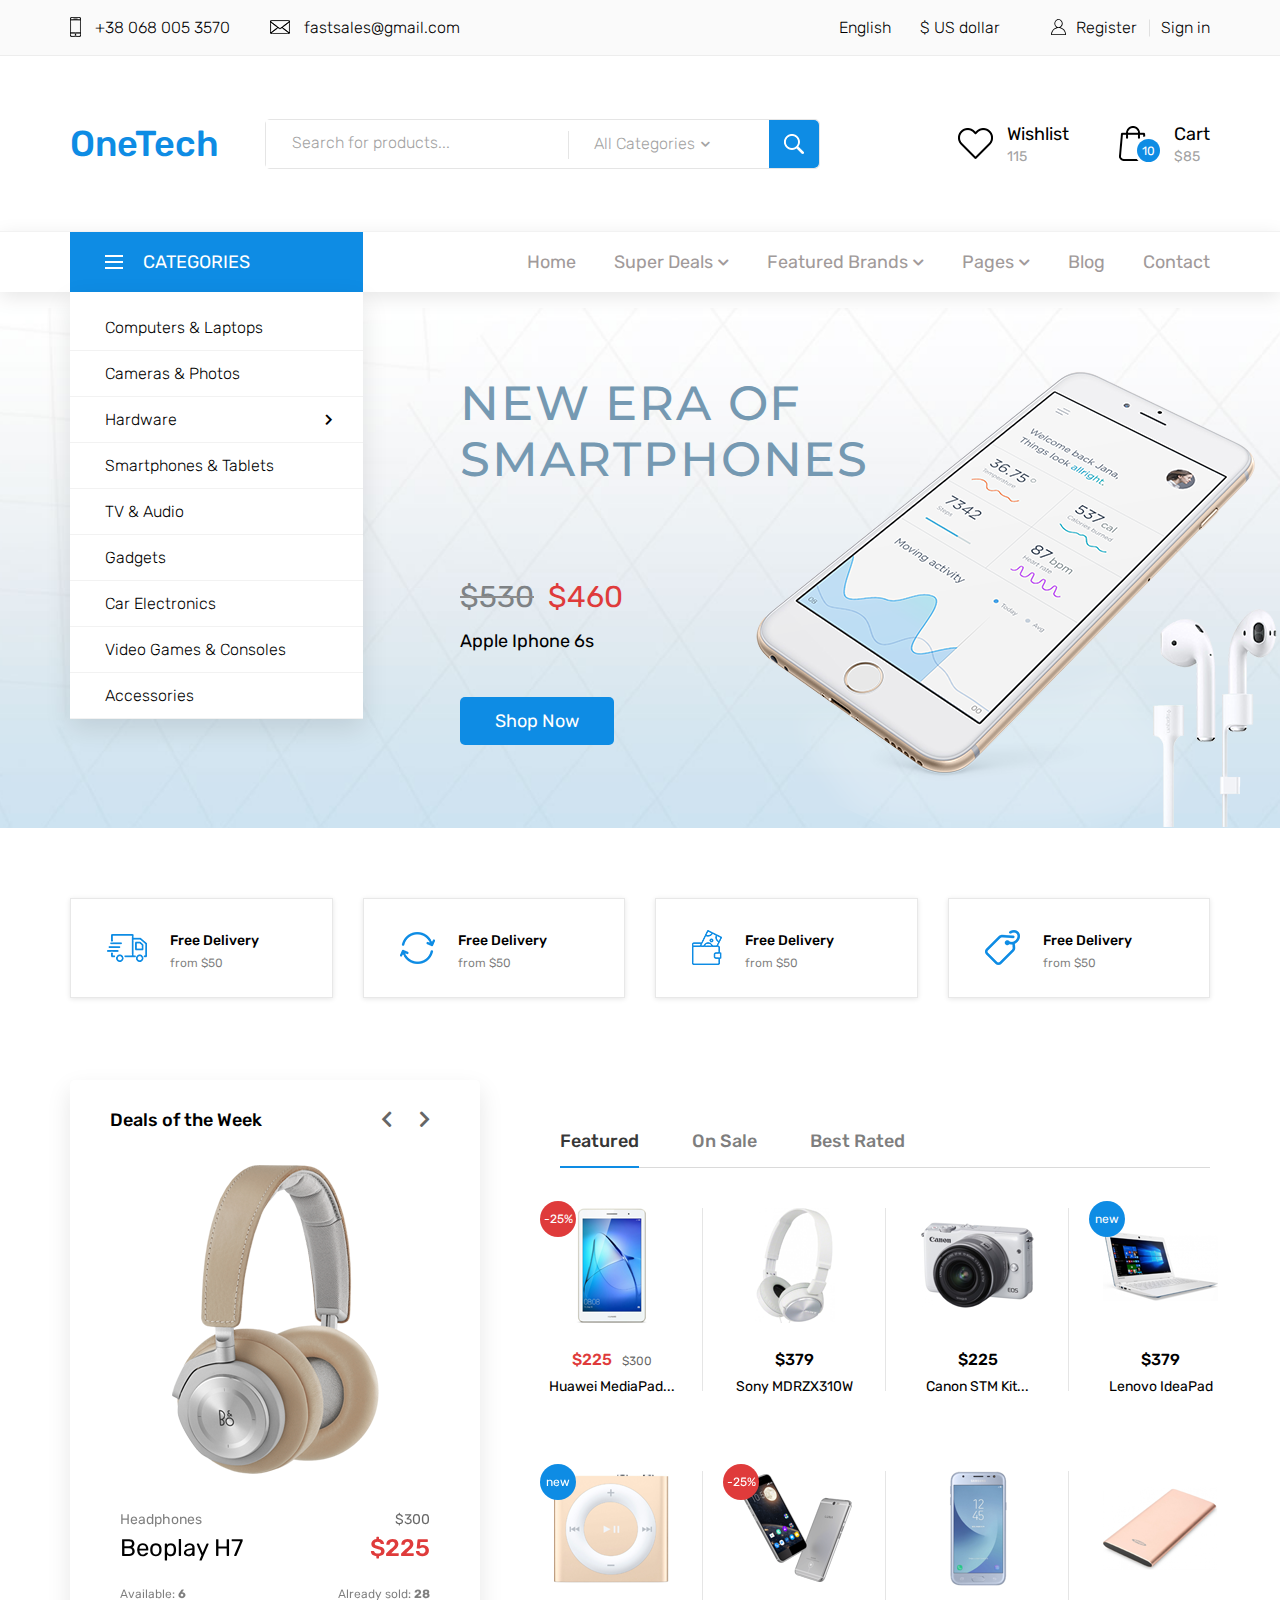
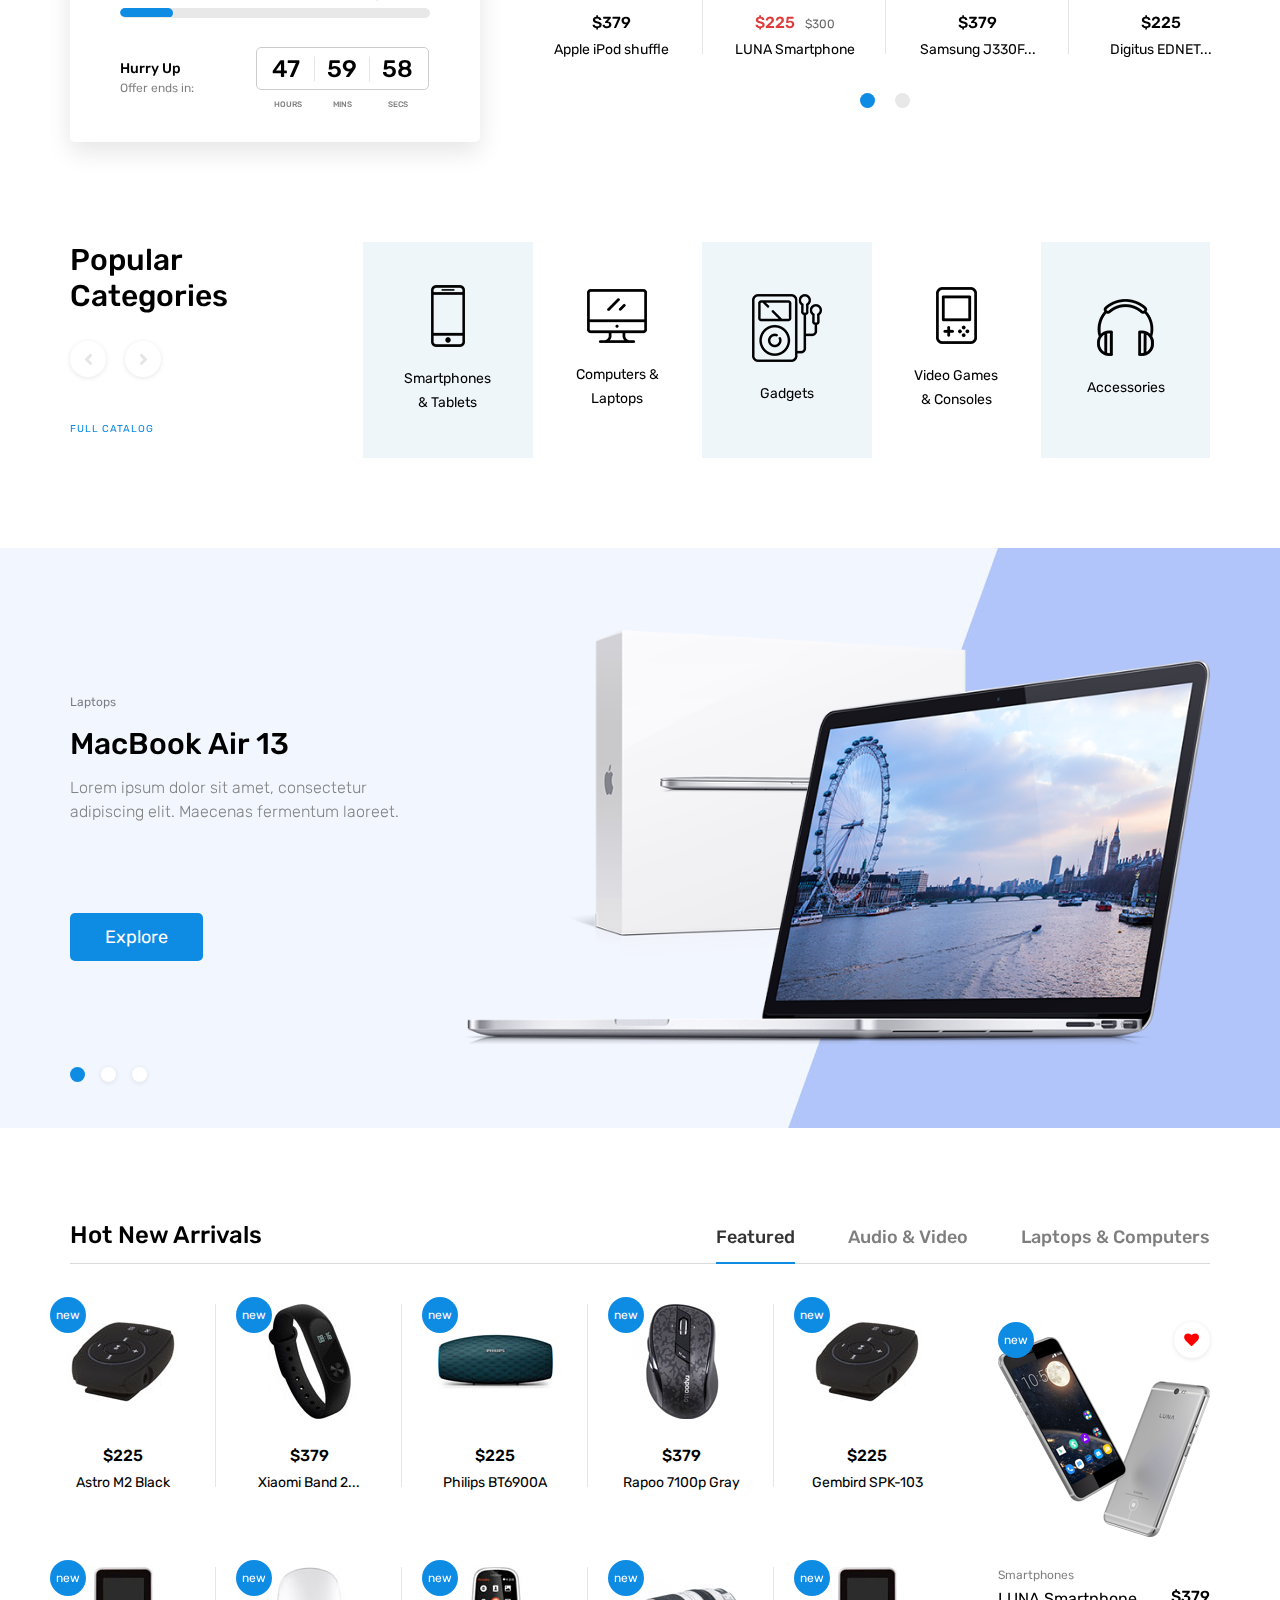
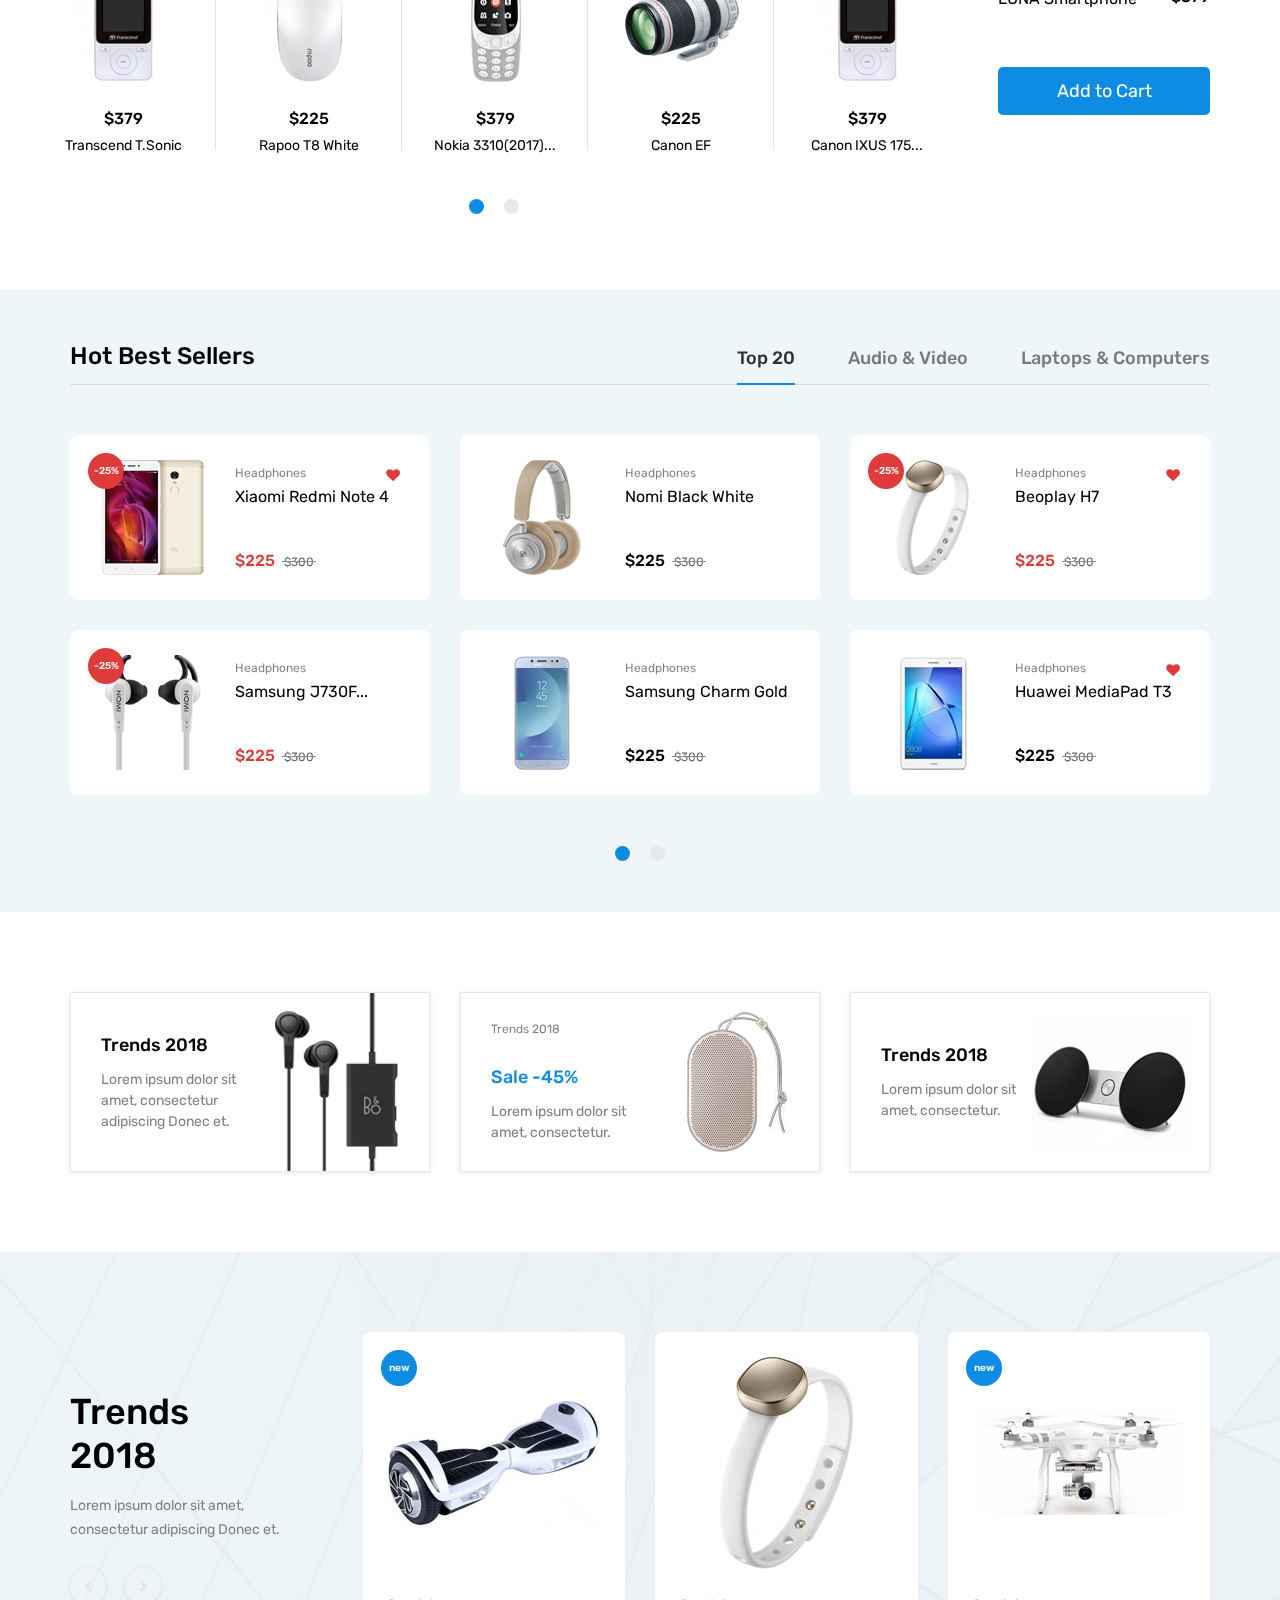
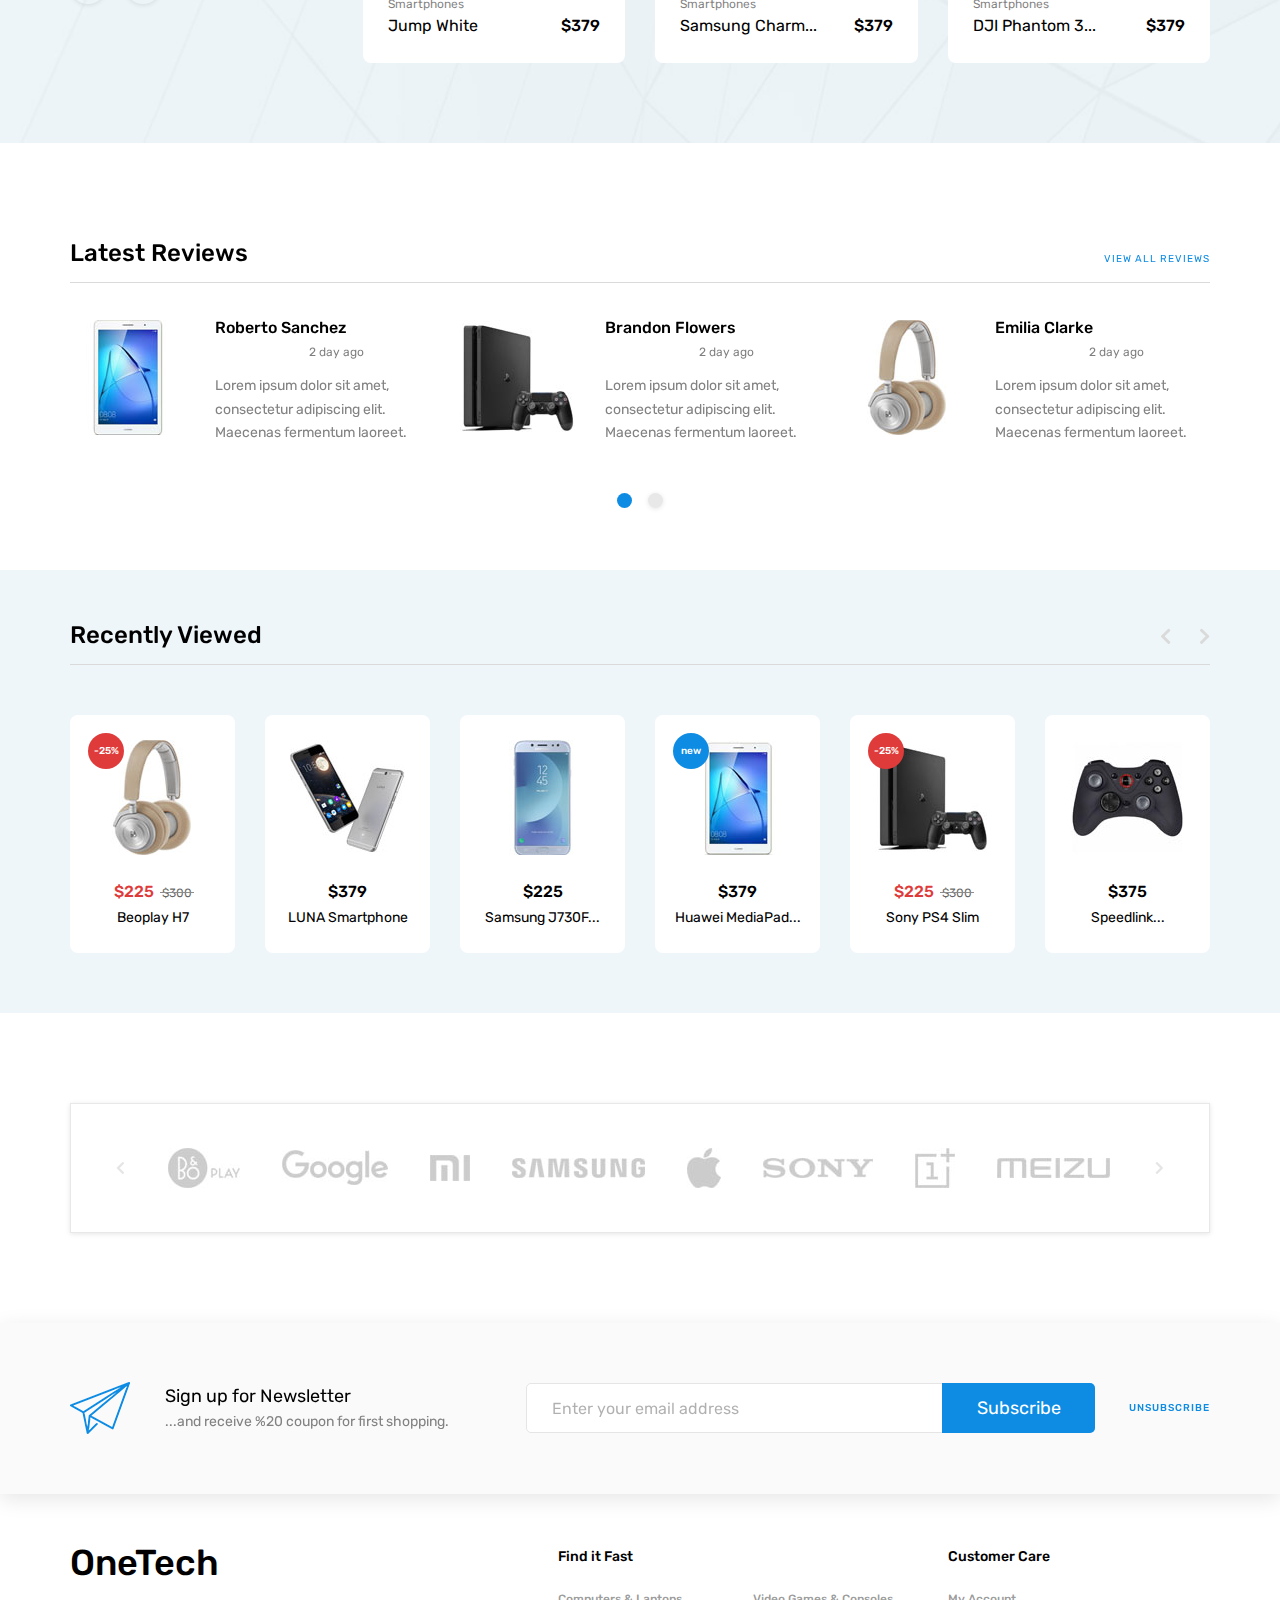
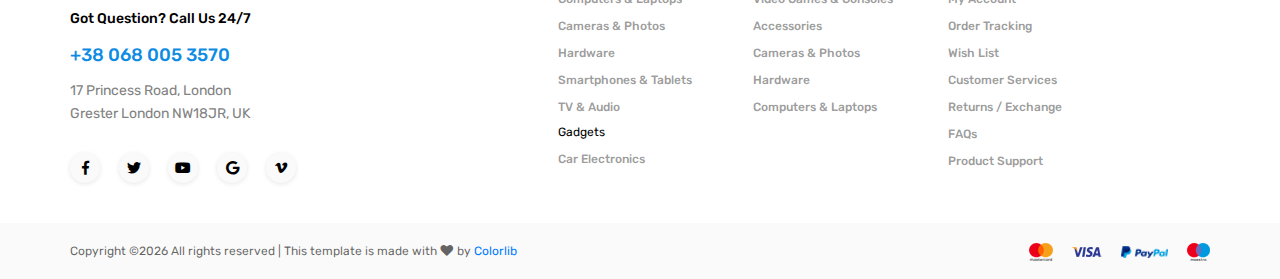
<file: index.html>
<!DOCTYPE html>
<html lang="en">
<head>
	<title>OneTech</title>
	<meta charset="utf-8">
	<meta http-equiv="X-UA-Compatible" content="IE=edge">
	<meta name="description" content="OneTech shop project">
	<meta name="viewport" content="width=device-width, initial-scale=1">

	<link rel="stylesheet" type="text/css" href="styles/bootstrap4/bootstrap.min.css">
	<link rel="stylesheet" type="text/css" href="plugins/fontawesome-free-5.0.1/css/fontawesome-all.css">
	<link rel="stylesheet" type="text/css" href="plugins/OwlCarousel2-2.2.1/owl.carousel.css">
	<link rel="stylesheet" type="text/css" href="plugins/OwlCarousel2-2.2.1/owl.theme.default.css">
	<link rel="stylesheet" type="text/css" href="plugins/OwlCarousel2-2.2.1/animate.css">
	<link rel="stylesheet" type="text/css" href="plugins/slick-1.8.0/slick.css">
	<link rel="stylesheet" type="text/css" href="styles/main_styles.css">
	<link rel="stylesheet" type="text/css" href="styles/responsive.css">
</head>

<body>
<div class="super_container">
	
	<!-- Header -->
	<header class="header">
		<!-- Top Bar -->
		<div class="top_bar">
			<div class="container">
				<div class="row">
					<div class="col d-flex flex-row">
						<div class="top_bar_contact_item"><div class="top_bar_icon"><img src="images/phone.png" alt=""></div>+38 068 005 3570</div>
						<div class="top_bar_contact_item"><div class="top_bar_icon"><img src="images/mail.png" alt=""></div><a href="mailto:fastsales@gmail.com">fastsales@gmail.com</a></div>
						<div class="top_bar_content ml-auto">
							<div class="top_bar_menu">
								<ul class="standard_dropdown top_bar_dropdown">
									<li>
										<a href="#">English<i class="fas fa-chevron-down"></i></a>
										<ul>
											<li><a href="#">Italian</a></li>
											<li><a href="#">Spanish</a></li>
											<li><a href="#">Japanese</a></li>
										</ul>
									</li>
									<li>
										<a href="#">$ US dollar<i class="fas fa-chevron-down"></i></a>
										<ul>
											<li><a href="#">EUR Euro</a></li>
											<li><a href="#">GBP British Pound</a></li>
											<li><a href="#">JPY Japanese Yen</a></li>
										</ul>
									</li>
								</ul>
							</div>
							<div class="top_bar_user">
								<div class="user_icon"><img src="images/user.svg" alt=""></div>
								<div><a href="#">Register</a></div>
								<div><a href="#">Sign in</a></div>
							</div>
						</div>
					</div>
				</div>
			</div>		
		</div>

		<!-- Header Main -->
		<div class="header_main">
			<div class="container">
				<div class="row">

					<!-- Logo -->
					<div class="col-lg-2 col-sm-3 col-3 order-1">
						<div class="logo_container">
							<div class="logo"><a href="#">OneTech</a></div>
						</div>
					</div>

					<!-- Search -->
					<div class="col-lg-6 col-12 order-lg-2 order-3 text-lg-left text-right">
						<div class="header_search">
							<div class="header_search_content">
								<div class="header_search_form_container">
									<form action="#" class="header_search_form clearfix">
										<input type="search" required="required" class="header_search_input" placeholder="Search for products...">
										<div class="custom_dropdown">
											<div class="custom_dropdown_list">
												<span class="custom_dropdown_placeholder clc">All Categories</span>
												<i class="fas fa-chevron-down"></i>
												<ul class="custom_list clc">
													<li><a class="clc" href="#">All Categories</a></li>
													<li><a class="clc" href="#">Computers</a></li>
													<li><a class="clc" href="#">Laptops</a></li>
													<li><a class="clc" href="#">Cameras</a></li>
													<li><a class="clc" href="#">Hardware</a></li>
													<li><a class="clc" href="#">Smartphones</a></li>
												</ul>
											</div>
										</div>
										<button type="submit" class="header_search_button trans_300" value="Submit"><img src="images/search.png" alt=""></button>
									</form>
								</div>
							</div>
						</div>
					</div>

					<!-- Wishlist -->
					<div class="col-lg-4 col-9 order-lg-3 order-2 text-lg-left text-right">
						<div class="wishlist_cart d-flex flex-row align-items-center justify-content-end">
							<div class="wishlist d-flex flex-row align-items-center justify-content-end">
								<div class="wishlist_icon"><img src="images/heart.png" alt=""></div>
								<div class="wishlist_content">
									<div class="wishlist_text"><a href="#">Wishlist</a></div>
									<div class="wishlist_count">115</div>
								</div>
							</div>

							<!-- Cart -->
							<div class="cart">
								<div class="cart_container d-flex flex-row align-items-center justify-content-end">
									<div class="cart_icon">
										<img src="images/cart.png" alt="">
										<div class="cart_count"><span>10</span></div>
									</div>
									<div class="cart_content">
										<div class="cart_text"><a href="#">Cart</a></div>
										<div class="cart_price">$85</div>
									</div>
								</div>
							</div>
						</div>
					</div>
				</div>
			</div>
		</div>
		
		<!-- Main Navigation -->
		<nav class="main_nav">
			<div class="container">
				<div class="row">
					<div class="col">
						
						<div class="main_nav_content d-flex flex-row">

							<!-- Categories Menu -->
							<div class="cat_menu_container">
								<div class="cat_menu_title d-flex flex-row align-items-center justify-content-start">
									<div class="cat_burger"><span></span><span></span><span></span></div>
									<div class="cat_menu_text">categories</div>
								</div>

								<ul class="cat_menu">
									<li><a href="#">Computers & Laptops <i class="fas fa-chevron-right ml-auto"></i></a></li>
									<li><a href="#">Cameras & Photos<i class="fas fa-chevron-right"></i></a></li>
									<li class="hassubs">
										<a href="https://tinhte.vn/">Hardware<i class="fas fa-chevron-right"></i></a>
										<ul>
											<li class="hassubs">
												<a href="https://vnexpress.net/">Menu Item level 2<i class="fas fa-chevron-right"></i></a>
												<ul>
													<li><a href="https://www.google.com/">Menu Item level 3<i class="fas fa-chevron-right"></i></a></li>
													<li><a href="#">Menu Item level 3<i class="fas fa-chevron-right"></i></a></li>
													<li><a href="#">Menu Item level 3<i class="fas fa-chevron-right"></i></a></li>
													<li><a href="#">Menu Item level 3<i class="fas fa-chevron-right"></i></a></li>
												</ul>
											</li>
											<li><a href="#">Menu Item level 2<i class="fas fa-chevron-right"></i></a></li>
											<li><a href="#">Menu Item level 2<i class="fas fa-chevron-right"></i></a></li>
											<li><a href="#">Menu Item level 2<i class="fas fa-chevron-right"></i></a></li>
										</ul>
									</li>
									<li><a href="#">Smartphones & Tablets<i class="fas fa-chevron-right"></i></a></li>
									<li><a href="#">TV & Audio<i class="fas fa-chevron-right"></i></a></li>
									<li><a href="#">Gadgets<i class="fas fa-chevron-right"></i></a></li>
									<li><a href="#">Car Electronics<i class="fas fa-chevron-right"></i></a></li>
									<li><a href="#">Video Games & Consoles<i class="fas fa-chevron-right"></i></a></li>
									<li><a href="#">Accessories<i class="fas fa-chevron-right"></i></a></li>
								</ul>
							</div>

							<!-- Main Nav Menu -->
							<div class="main_nav_menu ml-auto">
								<ul class="standard_dropdown main_nav_dropdown">
									<li><a href="#">Home<i class="fas fa-chevron-down"></i></a></li>
									<li class="hassubs">
										<a href="#">Super Deals<i class="fas fa-chevron-down"></i></a>
										<ul>
											<li>
												<a href="#">Menu Item level 2<i class="fas fa-chevron-down"></i></a>
												<ul>
													<li><a href="#">Menu Item level 3<i class="fas fa-chevron-right"></i></a></li>
													<li><a href="#">Menu Item level 3<i class="fas fa-chevron-right"></i></a></li>
													<li><a href="#">Menu Item level 3<i class="fas fa-chevron-right"></i></a></li>
												</ul>
											</li>
											<li><a href="#">Menu Item level 2<i class="fas fa-chevron-down"></i></a></li>
											<li><a href="#">Menu Item level 2<i class="fas fa-chevron-down"></i></a></li>
											<li><a href="#">Menu Item level 2<i class="fas fa-chevron-down"></i></a></li>
										</ul>
									</li>
									<li class="hassubs">
										<a href="#">Featured Brands<i class="fas fa-chevron-down"></i></a>
										<ul>
											<li>
												<a href="#">Menu Item level 2<i class="fas fa-chevron-down"></i></a>
												<ul>
													<li><a href="#">Menu Item level 3<i class="fas fa-chevron-right"></i></a></li>
													<li><a href="#">Menu Item level 3<i class="fas fa-chevron-right"></i></a></li>
													<li><a href="#">Menu Item level 3<i class="fas fa-chevron-right"></i></a></li>
												</ul>
											</li>
											<li><a href="#">Menu Item level 2<i class="fas fa-chevron-down"></i></a></li>
											<li><a href="#">Menu Item level 2<i class="fas fa-chevron-down"></i></a></li>
											<li><a href="#">Menu Item level 2<i class="fas fa-chevron-down"></i></a></li>
										</ul>
									</li>
									<li class="hassubs">
										<a href="#">Pages<i class="fas fa-chevron-down"></i></a>
										<ul>
											<li><a href="shop.html">Shop<i class="fas fa-chevron-down"></i></a></li>
											<li><a href="product.html">Product<i class="fas fa-chevron-down"></i></a></li>
											<li><a href="blog.html">Blog<i class="fas fa-chevron-down"></i></a></li>
											<li><a href="blog_single.html">Blog Post<i class="fas fa-chevron-down"></i></a></li>
											<li><a href="regular.html">Regular Post<i class="fas fa-chevron-down"></i></a></li>
											<li><a href="cart.html">Cart<i class="fas fa-chevron-down"></i></a></li>
											<li><a href="contact.html">Contact<i class="fas fa-chevron-down"></i></a></li>
										</ul>
									</li>
									<li><a href="blog.html">Blog<i class="fas fa-chevron-down"></i></a></li>
									<li><a href="contact.html">Contact<i class="fas fa-chevron-down"></i></a></li>
								</ul>
							</div>

							<!-- Menu Trigger -->
							<div class="menu_trigger_container ml-auto">
								<div class="menu_trigger d-flex flex-row align-items-center justify-content-end">
									<div class="menu_burger">
										<div class="menu_trigger_text">menu</div>
										<div class="cat_burger menu_burger_inner"><span></span><span></span><span></span></div>
									</div>
								</div>
							</div>

						</div>
					</div>
				</div>
			</div>
		</nav>
		
		<!-- Menu -->

		<div class="page_menu">
			<div class="container">
				<div class="row">
					<div class="col">
						
						<div class="page_menu_content">
							
							<div class="page_menu_search">
								<form action="#">
									<input type="search" required="required" class="page_menu_search_input" placeholder="Search for products...">
								</form>
							</div>
							<ul class="page_menu_nav">
								<li class="page_menu_item has-children">
									<a href="#">Language<i class="fa fa-angle-down"></i></a>
									<ul class="page_menu_selection">
										<li><a href="#">English<i class="fa fa-angle-down"></i></a></li>
										<li><a href="#">Italian<i class="fa fa-angle-down"></i></a></li>
										<li><a href="#">Spanish<i class="fa fa-angle-down"></i></a></li>
										<li><a href="#">Japanese<i class="fa fa-angle-down"></i></a></li>
									</ul>
								</li>
								<li class="page_menu_item has-children">
									<a href="#">Currency<i class="fa fa-angle-down"></i></a>
									<ul class="page_menu_selection">
										<li><a href="#">US Dollar<i class="fa fa-angle-down"></i></a></li>
										<li><a href="#">EUR Euro<i class="fa fa-angle-down"></i></a></li>
										<li><a href="#">GBP British Pound<i class="fa fa-angle-down"></i></a></li>
										<li><a href="#">JPY Japanese Yen<i class="fa fa-angle-down"></i></a></li>
									</ul>
								</li>
								<li class="page_menu_item">
									<a href="#">Home<i class="fa fa-angle-down"></i></a>
								</li>
								<li class="page_menu_item has-children">
									<a href="#">Super Deals<i class="fa fa-angle-down"></i></a>
									<ul class="page_menu_selection">
										<li><a href="#">Super Deals<i class="fa fa-angle-down"></i></a></li>
										<li class="page_menu_item has-children">
											<a href="#">Menu Item<i class="fa fa-angle-down"></i></a>
											<ul class="page_menu_selection">
												<li><a href="#">Menu Item<i class="fa fa-angle-down"></i></a></li>
												<li><a href="#">Menu Item<i class="fa fa-angle-down"></i></a></li>
												<li><a href="#">Menu Item<i class="fa fa-angle-down"></i></a></li>
												<li><a href="#">Menu Item<i class="fa fa-angle-down"></i></a></li>
											</ul>
										</li>
										<li><a href="#">Menu Item<i class="fa fa-angle-down"></i></a></li>
										<li><a href="#">Menu Item<i class="fa fa-angle-down"></i></a></li>
										<li><a href="#">Menu Item<i class="fa fa-angle-down"></i></a></li>
									</ul>
								</li>
								<li class="page_menu_item has-children">
									<a href="#">Featured Brands<i class="fa fa-angle-down"></i></a>
									<ul class="page_menu_selection">
										<li><a href="#">Featured Brands<i class="fa fa-angle-down"></i></a></li>
										<li><a href="#">Menu Item<i class="fa fa-angle-down"></i></a></li>
										<li><a href="#">Menu Item<i class="fa fa-angle-down"></i></a></li>
										<li><a href="#">Menu Item<i class="fa fa-angle-down"></i></a></li>
									</ul>
								</li>
								<li class="page_menu_item has-children">
									<a href="#">Trending Styles<i class="fa fa-angle-down"></i></a>
									<ul class="page_menu_selection">
										<li><a href="#">Trending Styles<i class="fa fa-angle-down"></i></a></li>
										<li><a href="#">Menu Item<i class="fa fa-angle-down"></i></a></li>
										<li><a href="#">Menu Item<i class="fa fa-angle-down"></i></a></li>
										<li><a href="#">Menu Item<i class="fa fa-angle-down"></i></a></li>
									</ul>
								</li>
								<li class="page_menu_item"><a href="blog.html">blog<i class="fa fa-angle-down"></i></a></li>
								<li class="page_menu_item"><a href="contact.html">contact<i class="fa fa-angle-down"></i></a></li>
							</ul>
							
							<div class="menu_contact">
								<div class="menu_contact_item"><div class="menu_contact_icon"><img src="images/phone_white.png" alt=""></div>+38 068 005 3570</div>
								<div class="menu_contact_item"><div class="menu_contact_icon"><img src="images/mail_white.png" alt=""></div><a href="mailto:fastsales@gmail.com">fastsales@gmail.com</a></div>
							</div>
						</div>
					</div>
				</div>
			</div>
		</div>

	</header>
	
	<!-- Banner -->
	<div class="banner">
		<div class="banner_background" style="background-image:url(images/banner_background.jpg)"></div>
		<div class="container fill_height">
			<div class="row fill_height">
				<div class="banner_product_image"><img src="images/banner_product.png" alt=""></div>
				<div class="col-lg-5 offset-lg-4 fill_height">
					<div class="banner_content">
						<h1 class="banner_text">new era of smartphones</h1>
						<div class="banner_price"><span>$530</span>$460</div>
						<div class="banner_product_name">Apple Iphone 6s</div>
						<div class="button banner_button"><a href="#">Shop Now</a></div>
					</div>
				</div>
			</div>
		</div>
	</div>

	<!-- Characteristics -->
	<div class="characteristics">
		<div class="container">
			<div class="row">
				<!-- Char. Item -->
				<div class="col-lg-3 col-md-6 char_col">
					<div class="char_item d-flex flex-row align-items-center justify-content-start">
						<div class="char_icon"><img src="images/char_1.png" alt=""></div>
						<div class="char_content">
							<div class="char_title">Free Delivery</div>
							<div class="char_subtitle">from $50</div>
						</div>
					</div>
				</div>

				<!-- Char. Item -->
				<div class="col-lg-3 col-md-6 char_col">
					<div class="char_item d-flex flex-row align-items-center justify-content-start">
						<div class="char_icon"><img src="images/char_2.png" alt=""></div>
						<div class="char_content">
							<div class="char_title">Free Delivery</div>
							<div class="char_subtitle">from $50</div>
						</div>
					</div>
				</div>

				<!-- Char. Item -->
				<div class="col-lg-3 col-md-6 char_col">
					<div class="char_item d-flex flex-row align-items-center justify-content-start">
						<div class="char_icon"><img src="images/char_3.png" alt=""></div>
						<div class="char_content">
							<div class="char_title">Free Delivery</div>
							<div class="char_subtitle">from $50</div>
						</div>
					</div>
				</div>

				<!-- Char. Item -->
				<div class="col-lg-3 col-md-6 char_col">	
					<div class="char_item d-flex flex-row align-items-center justify-content-start">
						<div class="char_icon"><img src="images/char_4.png" alt=""></div>
						<div class="char_content">
							<div class="char_title">Free Delivery</div>
							<div class="char_subtitle">from $50</div>
						</div>
					</div>
				</div>
			</div>
		</div>
	</div>

	<!-- Deals of the week -->
	<div class="deals_featured">
		<div class="container">
			<div class="row">
				<div class="col d-flex flex-lg-row flex-column align-items-center justify-content-start">
					
					<!-- Deals -->
					<div class="deals">
						<div class="deals_title">Deals of the Week</div>
						<div class="deals_slider_container">
							
							<!-- Deals Slider -->
							<div class="owl-carousel owl-theme deals_slider">
								
								<!-- Deals Item -->
								<div class="owl-item deals_item">
									<div class="deals_image"><img src="images/deals.png" alt=""></div>
									<div class="deals_content">
										<div class="deals_info_line d-flex flex-row justify-content-start">
											<div class="deals_item_category"><a href="#">Headphones</a></div>
											<div class="deals_item_price_a ml-auto">$300</div>
										</div>
										<div class="deals_info_line d-flex flex-row justify-content-start">
											<div class="deals_item_name">Beoplay H7</div>
											<div class="deals_item_price ml-auto">$225</div>
										</div>
										<div class="available">
											<div class="available_line d-flex flex-row justify-content-start">
												<div class="available_title">Available: <span>6</span></div>
												<div class="sold_title ml-auto">Already sold: <span>28</span></div>
											</div>
											<div class="available_bar"><span style="width:17%"></span></div>
										</div>
										<div class="deals_timer d-flex flex-row align-items-center justify-content-start">
											<div class="deals_timer_title_container">
												<div class="deals_timer_title">Hurry Up</div>
												<div class="deals_timer_subtitle">Offer ends in:</div>
											</div>
											<div class="deals_timer_content ml-auto">
												<div class="deals_timer_box clearfix" data-target-time="">
													<div class="deals_timer_unit">
														<div id="deals_timer1_hr" class="deals_timer_hr"></div>
														<span>hours</span>
													</div>
													<div class="deals_timer_unit">
														<div id="deals_timer1_min" class="deals_timer_min"></div>
														<span>mins</span>
													</div>
													<div class="deals_timer_unit">
														<div id="deals_timer1_sec" class="deals_timer_sec"></div>
														<span>secs</span>
													</div>
												</div>
											</div>
										</div>
									</div>
								</div>

								<!-- Deals Item -->
								<div class="owl-item deals_item">
									<div class="deals_image"><img src="images/deals.png" alt=""></div>
									<div class="deals_content">
										<div class="deals_info_line d-flex flex-row justify-content-start">
											<div class="deals_item_category"><a href="#">Headphones</a></div>
											<div class="deals_item_price_a ml-auto">$300</div>
										</div>
										<div class="deals_info_line d-flex flex-row justify-content-start">
											<div class="deals_item_name">Beoplay H7</div>
											<div class="deals_item_price ml-auto">$225</div>
										</div>
										<div class="available">
											<div class="available_line d-flex flex-row justify-content-start">
												<div class="available_title">Available: <span>6</span></div>
												<div class="sold_title ml-auto">Already sold: <span>28</span></div>
											</div>
											<div class="available_bar"><span style="width:17%"></span></div>
										</div>
										<div class="deals_timer d-flex flex-row align-items-center justify-content-start">
											<div class="deals_timer_title_container">
												<div class="deals_timer_title">Hurry Up</div>
												<div class="deals_timer_subtitle">Offer ends in:</div>
											</div>
											<div class="deals_timer_content ml-auto">
												<div class="deals_timer_box clearfix" data-target-time="">
													<div class="deals_timer_unit">
														<div id="deals_timer2_hr" class="deals_timer_hr"></div>
														<span>hours</span>
													</div>
													<div class="deals_timer_unit">
														<div id="deals_timer2_min" class="deals_timer_min"></div>
														<span>mins</span>
													</div>
													<div class="deals_timer_unit">
														<div id="deals_timer2_sec" class="deals_timer_sec"></div>
														<span>secs</span>
													</div>
												</div>
											</div>
										</div>
									</div>
								</div>

								<!-- Deals Item -->
								<div class="owl-item deals_item">
									<div class="deals_image"><img src="images/deals.png" alt=""></div>
									<div class="deals_content">
										<div class="deals_info_line d-flex flex-row justify-content-start">
											<div class="deals_item_category"><a href="#">Headphones</a></div>
											<div class="deals_item_price_a ml-auto">$300</div>
										</div>
										<div class="deals_info_line d-flex flex-row justify-content-start">
											<div class="deals_item_name">Beoplay H7</div>
											<div class="deals_item_price ml-auto">$225</div>
										</div>
										<div class="available">
											<div class="available_line d-flex flex-row justify-content-start">
												<div class="available_title">Available: <span>6</span></div>
												<div class="sold_title ml-auto">Already sold: <span>28</span></div>
											</div>
											<div class="available_bar"><span style="width:17%"></span></div>
										</div>
										<div class="deals_timer d-flex flex-row align-items-center justify-content-start">
											<div class="deals_timer_title_container">
												<div class="deals_timer_title">Hurry Up</div>
												<div class="deals_timer_subtitle">Offer ends in:</div>
											</div>
											<div class="deals_timer_content ml-auto">
												<div class="deals_timer_box clearfix" data-target-time="">
													<div class="deals_timer_unit">
														<div id="deals_timer3_hr" class="deals_timer_hr"></div>
														<span>hours</span>
													</div>
													<div class="deals_timer_unit">
														<div id="deals_timer3_min" class="deals_timer_min"></div>
														<span>mins</span>
													</div>
													<div class="deals_timer_unit">
														<div id="deals_timer3_sec" class="deals_timer_sec"></div>
														<span>secs</span>
													</div>
												</div>
											</div>
										</div>
									</div>
								</div>

							</div>

						</div>

						<div class="deals_slider_nav_container">
							<div class="deals_slider_prev deals_slider_nav"><i class="fas fa-chevron-left ml-auto"></i></div>
							<div class="deals_slider_next deals_slider_nav"><i class="fas fa-chevron-right ml-auto"></i></div>
						</div>
					</div>
					
					<!-- Featured -->
					<div class="featured">
						<div class="tabbed_container">
							<div class="tabs">
								<ul class="clearfix">
									<li class="active">Featured</li>
									<li>On Sale</li>
									<li>Best Rated</li>
								</ul>
								<div class="tabs_line"><span></span></div>
							</div>

							<!-- Product Panel -->
							<div class="product_panel panel active">
								<div class="featured_slider slider">

									<!-- Slider Item -->
									<div class="featured_slider_item">
										<div class="border_active"></div>
										<div class="product_item discount d-flex flex-column align-items-center justify-content-center text-center">
											<div class="product_image d-flex flex-column align-items-center justify-content-center"><img src="images/featured_1.png" alt=""></div>
											<div class="product_content">
												<div class="product_price discount">$225<span>$300</span></div>
												<div class="product_name"><div><a href="product.html">Huawei MediaPad...</a></div></div>
												<div class="product_extras">
													<div class="product_color">
														<input type="radio" checked name="product_color" style="background:#b19c83">
														<input type="radio" name="product_color" style="background:#000000">
														<input type="radio" name="product_color" style="background:#999999">
													</div>
													<button class="product_cart_button">Add to Cart</button>
												</div>
											</div>
											<div class="product_fav"><i class="fas fa-heart"></i></div>
											<ul class="product_marks">
												<li class="product_mark product_discount">-25%</li>
												<li class="product_mark product_new">new</li>
											</ul>
										</div>
									</div>

									<!-- Slider Item -->
									<div class="featured_slider_item">
										<div class="border_active"></div>
										<div class="product_item is_new d-flex flex-column align-items-center justify-content-center text-center">
											<div class="product_image d-flex flex-column align-items-center justify-content-center"><img src="images/featured_2.png" alt=""></div>
											<div class="product_content">
												<div class="product_price">$379</div>
												<div class="product_name"><div><a href="product.html">Apple iPod shuffle</a></div></div>
												<div class="product_extras">
													<div class="product_color">
														<input type="radio" checked name="product_color" style="background:#b19c83">
														<input type="radio" name="product_color" style="background:#000000">
														<input type="radio" name="product_color" style="background:#999999">
													</div>
													<button class="product_cart_button active">Add to Cart</button>
												</div>
											</div>
											<div class="product_fav"><i class="fas fa-heart"></i></div>
											<ul class="product_marks">
												<li class="product_mark product_discount"></li>
												<li class="product_mark product_new">new</li>
											</ul>
										</div>
									</div>

									<!-- Slider Item -->
									<div class="featured_slider_item">
										<div class="border_active"></div>
										<div class="product_item d-flex flex-column align-items-center justify-content-center text-center">
											<div class="product_image d-flex flex-column align-items-center justify-content-center"><img src="images/featured_3.png" alt=""></div>
											<div class="product_content">
												<div class="product_price">$379</div>
												<div class="product_name"><div><a href="product.html">Sony MDRZX310W</a></div></div>
												<div class="product_extras">
													<div class="product_color">
														<input type="radio" checked name="product_color" style="background:#b19c83">
														<input type="radio" name="product_color" style="background:#000000">
														<input type="radio" name="product_color" style="background:#999999">
													</div>
													<button class="product_cart_button">Add to Cart</button>
												</div>
											</div>
											<div class="product_fav"><i class="fas fa-heart"></i></div>
											<ul class="product_marks">
												<li class="product_mark product_discount"></li>
												<li class="product_mark product_new">new</li>
											</ul>
										</div>
									</div>

									<!-- Slider Item -->
									<div class="featured_slider_item">
										<div class="border_active"></div>
										<div class="product_item discount d-flex flex-column align-items-center justify-content-center text-center">
											<div class="product_image d-flex flex-column align-items-center justify-content-center"><img src="images/featured_4.png" alt=""></div>
											<div class="product_content">
												<div class="product_price discount">$225<span>$300</span></div>
												<div class="product_name"><div><a href="product.html">LUNA Smartphone</a></div></div>
												<div class="product_extras">
													<div class="product_color">
														<input type="radio" checked name="product_color" style="background:#b19c83">
														<input type="radio" name="product_color" style="background:#000000">
														<input type="radio" name="product_color" style="background:#999999">
													</div>
													<button class="product_cart_button">Add to Cart</button>
												</div>
											</div>
											<div class="product_fav"><i class="fas fa-heart"></i></div>
											<ul class="product_marks">
												<li class="product_mark product_discount">-25%</li>
												<li class="product_mark product_new">new</li>
											</ul>
										</div>
									</div>

									<!-- Slider Item -->
									<div class="featured_slider_item">
										<div class="border_active"></div>
										<div class="product_item d-flex flex-column align-items-center justify-content-center text-center">
											<div class="product_image d-flex flex-column align-items-center justify-content-center"><img src="images/featured_5.png" alt=""></div>
											<div class="product_content">
												<div class="product_price">$225</div>
												<div class="product_name"><div><a href="product.html">Canon STM Kit...</a></div></div>
												<div class="product_extras">
													<div class="product_color">
														<input type="radio" checked name="product_color" style="background:#b19c83">
														<input type="radio" name="product_color" style="background:#000000">
														<input type="radio" name="product_color" style="background:#999999">
													</div>
													<button class="product_cart_button">Add to Cart</button>
												</div>
											</div>
											<div class="product_fav"><i class="fas fa-heart"></i></div>
											<ul class="product_marks">
												<li class="product_mark product_discount"></li>
												<li class="product_mark product_new">new</li>
											</ul>
										</div>
									</div>

									<!-- Slider Item -->
									<div class="featured_slider_item">
										<div class="border_active"></div>
										<div class="product_item d-flex flex-column align-items-center justify-content-center text-center">
											<div class="product_image d-flex flex-column align-items-center justify-content-center"><img src="images/featured_6.png" alt=""></div>
											<div class="product_content">
												<div class="product_price">$379</div>
												<div class="product_name"><div><a href="product.html">Samsung J330F...</a></div></div>
												<div class="product_extras">
													<div class="product_color">
														<input type="radio" checked name="product_color" style="background:#b19c83">
														<input type="radio" name="product_color" style="background:#000000">
														<input type="radio" name="product_color" style="background:#999999">
													</div>
													<button class="product_cart_button">Add to Cart</button>
												</div>
											</div>
											<div class="product_fav"><i class="fas fa-heart"></i></div>
											<ul class="product_marks">
												<li class="product_mark product_discount"></li>
												<li class="product_mark product_new">new</li>
											</ul>
										</div>
									</div>

									<!-- Slider Item -->
									<div class="featured_slider_item">
										<div class="border_active"></div>
										<div class="product_item is_new d-flex flex-column align-items-center justify-content-center text-center">
											<div class="product_image d-flex flex-column align-items-center justify-content-center"><img src="images/featured_7.png" alt=""></div>
											<div class="product_content">
												<div class="product_price">$379</div>
												<div class="product_name"><div><a href="product.html">Lenovo IdeaPad</a></div></div>
												<div class="product_extras">
													<div class="product_color">
														<input type="radio" checked name="product_color" style="background:#b19c83">
														<input type="radio" name="product_color" style="background:#000000">
														<input type="radio" name="product_color" style="background:#999999">
													</div>
													<button class="product_cart_button">Add to Cart</button>
												</div>
											</div>
											<div class="product_fav"><i class="fas fa-heart"></i></div>
											<ul class="product_marks">
												<li class="product_mark product_discount">-25%</li>
												<li class="product_mark product_new">new</li>
											</ul>
										</div>
									</div>

									<!-- Slider Item -->
									<div class="featured_slider_item">
										<div class="border_active"></div>
										<div class="product_item d-flex flex-column align-items-center justify-content-center text-center">
											<div class="product_image d-flex flex-column align-items-center justify-content-center"><img src="images/featured_8.png" alt=""></div>
											<div class="product_content">
												<div class="product_price">$225</div>
												<div class="product_name"><div><a href="product.html">Digitus EDNET...</a></div></div>
												<div class="product_extras">
													<div class="product_color">
														<input type="radio" checked name="product_color" style="background:#b19c83">
														<input type="radio" name="product_color" style="background:#000000">
														<input type="radio" name="product_color" style="background:#999999">
													</div>
													<button class="product_cart_button">Add to Cart</button>
												</div>
											</div>
											<div class="product_fav"><i class="fas fa-heart"></i></div>
											<ul class="product_marks">
												<li class="product_mark product_discount"></li>
												<li class="product_mark product_new">new</li>
											</ul>
										</div>
									</div>

									<!-- Slider Item -->
									<div class="featured_slider_item">
										<div class="border_active"></div>
										<div class="product_item d-flex flex-column align-items-center justify-content-center text-center">
											<div class="product_image d-flex flex-column align-items-center justify-content-center"><img src="images/featured_1.png" alt=""></div>
											<div class="product_content">
												<div class="product_price">$225</div>
												<div class="product_name"><div><a href="product.html">Huawei MediaPad...</a></div></div>
												<div class="product_extras">
													<div class="product_color">
														<input type="radio" checked name="product_color" style="background:#b19c83">
														<input type="radio" name="product_color" style="background:#000000">
														<input type="radio" name="product_color" style="background:#999999">
													</div>
													<button class="product_cart_button">Add to Cart</button>
												</div>
											</div>
											<div class="product_fav"><i class="fas fa-heart"></i></div>
											<ul class="product_marks">
												<li class="product_mark product_discount"></li>
												<li class="product_mark product_new">new</li>
											</ul>
										</div>
									</div>

									<!-- Slider Item -->
									<div class="featured_slider_item">
										<div class="border_active"></div>
										<div class="product_item d-flex flex-column align-items-center justify-content-center text-center">
											<div class="product_image d-flex flex-column align-items-center justify-content-center"><img src="images/featured_2.png" alt=""></div>
											<div class="product_content">
												<div class="product_price">$379</div>
												<div class="product_name"><div><a href="product.html">Huawei MediaPad...</a></div></div>
												<div class="product_extras">
													<div class="product_color">
														<input type="radio" checked name="product_color" style="background:#b19c83">
														<input type="radio" name="product_color" style="background:#000000">
														<input type="radio" name="product_color" style="background:#999999">
													</div>
													<button class="product_cart_button">Add to Cart</button>
												</div>
											</div>
											<div class="product_fav"><i class="fas fa-heart"></i></div>
											<ul class="product_marks">
												<li class="product_mark product_discount"></li>
												<li class="product_mark product_new">new</li>
											</ul>
										</div>
									</div>

									<!-- Slider Item -->
									<div class="featured_slider_item">
										<div class="border_active"></div>
										<div class="product_item d-flex flex-column align-items-center justify-content-center text-center">
											<div class="product_image d-flex flex-column align-items-center justify-content-center"><img src="images/featured_3.png" alt=""></div>
											<div class="product_content">
												<div class="product_price">$379</div>
												<div class="product_name"><div><a href="product.html">Huawei MediaPad...</a></div></div>
												<div class="product_extras">
													<div class="product_color">
														<input type="radio" checked name="product_color" style="background:#b19c83">
														<input type="radio" name="product_color" style="background:#000000">
														<input type="radio" name="product_color" style="background:#999999">
													</div>
													<button class="product_cart_button">Add to Cart</button>
												</div>
											</div>
											<div class="product_fav"><i class="fas fa-heart"></i></div>
											<ul class="product_marks">
												<li class="product_mark product_discount"></li>
												<li class="product_mark product_new">new</li>
											</ul>
										</div>
									</div>

									<!-- Slider Item -->
									<div class="featured_slider_item">
										<div class="border_active"></div>
										<div class="product_item d-flex flex-column align-items-center justify-content-center text-center">
											<div class="product_image d-flex flex-column align-items-center justify-content-center"><img src="images/featured_4.png" alt=""></div>
											<div class="product_content">
												<div class="product_price">$225</div>
												<div class="product_name"><div><a href="product.html">Huawei MediaPad...</a></div></div>
												<div class="product_extras">
													<div class="product_color">
														<input type="radio" checked name="product_color" style="background:#b19c83">
														<input type="radio" name="product_color" style="background:#000000">
														<input type="radio" name="product_color" style="background:#999999">
													</div>
													<button class="product_cart_button">Add to Cart</button>
												</div>
											</div>
											<div class="product_fav"><i class="fas fa-heart"></i></div>
											<ul class="product_marks">
												<li class="product_mark product_discount"></li>
												<li class="product_mark product_new">new</li>
											</ul>
										</div>
									</div>

									<!-- Slider Item -->
									<div class="featured_slider_item">
										<div class="border_active"></div>
										<div class="product_item d-flex flex-column align-items-center justify-content-center text-center">
											<div class="product_image d-flex flex-column align-items-center justify-content-center"><img src="images/featured_5.png" alt=""></div>
											<div class="product_content">
												<div class="product_price">$225</div>
												<div class="product_name"><div><a href="product.html">Huawei MediaPad...</a></div></div>
												<div class="product_extras">
													<div class="product_color">
														<input type="radio" checked name="product_color" style="background:#b19c83">
														<input type="radio" name="product_color" style="background:#000000">
														<input type="radio" name="product_color" style="background:#999999">
													</div>
													<button class="product_cart_button">Add to Cart</button>
												</div>
											</div>
											<div class="product_fav"><i class="fas fa-heart"></i></div>
											<ul class="product_marks">
												<li class="product_mark product_discount"></li>
												<li class="product_mark product_new">new</li>
											</ul>
										</div>
									</div>

									<!-- Slider Item -->
									<div class="featured_slider_item">
										<div class="border_active"></div>
										<div class="product_item d-flex flex-column align-items-center justify-content-center text-center">
											<div class="product_image d-flex flex-column align-items-center justify-content-center"><img src="images/featured_6.png" alt=""></div>
											<div class="product_content">
												<div class="product_price">$379</div>
												<div class="product_name"><div><a href="product.html">Huawei MediaPad...</a></div></div>
												<div class="product_extras">
													<div class="product_color">
														<input type="radio" checked name="product_color" style="background:#b19c83">
														<input type="radio" name="product_color" style="background:#000000">
														<input type="radio" name="product_color" style="background:#999999">
													</div>
													<button class="product_cart_button">Add to Cart</button>
												</div>
											</div>
											<div class="product_fav"><i class="fas fa-heart"></i></div>
											<ul class="product_marks">
												<li class="product_mark product_discount"></li>
												<li class="product_mark product_new">new</li>
											</ul>
										</div>
									</div>

									<!-- Slider Item -->
									<div class="featured_slider_item">
										<div class="border_active"></div>
										<div class="product_item d-flex flex-column align-items-center justify-content-center text-center">
											<div class="product_image d-flex flex-column align-items-center justify-content-center"><img src="images/featured_7.png" alt=""></div>
											<div class="product_content">
												<div class="product_price">$379</div>
												<div class="product_name"><div><a href="product.html">Huawei MediaPad...</a></div></div>
												<div class="product_extras">
													<div class="product_color">
														<input type="radio" checked name="product_color" style="background:#b19c83">
														<input type="radio" name="product_color" style="background:#000000">
														<input type="radio" name="product_color" style="background:#999999">
													</div>
													<button class="product_cart_button">Add to Cart</button>
												</div>
											</div>
											<div class="product_fav"><i class="fas fa-heart"></i></div>
											<ul class="product_marks">
												<li class="product_mark product_discount"></li>
												<li class="product_mark product_new">new</li>
											</ul>
										</div>
									</div>

									<!-- Slider Item -->
									<div class="featured_slider_item">
										<div class="border_active"></div>
										<div class="product_item d-flex flex-column align-items-center justify-content-center text-center">
											<div class="product_image d-flex flex-column align-items-center justify-content-center"><img src="images/featured_8.png" alt=""></div>
											<div class="product_content">
												<div class="product_price">$225</div>
												<div class="product_name"><div><a href="product.html">Huawei MediaPad...</a></div></div>
												<div class="product_extras">
													<div class="product_color">
														<input type="radio" checked name="product_color" style="background:#b19c83">
														<input type="radio" name="product_color" style="background:#000000">
														<input type="radio" name="product_color" style="background:#999999">
													</div>
													<button class="product_cart_button">Add to Cart</button>
												</div>
											</div>
											<div class="product_fav"><i class="fas fa-heart"></i></div>
											<ul class="product_marks">
												<li class="product_mark product_discount"></li>
												<li class="product_mark product_new">new</li>
											</ul>
										</div>
									</div>

								</div>
								<div class="featured_slider_dots_cover"></div>
							</div>

							<!-- Product Panel -->

							<div class="product_panel panel">
								<div class="featured_slider slider">

									<!-- Slider Item -->
									<div class="featured_slider_item">
										<div class="border_active"></div>
										<div class="product_item discount d-flex flex-column align-items-center justify-content-center text-center">
											<div class="product_image d-flex flex-column align-items-center justify-content-center"><img src="images/featured_1.png" alt=""></div>
											<div class="product_content">
												<div class="product_price discount">$225<span>$300</span></div>
												<div class="product_name"><div><a href="product.html">Huawei MediaPad...</a></div></div>
												<div class="product_extras">
													<div class="product_color">
														<input type="radio" checked name="product_color" style="background:#b19c83">
														<input type="radio" name="product_color" style="background:#000000">
														<input type="radio" name="product_color" style="background:#999999">
													</div>
													<button class="product_cart_button">Add to Cart</button>
												</div>
											</div>
											<div class="product_fav"><i class="fas fa-heart"></i></div>
											<ul class="product_marks">
												<li class="product_mark product_discount">-25%</li>
												<li class="product_mark product_new">new</li>
											</ul>
										</div>
									</div>

									<!-- Slider Item -->
									<div class="featured_slider_item">
										<div class="border_active"></div>
										<div class="product_item is_new d-flex flex-column align-items-center justify-content-center text-center">
											<div class="product_image d-flex flex-column align-items-center justify-content-center"><img src="images/featured_2.png" alt=""></div>
											<div class="product_content">
												<div class="product_price">$379</div>
												<div class="product_name"><div><a href="product.html">Apple iPod shuffle</a></div></div>
												<div class="product_extras">
													<div class="product_color">
														<input type="radio" checked name="product_color" style="background:#b19c83">
														<input type="radio" name="product_color" style="background:#000000">
														<input type="radio" name="product_color" style="background:#999999">
													</div>
													<button class="product_cart_button active">Add to Cart</button>
												</div>
											</div>
											<div class="product_fav"><i class="fas fa-heart"></i></div>
											<ul class="product_marks">
												<li class="product_mark product_discount"></li>
												<li class="product_mark product_new">new</li>
											</ul>
										</div>
									</div>

									<!-- Slider Item -->
									<div class="featured_slider_item">
										<div class="border_active"></div>
										<div class="product_item d-flex flex-column align-items-center justify-content-center text-center">
											<div class="product_image d-flex flex-column align-items-center justify-content-center"><img src="images/featured_3.png" alt=""></div>
											<div class="product_content">
												<div class="product_price">$379</div>
												<div class="product_name"><div><a href="product.html">Sony MDRZX310W</a></div></div>
												<div class="product_extras">
													<div class="product_color">
														<input type="radio" checked name="product_color" style="background:#b19c83">
														<input type="radio" name="product_color" style="background:#000000">
														<input type="radio" name="product_color" style="background:#999999">
													</div>
													<button class="product_cart_button">Add to Cart</button>
												</div>
											</div>
											<div class="product_fav"><i class="fas fa-heart"></i></div>
											<ul class="product_marks">
												<li class="product_mark product_discount"></li>
												<li class="product_mark product_new">new</li>
											</ul>
										</div>
									</div>

									<!-- Slider Item -->
									<div class="featured_slider_item">
										<div class="border_active"></div>
										<div class="product_item discount d-flex flex-column align-items-center justify-content-center text-center">
											<div class="product_image d-flex flex-column align-items-center justify-content-center"><img src="images/featured_4.png" alt=""></div>
											<div class="product_content">
												<div class="product_price discount">$225<span>$300</span></div>
												<div class="product_name"><div><a href="product.html">LUNA Smartphone</a></div></div>
												<div class="product_extras">
													<div class="product_color">
														<input type="radio" checked name="product_color" style="background:#b19c83">
														<input type="radio" name="product_color" style="background:#000000">
														<input type="radio" name="product_color" style="background:#999999">
													</div>
													<button class="product_cart_button">Add to Cart</button>
												</div>
											</div>
											<div class="product_fav"><i class="fas fa-heart"></i></div>
											<ul class="product_marks">
												<li class="product_mark product_discount">-25%</li>
												<li class="product_mark product_new">new</li>
											</ul>
										</div>
									</div>

									<!-- Slider Item -->
									<div class="featured_slider_item">
										<div class="border_active"></div>
										<div class="product_item d-flex flex-column align-items-center justify-content-center text-center">
											<div class="product_image d-flex flex-column align-items-center justify-content-center"><img src="images/featured_5.png" alt=""></div>
											<div class="product_content">
												<div class="product_price">$225</div>
												<div class="product_name"><div><a href="product.html">Canon STM Kit...</a></div></div>
												<div class="product_extras">
													<div class="product_color">
														<input type="radio" checked name="product_color" style="background:#b19c83">
														<input type="radio" name="product_color" style="background:#000000">
														<input type="radio" name="product_color" style="background:#999999">
													</div>
													<button class="product_cart_button">Add to Cart</button>
												</div>
											</div>
											<div class="product_fav"><i class="fas fa-heart"></i></div>
											<ul class="product_marks">
												<li class="product_mark product_discount"></li>
												<li class="product_mark product_new">new</li>
											</ul>
										</div>
									</div>

									<!-- Slider Item -->
									<div class="featured_slider_item">
										<div class="border_active"></div>
										<div class="product_item d-flex flex-column align-items-center justify-content-center text-center">
											<div class="product_image d-flex flex-column align-items-center justify-content-center"><img src="images/featured_6.png" alt=""></div>
											<div class="product_content">
												<div class="product_price">$379</div>
												<div class="product_name"><div><a href="product.html">Samsung J330F...</a></div></div>
												<div class="product_extras">
													<div class="product_color">
														<input type="radio" checked name="product_color" style="background:#b19c83">
														<input type="radio" name="product_color" style="background:#000000">
														<input type="radio" name="product_color" style="background:#999999">
													</div>
													<button class="product_cart_button">Add to Cart</button>
												</div>
											</div>
											<div class="product_fav"><i class="fas fa-heart"></i></div>
											<ul class="product_marks">
												<li class="product_mark product_discount"></li>
												<li class="product_mark product_new">new</li>
											</ul>
										</div>
									</div>

									<!-- Slider Item -->
									<div class="featured_slider_item">
										<div class="border_active"></div>
										<div class="product_item is_new d-flex flex-column align-items-center justify-content-center text-center">
											<div class="product_image d-flex flex-column align-items-center justify-content-center"><img src="images/featured_7.png" alt=""></div>
											<div class="product_content">
												<div class="product_price">$379</div>
												<div class="product_name"><div><a href="product.html">Lenovo IdeaPad</a></div></div>
												<div class="product_extras">
													<div class="product_color">
														<input type="radio" checked name="product_color" style="background:#b19c83">
														<input type="radio" name="product_color" style="background:#000000">
														<input type="radio" name="product_color" style="background:#999999">
													</div>
													<button class="product_cart_button">Add to Cart</button>
												</div>
											</div>
											<div class="product_fav"><i class="fas fa-heart"></i></div>
											<ul class="product_marks">
												<li class="product_mark product_discount">-25%</li>
												<li class="product_mark product_new">new</li>
											</ul>
										</div>
									</div>

									<!-- Slider Item -->
									<div class="featured_slider_item">
										<div class="border_active"></div>
										<div class="product_item d-flex flex-column align-items-center justify-content-center text-center">
											<div class="product_image d-flex flex-column align-items-center justify-content-center"><img src="images/featured_8.png" alt=""></div>
											<div class="product_content">
												<div class="product_price">$225</div>
												<div class="product_name"><div><a href="product.html">Digitus EDNET...</a></div></div>
												<div class="product_extras">
													<div class="product_color">
														<input type="radio" checked name="product_color" style="background:#b19c83">
														<input type="radio" name="product_color" style="background:#000000">
														<input type="radio" name="product_color" style="background:#999999">
													</div>
													<button class="product_cart_button">Add to Cart</button>
												</div>
											</div>
											<div class="product_fav"><i class="fas fa-heart"></i></div>
											<ul class="product_marks">
												<li class="product_mark product_discount"></li>
												<li class="product_mark product_new">new</li>
											</ul>
										</div>
									</div>

									<!-- Slider Item -->
									<div class="featured_slider_item">
										<div class="border_active"></div>
										<div class="product_item d-flex flex-column align-items-center justify-content-center text-center">
											<div class="product_image d-flex flex-column align-items-center justify-content-center"><img src="images/featured_1.png" alt=""></div>
											<div class="product_content">
												<div class="product_price">$225</div>
												<div class="product_name"><div><a href="product.html">Huawei MediaPad...</a></div></div>
												<div class="product_extras">
													<div class="product_color">
														<input type="radio" checked name="product_color" style="background:#b19c83">
														<input type="radio" name="product_color" style="background:#000000">
														<input type="radio" name="product_color" style="background:#999999">
													</div>
													<button class="product_cart_button">Add to Cart</button>
												</div>
											</div>
											<div class="product_fav"><i class="fas fa-heart"></i></div>
											<ul class="product_marks">
												<li class="product_mark product_discount"></li>
												<li class="product_mark product_new">new</li>
											</ul>
										</div>
									</div>

									<!-- Slider Item -->
									<div class="featured_slider_item">
										<div class="border_active"></div>
										<div class="product_item d-flex flex-column align-items-center justify-content-center text-center">
											<div class="product_image d-flex flex-column align-items-center justify-content-center"><img src="images/featured_2.png" alt=""></div>
											<div class="product_content">
												<div class="product_price">$379</div>
												<div class="product_name"><div><a href="product.html">Huawei MediaPad...</a></div></div>
												<div class="product_extras">
													<div class="product_color">
														<input type="radio" checked name="product_color" style="background:#b19c83">
														<input type="radio" name="product_color" style="background:#000000">
														<input type="radio" name="product_color" style="background:#999999">
													</div>
													<button class="product_cart_button">Add to Cart</button>
												</div>
											</div>
											<div class="product_fav"><i class="fas fa-heart"></i></div>
											<ul class="product_marks">
												<li class="product_mark product_discount"></li>
												<li class="product_mark product_new">new</li>
											</ul>
										</div>
									</div>

									<!-- Slider Item -->
									<div class="featured_slider_item">
										<div class="border_active"></div>
										<div class="product_item d-flex flex-column align-items-center justify-content-center text-center">
											<div class="product_image d-flex flex-column align-items-center justify-content-center"><img src="images/featured_3.png" alt=""></div>
											<div class="product_content">
												<div class="product_price">$379</div>
												<div class="product_name"><div><a href="product.html">Huawei MediaPad...</a></div></div>
												<div class="product_extras">
													<div class="product_color">
														<input type="radio" checked name="product_color" style="background:#b19c83">
														<input type="radio" name="product_color" style="background:#000000">
														<input type="radio" name="product_color" style="background:#999999">
													</div>
													<button class="product_cart_button">Add to Cart</button>
												</div>
											</div>
											<div class="product_fav"><i class="fas fa-heart"></i></div>
											<ul class="product_marks">
												<li class="product_mark product_discount"></li>
												<li class="product_mark product_new">new</li>
											</ul>
										</div>
									</div>

									<!-- Slider Item -->
									<div class="featured_slider_item">
										<div class="border_active"></div>
										<div class="product_item d-flex flex-column align-items-center justify-content-center text-center">
											<div class="product_image d-flex flex-column align-items-center justify-content-center"><img src="images/featured_4.png" alt=""></div>
											<div class="product_content">
												<div class="product_price">$225</div>
												<div class="product_name"><div><a href="product.html">Huawei MediaPad...</a></div></div>
												<div class="product_extras">
													<div class="product_color">
														<input type="radio" checked name="product_color" style="background:#b19c83">
														<input type="radio" name="product_color" style="background:#000000">
														<input type="radio" name="product_color" style="background:#999999">
													</div>
													<button class="product_cart_button">Add to Cart</button>
												</div>
											</div>
											<div class="product_fav"><i class="fas fa-heart"></i></div>
											<ul class="product_marks">
												<li class="product_mark product_discount"></li>
												<li class="product_mark product_new">new</li>
											</ul>
										</div>
									</div>

									<!-- Slider Item -->
									<div class="featured_slider_item">
										<div class="border_active"></div>
										<div class="product_item d-flex flex-column align-items-center justify-content-center text-center">
											<div class="product_image d-flex flex-column align-items-center justify-content-center"><img src="images/featured_5.png" alt=""></div>
											<div class="product_content">
												<div class="product_price">$225</div>
												<div class="product_name"><div><a href="product.html">Huawei MediaPad...</a></div></div>
												<div class="product_extras">
													<div class="product_color">
														<input type="radio" checked name="product_color" style="background:#b19c83">
														<input type="radio" name="product_color" style="background:#000000">
														<input type="radio" name="product_color" style="background:#999999">
													</div>
													<button class="product_cart_button">Add to Cart</button>
												</div>
											</div>
											<div class="product_fav"><i class="fas fa-heart"></i></div>
											<ul class="product_marks">
												<li class="product_mark product_discount"></li>
												<li class="product_mark product_new">new</li>
											</ul>
										</div>
									</div>

									<!-- Slider Item -->
									<div class="featured_slider_item">
										<div class="border_active"></div>
										<div class="product_item d-flex flex-column align-items-center justify-content-center text-center">
											<div class="product_image d-flex flex-column align-items-center justify-content-center"><img src="images/featured_6.png" alt=""></div>
											<div class="product_content">
												<div class="product_price">$379</div>
												<div class="product_name"><div><a href="product.html">Huawei MediaPad...</a></div></div>
												<div class="product_extras">
													<div class="product_color">
														<input type="radio" checked name="product_color" style="background:#b19c83">
														<input type="radio" name="product_color" style="background:#000000">
														<input type="radio" name="product_color" style="background:#999999">
													</div>
													<button class="product_cart_button">Add to Cart</button>
												</div>
											</div>
											<div class="product_fav"><i class="fas fa-heart"></i></div>
											<ul class="product_marks">
												<li class="product_mark product_discount"></li>
												<li class="product_mark product_new">new</li>
											</ul>
										</div>
									</div>

									<!-- Slider Item -->
									<div class="featured_slider_item">
										<div class="border_active"></div>
										<div class="product_item d-flex flex-column align-items-center justify-content-center text-center">
											<div class="product_image d-flex flex-column align-items-center justify-content-center"><img src="images/featured_7.png" alt=""></div>
											<div class="product_content">
												<div class="product_price">$379</div>
												<div class="product_name"><div><a href="product.html">Huawei MediaPad...</a></div></div>
												<div class="product_extras">
													<div class="product_color">
														<input type="radio" checked name="product_color" style="background:#b19c83">
														<input type="radio" name="product_color" style="background:#000000">
														<input type="radio" name="product_color" style="background:#999999">
													</div>
													<button class="product_cart_button">Add to Cart</button>
												</div>
											</div>
											<div class="product_fav"><i class="fas fa-heart"></i></div>
											<ul class="product_marks">
												<li class="product_mark product_discount"></li>
												<li class="product_mark product_new">new</li>
											</ul>
										</div>
									</div>

									<!-- Slider Item -->
									<div class="featured_slider_item">
										<div class="border_active"></div>
										<div class="product_item d-flex flex-column align-items-center justify-content-center text-center">
											<div class="product_image d-flex flex-column align-items-center justify-content-center"><img src="images/featured_8.png" alt=""></div>
											<div class="product_content">
												<div class="product_price">$225</div>
												<div class="product_name"><div><a href="product.html">Huawei MediaPad...</a></div></div>
												<div class="product_extras">
													<div class="product_color">
														<input type="radio" checked name="product_color" style="background:#b19c83">
														<input type="radio" name="product_color" style="background:#000000">
														<input type="radio" name="product_color" style="background:#999999">
													</div>
													<button class="product_cart_button">Add to Cart</button>
												</div>
											</div>
											<div class="product_fav"><i class="fas fa-heart"></i></div>
											<ul class="product_marks">
												<li class="product_mark product_discount"></li>
												<li class="product_mark product_new">new</li>
											</ul>
										</div>
									</div>

								</div>
								<div class="featured_slider_dots_cover"></div>
							</div>

							<!-- Product Panel -->

							<div class="product_panel panel">
								<div class="featured_slider slider">

									<!-- Slider Item -->
									<div class="featured_slider_item">
										<div class="border_active"></div>
										<div class="product_item discount d-flex flex-column align-items-center justify-content-center text-center">
											<div class="product_image d-flex flex-column align-items-center justify-content-center"><img src="images/featured_1.png" alt=""></div>
											<div class="product_content">
												<div class="product_price discount">$225<span>$300</span></div>
												<div class="product_name"><div><a href="product.html">Huawei MediaPad...</a></div></div>
												<div class="product_extras">
													<div class="product_color">
														<input type="radio" checked name="product_color" style="background:#b19c83">
														<input type="radio" name="product_color" style="background:#000000">
														<input type="radio" name="product_color" style="background:#999999">
													</div>
													<button class="product_cart_button">Add to Cart</button>
												</div>
											</div>
											<div class="product_fav"><i class="fas fa-heart"></i></div>
											<ul class="product_marks">
												<li class="product_mark product_discount">-25%</li>
												<li class="product_mark product_new">new</li>
											</ul>
										</div>
									</div>

									<!-- Slider Item -->
									<div class="featured_slider_item">
										<div class="border_active"></div>
										<div class="product_item is_new d-flex flex-column align-items-center justify-content-center text-center">
											<div class="product_image d-flex flex-column align-items-center justify-content-center"><img src="images/featured_2.png" alt=""></div>
											<div class="product_content">
												<div class="product_price">$379</div>
												<div class="product_name"><div><a href="product.html">Apple iPod shuffle</a></div></div>
												<div class="product_extras">
													<div class="product_color">
														<input type="radio" checked name="product_color" style="background:#b19c83">
														<input type="radio" name="product_color" style="background:#000000">
														<input type="radio" name="product_color" style="background:#999999">
													</div>
													<button class="product_cart_button active">Add to Cart</button>
												</div>
											</div>
											<div class="product_fav"><i class="fas fa-heart"></i></div>
											<ul class="product_marks">
												<li class="product_mark product_discount"></li>
												<li class="product_mark product_new">new</li>
											</ul>
										</div>
									</div>

									<!-- Slider Item -->
									<div class="featured_slider_item">
										<div class="border_active"></div>
										<div class="product_item d-flex flex-column align-items-center justify-content-center text-center">
											<div class="product_image d-flex flex-column align-items-center justify-content-center"><img src="images/featured_3.png" alt=""></div>
											<div class="product_content">
												<div class="product_price">$379</div>
												<div class="product_name"><div><a href="product.html">Sony MDRZX310W</a></div></div>
												<div class="product_extras">
													<div class="product_color">
														<input type="radio" checked name="product_color" style="background:#b19c83">
														<input type="radio" name="product_color" style="background:#000000">
														<input type="radio" name="product_color" style="background:#999999">
													</div>
													<button class="product_cart_button">Add to Cart</button>
												</div>
											</div>
											<div class="product_fav"><i class="fas fa-heart"></i></div>
											<ul class="product_marks">
												<li class="product_mark product_discount"></li>
												<li class="product_mark product_new">new</li>
											</ul>
										</div>
									</div>

									<!-- Slider Item -->
									<div class="featured_slider_item">
										<div class="border_active"></div>
										<div class="product_item discount d-flex flex-column align-items-center justify-content-center text-center">
											<div class="product_image d-flex flex-column align-items-center justify-content-center"><img src="images/featured_4.png" alt=""></div>
											<div class="product_content">
												<div class="product_price discount">$225<span>$300</span></div>
												<div class="product_name"><div><a href="product.html">LUNA Smartphone</a></div></div>
												<div class="product_extras">
													<div class="product_color">
														<input type="radio" checked name="product_color" style="background:#b19c83">
														<input type="radio" name="product_color" style="background:#000000">
														<input type="radio" name="product_color" style="background:#999999">
													</div>
													<button class="product_cart_button">Add to Cart</button>
												</div>
											</div>
											<div class="product_fav"><i class="fas fa-heart"></i></div>
											<ul class="product_marks">
												<li class="product_mark product_discount">-25%</li>
												<li class="product_mark product_new">new</li>
											</ul>
										</div>
									</div>

									<!-- Slider Item -->
									<div class="featured_slider_item">
										<div class="border_active"></div>
										<div class="product_item d-flex flex-column align-items-center justify-content-center text-center">
											<div class="product_image d-flex flex-column align-items-center justify-content-center"><img src="images/featured_5.png" alt=""></div>
											<div class="product_content">
												<div class="product_price">$225</div>
												<div class="product_name"><div><a href="product.html">Canon STM Kit...</a></div></div>
												<div class="product_extras">
													<div class="product_color">
														<input type="radio" checked name="product_color" style="background:#b19c83">
														<input type="radio" name="product_color" style="background:#000000">
														<input type="radio" name="product_color" style="background:#999999">
													</div>
													<button class="product_cart_button">Add to Cart</button>
												</div>
											</div>
											<div class="product_fav"><i class="fas fa-heart"></i></div>
											<ul class="product_marks">
												<li class="product_mark product_discount"></li>
												<li class="product_mark product_new">new</li>
											</ul>
										</div>
									</div>

									<!-- Slider Item -->
									<div class="featured_slider_item">
										<div class="border_active"></div>
										<div class="product_item d-flex flex-column align-items-center justify-content-center text-center">
											<div class="product_image d-flex flex-column align-items-center justify-content-center"><img src="images/featured_6.png" alt=""></div>
											<div class="product_content">
												<div class="product_price">$379</div>
												<div class="product_name"><div><a href="product.html">Samsung J330F...</a></div></div>
												<div class="product_extras">
													<div class="product_color">
														<input type="radio" checked name="product_color" style="background:#b19c83">
														<input type="radio" name="product_color" style="background:#000000">
														<input type="radio" name="product_color" style="background:#999999">
													</div>
													<button class="product_cart_button">Add to Cart</button>
												</div>
											</div>
											<div class="product_fav"><i class="fas fa-heart"></i></div>
											<ul class="product_marks">
												<li class="product_mark product_discount"></li>
												<li class="product_mark product_new">new</li>
											</ul>
										</div>
									</div>

									<!-- Slider Item -->
									<div class="featured_slider_item">
										<div class="border_active"></div>
										<div class="product_item is_new d-flex flex-column align-items-center justify-content-center text-center">
											<div class="product_image d-flex flex-column align-items-center justify-content-center"><img src="images/featured_7.png" alt=""></div>
											<div class="product_content">
												<div class="product_price">$379</div>
												<div class="product_name"><div><a href="product.html">Lenovo IdeaPad</a></div></div>
												<div class="product_extras">
													<div class="product_color">
														<input type="radio" checked name="product_color" style="background:#b19c83">
														<input type="radio" name="product_color" style="background:#000000">
														<input type="radio" name="product_color" style="background:#999999">
													</div>
													<button class="product_cart_button">Add to Cart</button>
												</div>
											</div>
											<div class="product_fav"><i class="fas fa-heart"></i></div>
											<ul class="product_marks">
												<li class="product_mark product_discount">-25%</li>
												<li class="product_mark product_new">new</li>
											</ul>
										</div>
									</div>

									<!-- Slider Item -->
									<div class="featured_slider_item">
										<div class="border_active"></div>
										<div class="product_item d-flex flex-column align-items-center justify-content-center text-center">
											<div class="product_image d-flex flex-column align-items-center justify-content-center"><img src="images/featured_8.png" alt=""></div>
											<div class="product_content">
												<div class="product_price">$225</div>
												<div class="product_name"><div><a href="product.html">Digitus EDNET...</a></div></div>
												<div class="product_extras">
													<div class="product_color">
														<input type="radio" checked name="product_color" style="background:#b19c83">
														<input type="radio" name="product_color" style="background:#000000">
														<input type="radio" name="product_color" style="background:#999999">
													</div>
													<button class="product_cart_button">Add to Cart</button>
												</div>
											</div>
											<div class="product_fav"><i class="fas fa-heart"></i></div>
											<ul class="product_marks">
												<li class="product_mark product_discount"></li>
												<li class="product_mark product_new">new</li>
											</ul>
										</div>
									</div>

									<!-- Slider Item -->
									<div class="featured_slider_item">
										<div class="border_active"></div>
										<div class="product_item d-flex flex-column align-items-center justify-content-center text-center">
											<div class="product_image d-flex flex-column align-items-center justify-content-center"><img src="images/featured_1.png" alt=""></div>
											<div class="product_content">
												<div class="product_price">$225</div>
												<div class="product_name"><div><a href="product.html">Huawei MediaPad...</a></div></div>
												<div class="product_extras">
													<div class="product_color">
														<input type="radio" checked name="product_color" style="background:#b19c83">
														<input type="radio" name="product_color" style="background:#000000">
														<input type="radio" name="product_color" style="background:#999999">
													</div>
													<button class="product_cart_button">Add to Cart</button>
												</div>
											</div>
											<div class="product_fav"><i class="fas fa-heart"></i></div>
											<ul class="product_marks">
												<li class="product_mark product_discount"></li>
												<li class="product_mark product_new">new</li>
											</ul>
										</div>
									</div>

									<!-- Slider Item -->
									<div class="featured_slider_item">
										<div class="border_active"></div>
										<div class="product_item d-flex flex-column align-items-center justify-content-center text-center">
											<div class="product_image d-flex flex-column align-items-center justify-content-center"><img src="images/featured_2.png" alt=""></div>
											<div class="product_content">
												<div class="product_price">$379</div>
												<div class="product_name"><div><a href="product.html">Huawei MediaPad...</a></div></div>
												<div class="product_extras">
													<div class="product_color">
														<input type="radio" checked name="product_color" style="background:#b19c83">
														<input type="radio" name="product_color" style="background:#000000">
														<input type="radio" name="product_color" style="background:#999999">
													</div>
													<button class="product_cart_button">Add to Cart</button>
												</div>
											</div>
											<div class="product_fav"><i class="fas fa-heart"></i></div>
											<ul class="product_marks">
												<li class="product_mark product_discount"></li>
												<li class="product_mark product_new">new</li>
											</ul>
										</div>
									</div>

									<!-- Slider Item -->
									<div class="featured_slider_item">
										<div class="border_active"></div>
										<div class="product_item d-flex flex-column align-items-center justify-content-center text-center">
											<div class="product_image d-flex flex-column align-items-center justify-content-center"><img src="images/featured_3.png" alt=""></div>
											<div class="product_content">
												<div class="product_price">$379</div>
												<div class="product_name"><div><a href="product.html">Huawei MediaPad...</a></div></div>
												<div class="product_extras">
													<div class="product_color">
														<input type="radio" checked name="product_color" style="background:#b19c83">
														<input type="radio" name="product_color" style="background:#000000">
														<input type="radio" name="product_color" style="background:#999999">
													</div>
													<button class="product_cart_button">Add to Cart</button>
												</div>
											</div>
											<div class="product_fav"><i class="fas fa-heart"></i></div>
											<ul class="product_marks">
												<li class="product_mark product_discount"></li>
												<li class="product_mark product_new">new</li>
											</ul>
										</div>
									</div>

									<!-- Slider Item -->
									<div class="featured_slider_item">
										<div class="border_active"></div>
										<div class="product_item d-flex flex-column align-items-center justify-content-center text-center">
											<div class="product_image d-flex flex-column align-items-center justify-content-center"><img src="images/featured_4.png" alt=""></div>
											<div class="product_content">
												<div class="product_price">$225</div>
												<div class="product_name"><div><a href="product.html">Huawei MediaPad...</a></div></div>
												<div class="product_extras">
													<div class="product_color">
														<input type="radio" checked name="product_color" style="background:#b19c83">
														<input type="radio" name="product_color" style="background:#000000">
														<input type="radio" name="product_color" style="background:#999999">
													</div>
													<button class="product_cart_button">Add to Cart</button>
												</div>
											</div>
											<div class="product_fav"><i class="fas fa-heart"></i></div>
											<ul class="product_marks">
												<li class="product_mark product_discount"></li>
												<li class="product_mark product_new">new</li>
											</ul>
										</div>
									</div>

									<!-- Slider Item -->
									<div class="featured_slider_item">
										<div class="border_active"></div>
										<div class="product_item d-flex flex-column align-items-center justify-content-center text-center">
											<div class="product_image d-flex flex-column align-items-center justify-content-center"><img src="images/featured_5.png" alt=""></div>
											<div class="product_content">
												<div class="product_price">$225</div>
												<div class="product_name"><div><a href="product.html">Huawei MediaPad...</a></div></div>
												<div class="product_extras">
													<div class="product_color">
														<input type="radio" checked name="product_color" style="background:#b19c83">
														<input type="radio" name="product_color" style="background:#000000">
														<input type="radio" name="product_color" style="background:#999999">
													</div>
													<button class="product_cart_button">Add to Cart</button>
												</div>
											</div>
											<div class="product_fav"><i class="fas fa-heart"></i></div>
											<ul class="product_marks">
												<li class="product_mark product_discount"></li>
												<li class="product_mark product_new">new</li>
											</ul>
										</div>
									</div>

									<!-- Slider Item -->
									<div class="featured_slider_item">
										<div class="border_active"></div>
										<div class="product_item d-flex flex-column align-items-center justify-content-center text-center">
											<div class="product_image d-flex flex-column align-items-center justify-content-center"><img src="images/featured_6.png" alt=""></div>
											<div class="product_content">
												<div class="product_price">$379</div>
												<div class="product_name"><div><a href="product.html">Huawei MediaPad...</a></div></div>
												<div class="product_extras">
													<div class="product_color">
														<input type="radio" checked name="product_color" style="background:#b19c83">
														<input type="radio" name="product_color" style="background:#000000">
														<input type="radio" name="product_color" style="background:#999999">
													</div>
													<button class="product_cart_button">Add to Cart</button>
												</div>
											</div>
											<div class="product_fav"><i class="fas fa-heart"></i></div>
											<ul class="product_marks">
												<li class="product_mark product_discount"></li>
												<li class="product_mark product_new">new</li>
											</ul>
										</div>
									</div>

									<!-- Slider Item -->
									<div class="featured_slider_item">
										<div class="border_active"></div>
										<div class="product_item d-flex flex-column align-items-center justify-content-center text-center">
											<div class="product_image d-flex flex-column align-items-center justify-content-center"><img src="images/featured_7.png" alt=""></div>
											<div class="product_content">
												<div class="product_price">$379</div>
												<div class="product_name"><div><a href="product.html">Huawei MediaPad...</a></div></div>
												<div class="product_extras">
													<div class="product_color">
														<input type="radio" checked name="product_color" style="background:#b19c83">
														<input type="radio" name="product_color" style="background:#000000">
														<input type="radio" name="product_color" style="background:#999999">
													</div>
													<button class="product_cart_button">Add to Cart</button>
												</div>
											</div>
											<div class="product_fav"><i class="fas fa-heart"></i></div>
											<ul class="product_marks">
												<li class="product_mark product_discount"></li>
												<li class="product_mark product_new">new</li>
											</ul>
										</div>
									</div>

									<!-- Slider Item -->
									<div class="featured_slider_item">
										<div class="border_active"></div>
										<div class="product_item d-flex flex-column align-items-center justify-content-center text-center">
											<div class="product_image d-flex flex-column align-items-center justify-content-center"><img src="images/featured_8.png" alt=""></div>
											<div class="product_content">
												<div class="product_price">$225</div>
												<div class="product_name"><div><a href="product.html">Huawei MediaPad...</a></div></div>
												<div class="product_extras">
													<div class="product_color">
														<input type="radio" checked name="product_color" style="background:#b19c83">
														<input type="radio" name="product_color" style="background:#000000">
														<input type="radio" name="product_color" style="background:#999999">
													</div>
													<button class="product_cart_button">Add to Cart</button>
												</div>
											</div>
											<div class="product_fav"><i class="fas fa-heart"></i></div>
											<ul class="product_marks">
												<li class="product_mark product_discount"></li>
												<li class="product_mark product_new">new</li>
											</ul>
										</div>
									</div>

								</div>
								<div class="featured_slider_dots_cover"></div>
							</div>

						</div>
					</div>

				</div>
			</div>
		</div>
	</div>

	<!-- Popular Categories -->
	<div class="popular_categories">
		<div class="container">
			<div class="row">
				<div class="col-lg-3">
					<div class="popular_categories_content">
						<div class="popular_categories_title">Popular Categories</div>
						<div class="popular_categories_slider_nav">
							<div class="popular_categories_prev popular_categories_nav"><i class="fas fa-angle-left ml-auto"></i></div>
							<div class="popular_categories_next popular_categories_nav"><i class="fas fa-angle-right ml-auto"></i></div>
						</div>
						<div class="popular_categories_link"><a href="#">full catalog</a></div>
					</div>
				</div>
				
				<!-- Popular Categories Slider -->
				<div class="col-lg-9">
					<div class="popular_categories_slider_container">
						<div class="owl-carousel owl-theme popular_categories_slider">

							<!-- Popular Categories Item -->
							<div class="owl-item">
								<div class="popular_category d-flex flex-column align-items-center justify-content-center">
									<div class="popular_category_image"><img src="images/popular_1.png" alt=""></div>
									<div class="popular_category_text">Smartphones & Tablets</div>
								</div>
							</div>

							<!-- Popular Categories Item -->
							<div class="owl-item">
								<div class="popular_category d-flex flex-column align-items-center justify-content-center">
									<div class="popular_category_image"><img src="images/popular_2.png" alt=""></div>
									<div class="popular_category_text">Computers & Laptops</div>
								</div>
							</div>

							<!-- Popular Categories Item -->
							<div class="owl-item">
								<div class="popular_category d-flex flex-column align-items-center justify-content-center">
									<div class="popular_category_image"><img src="images/popular_3.png" alt=""></div>
									<div class="popular_category_text">Gadgets</div>
								</div>
							</div>

							<!-- Popular Categories Item -->
							<div class="owl-item">
								<div class="popular_category d-flex flex-column align-items-center justify-content-center">
									<div class="popular_category_image"><img src="images/popular_4.png" alt=""></div>
									<div class="popular_category_text">Video Games & Consoles</div>
								</div>
							</div>

							<!-- Popular Categories Item -->
							<div class="owl-item">
								<div class="popular_category d-flex flex-column align-items-center justify-content-center">
									<div class="popular_category_image"><img src="images/popular_5.png" alt=""></div>
									<div class="popular_category_text">Accessories</div>
								</div>
							</div>

						</div>
					</div>
				</div>
			</div>
		</div>
	</div>

	<!-- Banner -->
	<div class="banner_2">
		<div class="banner_2_background" style="background-image:url(images/banner_2_background.jpg)"></div>
		<div class="banner_2_container">
			<div class="banner_2_dots"></div>
			<!-- Banner 2 Slider -->

			<div class="owl-carousel owl-theme banner_2_slider">

				<!-- Banner 2 Slider Item -->
				<div class="owl-item">
					<div class="banner_2_item">
						<div class="container fill_height">
							<div class="row fill_height">
								<div class="col-lg-4 col-md-6 fill_height">
									<div class="banner_2_content">
										<div class="banner_2_category">Laptops</div>
										<div class="banner_2_title">MacBook Air 13</div>
										<div class="banner_2_text">Lorem ipsum dolor sit amet, consectetur adipiscing elit. Maecenas fermentum laoreet.</div>
										<div class="rating_r rating_r_4 banner_2_rating"><i></i><i></i><i></i><i></i><i></i></div>
										<div class="button banner_2_button"><a href="#">Explore</a></div>
									</div>
									
								</div>
								<div class="col-lg-8 col-md-6 fill_height">
									<div class="banner_2_image_container">
										<div class="banner_2_image"><img src="images/banner_2_product.png" alt=""></div>
									</div>
								</div>
							</div>
						</div>			
					</div>
				</div>

				<!-- Banner 2 Slider Item -->
				<div class="owl-item">
					<div class="banner_2_item">
						<div class="container fill_height">
							<div class="row fill_height">
								<div class="col-lg-4 col-md-6 fill_height">
									<div class="banner_2_content">
										<div class="banner_2_category">Laptops</div>
										<div class="banner_2_title">MacBook Air 13</div>
										<div class="banner_2_text">Lorem ipsum dolor sit amet, consectetur adipiscing elit. Maecenas fermentum laoreet.</div>
										<div class="rating_r rating_r_4 banner_2_rating"><i></i><i></i><i></i><i></i><i></i></div>
										<div class="button banner_2_button"><a href="#">Explore</a></div>
									</div>
									
								</div>
								<div class="col-lg-8 col-md-6 fill_height">
									<div class="banner_2_image_container">
										<div class="banner_2_image"><img src="images/banner_2_product.png" alt=""></div>
									</div>
								</div>
							</div>
						</div>			
					</div>
				</div>

				<!-- Banner 2 Slider Item -->
				<div class="owl-item">
					<div class="banner_2_item">
						<div class="container fill_height">
							<div class="row fill_height">
								<div class="col-lg-4 col-md-6 fill_height">
									<div class="banner_2_content">
										<div class="banner_2_category">Laptops</div>
										<div class="banner_2_title">MacBook Air 13</div>
										<div class="banner_2_text">Lorem ipsum dolor sit amet, consectetur adipiscing elit. Maecenas fermentum laoreet.</div>
										<div class="rating_r rating_r_4 banner_2_rating"><i></i><i></i><i></i><i></i><i></i></div>
										<div class="button banner_2_button"><a href="#">Explore</a></div>
									</div>
									
								</div>
								<div class="col-lg-8 col-md-6 fill_height">
									<div class="banner_2_image_container">
										<div class="banner_2_image"><img src="images/banner_2_product.png" alt=""></div>
									</div>
								</div>
							</div>
						</div>			
					</div>
				</div>

			</div>
		</div>
	</div>

	<!-- Hot New Arrivals -->
	<div class="new_arrivals">
		<div class="container">
			<div class="row">
				<div class="col">
					<div class="tabbed_container">
						<div class="tabs clearfix tabs-right">
							<div class="new_arrivals_title">Hot New Arrivals</div>
							<ul class="clearfix">
								<li class="active">Featured</li>
								<li>Audio & Video</li>
								<li>Laptops & Computers</li>
							</ul>
							<div class="tabs_line"><span></span></div>
						</div>
						<div class="row">
							<div class="col-lg-9" style="z-index:1;">

								<!-- Product Panel -->
								<div class="product_panel panel active">
									<div class="arrivals_slider slider">

										<!-- Slider Item -->
										<div class="arrivals_slider_item">
											<div class="border_active"></div>
											<div class="product_item is_new d-flex flex-column align-items-center justify-content-center text-center">
												<div class="product_image d-flex flex-column align-items-center justify-content-center"><img src="images/new_1.jpg" alt=""></div>
												<div class="product_content">
													<div class="product_price">$225</div>
													<div class="product_name"><div><a href="product.html">Astro M2 Black</a></div></div>
													<div class="product_extras">
														<div class="product_color">
															<input type="radio" checked name="product_color" style="background:#b19c83">
															<input type="radio" name="product_color" style="background:#000000">
															<input type="radio" name="product_color" style="background:#999999">
														</div>
														<button class="product_cart_button">Add to Cart</button>
													</div>
												</div>
												<div class="product_fav"><i class="fas fa-heart"></i></div>
												<ul class="product_marks">
													<li class="product_mark product_discount">-25%</li>
													<li class="product_mark product_new">new</li>
												</ul>
											</div>
										</div>

										<!-- Slider Item -->
										<div class="arrivals_slider_item">
											<div class="border_active"></div>
											<div class="product_item is_new d-flex flex-column align-items-center justify-content-center text-center">
												<div class="product_image d-flex flex-column align-items-center justify-content-center"><img src="images/new_2.jpg" alt=""></div>
												<div class="product_content">
													<div class="product_price">$379</div>
													<div class="product_name"><div><a href="product.html">Transcend T.Sonic</a></div></div>
													<div class="product_extras">
														<div class="product_color">
															<input type="radio" checked name="product_color" style="background:#b19c83">
															<input type="radio" name="product_color" style="background:#000000">
															<input type="radio" name="product_color" style="background:#999999">
														</div>
														<button class="product_cart_button active">Add to Cart</button>
													</div>
												</div>
												<div class="product_fav"><i class="fas fa-heart"></i></div>
												<ul class="product_marks">
													<li class="product_mark product_discount"></li>
													<li class="product_mark product_new">new</li>
												</ul>
											</div>
										</div>

										<!-- Slider Item -->
										<div class="arrivals_slider_item">
											<div class="border_active"></div>
											<div class="product_item is_new d-flex flex-column align-items-center justify-content-center text-center">
												<div class="product_image d-flex flex-column align-items-center justify-content-center"><img src="images/new_3.jpg" alt=""></div>
												<div class="product_content">
													<div class="product_price">$379</div>
													<div class="product_name"><div><a href="product.html">Xiaomi Band 2...</a></div></div>
													<div class="product_extras">
														<div class="product_color">
															<input type="radio" checked name="product_color" style="background:#b19c83">
															<input type="radio" name="product_color" style="background:#000000">
															<input type="radio" name="product_color" style="background:#999999">
														</div>
														<button class="product_cart_button">Add to Cart</button>
													</div>
												</div>
												<div class="product_fav"><i class="fas fa-heart"></i></div>
												<ul class="product_marks">
													<li class="product_mark product_discount"></li>
													<li class="product_mark product_new">new</li>
												</ul>
											</div>
										</div>

										<!-- Slider Item -->
										<div class="arrivals_slider_item">
											<div class="border_active"></div>
											<div class="product_item is_new d-flex flex-column align-items-center justify-content-center text-center">
												<div class="product_image d-flex flex-column align-items-center justify-content-center"><img src="images/new_4.jpg" alt=""></div>
												<div class="product_content">
													<div class="product_price">$225</div>
													<div class="product_name"><div><a href="product.html">Rapoo T8 White</a></div></div>
													<div class="product_extras">
														<div class="product_color">
															<input type="radio" checked name="product_color" style="background:#b19c83">
															<input type="radio" name="product_color" style="background:#000000">
															<input type="radio" name="product_color" style="background:#999999">
														</div>
														<button class="product_cart_button">Add to Cart</button>
													</div>
												</div>
												<div class="product_fav"><i class="fas fa-heart"></i></div>
												<ul class="product_marks">
													<li class="product_mark product_discount"></li>
													<li class="product_mark product_new">new</li>
												</ul>
											</div>
										</div>

										<!-- Slider Item -->
										<div class="arrivals_slider_item">
											<div class="border_active"></div>
											<div class="product_item is_new d-flex flex-column align-items-center justify-content-center text-center">
												<div class="product_image d-flex flex-column align-items-center justify-content-center"><img src="images/new_5.jpg" alt=""></div>
												<div class="product_content">
													<div class="product_price">$225</div>
													<div class="product_name"><div><a href="product.html">Philips BT6900A</a></div></div>
													<div class="product_extras">
														<div class="product_color">
															<input type="radio" checked name="product_color" style="background:#b19c83">
															<input type="radio" name="product_color" style="background:#000000">
															<input type="radio" name="product_color" style="background:#999999">
														</div>
														<button class="product_cart_button">Add to Cart</button>
													</div>
												</div>
												<div class="product_fav"><i class="fas fa-heart"></i></div>
												<ul class="product_marks">
													<li class="product_mark product_discount"></li>
													<li class="product_mark product_new">new</li>
												</ul>
											</div>
										</div>

										<!-- Slider Item -->
										<div class="arrivals_slider_item">
											<div class="border_active"></div>
											<div class="product_item is_new d-flex flex-column align-items-center justify-content-center text-center">
												<div class="product_image d-flex flex-column align-items-center justify-content-center"><img src="images/new_6.jpg" alt=""></div>
												<div class="product_content">
													<div class="product_price">$379</div>
													<div class="product_name"><div><a href="product.html">Nokia 3310(2017)...</a></div></div>
													<div class="product_extras">
														<div class="product_color">
															<input type="radio" checked name="product_color" style="background:#b19c83">
															<input type="radio" name="product_color" style="background:#000000">
															<input type="radio" name="product_color" style="background:#999999">
														</div>
														<button class="product_cart_button">Add to Cart</button>
													</div>
												</div>
												<div class="product_fav"><i class="fas fa-heart"></i></div>
												<ul class="product_marks">
													<li class="product_mark product_discount"></li>
													<li class="product_mark product_new">new</li>
												</ul>
											</div>
										</div>

										<!-- Slider Item -->
										<div class="arrivals_slider_item">
											<div class="border_active"></div>
											<div class="product_item is_new d-flex flex-column align-items-center justify-content-center text-center">
												<div class="product_image d-flex flex-column align-items-center justify-content-center"><img src="images/new_7.jpg" alt=""></div>
												<div class="product_content">
													<div class="product_price">$379</div>
													<div class="product_name"><div><a href="product.html">Rapoo 7100p Gray</a></div></div>
													<div class="product_extras">
														<div class="product_color">
															<input type="radio" checked name="product_color" style="background:#b19c83">
															<input type="radio" name="product_color" style="background:#000000">
															<input type="radio" name="product_color" style="background:#999999">
														</div>
														<button class="product_cart_button">Add to Cart</button>
													</div>
												</div>
												<div class="product_fav"><i class="fas fa-heart"></i></div>
												<ul class="product_marks">
													<li class="product_mark product_discount">-25%</li>
													<li class="product_mark product_new">new</li>
												</ul>
											</div>
										</div>

										<!-- Slider Item -->
										<div class="arrivals_slider_item">
											<div class="border_active"></div>
											<div class="product_item is_new d-flex flex-column align-items-center justify-content-center text-center">
												<div class="product_image d-flex flex-column align-items-center justify-content-center"><img src="images/new_8.jpg" alt=""></div>
												<div class="product_content">
													<div class="product_price">$225</div>
													<div class="product_name"><div><a href="product.html">Canon EF</a></div></div>
													<div class="product_extras">
														<div class="product_color">
															<input type="radio" checked name="product_color" style="background:#b19c83">
															<input type="radio" name="product_color" style="background:#000000">
															<input type="radio" name="product_color" style="background:#999999">
														</div>
														<button class="product_cart_button">Add to Cart</button>
													</div>
												</div>
												<div class="product_fav"><i class="fas fa-heart"></i></div>
												<ul class="product_marks">
													<li class="product_mark product_discount"></li>
													<li class="product_mark product_new">new</li>
												</ul>
											</div>
										</div>

										<!-- Slider Item -->
										<div class="arrivals_slider_item">
											<div class="border_active"></div>
											<div class="product_item is_new d-flex flex-column align-items-center justify-content-center text-center">
												<div class="product_image d-flex flex-column align-items-center justify-content-center"><img src="images/new_1.jpg" alt=""></div>
												<div class="product_content">
													<div class="product_price">$225</div>
													<div class="product_name"><div><a href="product.html">Gembird SPK-103</a></div></div>
													<div class="product_extras">
														<div class="product_color">
															<input type="radio" checked name="product_color" style="background:#b19c83">
															<input type="radio" name="product_color" style="background:#000000">
															<input type="radio" name="product_color" style="background:#999999">
														</div>
														<button class="product_cart_button">Add to Cart</button>
													</div>
												</div>
												<div class="product_fav"><i class="fas fa-heart"></i></div>
												<ul class="product_marks">
													<li class="product_mark product_discount"></li>
													<li class="product_mark product_new">new</li>
												</ul>
											</div>
										</div>

										<!-- Slider Item -->
										<div class="arrivals_slider_item">
											<div class="border_active"></div>
											<div class="product_item is_new d-flex flex-column align-items-center justify-content-center text-center">
												<div class="product_image d-flex flex-column align-items-center justify-content-center"><img src="images/new_2.jpg" alt=""></div>
												<div class="product_content">
													<div class="product_price">$379</div>
													<div class="product_name"><div><a href="product.html">Canon IXUS 175...</a></div></div>
													<div class="product_extras">
														<div class="product_color">
															<input type="radio" checked name="product_color" style="background:#b19c83">
															<input type="radio" name="product_color" style="background:#000000">
															<input type="radio" name="product_color" style="background:#999999">
														</div>
														<button class="product_cart_button">Add to Cart</button>
													</div>
												</div>
												<div class="product_fav"><i class="fas fa-heart"></i></div>
												<ul class="product_marks">
													<li class="product_mark product_discount"></li>
													<li class="product_mark product_new">new</li>
												</ul>
											</div>
										</div>

										<!-- Slider Item -->
										<div class="arrivals_slider_item">
											<div class="border_active"></div>
											<div class="product_item is_new d-flex flex-column align-items-center justify-content-center text-center">
												<div class="product_image d-flex flex-column align-items-center justify-content-center"><img src="images/new_3.jpg" alt=""></div>
												<div class="product_content">
													<div class="product_price">$379</div>
													<div class="product_name"><div><a href="product.html">Huawei MediaPad...</a></div></div>
													<div class="product_extras">
														<div class="product_color">
															<input type="radio" checked name="product_color" style="background:#b19c83">
															<input type="radio" name="product_color" style="background:#000000">
															<input type="radio" name="product_color" style="background:#999999">
														</div>
														<button class="product_cart_button">Add to Cart</button>
													</div>
												</div>
												<div class="product_fav"><i class="fas fa-heart"></i></div>
												<ul class="product_marks">
													<li class="product_mark product_discount"></li>
													<li class="product_mark product_new">new</li>
												</ul>
											</div>
										</div>

										<!-- Slider Item -->
										<div class="arrivals_slider_item">
										<div class="border_active"></div>
											<div class="product_item is_new d-flex flex-column align-items-center justify-content-center text-center">
												<div class="product_image d-flex flex-column align-items-center justify-content-center"><img src="images/new_4.jpg" alt=""></div>
												<div class="product_content">
													<div class="product_price">$225</div>
													<div class="product_name"><div><a href="product.html">Huawei MediaPad...</a></div></div>
													<div class="product_extras">
														<div class="product_color">
															<input type="radio" checked name="product_color" style="background:#b19c83">
															<input type="radio" name="product_color" style="background:#000000">
															<input type="radio" name="product_color" style="background:#999999">
														</div>
														<button class="product_cart_button">Add to Cart</button>
													</div>
												</div>
												<div class="product_fav"><i class="fas fa-heart"></i></div>
												<ul class="product_marks">
													<li class="product_mark product_discount"></li>
													<li class="product_mark product_new">new</li>
												</ul>
											</div>
										</div>

										<!-- Slider Item -->
										<div class="arrivals_slider_item">
											<div class="border_active"></div>
											<div class="product_item is_new d-flex flex-column align-items-center justify-content-center text-center">
												<div class="product_image d-flex flex-column align-items-center justify-content-center"><img src="images/new_5.jpg" alt=""></div>
												<div class="product_content">
													<div class="product_price">$225</div>
													<div class="product_name"><div><a href="product.html">Huawei MediaPad...</a></div></div>
													<div class="product_extras">
														<div class="product_color">
															<input type="radio" checked name="product_color" style="background:#b19c83">
															<input type="radio" name="product_color" style="background:#000000">
															<input type="radio" name="product_color" style="background:#999999">
														</div>
														<button class="product_cart_button">Add to Cart</button>
													</div>
												</div>
												<div class="product_fav"><i class="fas fa-heart"></i></div>
												<ul class="product_marks">
													<li class="product_mark product_discount"></li>
													<li class="product_mark product_new">new</li>
												</ul>
											</div>
										</div>

										<!-- Slider Item -->
										<div class="arrivals_slider_item">
											<div class="border_active"></div>
											<div class="product_item is_new d-flex flex-column align-items-center justify-content-center text-center">
												<div class="product_image d-flex flex-column align-items-center justify-content-center"><img src="images/new_6.jpg" alt=""></div>
												<div class="product_content">
													<div class="product_price">$379</div>
													<div class="product_name"><div><a href="product.html">Huawei MediaPad...</a></div></div>
													<div class="product_extras">
														<div class="product_color">
															<input type="radio" checked name="product_color" style="background:#b19c83">
															<input type="radio" name="product_color" style="background:#000000">
															<input type="radio" name="product_color" style="background:#999999">
														</div>
														<button class="product_cart_button">Add to Cart</button>
													</div>
												</div>
												<div class="product_fav"><i class="fas fa-heart"></i></div>
												<ul class="product_marks">
													<li class="product_mark product_discount"></li>
													<li class="product_mark product_new">new</li>
												</ul>
											</div>
										</div>

										<!-- Slider Item -->
										<div class="arrivals_slider_item">
											<div class="border_active"></div>
											<div class="product_item is_new d-flex flex-column align-items-center justify-content-center text-center">
												<div class="product_image d-flex flex-column align-items-center justify-content-center"><img src="images/new_7.jpg" alt=""></div>
												<div class="product_content">
													<div class="product_price">$379</div>
													<div class="product_name"><div><a href="product.html">Huawei MediaPad...</a></div></div>
													<div class="product_extras">
														<div class="product_color">
															<input type="radio" checked name="product_color" style="background:#b19c83">
															<input type="radio" name="product_color" style="background:#000000">
															<input type="radio" name="product_color" style="background:#999999">
														</div>
														<button class="product_cart_button">Add to Cart</button>
													</div>
												</div>
												<div class="product_fav"><i class="fas fa-heart"></i></div>
												<ul class="product_marks">
													<li class="product_mark product_discount"></li>
													<li class="product_mark product_new">new</li>
												</ul>
											</div>
										</div>

										<!-- Slider Item -->
										<div class="arrivals_slider_item">
											<div class="border_active"></div>
											<div class="product_item is_new d-flex flex-column align-items-center justify-content-center text-center">
												<div class="product_image d-flex flex-column align-items-center justify-content-center"><img src="images/new_8.jpg" alt=""></div>
												<div class="product_content">
													<div class="product_price">$225</div>
													<div class="product_name"><div><a href="product.html">Huawei MediaPad...</a></div></div>
													<div class="product_extras">
														<div class="product_color">
															<input type="radio" checked name="product_color" style="background:#b19c83">
															<input type="radio" name="product_color" style="background:#000000">
															<input type="radio" name="product_color" style="background:#999999">
														</div>
														<button class="product_cart_button">Add to Cart</button>
													</div>
												</div>
												<div class="product_fav"><i class="fas fa-heart"></i></div>
												<ul class="product_marks">
													<li class="product_mark product_discount"></li>
													<li class="product_mark product_new">new</li>
												</ul>
											</div>
										</div>
									</div>
									<div class="arrivals_slider_dots_cover"></div>
								</div>

								<!-- Product Panel -->
								<div class="product_panel panel">
									<div class="arrivals_slider slider">

										<!-- Slider Item -->
										<div class="arrivals_slider_item">
											<div class="border_active"></div>
											<div class="product_item is_new d-flex flex-column align-items-center justify-content-center text-center">
												<div class="product_image d-flex flex-column align-items-center justify-content-center"><img src="images/new_1.jpg" alt=""></div>
												<div class="product_content">
													<div class="product_price">$225</div>
													<div class="product_name"><div><a href="product.html">Huawei MediaPad...</a></div></div>
													<div class="product_extras">
														<div class="product_color">
															<input type="radio" checked name="product_color" style="background:#b19c83">
															<input type="radio" name="product_color" style="background:#000000">
															<input type="radio" name="product_color" style="background:#999999">
														</div>
														<button class="product_cart_button">Add to Cart</button>
													</div>
												</div>
												<div class="product_fav"><i class="fas fa-heart"></i></div>
												<ul class="product_marks">
													<li class="product_mark product_discount">-25%</li>
													<li class="product_mark product_new">new</li>
												</ul>
											</div>
										</div>

										<!-- Slider Item -->
										<div class="arrivals_slider_item">
											<div class="border_active"></div>
											<div class="product_item is_new d-flex flex-column align-items-center justify-content-center text-center">
												<div class="product_image d-flex flex-column align-items-center justify-content-center"><img src="images/new_2.jpg" alt=""></div>
												<div class="product_content">
													<div class="product_price">$379</div>
													<div class="product_name"><div><a href="product.html">Huawei MediaPad...</a></div></div>
													<div class="product_extras">
														<div class="product_color">
															<input type="radio" checked name="product_color" style="background:#b19c83">
															<input type="radio" name="product_color" style="background:#000000">
															<input type="radio" name="product_color" style="background:#999999">
														</div>
														<button class="product_cart_button active">Add to Cart</button>
													</div>
												</div>
												<div class="product_fav"><i class="fas fa-heart"></i></div>
												<ul class="product_marks">
													<li class="product_mark product_discount"></li>
													<li class="product_mark product_new">new</li>
												</ul>
											</div>
										</div>

										<!-- Slider Item -->
										<div class="arrivals_slider_item">
											<div class="border_active"></div>
											<div class="product_item is_new d-flex flex-column align-items-center justify-content-center text-center">
												<div class="product_image d-flex flex-column align-items-center justify-content-center"><img src="images/new_3.jpg" alt=""></div>
												<div class="product_content">
													<div class="product_price">$379</div>
													<div class="product_name"><div><a href="product.html">Huawei MediaPad...</a></div></div>
													<div class="product_extras">
														<div class="product_color">
															<input type="radio" checked name="product_color" style="background:#b19c83">
															<input type="radio" name="product_color" style="background:#000000">
															<input type="radio" name="product_color" style="background:#999999">
														</div>
														<button class="product_cart_button">Add to Cart</button>
													</div>
												</div>
												<div class="product_fav"><i class="fas fa-heart"></i></div>
												<ul class="product_marks">
													<li class="product_mark product_discount"></li>
													<li class="product_mark product_new">new</li>
												</ul>
											</div>
										</div>

										<!-- Slider Item -->
										<div class="arrivals_slider_item">
											<div class="border_active"></div>
											<div class="product_item is_new d-flex flex-column align-items-center justify-content-center text-center">
												<div class="product_image d-flex flex-column align-items-center justify-content-center"><img src="images/new_4.jpg" alt=""></div>
												<div class="product_content">
													<div class="product_price">$225</div>
													<div class="product_name"><div><a href="product.html">Huawei MediaPad...</a></div></div>
													<div class="product_extras">
														<div class="product_color">
															<input type="radio" checked name="product_color" style="background:#b19c83">
															<input type="radio" name="product_color" style="background:#000000">
															<input type="radio" name="product_color" style="background:#999999">
														</div>
														<button class="product_cart_button">Add to Cart</button>
													</div>
												</div>
												<div class="product_fav"><i class="fas fa-heart"></i></div>
												<ul class="product_marks">
													<li class="product_mark product_discount"></li>
													<li class="product_mark product_new">new</li>
												</ul>
											</div>
										</div>

										<!-- Slider Item -->
										<div class="arrivals_slider_item">
											<div class="border_active"></div>
											<div class="product_item is_new d-flex flex-column align-items-center justify-content-center text-center">
												<div class="product_image d-flex flex-column align-items-center justify-content-center"><img src="images/new_5.jpg" alt=""></div>
												<div class="product_content">
													<div class="product_price">$225</div>
													<div class="product_name"><div><a href="product.html">Huawei MediaPad...</a></div></div>
													<div class="product_extras">
														<div class="product_color">
															<input type="radio" checked name="product_color" style="background:#b19c83">
															<input type="radio" name="product_color" style="background:#000000">
															<input type="radio" name="product_color" style="background:#999999">
														</div>
														<button class="product_cart_button">Add to Cart</button>
													</div>
												</div>
												<div class="product_fav"><i class="fas fa-heart"></i></div>
												<ul class="product_marks">
													<li class="product_mark product_discount"></li>
													<li class="product_mark product_new">new</li>
												</ul>
											</div>
										</div>

										<!-- Slider Item -->
										<div class="arrivals_slider_item">
											<div class="border_active"></div>
											<div class="product_item is_new d-flex flex-column align-items-center justify-content-center text-center">
												<div class="product_image d-flex flex-column align-items-center justify-content-center"><img src="images/new_6.jpg" alt=""></div>
												<div class="product_content">
													<div class="product_price">$379</div>
													<div class="product_name"><div><a href="product.html">Huawei MediaPad...</a></div></div>
													<div class="product_extras">
														<div class="product_color">
															<input type="radio" checked name="product_color" style="background:#b19c83">
															<input type="radio" name="product_color" style="background:#000000">
															<input type="radio" name="product_color" style="background:#999999">
														</div>
														<button class="product_cart_button">Add to Cart</button>
													</div>
												</div>
												<div class="product_fav"><i class="fas fa-heart"></i></div>
												<ul class="product_marks">
													<li class="product_mark product_discount"></li>
													<li class="product_mark product_new">new</li>
												</ul>
											</div>
										</div>

										<!-- Slider Item -->
										<div class="arrivals_slider_item">
											<div class="border_active"></div>
											<div class="product_item is_new d-flex flex-column align-items-center justify-content-center text-center">
												<div class="product_image d-flex flex-column align-items-center justify-content-center"><img src="images/new_7.jpg" alt=""></div>
												<div class="product_content">
													<div class="product_price">$379</div>
													<div class="product_name"><div><a href="product.html">Huawei MediaPad...</a></div></div>
													<div class="product_extras">
														<div class="product_color">
															<input type="radio" checked name="product_color" style="background:#b19c83">
															<input type="radio" name="product_color" style="background:#000000">
															<input type="radio" name="product_color" style="background:#999999">
														</div>
														<button class="product_cart_button">Add to Cart</button>
													</div>
												</div>
												<div class="product_fav"><i class="fas fa-heart"></i></div>
												<ul class="product_marks">
													<li class="product_mark product_discount">-25%</li>
													<li class="product_mark product_new">new</li>
												</ul>
											</div>
										</div>

										<!-- Slider Item -->
										<div class="arrivals_slider_item">
											<div class="border_active"></div>
											<div class="product_item is_new d-flex flex-column align-items-center justify-content-center text-center">
												<div class="product_image d-flex flex-column align-items-center justify-content-center"><img src="images/new_8.jpg" alt=""></div>
												<div class="product_content">
													<div class="product_price">$225</div>
													<div class="product_name"><div><a href="product.html">Huawei MediaPad...</a></div></div>
													<div class="product_extras">
														<div class="product_color">
															<input type="radio" checked name="product_color" style="background:#b19c83">
															<input type="radio" name="product_color" style="background:#000000">
															<input type="radio" name="product_color" style="background:#999999">
														</div>
														<button class="product_cart_button">Add to Cart</button>
													</div>
												</div>
												<div class="product_fav"><i class="fas fa-heart"></i></div>
												<ul class="product_marks">
													<li class="product_mark product_discount"></li>
													<li class="product_mark product_new">new</li>
												</ul>
											</div>
										</div>

										<!-- Slider Item -->
										<div class="arrivals_slider_item">
											<div class="border_active"></div>
											<div class="product_item is_new d-flex flex-column align-items-center justify-content-center text-center">
												<div class="product_image d-flex flex-column align-items-center justify-content-center"><img src="images/new_1.jpg" alt=""></div>
												<div class="product_content">
													<div class="product_price">$225</div>
													<div class="product_name"><div><a href="product.html">Huawei MediaPad...</a></div></div>
													<div class="product_extras">
														<div class="product_color">
															<input type="radio" checked name="product_color" style="background:#b19c83">
															<input type="radio" name="product_color" style="background:#000000">
															<input type="radio" name="product_color" style="background:#999999">
														</div>
														<button class="product_cart_button">Add to Cart</button>
													</div>
												</div>
												<div class="product_fav"><i class="fas fa-heart"></i></div>
												<ul class="product_marks">
													<li class="product_mark product_discount"></li>
													<li class="product_mark product_new">new</li>
												</ul>
											</div>
										</div>

										<!-- Slider Item -->
										<div class="arrivals_slider_item">
											<div class="border_active"></div>
											<div class="product_item is_new d-flex flex-column align-items-center justify-content-center text-center">
												<div class="product_image d-flex flex-column align-items-center justify-content-center"><img src="images/new_2.jpg" alt=""></div>
												<div class="product_content">
													<div class="product_price">$379</div>
													<div class="product_name"><div><a href="product.html">Huawei MediaPad...</a></div></div>
													<div class="product_extras">
														<div class="product_color">
															<input type="radio" checked name="product_color" style="background:#b19c83">
															<input type="radio" name="product_color" style="background:#000000">
															<input type="radio" name="product_color" style="background:#999999">
														</div>
														<button class="product_cart_button">Add to Cart</button>
													</div>
												</div>
												<div class="product_fav"><i class="fas fa-heart"></i></div>
												<ul class="product_marks">
													<li class="product_mark product_discount"></li>
													<li class="product_mark product_new">new</li>
												</ul>
											</div>
										</div>

										<!-- Slider Item -->
										<div class="arrivals_slider_item">
											<div class="border_active"></div>
											<div class="product_item is_new d-flex flex-column align-items-center justify-content-center text-center">
												<div class="product_image d-flex flex-column align-items-center justify-content-center"><img src="images/new_3.jpg" alt=""></div>
												<div class="product_content">
													<div class="product_price">$379</div>
													<div class="product_name"><div><a href="product.html">Huawei MediaPad...</a></div></div>
													<div class="product_extras">
														<div class="product_color">
															<input type="radio" checked name="product_color" style="background:#b19c83">
															<input type="radio" name="product_color" style="background:#000000">
															<input type="radio" name="product_color" style="background:#999999">
														</div>
														<button class="product_cart_button">Add to Cart</button>
													</div>
												</div>
												<div class="product_fav"><i class="fas fa-heart"></i></div>
												<ul class="product_marks">
													<li class="product_mark product_discount"></li>
													<li class="product_mark product_new">new</li>
												</ul>
											</div>
										</div>

										<!-- Slider Item -->
										<div class="arrivals_slider_item">
										<div class="border_active"></div>
											<div class="product_item is_new d-flex flex-column align-items-center justify-content-center text-center">
												<div class="product_image d-flex flex-column align-items-center justify-content-center"><img src="images/new_4.jpg" alt=""></div>
												<div class="product_content">
													<div class="product_price">$225</div>
													<div class="product_name"><div><a href="product.html">Huawei MediaPad...</a></div></div>
													<div class="product_extras">
														<div class="product_color">
															<input type="radio" checked name="product_color" style="background:#b19c83">
															<input type="radio" name="product_color" style="background:#000000">
															<input type="radio" name="product_color" style="background:#999999">
														</div>
														<button class="product_cart_button">Add to Cart</button>
													</div>
												</div>
												<div class="product_fav"><i class="fas fa-heart"></i></div>
												<ul class="product_marks">
													<li class="product_mark product_discount"></li>
													<li class="product_mark product_new">new</li>
												</ul>
											</div>
										</div>

										<!-- Slider Item -->
										<div class="arrivals_slider_item">
											<div class="border_active"></div>
											<div class="product_item is_new d-flex flex-column align-items-center justify-content-center text-center">
												<div class="product_image d-flex flex-column align-items-center justify-content-center"><img src="images/new_5.jpg" alt=""></div>
												<div class="product_content">
													<div class="product_price">$225</div>
													<div class="product_name"><div><a href="product.html">Huawei MediaPad...</a></div></div>
													<div class="product_extras">
														<div class="product_color">
															<input type="radio" checked name="product_color" style="background:#b19c83">
															<input type="radio" name="product_color" style="background:#000000">
															<input type="radio" name="product_color" style="background:#999999">
														</div>
														<button class="product_cart_button">Add to Cart</button>
													</div>
												</div>
												<div class="product_fav"><i class="fas fa-heart"></i></div>
												<ul class="product_marks">
													<li class="product_mark product_discount"></li>
													<li class="product_mark product_new">new</li>
												</ul>
											</div>
										</div>

										<!-- Slider Item -->
										<div class="arrivals_slider_item">
											<div class="border_active"></div>
											<div class="product_item is_new d-flex flex-column align-items-center justify-content-center text-center">
												<div class="product_image d-flex flex-column align-items-center justify-content-center"><img src="images/new_6.jpg" alt=""></div>
												<div class="product_content">
													<div class="product_price">$379</div>
													<div class="product_name"><div><a href="product.html">Huawei MediaPad...</a></div></div>
													<div class="product_extras">
														<div class="product_color">
															<input type="radio" checked name="product_color" style="background:#b19c83">
															<input type="radio" name="product_color" style="background:#000000">
															<input type="radio" name="product_color" style="background:#999999">
														</div>
														<button class="product_cart_button">Add to Cart</button>
													</div>
												</div>
												<div class="product_fav"><i class="fas fa-heart"></i></div>
												<ul class="product_marks">
													<li class="product_mark product_discount"></li>
													<li class="product_mark product_new">new</li>
												</ul>
											</div>
										</div>

										<!-- Slider Item -->
										<div class="arrivals_slider_item">
											<div class="border_active"></div>
											<div class="product_item is_new d-flex flex-column align-items-center justify-content-center text-center">
												<div class="product_image d-flex flex-column align-items-center justify-content-center"><img src="images/new_7.jpg" alt=""></div>
												<div class="product_content">
													<div class="product_price">$379</div>
													<div class="product_name"><div><a href="product.html">Huawei MediaPad...</a></div></div>
													<div class="product_extras">
														<div class="product_color">
															<input type="radio" checked name="product_color" style="background:#b19c83">
															<input type="radio" name="product_color" style="background:#000000">
															<input type="radio" name="product_color" style="background:#999999">
														</div>
														<button class="product_cart_button">Add to Cart</button>
													</div>
												</div>
												<div class="product_fav"><i class="fas fa-heart"></i></div>
												<ul class="product_marks">
													<li class="product_mark product_discount"></li>
													<li class="product_mark product_new">new</li>
												</ul>
											</div>
										</div>

										<!-- Slider Item -->
										<div class="arrivals_slider_item">
											<div class="border_active"></div>
											<div class="product_item is_new d-flex flex-column align-items-center justify-content-center text-center">
												<div class="product_image d-flex flex-column align-items-center justify-content-center"><img src="images/new_8.jpg" alt=""></div>
												<div class="product_content">
													<div class="product_price">$225</div>
													<div class="product_name"><div><a href="product.html">Huawei MediaPad...</a></div></div>
													<div class="product_extras">
														<div class="product_color">
															<input type="radio" checked name="product_color" style="background:#b19c83">
															<input type="radio" name="product_color" style="background:#000000">
															<input type="radio" name="product_color" style="background:#999999">
														</div>
														<button class="product_cart_button">Add to Cart</button>
													</div>
												</div>
												<div class="product_fav"><i class="fas fa-heart"></i></div>
												<ul class="product_marks">
													<li class="product_mark product_discount"></li>
													<li class="product_mark product_new">new</li>
												</ul>
											</div>
										</div>
									</div>
									<div class="arrivals_slider_dots_cover"></div>
								</div>

								<!-- Product Panel -->
								<div class="product_panel panel">
									<div class="arrivals_slider slider">

										<!-- Slider Item -->
										<div class="arrivals_slider_item">
											<div class="border_active"></div>
											<div class="product_item is_new d-flex flex-column align-items-center justify-content-center text-center">
												<div class="product_image d-flex flex-column align-items-center justify-content-center"><img src="images/new_1.jpg" alt=""></div>
												<div class="product_content">
													<div class="product_price">$225</div>
													<div class="product_name"><div><a href="product.html">Huawei MediaPad...</a></div></div>
													<div class="product_extras">
														<div class="product_color">
															<input type="radio" checked name="product_color" style="background:#b19c83">
															<input type="radio" name="product_color" style="background:#000000">
															<input type="radio" name="product_color" style="background:#999999">
														</div>
														<button class="product_cart_button">Add to Cart</button>
													</div>
												</div>
												<div class="product_fav"><i class="fas fa-heart"></i></div>
												<ul class="product_marks">
													<li class="product_mark product_discount">-25%</li>
													<li class="product_mark product_new">new</li>
												</ul>
											</div>
										</div>

										<!-- Slider Item -->
										<div class="arrivals_slider_item">
											<div class="border_active"></div>
											<div class="product_item is_new d-flex flex-column align-items-center justify-content-center text-center">
												<div class="product_image d-flex flex-column align-items-center justify-content-center"><img src="images/new_2.jpg" alt=""></div>
												<div class="product_content">
													<div class="product_price">$379</div>
													<div class="product_name"><div><a href="product.html">Huawei MediaPad...</a></div></div>
													<div class="product_extras">
														<div class="product_color">
															<input type="radio" checked name="product_color" style="background:#b19c83">
															<input type="radio" name="product_color" style="background:#000000">
															<input type="radio" name="product_color" style="background:#999999">
														</div>
														<button class="product_cart_button active">Add to Cart</button>
													</div>
												</div>
												<div class="product_fav"><i class="fas fa-heart"></i></div>
												<ul class="product_marks">
													<li class="product_mark product_discount"></li>
													<li class="product_mark product_new">new</li>
												</ul>
											</div>
										</div>

										<!-- Slider Item -->
										<div class="arrivals_slider_item">
											<div class="border_active"></div>
											<div class="product_item is_new d-flex flex-column align-items-center justify-content-center text-center">
												<div class="product_image d-flex flex-column align-items-center justify-content-center"><img src="images/new_3.jpg" alt=""></div>
												<div class="product_content">
													<div class="product_price">$379</div>
													<div class="product_name"><div><a href="product.html">Huawei MediaPad...</a></div></div>
													<div class="product_extras">
														<div class="product_color">
															<input type="radio" checked name="product_color" style="background:#b19c83">
															<input type="radio" name="product_color" style="background:#000000">
															<input type="radio" name="product_color" style="background:#999999">
														</div>
														<button class="product_cart_button">Add to Cart</button>
													</div>
												</div>
												<div class="product_fav"><i class="fas fa-heart"></i></div>
												<ul class="product_marks">
													<li class="product_mark product_discount"></li>
													<li class="product_mark product_new">new</li>
												</ul>
											</div>
										</div>

										<!-- Slider Item -->
										<div class="arrivals_slider_item">
											<div class="border_active"></div>
											<div class="product_item is_new d-flex flex-column align-items-center justify-content-center text-center">
												<div class="product_image d-flex flex-column align-items-center justify-content-center"><img src="images/new_4.jpg" alt=""></div>
												<div class="product_content">
													<div class="product_price">$225</div>
													<div class="product_name"><div><a href="product.html">Huawei MediaPad...</a></div></div>
													<div class="product_extras">
														<div class="product_color">
															<input type="radio" checked name="product_color" style="background:#b19c83">
															<input type="radio" name="product_color" style="background:#000000">
															<input type="radio" name="product_color" style="background:#999999">
														</div>
														<button class="product_cart_button">Add to Cart</button>
													</div>
												</div>
												<div class="product_fav"><i class="fas fa-heart"></i></div>
												<ul class="product_marks">
													<li class="product_mark product_discount"></li>
													<li class="product_mark product_new">new</li>
												</ul>
											</div>
										</div>

										<!-- Slider Item -->
										<div class="arrivals_slider_item">
											<div class="border_active"></div>
											<div class="product_item is_new d-flex flex-column align-items-center justify-content-center text-center">
												<div class="product_image d-flex flex-column align-items-center justify-content-center"><img src="images/new_5.jpg" alt=""></div>
												<div class="product_content">
													<div class="product_price">$225</div>
													<div class="product_name"><div><a href="product.html">Huawei MediaPad...</a></div></div>
													<div class="product_extras">
														<div class="product_color">
															<input type="radio" checked name="product_color" style="background:#b19c83">
															<input type="radio" name="product_color" style="background:#000000">
															<input type="radio" name="product_color" style="background:#999999">
														</div>
														<button class="product_cart_button">Add to Cart</button>
													</div>
												</div>
												<div class="product_fav"><i class="fas fa-heart"></i></div>
												<ul class="product_marks">
													<li class="product_mark product_discount"></li>
													<li class="product_mark product_new">new</li>
												</ul>
											</div>
										</div>

										<!-- Slider Item -->
										<div class="arrivals_slider_item">
											<div class="border_active"></div>
											<div class="product_item is_new d-flex flex-column align-items-center justify-content-center text-center">
												<div class="product_image d-flex flex-column align-items-center justify-content-center"><img src="images/new_6.jpg" alt=""></div>
												<div class="product_content">
													<div class="product_price">$379</div>
													<div class="product_name"><div><a href="product.html">Huawei MediaPad...</a></div></div>
													<div class="product_extras">
														<div class="product_color">
															<input type="radio" checked name="product_color" style="background:#b19c83">
															<input type="radio" name="product_color" style="background:#000000">
															<input type="radio" name="product_color" style="background:#999999">
														</div>
														<button class="product_cart_button">Add to Cart</button>
													</div>
												</div>
												<div class="product_fav"><i class="fas fa-heart"></i></div>
												<ul class="product_marks">
													<li class="product_mark product_discount"></li>
													<li class="product_mark product_new">new</li>
												</ul>
											</div>
										</div>

										<!-- Slider Item -->
										<div class="arrivals_slider_item">
											<div class="border_active"></div>
											<div class="product_item is_new d-flex flex-column align-items-center justify-content-center text-center">
												<div class="product_image d-flex flex-column align-items-center justify-content-center"><img src="images/new_7.jpg" alt=""></div>
												<div class="product_content">
													<div class="product_price">$379</div>
													<div class="product_name"><div><a href="product.html">Huawei MediaPad...</a></div></div>
													<div class="product_extras">
														<div class="product_color">
															<input type="radio" checked name="product_color" style="background:#b19c83">
															<input type="radio" name="product_color" style="background:#000000">
															<input type="radio" name="product_color" style="background:#999999">
														</div>
														<button class="product_cart_button">Add to Cart</button>
													</div>
												</div>
												<div class="product_fav"><i class="fas fa-heart"></i></div>
												<ul class="product_marks">
													<li class="product_mark product_discount">-25%</li>
													<li class="product_mark product_new">new</li>
												</ul>
											</div>
										</div>

										<!-- Slider Item -->
										<div class="arrivals_slider_item">
											<div class="border_active"></div>
											<div class="product_item is_new d-flex flex-column align-items-center justify-content-center text-center">
												<div class="product_image d-flex flex-column align-items-center justify-content-center"><img src="images/new_8.jpg" alt=""></div>
												<div class="product_content">
													<div class="product_price">$225</div>
													<div class="product_name"><div><a href="product.html">Huawei MediaPad...</a></div></div>
													<div class="product_extras">
														<div class="product_color">
															<input type="radio" checked name="product_color" style="background:#b19c83">
															<input type="radio" name="product_color" style="background:#000000">
															<input type="radio" name="product_color" style="background:#999999">
														</div>
														<button class="product_cart_button">Add to Cart</button>
													</div>
												</div>
												<div class="product_fav"><i class="fas fa-heart"></i></div>
												<ul class="product_marks">
													<li class="product_mark product_discount"></li>
													<li class="product_mark product_new">new</li>
												</ul>
											</div>
										</div>

										<!-- Slider Item -->
										<div class="arrivals_slider_item">
											<div class="border_active"></div>
											<div class="product_item is_new d-flex flex-column align-items-center justify-content-center text-center">
												<div class="product_image d-flex flex-column align-items-center justify-content-center"><img src="images/new_1.jpg" alt=""></div>
												<div class="product_content">
													<div class="product_price">$225</div>
													<div class="product_name"><div><a href="product.html">Huawei MediaPad...</a></div></div>
													<div class="product_extras">
														<div class="product_color">
															<input type="radio" checked name="product_color" style="background:#b19c83">
															<input type="radio" name="product_color" style="background:#000000">
															<input type="radio" name="product_color" style="background:#999999">
														</div>
														<button class="product_cart_button">Add to Cart</button>
													</div>
												</div>
												<div class="product_fav"><i class="fas fa-heart"></i></div>
												<ul class="product_marks">
													<li class="product_mark product_discount"></li>
													<li class="product_mark product_new">new</li>
												</ul>
											</div>
										</div>

										<!-- Slider Item -->
										<div class="arrivals_slider_item">
											<div class="border_active"></div>
											<div class="product_item is_new d-flex flex-column align-items-center justify-content-center text-center">
												<div class="product_image d-flex flex-column align-items-center justify-content-center"><img src="images/new_2.jpg" alt=""></div>
												<div class="product_content">
													<div class="product_price">$379</div>
													<div class="product_name"><div><a href="product.html">Huawei MediaPad...</a></div></div>
													<div class="product_extras">
														<div class="product_color">
															<input type="radio" checked name="product_color" style="background:#b19c83">
															<input type="radio" name="product_color" style="background:#000000">
															<input type="radio" name="product_color" style="background:#999999">
														</div>
														<button class="product_cart_button">Add to Cart</button>
													</div>
												</div>
												<div class="product_fav"><i class="fas fa-heart"></i></div>
												<ul class="product_marks">
													<li class="product_mark product_discount"></li>
													<li class="product_mark product_new">new</li>
												</ul>
											</div>
										</div>

										<!-- Slider Item -->
										<div class="arrivals_slider_item">
											<div class="border_active"></div>
											<div class="product_item is_new d-flex flex-column align-items-center justify-content-center text-center">
												<div class="product_image d-flex flex-column align-items-center justify-content-center"><img src="images/new_3.jpg" alt=""></div>
												<div class="product_content">
													<div class="product_price">$379</div>
													<div class="product_name"><div><a href="product.html">Huawei MediaPad...</a></div></div>
													<div class="product_extras">
														<div class="product_color">
															<input type="radio" checked name="product_color" style="background:#b19c83">
															<input type="radio" name="product_color" style="background:#000000">
															<input type="radio" name="product_color" style="background:#999999">
														</div>
														<button class="product_cart_button">Add to Cart</button>
													</div>
												</div>
												<div class="product_fav"><i class="fas fa-heart"></i></div>
												<ul class="product_marks">
													<li class="product_mark product_discount"></li>
													<li class="product_mark product_new">new</li>
												</ul>
											</div>
										</div>

										<!-- Slider Item -->
										<div class="arrivals_slider_item">
										<div class="border_active"></div>
											<div class="product_item is_new d-flex flex-column align-items-center justify-content-center text-center">
												<div class="product_image d-flex flex-column align-items-center justify-content-center"><img src="images/new_4.jpg" alt=""></div>
												<div class="product_content">
													<div class="product_price">$225</div>
													<div class="product_name"><div><a href="product.html">Huawei MediaPad...</a></div></div>
													<div class="product_extras">
														<div class="product_color">
															<input type="radio" checked name="product_color" style="background:#b19c83">
															<input type="radio" name="product_color" style="background:#000000">
															<input type="radio" name="product_color" style="background:#999999">
														</div>
														<button class="product_cart_button">Add to Cart</button>
													</div>
												</div>
												<div class="product_fav"><i class="fas fa-heart"></i></div>
												<ul class="product_marks">
													<li class="product_mark product_discount"></li>
													<li class="product_mark product_new">new</li>
												</ul>
											</div>
										</div>

										<!-- Slider Item -->
										<div class="arrivals_slider_item">
											<div class="border_active"></div>
											<div class="product_item is_new d-flex flex-column align-items-center justify-content-center text-center">
												<div class="product_image d-flex flex-column align-items-center justify-content-center"><img src="images/new_5.jpg" alt=""></div>
												<div class="product_content">
													<div class="product_price">$225</div>
													<div class="product_name"><div><a href="product.html">Huawei MediaPad...</a></div></div>
													<div class="product_extras">
														<div class="product_color">
															<input type="radio" checked name="product_color" style="background:#b19c83">
															<input type="radio" name="product_color" style="background:#000000">
															<input type="radio" name="product_color" style="background:#999999">
														</div>
														<button class="product_cart_button">Add to Cart</button>
													</div>
												</div>
												<div class="product_fav"><i class="fas fa-heart"></i></div>
												<ul class="product_marks">
													<li class="product_mark product_discount"></li>
													<li class="product_mark product_new">new</li>
												</ul>
											</div>
										</div>

										<!-- Slider Item -->
										<div class="arrivals_slider_item">
											<div class="border_active"></div>
											<div class="product_item is_new d-flex flex-column align-items-center justify-content-center text-center">
												<div class="product_image d-flex flex-column align-items-center justify-content-center"><img src="images/new_6.jpg" alt=""></div>
												<div class="product_content">
													<div class="product_price">$379</div>
													<div class="product_name"><div><a href="product.html">Huawei MediaPad...</a></div></div>
													<div class="product_extras">
														<div class="product_color">
															<input type="radio" checked name="product_color" style="background:#b19c83">
															<input type="radio" name="product_color" style="background:#000000">
															<input type="radio" name="product_color" style="background:#999999">
														</div>
														<button class="product_cart_button">Add to Cart</button>
													</div>
												</div>
												<div class="product_fav"><i class="fas fa-heart"></i></div>
												<ul class="product_marks">
													<li class="product_mark product_discount"></li>
													<li class="product_mark product_new">new</li>
												</ul>
											</div>
										</div>

										<!-- Slider Item -->
										<div class="arrivals_slider_item">
											<div class="border_active"></div>
											<div class="product_item is_new d-flex flex-column align-items-center justify-content-center text-center">
												<div class="product_image d-flex flex-column align-items-center justify-content-center"><img src="images/new_7.jpg" alt=""></div>
												<div class="product_content">
													<div class="product_price">$379</div>
													<div class="product_name"><div><a href="product.html">Huawei MediaPad...</a></div></div>
													<div class="product_extras">
														<div class="product_color">
															<input type="radio" checked name="product_color" style="background:#b19c83">
															<input type="radio" name="product_color" style="background:#000000">
															<input type="radio" name="product_color" style="background:#999999">
														</div>
														<button class="product_cart_button">Add to Cart</button>
													</div>
												</div>
												<div class="product_fav"><i class="fas fa-heart"></i></div>
												<ul class="product_marks">
													<li class="product_mark product_discount"></li>
													<li class="product_mark product_new">new</li>
												</ul>
											</div>
										</div>

										<!-- Slider Item -->
										<div class="arrivals_slider_item">
											<div class="border_active"></div>
											<div class="product_item is_new d-flex flex-column align-items-center justify-content-center text-center">
												<div class="product_image d-flex flex-column align-items-center justify-content-center"><img src="images/new_8.jpg" alt=""></div>
												<div class="product_content">
													<div class="product_price">$225</div>
													<div class="product_name"><div><a href="product.html">Huawei MediaPad...</a></div></div>
													<div class="product_extras">
														<div class="product_color">
															<input type="radio" checked name="product_color" style="background:#b19c83">
															<input type="radio" name="product_color" style="background:#000000">
															<input type="radio" name="product_color" style="background:#999999">
														</div>
														<button class="product_cart_button">Add to Cart</button>
													</div>
												</div>
												<div class="product_fav"><i class="fas fa-heart"></i></div>
												<ul class="product_marks">
													<li class="product_mark product_discount"></li>
													<li class="product_mark product_new">new</li>
												</ul>
											</div>
										</div>
									</div>
									<div class="arrivals_slider_dots_cover"></div>
								</div>

							</div>

							<div class="col-lg-3">
								<div class="arrivals_single clearfix">
									<div class="d-flex flex-column align-items-center justify-content-center">
										<div class="arrivals_single_image"><img src="images/new_single.png" alt=""></div>
										<div class="arrivals_single_content">
											<div class="arrivals_single_category"><a href="#">Smartphones</a></div>
											<div class="arrivals_single_name_container clearfix">
												<div class="arrivals_single_name"><a href="#">LUNA Smartphone</a></div>
												<div class="arrivals_single_price text-right">$379</div>
											</div>
											<div class="rating_r rating_r_4 arrivals_single_rating"><i></i><i></i><i></i><i></i><i></i></div>
											<form action="#"><button class="arrivals_single_button">Add to Cart</button></form>
										</div>
										<div class="arrivals_single_fav product_fav active"><i class="fas fa-heart"></i></div>
										<ul class="arrivals_single_marks product_marks">
											<li class="arrivals_single_mark product_mark product_new">new</li>
										</ul>
									</div>
								</div>
							</div>

						</div>
								
					</div>
				</div>
			</div>
		</div>		
	</div>

	<!-- Best Sellers -->
	<div class="best_sellers">
		<div class="container">
			<div class="row">
				<div class="col">
					<div class="tabbed_container">
						<div class="tabs clearfix tabs-right">
							<div class="new_arrivals_title">Hot Best Sellers</div>
							<ul class="clearfix">
								<li class="active">Top 20</li>
								<li>Audio & Video</li>
								<li>Laptops & Computers</li>
							</ul>
							<div class="tabs_line"><span></span></div>
						</div>

						<div class="bestsellers_panel panel active">

							<!-- Best Sellers Slider -->

							<div class="bestsellers_slider slider">

								<!-- Best Sellers Item -->
								<div class="bestsellers_item discount">
									<div class="bestsellers_item_container d-flex flex-row align-items-center justify-content-start">
										<div class="bestsellers_image"><img src="images/best_1.png" alt=""></div>
										<div class="bestsellers_content">
											<div class="bestsellers_category"><a href="#">Headphones</a></div>
											<div class="bestsellers_name"><a href="product.html">Xiaomi Redmi Note 4</a></div>
											<div class="rating_r rating_r_4 bestsellers_rating"><i></i><i></i><i></i><i></i><i></i></div>
											<div class="bestsellers_price discount">$225<span>$300</span></div>
										</div>
									</div>
									<div class="bestsellers_fav active"><i class="fas fa-heart"></i></div>
									<ul class="bestsellers_marks">
										<li class="bestsellers_mark bestsellers_discount">-25%</li>
										<li class="bestsellers_mark bestsellers_new">new</li>
									</ul>
								</div>

								<!-- Best Sellers Item -->
								<div class="bestsellers_item discount">
									<div class="bestsellers_item_container d-flex flex-row align-items-center justify-content-start">
										<div class="bestsellers_image"><img src="images/best_2.png" alt=""></div>
										<div class="bestsellers_content">
											<div class="bestsellers_category"><a href="#">Headphones</a></div>
											<div class="bestsellers_name"><a href="product.html">Samsung J730F...</a></div>
											<div class="rating_r rating_r_4 bestsellers_rating"><i></i><i></i><i></i><i></i><i></i></div>
											<div class="bestsellers_price discount">$225<span>$300</span></div>
										</div>
									</div>
									<div class="bestsellers_fav"><i class="fas fa-heart"></i></div>
									<ul class="bestsellers_marks">
										<li class="bestsellers_mark bestsellers_discount">-25%</li>
										<li class="bestsellers_mark bestsellers_new">new</li>
									</ul>
								</div>

								<!-- Best Sellers Item -->
								<div class="bestsellers_item">
									<div class="bestsellers_item_container d-flex flex-row align-items-center justify-content-start">
										<div class="bestsellers_image"><img src="images/best_3.png" alt=""></div>
										<div class="bestsellers_content">
											<div class="bestsellers_category"><a href="#">Headphones</a></div>
											<div class="bestsellers_name"><a href="product.html">Nomi Black White</a></div>
											<div class="rating_r rating_r_4 bestsellers_rating"><i></i><i></i><i></i><i></i><i></i></div>
											<div class="bestsellers_price discount">$225<span>$300</span></div>
										</div>
									</div>
									<div class="bestsellers_fav"><i class="fas fa-heart"></i></div>
									<ul class="bestsellers_marks">
										<li class="bestsellers_mark bestsellers_discount">-25%</li>
										<li class="bestsellers_mark bestsellers_new">new</li>
									</ul>
								</div>

								<!-- Best Sellers Item -->
								<div class="bestsellers_item">
									<div class="bestsellers_item_container d-flex flex-row align-items-center justify-content-start">
										<div class="bestsellers_image"><img src="images/best_4.png" alt=""></div>
										<div class="bestsellers_content">
											<div class="bestsellers_category"><a href="#">Headphones</a></div>
											<div class="bestsellers_name"><a href="product.html">Samsung Charm Gold</a></div>
											<div class="rating_r rating_r_4 bestsellers_rating"><i></i><i></i><i></i><i></i><i></i></div>
											<div class="bestsellers_price discount">$225<span>$300</span></div>
										</div>
									</div>
									<div class="bestsellers_fav"><i class="fas fa-heart"></i></div>
									<ul class="bestsellers_marks">
										<li class="bestsellers_mark bestsellers_discount">-25%</li>
										<li class="bestsellers_mark bestsellers_new">new</li>
									</ul>
								</div>

								<!-- Best Sellers Item -->
								<div class="bestsellers_item discount">
									<div class="bestsellers_item_container d-flex flex-row align-items-center justify-content-start">
										<div class="bestsellers_image"><img src="images/best_5.png" alt=""></div>
										<div class="bestsellers_content">
											<div class="bestsellers_category"><a href="#">Headphones</a></div>
											<div class="bestsellers_name"><a href="product.html">Beoplay H7</a></div>
											<div class="rating_r rating_r_4 bestsellers_rating"><i></i><i></i><i></i><i></i><i></i></div>
											<div class="bestsellers_price discount">$225<span>$300</span></div>
										</div>
									</div>
									<div class="bestsellers_fav active"><i class="fas fa-heart"></i></div>
									<ul class="bestsellers_marks">
										<li class="bestsellers_mark bestsellers_discount">-25%</li>
										<li class="bestsellers_mark bestsellers_new">new</li>
									</ul>
								</div>

								<!-- Best Sellers Item -->
								<div class="bestsellers_item">
									<div class="bestsellers_item_container d-flex flex-row align-items-center justify-content-start">
										<div class="bestsellers_image"><img src="images/best_6.png" alt=""></div>
										<div class="bestsellers_content">
											<div class="bestsellers_category"><a href="#">Headphones</a></div>
											<div class="bestsellers_name"><a href="product.html">Huawei MediaPad T3</a></div>
											<div class="rating_r rating_r_4 bestsellers_rating"><i></i><i></i><i></i><i></i><i></i></div>
											<div class="bestsellers_price discount">$225<span>$300</span></div>
										</div>
									</div>
									<div class="bestsellers_fav active"><i class="fas fa-heart"></i></div>
									<ul class="bestsellers_marks">
										<li class="bestsellers_mark bestsellers_discount">-25%</li>
										<li class="bestsellers_mark bestsellers_new">new</li>
									</ul>
								</div>

								<!-- Best Sellers Item -->
								<div class="bestsellers_item discount">
									<div class="bestsellers_item_container d-flex flex-row align-items-center justify-content-start">
										<div class="bestsellers_image"><img src="images/best_1.png" alt=""></div>
										<div class="bestsellers_content">
											<div class="bestsellers_category"><a href="#">Headphones</a></div>
											<div class="bestsellers_name"><a href="product.html">Xiaomi Redmi Note 4</a></div>
											<div class="rating_r rating_r_4 bestsellers_rating"><i></i><i></i><i></i><i></i><i></i></div>
											<div class="bestsellers_price discount">$225<span>$300</span></div>
										</div>
									</div>
									<div class="bestsellers_fav active"><i class="fas fa-heart"></i></div>
									<ul class="bestsellers_marks">
										<li class="bestsellers_mark bestsellers_discount">-25%</li>
										<li class="bestsellers_mark bestsellers_new">new</li>
									</ul>
								</div>

								<!-- Best Sellers Item -->
								<div class="bestsellers_item discount">
									<div class="bestsellers_item_container d-flex flex-row align-items-center justify-content-start">
										<div class="bestsellers_image"><img src="images/best_2.png" alt=""></div>
										<div class="bestsellers_content">
											<div class="bestsellers_category"><a href="#">Headphones</a></div>
											<div class="bestsellers_name"><a href="product.html">Xiaomi Redmi Note 4</a></div>
											<div class="rating_r rating_r_4 bestsellers_rating"><i></i><i></i><i></i><i></i><i></i></div>
											<div class="bestsellers_price discount">$225<span>$300</span></div>
										</div>
									</div>
									<div class="bestsellers_fav"><i class="fas fa-heart"></i></div>
									<ul class="bestsellers_marks">
										<li class="bestsellers_mark bestsellers_discount">-25%</li>
										<li class="bestsellers_mark bestsellers_new">new</li>
									</ul>
								</div>

								<!-- Best Sellers Item -->
								<div class="bestsellers_item">
									<div class="bestsellers_item_container d-flex flex-row align-items-center justify-content-start">
										<div class="bestsellers_image"><img src="images/best_3.png" alt=""></div>
										<div class="bestsellers_content">
											<div class="bestsellers_category"><a href="#">Headphones</a></div>
											<div class="bestsellers_name"><a href="product.html">Xiaomi Redmi Note 4</a></div>
											<div class="rating_r rating_r_4 bestsellers_rating"><i></i><i></i><i></i><i></i><i></i></div>
											<div class="bestsellers_price discount">$225<span>$300</span></div>
										</div>
									</div>
									<div class="bestsellers_fav"><i class="fas fa-heart"></i></div>
									<ul class="bestsellers_marks">
										<li class="bestsellers_mark bestsellers_discount">-25%</li>
										<li class="bestsellers_mark bestsellers_new">new</li>
									</ul>
								</div>

								<!-- Best Sellers Item -->
								<div class="bestsellers_item">
									<div class="bestsellers_item_container d-flex flex-row align-items-center justify-content-start">
										<div class="bestsellers_image"><img src="images/best_4.png" alt=""></div>
										<div class="bestsellers_content">
											<div class="bestsellers_category"><a href="#">Headphones</a></div>
											<div class="bestsellers_name"><a href="product.html">Xiaomi Redmi Note 4</a></div>
											<div class="rating_r rating_r_4 bestsellers_rating"><i></i><i></i><i></i><i></i><i></i></div>
											<div class="bestsellers_price discount">$225<span>$300</span></div>
										</div>
									</div>
									<div class="bestsellers_fav"><i class="fas fa-heart"></i></div>
									<ul class="bestsellers_marks">
										<li class="bestsellers_mark bestsellers_discount">-25%</li>
										<li class="bestsellers_mark bestsellers_new">new</li>
									</ul>
								</div>

								<!-- Best Sellers Item -->
								<div class="bestsellers_item discount">
									<div class="bestsellers_item_container d-flex flex-row align-items-center justify-content-start">
										<div class="bestsellers_image"><img src="images/best_5.png" alt=""></div>
										<div class="bestsellers_content">
											<div class="bestsellers_category"><a href="#">Headphones</a></div>
											<div class="bestsellers_name"><a href="product.html">Xiaomi Redmi Note 4</a></div>
											<div class="rating_r rating_r_4 bestsellers_rating"><i></i><i></i><i></i><i></i><i></i></div>
											<div class="bestsellers_price discount">$225<span>$300</span></div>
										</div>
									</div>
									<div class="bestsellers_fav active"><i class="fas fa-heart"></i></div>
									<ul class="bestsellers_marks">
										<li class="bestsellers_mark bestsellers_discount">-25%</li>
										<li class="bestsellers_mark bestsellers_new">new</li>
									</ul>
								</div>

								<!-- Best Sellers Item -->
								<div class="bestsellers_item">
									<div class="bestsellers_item_container d-flex flex-row align-items-center justify-content-start">
										<div class="bestsellers_image"><img src="images/best_6.png" alt=""></div>
										<div class="bestsellers_content">
											<div class="bestsellers_category"><a href="#">Headphones</a></div>
											<div class="bestsellers_name"><a href="product.html">Xiaomi Redmi Note 4</a></div>
											<div class="rating_r rating_r_4 bestsellers_rating"><i></i><i></i><i></i><i></i><i></i></div>
											<div class="bestsellers_price discount">$225<span>$300</span></div>
										</div>
									</div>
									<div class="bestsellers_fav active"><i class="fas fa-heart"></i></div>
									<ul class="bestsellers_marks">
										<li class="bestsellers_mark bestsellers_discount">-25%</li>
										<li class="bestsellers_mark bestsellers_new">new</li>
									</ul>
								</div>

							</div>
						</div>

						<div class="bestsellers_panel panel">

							<!-- Best Sellers Slider -->

							<div class="bestsellers_slider slider">

								<!-- Best Sellers Item -->
								<div class="bestsellers_item discount">
									<div class="bestsellers_item_container d-flex flex-row align-items-center justify-content-start">
										<div class="bestsellers_image"><img src="images/best_1.png" alt=""></div>
										<div class="bestsellers_content">
											<div class="bestsellers_category"><a href="#">Headphones</a></div>
											<div class="bestsellers_name"><a href="product.html">Xiaomi Redmi Note 4</a></div>
											<div class="rating_r rating_r_4 bestsellers_rating"><i></i><i></i><i></i><i></i><i></i></div>
											<div class="bestsellers_price discount">$225<span>$300</span></div>
										</div>
									</div>
									<div class="bestsellers_fav active"><i class="fas fa-heart"></i></div>
									<ul class="bestsellers_marks">
										<li class="bestsellers_mark bestsellers_discount">-25%</li>
										<li class="bestsellers_mark bestsellers_new">new</li>
									</ul>
								</div>

								<!-- Best Sellers Item -->
								<div class="bestsellers_item discount">
									<div class="bestsellers_item_container d-flex flex-row align-items-center justify-content-start">
										<div class="bestsellers_image"><img src="images/best_2.png" alt=""></div>
										<div class="bestsellers_content">
											<div class="bestsellers_category"><a href="#">Headphones</a></div>
											<div class="bestsellers_name"><a href="product.html">Xiaomi Redmi Note 4</a></div>
											<div class="rating_r rating_r_4 bestsellers_rating"><i></i><i></i><i></i><i></i><i></i></div>
											<div class="bestsellers_price discount">$225<span>$300</span></div>
										</div>
									</div>
									<div class="bestsellers_fav"><i class="fas fa-heart"></i></div>
									<ul class="bestsellers_marks">
										<li class="bestsellers_mark bestsellers_discount">-25%</li>
										<li class="bestsellers_mark bestsellers_new">new</li>
									</ul>
								</div>

								<!-- Best Sellers Item -->
								<div class="bestsellers_item">
									<div class="bestsellers_item_container d-flex flex-row align-items-center justify-content-start">
										<div class="bestsellers_image"><img src="images/best_3.png" alt=""></div>
										<div class="bestsellers_content">
											<div class="bestsellers_category"><a href="#">Headphones</a></div>
											<div class="bestsellers_name"><a href="product.html">Xiaomi Redmi Note 4</a></div>
											<div class="rating_r rating_r_4 bestsellers_rating"><i></i><i></i><i></i><i></i><i></i></div>
											<div class="bestsellers_price discount">$225<span>$300</span></div>
										</div>
									</div>
									<div class="bestsellers_fav"><i class="fas fa-heart"></i></div>
									<ul class="bestsellers_marks">
										<li class="bestsellers_mark bestsellers_discount">-25%</li>
										<li class="bestsellers_mark bestsellers_new">new</li>
									</ul>
								</div>

								<!-- Best Sellers Item -->
								<div class="bestsellers_item">
									<div class="bestsellers_item_container d-flex flex-row align-items-center justify-content-start">
										<div class="bestsellers_image"><img src="images/best_4.png" alt=""></div>
										<div class="bestsellers_content">
											<div class="bestsellers_category"><a href="#">Headphones</a></div>
											<div class="bestsellers_name"><a href="product.html">Xiaomi Redmi Note 4</a></div>
											<div class="rating_r rating_r_4 bestsellers_rating"><i></i><i></i><i></i><i></i><i></i></div>
											<div class="bestsellers_price discount">$225<span>$300</span></div>
										</div>
									</div>
									<div class="bestsellers_fav"><i class="fas fa-heart"></i></div>
									<ul class="bestsellers_marks">
										<li class="bestsellers_mark bestsellers_discount">-25%</li>
										<li class="bestsellers_mark bestsellers_new">new</li>
									</ul>
								</div>

								<!-- Best Sellers Item -->
								<div class="bestsellers_item discount">
									<div class="bestsellers_item_container d-flex flex-row align-items-center justify-content-start">
										<div class="bestsellers_image"><img src="images/best_5.png" alt=""></div>
										<div class="bestsellers_content">
											<div class="bestsellers_category"><a href="#">Headphones</a></div>
											<div class="bestsellers_name"><a href="product.html">Xiaomi Redmi Note 4</a></div>
											<div class="rating_r rating_r_4 bestsellers_rating"><i></i><i></i><i></i><i></i><i></i></div>
											<div class="bestsellers_price discount">$225<span>$300</span></div>
										</div>
									</div>
									<div class="bestsellers_fav active"><i class="fas fa-heart"></i></div>
									<ul class="bestsellers_marks">
										<li class="bestsellers_mark bestsellers_discount">-25%</li>
										<li class="bestsellers_mark bestsellers_new">new</li>
									</ul>
								</div>

								<!-- Best Sellers Item -->
								<div class="bestsellers_item">
									<div class="bestsellers_item_container d-flex flex-row align-items-center justify-content-start">
										<div class="bestsellers_image"><img src="images/best_6.png" alt=""></div>
										<div class="bestsellers_content">
											<div class="bestsellers_category"><a href="#">Headphones</a></div>
											<div class="bestsellers_name"><a href="product.html">Xiaomi Redmi Note 4</a></div>
											<div class="rating_r rating_r_4 bestsellers_rating"><i></i><i></i><i></i><i></i><i></i></div>
											<div class="bestsellers_price discount">$225<span>$300</span></div>
										</div>
									</div>
									<div class="bestsellers_fav active"><i class="fas fa-heart"></i></div>
									<ul class="bestsellers_marks">
										<li class="bestsellers_mark bestsellers_discount">-25%</li>
										<li class="bestsellers_mark bestsellers_new">new</li>
									</ul>
								</div>

								<!-- Best Sellers Item -->
								<div class="bestsellers_item discount">
									<div class="bestsellers_item_container d-flex flex-row align-items-center justify-content-start">
										<div class="bestsellers_image"><img src="images/best_1.png" alt=""></div>
										<div class="bestsellers_content">
											<div class="bestsellers_category"><a href="#">Headphones</a></div>
											<div class="bestsellers_name"><a href="product.html">Xiaomi Redmi Note 4</a></div>
											<div class="rating_r rating_r_4 bestsellers_rating"><i></i><i></i><i></i><i></i><i></i></div>
											<div class="bestsellers_price discount">$225<span>$300</span></div>
										</div>
									</div>
									<div class="bestsellers_fav active"><i class="fas fa-heart"></i></div>
									<ul class="bestsellers_marks">
										<li class="bestsellers_mark bestsellers_discount">-25%</li>
										<li class="bestsellers_mark bestsellers_new">new</li>
									</ul>
								</div>

								<!-- Best Sellers Item -->
								<div class="bestsellers_item discount">
									<div class="bestsellers_item_container d-flex flex-row align-items-center justify-content-start">
										<div class="bestsellers_image"><img src="images/best_2.png" alt=""></div>
										<div class="bestsellers_content">
											<div class="bestsellers_category"><a href="#">Headphones</a></div>
											<div class="bestsellers_name"><a href="product.html">Xiaomi Redmi Note 4</a></div>
											<div class="rating_r rating_r_4 bestsellers_rating"><i></i><i></i><i></i><i></i><i></i></div>
											<div class="bestsellers_price discount">$225<span>$300</span></div>
										</div>
									</div>
									<div class="bestsellers_fav"><i class="fas fa-heart"></i></div>
									<ul class="bestsellers_marks">
										<li class="bestsellers_mark bestsellers_discount">-25%</li>
										<li class="bestsellers_mark bestsellers_new">new</li>
									</ul>
								</div>

								<!-- Best Sellers Item -->
								<div class="bestsellers_item">
									<div class="bestsellers_item_container d-flex flex-row align-items-center justify-content-start">
										<div class="bestsellers_image"><img src="images/best_3.png" alt=""></div>
										<div class="bestsellers_content">
											<div class="bestsellers_category"><a href="#">Headphones</a></div>
											<div class="bestsellers_name"><a href="product.html">Xiaomi Redmi Note 4</a></div>
											<div class="rating_r rating_r_4 bestsellers_rating"><i></i><i></i><i></i><i></i><i></i></div>
											<div class="bestsellers_price discount">$225<span>$300</span></div>
										</div>
									</div>
									<div class="bestsellers_fav"><i class="fas fa-heart"></i></div>
									<ul class="bestsellers_marks">
										<li class="bestsellers_mark bestsellers_discount">-25%</li>
										<li class="bestsellers_mark bestsellers_new">new</li>
									</ul>
								</div>

								<!-- Best Sellers Item -->
								<div class="bestsellers_item">
									<div class="bestsellers_item_container d-flex flex-row align-items-center justify-content-start">
										<div class="bestsellers_image"><img src="images/best_4.png" alt=""></div>
										<div class="bestsellers_content">
											<div class="bestsellers_category"><a href="#">Headphones</a></div>
											<div class="bestsellers_name"><a href="product.html">Xiaomi Redmi Note 4</a></div>
											<div class="rating_r rating_r_4 bestsellers_rating"><i></i><i></i><i></i><i></i><i></i></div>
											<div class="bestsellers_price discount">$225<span>$300</span></div>
										</div>
									</div>
									<div class="bestsellers_fav"><i class="fas fa-heart"></i></div>
									<ul class="bestsellers_marks">
										<li class="bestsellers_mark bestsellers_discount">-25%</li>
										<li class="bestsellers_mark bestsellers_new">new</li>
									</ul>
								</div>

								<!-- Best Sellers Item -->
								<div class="bestsellers_item discount">
									<div class="bestsellers_item_container d-flex flex-row align-items-center justify-content-start">
										<div class="bestsellers_image"><img src="images/best_5.png" alt=""></div>
										<div class="bestsellers_content">
											<div class="bestsellers_category"><a href="#">Headphones</a></div>
											<div class="bestsellers_name"><a href="product.html">Xiaomi Redmi Note 4</a></div>
											<div class="rating_r rating_r_4 bestsellers_rating"><i></i><i></i><i></i><i></i><i></i></div>
											<div class="bestsellers_price discount">$225<span>$300</span></div>
										</div>
									</div>
									<div class="bestsellers_fav active"><i class="fas fa-heart"></i></div>
									<ul class="bestsellers_marks">
										<li class="bestsellers_mark bestsellers_discount">-25%</li>
										<li class="bestsellers_mark bestsellers_new">new</li>
									</ul>
								</div>

								<!-- Best Sellers Item -->
								<div class="bestsellers_item">
									<div class="bestsellers_item_container d-flex flex-row align-items-center justify-content-start">
										<div class="bestsellers_image"><img src="images/best_6.png" alt=""></div>
										<div class="bestsellers_content">
											<div class="bestsellers_category"><a href="#">Headphones</a></div>
											<div class="bestsellers_name"><a href="product.html">Xiaomi Redmi Note 4</a></div>
											<div class="rating_r rating_r_4 bestsellers_rating"><i></i><i></i><i></i><i></i><i></i></div>
											<div class="bestsellers_price discount">$225<span>$300</span></div>
										</div>
									</div>
									<div class="bestsellers_fav active"><i class="fas fa-heart"></i></div>
									<ul class="bestsellers_marks">
										<li class="bestsellers_mark bestsellers_discount">-25%</li>
										<li class="bestsellers_mark bestsellers_new">new</li>
									</ul>
								</div>

							</div>
						</div>

						<div class="bestsellers_panel panel">

							<!-- Best Sellers Slider -->

							<div class="bestsellers_slider slider">

								<!-- Best Sellers Item -->
								<div class="bestsellers_item discount">
									<div class="bestsellers_item_container d-flex flex-row align-items-center justify-content-start">
										<div class="bestsellers_image"><img src="images/best_1.png" alt=""></div>
										<div class="bestsellers_content">
											<div class="bestsellers_category"><a href="#">Headphones</a></div>
											<div class="bestsellers_name"><a href="product.html">Xiaomi Redmi Note 4</a></div>
											<div class="rating_r rating_r_4 bestsellers_rating"><i></i><i></i><i></i><i></i><i></i></div>
											<div class="bestsellers_price discount">$225<span>$300</span></div>
										</div>
									</div>
									<div class="bestsellers_fav active"><i class="fas fa-heart"></i></div>
									<ul class="bestsellers_marks">
										<li class="bestsellers_mark bestsellers_discount">-25%</li>
										<li class="bestsellers_mark bestsellers_new">new</li>
									</ul>
								</div>

								<!-- Best Sellers Item -->
								<div class="bestsellers_item discount">
									<div class="bestsellers_item_container d-flex flex-row align-items-center justify-content-start">
										<div class="bestsellers_image"><img src="images/best_2.png" alt=""></div>
										<div class="bestsellers_content">
											<div class="bestsellers_category"><a href="#">Headphones</a></div>
											<div class="bestsellers_name"><a href="product.html">Xiaomi Redmi Note 4</a></div>
											<div class="rating_r rating_r_4 bestsellers_rating"><i></i><i></i><i></i><i></i><i></i></div>
											<div class="bestsellers_price discount">$225<span>$300</span></div>
										</div>
									</div>
									<div class="bestsellers_fav"><i class="fas fa-heart"></i></div>
									<ul class="bestsellers_marks">
										<li class="bestsellers_mark bestsellers_discount">-25%</li>
										<li class="bestsellers_mark bestsellers_new">new</li>
									</ul>
								</div>

								<!-- Best Sellers Item -->
								<div class="bestsellers_item">
									<div class="bestsellers_item_container d-flex flex-row align-items-center justify-content-start">
										<div class="bestsellers_image"><img src="images/best_3.png" alt=""></div>
										<div class="bestsellers_content">
											<div class="bestsellers_category"><a href="#">Headphones</a></div>
											<div class="bestsellers_name"><a href="product.html">Xiaomi Redmi Note 4</a></div>
											<div class="rating_r rating_r_4 bestsellers_rating"><i></i><i></i><i></i><i></i><i></i></div>
											<div class="bestsellers_price discount">$225<span>$300</span></div>
										</div>
									</div>
									<div class="bestsellers_fav"><i class="fas fa-heart"></i></div>
									<ul class="bestsellers_marks">
										<li class="bestsellers_mark bestsellers_discount">-25%</li>
										<li class="bestsellers_mark bestsellers_new">new</li>
									</ul>
								</div>

								<!-- Best Sellers Item -->
								<div class="bestsellers_item">
									<div class="bestsellers_item_container d-flex flex-row align-items-center justify-content-start">
										<div class="bestsellers_image"><img src="images/best_4.png" alt=""></div>
										<div class="bestsellers_content">
											<div class="bestsellers_category"><a href="#">Headphones</a></div>
											<div class="bestsellers_name"><a href="product.html">Xiaomi Redmi Note 4</a></div>
											<div class="rating_r rating_r_4 bestsellers_rating"><i></i><i></i><i></i><i></i><i></i></div>
											<div class="bestsellers_price discount">$225<span>$300</span></div>
										</div>
									</div>
									<div class="bestsellers_fav"><i class="fas fa-heart"></i></div>
									<ul class="bestsellers_marks">
										<li class="bestsellers_mark bestsellers_discount">-25%</li>
										<li class="bestsellers_mark bestsellers_new">new</li>
									</ul>
								</div>

								<!-- Best Sellers Item -->
								<div class="bestsellers_item discount">
									<div class="bestsellers_item_container d-flex flex-row align-items-center justify-content-start">
										<div class="bestsellers_image"><img src="images/best_5.png" alt=""></div>
										<div class="bestsellers_content">
											<div class="bestsellers_category"><a href="#">Headphones</a></div>
											<div class="bestsellers_name"><a href="product.html">Xiaomi Redmi Note 4</a></div>
											<div class="rating_r rating_r_4 bestsellers_rating"><i></i><i></i><i></i><i></i><i></i></div>
											<div class="bestsellers_price discount">$225<span>$300</span></div>
										</div>
									</div>
									<div class="bestsellers_fav active"><i class="fas fa-heart"></i></div>
									<ul class="bestsellers_marks">
										<li class="bestsellers_mark bestsellers_discount">-25%</li>
										<li class="bestsellers_mark bestsellers_new">new</li>
									</ul>
								</div>

								<!-- Best Sellers Item -->
								<div class="bestsellers_item">
									<div class="bestsellers_item_container d-flex flex-row align-items-center justify-content-start">
										<div class="bestsellers_image"><img src="images/best_6.png" alt=""></div>
										<div class="bestsellers_content">
											<div class="bestsellers_category"><a href="#">Headphones</a></div>
											<div class="bestsellers_name"><a href="product.html">Xiaomi Redmi Note 4</a></div>
											<div class="rating_r rating_r_4 bestsellers_rating"><i></i><i></i><i></i><i></i><i></i></div>
											<div class="bestsellers_price discount">$225<span>$300</span></div>
										</div>
									</div>
									<div class="bestsellers_fav active"><i class="fas fa-heart"></i></div>
									<ul class="bestsellers_marks">
										<li class="bestsellers_mark bestsellers_discount">-25%</li>
										<li class="bestsellers_mark bestsellers_new">new</li>
									</ul>
								</div>

								<!-- Best Sellers Item -->
								<div class="bestsellers_item discount">
									<div class="bestsellers_item_container d-flex flex-row align-items-center justify-content-start">
										<div class="bestsellers_image"><img src="images/best_1.png" alt=""></div>
										<div class="bestsellers_content">
											<div class="bestsellers_category"><a href="#">Headphones</a></div>
											<div class="bestsellers_name"><a href="product.html">Xiaomi Redmi Note 4</a></div>
											<div class="rating_r rating_r_4 bestsellers_rating"><i></i><i></i><i></i><i></i><i></i></div>
											<div class="bestsellers_price discount">$225<span>$300</span></div>
										</div>
									</div>
									<div class="bestsellers_fav active"><i class="fas fa-heart"></i></div>
									<ul class="bestsellers_marks">
										<li class="bestsellers_mark bestsellers_discount">-25%</li>
										<li class="bestsellers_mark bestsellers_new">new</li>
									</ul>
								</div>

								<!-- Best Sellers Item -->
								<div class="bestsellers_item discount">
									<div class="bestsellers_item_container d-flex flex-row align-items-center justify-content-start">
										<div class="bestsellers_image"><img src="images/best_2.png" alt=""></div>
										<div class="bestsellers_content">
											<div class="bestsellers_category"><a href="#">Headphones</a></div>
											<div class="bestsellers_name"><a href="product.html">Xiaomi Redmi Note 4</a></div>
											<div class="rating_r rating_r_4 bestsellers_rating"><i></i><i></i><i></i><i></i><i></i></div>
											<div class="bestsellers_price discount">$225<span>$300</span></div>
										</div>
									</div>
									<div class="bestsellers_fav"><i class="fas fa-heart"></i></div>
									<ul class="bestsellers_marks">
										<li class="bestsellers_mark bestsellers_discount">-25%</li>
										<li class="bestsellers_mark bestsellers_new">new</li>
									</ul>
								</div>

								<!-- Best Sellers Item -->
								<div class="bestsellers_item">
									<div class="bestsellers_item_container d-flex flex-row align-items-center justify-content-start">
										<div class="bestsellers_image"><img src="images/best_3.png" alt=""></div>
										<div class="bestsellers_content">
											<div class="bestsellers_category"><a href="#">Headphones</a></div>
											<div class="bestsellers_name"><a href="product.html">Xiaomi Redmi Note 4</a></div>
											<div class="rating_r rating_r_4 bestsellers_rating"><i></i><i></i><i></i><i></i><i></i></div>
											<div class="bestsellers_price discount">$225<span>$300</span></div>
										</div>
									</div>
									<div class="bestsellers_fav"><i class="fas fa-heart"></i></div>
									<ul class="bestsellers_marks">
										<li class="bestsellers_mark bestsellers_discount">-25%</li>
										<li class="bestsellers_mark bestsellers_new">new</li>
									</ul>
								</div>

								<!-- Best Sellers Item -->
								<div class="bestsellers_item">
									<div class="bestsellers_item_container d-flex flex-row align-items-center justify-content-start">
										<div class="bestsellers_image"><img src="images/best_4.png" alt=""></div>
										<div class="bestsellers_content">
											<div class="bestsellers_category"><a href="#">Headphones</a></div>
											<div class="bestsellers_name"><a href="product.html">Xiaomi Redmi Note 4</a></div>
											<div class="rating_r rating_r_4 bestsellers_rating"><i></i><i></i><i></i><i></i><i></i></div>
											<div class="bestsellers_price discount">$225<span>$300</span></div>
										</div>
									</div>
									<div class="bestsellers_fav"><i class="fas fa-heart"></i></div>
									<ul class="bestsellers_marks">
										<li class="bestsellers_mark bestsellers_discount">-25%</li>
										<li class="bestsellers_mark bestsellers_new">new</li>
									</ul>
								</div>

								<!-- Best Sellers Item -->
								<div class="bestsellers_item discount">
									<div class="bestsellers_item_container d-flex flex-row align-items-center justify-content-start">
										<div class="bestsellers_image"><img src="images/best_5.png" alt=""></div>
										<div class="bestsellers_content">
											<div class="bestsellers_category"><a href="#">Headphones</a></div>
											<div class="bestsellers_name"><a href="product.html">Xiaomi Redmi Note 4</a></div>
											<div class="rating_r rating_r_4 bestsellers_rating"><i></i><i></i><i></i><i></i><i></i></div>
											<div class="bestsellers_price discount">$225<span>$300</span></div>
										</div>
									</div>
									<div class="bestsellers_fav active"><i class="fas fa-heart"></i></div>
									<ul class="bestsellers_marks">
										<li class="bestsellers_mark bestsellers_discount">-25%</li>
										<li class="bestsellers_mark bestsellers_new">new</li>
									</ul>
								</div>

								<!-- Best Sellers Item -->
								<div class="bestsellers_item">
									<div class="bestsellers_item_container d-flex flex-row align-items-center justify-content-start">
										<div class="bestsellers_image"><img src="images/best_6.png" alt=""></div>
										<div class="bestsellers_content">
											<div class="bestsellers_category"><a href="#">Headphones</a></div>
											<div class="bestsellers_name"><a href="product.html">Xiaomi Redmi Note 4</a></div>
											<div class="rating_r rating_r_4 bestsellers_rating"><i></i><i></i><i></i><i></i><i></i></div>
											<div class="bestsellers_price discount">$225<span>$300</span></div>
										</div>
									</div>
									<div class="bestsellers_fav active"><i class="fas fa-heart"></i></div>
									<ul class="bestsellers_marks">
										<li class="bestsellers_mark bestsellers_discount">-25%</li>
										<li class="bestsellers_mark bestsellers_new">new</li>
									</ul>
								</div>

							</div>
						</div>
					</div>
						
				</div>
			</div>
		</div>
	</div>

	<!-- Adverts -->
	<div class="adverts">
		<div class="container">
			<div class="row">

				<div class="col-lg-4 advert_col">
					
					<!-- Advert Item -->

					<div class="advert d-flex flex-row align-items-center justify-content-start">
						<div class="advert_content">
							<div class="advert_title"><a href="#">Trends 2018</a></div>
							<div class="advert_text">Lorem ipsum dolor sit amet, consectetur adipiscing Donec et.</div>
						</div>
						<div class="ml-auto"><div class="advert_image"><img src="images/adv_1.png" alt=""></div></div>
					</div>
				</div>

				<div class="col-lg-4 advert_col">
					
					<!-- Advert Item -->

					<div class="advert d-flex flex-row align-items-center justify-content-start">
						<div class="advert_content">
							<div class="advert_subtitle">Trends 2018</div>
							<div class="advert_title_2"><a href="#">Sale -45%</a></div>
							<div class="advert_text">Lorem ipsum dolor sit amet, consectetur.</div>
						</div>
						<div class="ml-auto"><div class="advert_image"><img src="images/adv_2.png" alt=""></div></div>
					</div>
				</div>

				<div class="col-lg-4 advert_col">
					
					<!-- Advert Item -->

					<div class="advert d-flex flex-row align-items-center justify-content-start">
						<div class="advert_content">
							<div class="advert_title"><a href="#">Trends 2018</a></div>
							<div class="advert_text">Lorem ipsum dolor sit amet, consectetur.</div>
						</div>
						<div class="ml-auto"><div class="advert_image"><img src="images/adv_3.png" alt=""></div></div>
					</div>
				</div>

			</div>
		</div>
	</div>

	<!-- Trends -->
	<div class="trends">
		<div class="trends_background" style="background-image:url(images/trends_background.jpg)"></div>
		<div class="trends_overlay"></div>
		<div class="container">
			<div class="row">

				<!-- Trends Content -->
				<div class="col-lg-3">
					<div class="trends_container">
						<h2 class="trends_title">Trends 2018</h2>
						<div class="trends_text"><p>Lorem ipsum dolor sit amet, consectetur adipiscing Donec et.</p></div>
						<div class="trends_slider_nav">
							<div class="trends_prev trends_nav"><i class="fas fa-angle-left ml-auto"></i></div>
							<div class="trends_next trends_nav"><i class="fas fa-angle-right ml-auto"></i></div>
						</div>
					</div>
				</div>

				<!-- Trends Slider -->
				<div class="col-lg-9">
					<div class="trends_slider_container">

						<!-- Trends Slider -->

						<div class="owl-carousel owl-theme trends_slider">

							<!-- Trends Slider Item -->
							<div class="owl-item">
								<div class="trends_item is_new">
									<div class="trends_image d-flex flex-column align-items-center justify-content-center"><img src="images/trends_1.jpg" alt=""></div>
									<div class="trends_content">
										<div class="trends_category"><a href="#">Smartphones</a></div>
										<div class="trends_info clearfix">
											<div class="trends_name"><a href="product.html">Jump White</a></div>
											<div class="trends_price">$379</div>
										</div>
									</div>
									<ul class="trends_marks">
										<li class="trends_mark trends_discount">-25%</li>
										<li class="trends_mark trends_new">new</li>
									</ul>
									<div class="trends_fav"><i class="fas fa-heart"></i></div>
								</div>
							</div>

							<!-- Trends Slider Item -->
							<div class="owl-item">
								<div class="trends_item">
									<div class="trends_image d-flex flex-column align-items-center justify-content-center"><img src="images/trends_2.jpg" alt=""></div>
									<div class="trends_content">
										<div class="trends_category"><a href="#">Smartphones</a></div>
										<div class="trends_info clearfix">
											<div class="trends_name"><a href="product.html">Samsung Charm...</a></div>
											<div class="trends_price">$379</div>
										</div>
									</div>
									<ul class="trends_marks">
										<li class="trends_mark trends_discount">-25%</li>
										<li class="trends_mark trends_new">new</li>
									</ul>
									<div class="trends_fav"><i class="fas fa-heart"></i></div>
								</div>
							</div>

							<!-- Trends Slider Item -->
							<div class="owl-item">
								<div class="trends_item is_new">
									<div class="trends_image d-flex flex-column align-items-center justify-content-center"><img src="images/trends_3.jpg" alt=""></div>
									<div class="trends_content">
										<div class="trends_category"><a href="#">Smartphones</a></div>
										<div class="trends_info clearfix">
											<div class="trends_name"><a href="product.html">DJI Phantom 3...</a></div>
											<div class="trends_price">$379</div>
										</div>
									</div>
									<ul class="trends_marks">
										<li class="trends_mark trends_discount">-25%</li>
										<li class="trends_mark trends_new">new</li>
									</ul>
									<div class="trends_fav"><i class="fas fa-heart"></i></div>
								</div>
							</div>

							<!-- Trends Slider Item -->
							<div class="owl-item">
								<div class="trends_item is_new">
									<div class="trends_image d-flex flex-column align-items-center justify-content-center"><img src="images/trends_1.jpg" alt=""></div>
									<div class="trends_content">
										<div class="trends_category"><a href="#">Smartphones</a></div>
										<div class="trends_info clearfix">
											<div class="trends_name"><a href="product.html">Jump White</a></div>
											<div class="trends_price">$379</div>
										</div>
									</div>
									<ul class="trends_marks">
										<li class="trends_mark trends_discount">-25%</li>
										<li class="trends_mark trends_new">new</li>
									</ul>
									<div class="trends_fav"><i class="fas fa-heart"></i></div>
								</div>
							</div>

							<!-- Trends Slider Item -->
							<div class="owl-item">
								<div class="trends_item">
									<div class="trends_image d-flex flex-column align-items-center justify-content-center"><img src="images/trends_2.jpg" alt=""></div>
									<div class="trends_content">
										<div class="trends_category"><a href="#">Smartphones</a></div>
										<div class="trends_info clearfix">
											<div class="trends_name"><a href="product.html">Jump White</a></div>
											<div class="trends_price">$379</div>
										</div>
									</div>
									<ul class="trends_marks">
										<li class="trends_mark trends_discount">-25%</li>
										<li class="trends_mark trends_new">new</li>
									</ul>
									<div class="trends_fav"><i class="fas fa-heart"></i></div>
								</div>
							</div>

							<!-- Trends Slider Item -->
							<div class="owl-item">
								<div class="trends_item is_new">
									<div class="trends_image d-flex flex-column align-items-center justify-content-center"><img src="images/trends_3.jpg" alt=""></div>
									<div class="trends_content">
										<div class="trends_category"><a href="#">Smartphones</a></div>
										<div class="trends_info clearfix">
											<div class="trends_name"><a href="product.html">Jump White</a></div>
											<div class="trends_price">$379</div>
										</div>
									</div>
									<ul class="trends_marks">
										<li class="trends_mark trends_discount">-25%</li>
										<li class="trends_mark trends_new">new</li>
									</ul>
									<div class="trends_fav"><i class="fas fa-heart"></i></div>
								</div>
							</div>

						</div>
					</div>
				</div>

			</div>
		</div>
	</div>

	<!-- Reviews -->
	<div class="reviews">
		<div class="container">
			<div class="row">
				<div class="col">
					
					<div class="reviews_title_container">
						<h3 class="reviews_title">Latest Reviews</h3>
						<div class="reviews_all ml-auto"><a href="#">view all <span>reviews</span></a></div>
					</div>

					<div class="reviews_slider_container">
						
						<!-- Reviews Slider -->
						<div class="owl-carousel owl-theme reviews_slider">
							
							<!-- Reviews Slider Item -->
							<div class="owl-item">
								<div class="review d-flex flex-row align-items-start justify-content-start">
									<div><div class="review_image"><img src="images/review_1.jpg" alt=""></div></div>
									<div class="review_content">
										<div class="review_name">Roberto Sanchez</div>
										<div class="review_rating_container">
											<div class="rating_r rating_r_4 review_rating"><i></i><i></i><i></i><i></i><i></i></div>
											<div class="review_time">2 day ago</div>
										</div>
										<div class="review_text"><p>Lorem ipsum dolor sit amet, consectetur adipiscing elit. Maecenas fermentum laoreet.</p></div>
									</div>
								</div>
							</div>

							<!-- Reviews Slider Item -->
							<div class="owl-item">
								<div class="review d-flex flex-row align-items-start justify-content-start">
									<div><div class="review_image"><img src="images/review_2.jpg" alt=""></div></div>
									<div class="review_content">
										<div class="review_name">Brandon Flowers</div>
										<div class="review_rating_container">
											<div class="rating_r rating_r_4 review_rating"><i></i><i></i><i></i><i></i><i></i></div>
											<div class="review_time">2 day ago</div>
										</div>
										<div class="review_text"><p>Lorem ipsum dolor sit amet, consectetur adipiscing elit. Maecenas fermentum laoreet.</p></div>
									</div>
								</div>
							</div>

							<!-- Reviews Slider Item -->
							<div class="owl-item">
								<div class="review d-flex flex-row align-items-start justify-content-start">
									<div><div class="review_image"><img src="images/review_3.jpg" alt=""></div></div>
									<div class="review_content">
										<div class="review_name">Emilia Clarke</div>
										<div class="review_rating_container">
											<div class="rating_r rating_r_4 review_rating"><i></i><i></i><i></i><i></i><i></i></div>
											<div class="review_time">2 day ago</div>
										</div>
										<div class="review_text"><p>Lorem ipsum dolor sit amet, consectetur adipiscing elit. Maecenas fermentum laoreet.</p></div>
									</div>
								</div>
							</div>

							<!-- Reviews Slider Item -->
							<div class="owl-item">
								<div class="review d-flex flex-row align-items-start justify-content-start">
									<div><div class="review_image"><img src="images/review_1.jpg" alt=""></div></div>
									<div class="review_content">
										<div class="review_name">Roberto Sanchez</div>
										<div class="review_rating_container">
											<div class="rating_r rating_r_4 review_rating"><i></i><i></i><i></i><i></i><i></i></div>
											<div class="review_time">2 day ago</div>
										</div>
										<div class="review_text"><p>Lorem ipsum dolor sit amet, consectetur adipiscing elit. Maecenas fermentum laoreet.</p></div>
									</div>
								</div>
							</div>

							<!-- Reviews Slider Item -->
							<div class="owl-item">
								<div class="review d-flex flex-row align-items-start justify-content-start">
									<div><div class="review_image"><img src="images/review_2.jpg" alt=""></div></div>
									<div class="review_content">
										<div class="review_name">Brandon Flowers</div>
										<div class="review_rating_container">
											<div class="rating_r rating_r_4 review_rating"><i></i><i></i><i></i><i></i><i></i></div>
											<div class="review_time">2 day ago</div>
										</div>
										<div class="review_text"><p>Lorem ipsum dolor sit amet, consectetur adipiscing elit. Maecenas fermentum laoreet.</p></div>
									</div>
								</div>
							</div>

							<!-- Reviews Slider Item -->
							<div class="owl-item">
								<div class="review d-flex flex-row align-items-start justify-content-start">
									<div><div class="review_image"><img src="images/review_3.jpg" alt=""></div></div>
									<div class="review_content">
										<div class="review_name">Emilia Clarke</div>
										<div class="review_rating_container">
											<div class="rating_r rating_r_4 review_rating"><i></i><i></i><i></i><i></i><i></i></div>
											<div class="review_time">2 day ago</div>
										</div>
										<div class="review_text"><p>Lorem ipsum dolor sit amet, consectetur adipiscing elit. Maecenas fermentum laoreet.</p></div>
									</div>
								</div>
							</div>

						</div>
						<div class="reviews_dots"></div>
					</div>
				</div>
			</div>
		</div>
	</div>

	<!-- Recently Viewed -->
	<div class="viewed">
		<div class="container">
			<div class="row">
				<div class="col">
					<div class="viewed_title_container">
						<h3 class="viewed_title">Recently Viewed</h3>
						<div class="viewed_nav_container">
							<div class="viewed_nav viewed_prev"><i class="fas fa-chevron-left"></i></div>
							<div class="viewed_nav viewed_next"><i class="fas fa-chevron-right"></i></div>
						</div>
					</div>

					<div class="viewed_slider_container">
						
						<!-- Recently Viewed Slider -->

						<div class="owl-carousel owl-theme viewed_slider">
							
							<!-- Recently Viewed Item -->
							<div class="owl-item">
								<div class="viewed_item discount d-flex flex-column align-items-center justify-content-center text-center">
									<div class="viewed_image"><img src="images/view_1.jpg" alt=""></div>
									<div class="viewed_content text-center">
										<div class="viewed_price">$225<span>$300</span></div>
										<div class="viewed_name"><a href="#">Beoplay H7</a></div>
									</div>
									<ul class="item_marks">
										<li class="item_mark item_discount">-25%</li>
										<li class="item_mark item_new">new</li>
									</ul>
								</div>
							</div>

							<!-- Recently Viewed Item -->
							<div class="owl-item">
								<div class="viewed_item d-flex flex-column align-items-center justify-content-center text-center">
									<div class="viewed_image"><img src="images/view_2.jpg" alt=""></div>
									<div class="viewed_content text-center">
										<div class="viewed_price">$379</div>
										<div class="viewed_name"><a href="#">LUNA Smartphone</a></div>
									</div>
									<ul class="item_marks">
										<li class="item_mark item_discount">-25%</li>
										<li class="item_mark item_new">new</li>
									</ul>
								</div>
							</div>

							<!-- Recently Viewed Item -->
							<div class="owl-item">
								<div class="viewed_item d-flex flex-column align-items-center justify-content-center text-center">
									<div class="viewed_image"><img src="images/view_3.jpg" alt=""></div>
									<div class="viewed_content text-center">
										<div class="viewed_price">$225</div>
										<div class="viewed_name"><a href="#">Samsung J730F...</a></div>
									</div>
									<ul class="item_marks">
										<li class="item_mark item_discount">-25%</li>
										<li class="item_mark item_new">new</li>
									</ul>
								</div>
							</div>

							<!-- Recently Viewed Item -->
							<div class="owl-item">
								<div class="viewed_item is_new d-flex flex-column align-items-center justify-content-center text-center">
									<div class="viewed_image"><img src="images/view_4.jpg" alt=""></div>
									<div class="viewed_content text-center">
										<div class="viewed_price">$379</div>
										<div class="viewed_name"><a href="#">Huawei MediaPad...</a></div>
									</div>
									<ul class="item_marks">
										<li class="item_mark item_discount">-25%</li>
										<li class="item_mark item_new">new</li>
									</ul>
								</div>
							</div>

							<!-- Recently Viewed Item -->
							<div class="owl-item">
								<div class="viewed_item discount d-flex flex-column align-items-center justify-content-center text-center">
									<div class="viewed_image"><img src="images/view_5.jpg" alt=""></div>
									<div class="viewed_content text-center">
										<div class="viewed_price">$225<span>$300</span></div>
										<div class="viewed_name"><a href="#">Sony PS4 Slim</a></div>
									</div>
									<ul class="item_marks">
										<li class="item_mark item_discount">-25%</li>
										<li class="item_mark item_new">new</li>
									</ul>
								</div>
							</div>

							<!-- Recently Viewed Item -->
							<div class="owl-item">
								<div class="viewed_item d-flex flex-column align-items-center justify-content-center text-center">
									<div class="viewed_image"><img src="images/view_6.jpg" alt=""></div>
									<div class="viewed_content text-center">
										<div class="viewed_price">$375</div>
										<div class="viewed_name"><a href="#">Speedlink...</a></div>
									</div>
									<ul class="item_marks">
										<li class="item_mark item_discount">-25%</li>
										<li class="item_mark item_new">new</li>
									</ul>
								</div>
							</div>
						</div>
					</div>
				</div>
			</div>
		</div>
	</div>

	<!-- Brands -->
	<div class="brands">
		<div class="container">
			<div class="row">
				<div class="col">
					<div class="brands_slider_container">
						
						<!-- Brands Slider -->

						<div class="owl-carousel owl-theme brands_slider">
							
							<div class="owl-item"><div class="brands_item d-flex flex-column justify-content-center"><img src="images/brands_1.jpg" alt=""></div></div>
							<div class="owl-item"><div class="brands_item d-flex flex-column justify-content-center"><img src="images/brands_2.jpg" alt=""></div></div>
							<div class="owl-item"><div class="brands_item d-flex flex-column justify-content-center"><img src="images/brands_3.jpg" alt=""></div></div>
							<div class="owl-item"><div class="brands_item d-flex flex-column justify-content-center"><img src="images/brands_4.jpg" alt=""></div></div>
							<div class="owl-item"><div class="brands_item d-flex flex-column justify-content-center"><img src="images/brands_5.jpg" alt=""></div></div>
							<div class="owl-item"><div class="brands_item d-flex flex-column justify-content-center"><img src="images/brands_6.jpg" alt=""></div></div>
							<div class="owl-item"><div class="brands_item d-flex flex-column justify-content-center"><img src="images/brands_7.jpg" alt=""></div></div>
							<div class="owl-item"><div class="brands_item d-flex flex-column justify-content-center"><img src="images/brands_8.jpg" alt=""></div></div>

						</div>
						
						<!-- Brands Slider Navigation -->
						<div class="brands_nav brands_prev"><i class="fas fa-chevron-left"></i></div>
						<div class="brands_nav brands_next"><i class="fas fa-chevron-right"></i></div>

					</div>
				</div>
			</div>
		</div>
	</div>

	<!-- Newsletter -->
	<div class="newsletter">
		<div class="container">
			<div class="row">
				<div class="col">
					<div class="newsletter_container d-flex flex-lg-row flex-column align-items-lg-center align-items-center justify-content-lg-start justify-content-center">
						<div class="newsletter_title_container">
							<div class="newsletter_icon"><img src="images/send.png" alt=""></div>
							<div class="newsletter_title">Sign up for Newsletter</div>
							<div class="newsletter_text"><p>...and receive %20 coupon for first shopping.</p></div>
						</div>
						<div class="newsletter_content clearfix">
							<form action="#" class="newsletter_form">
								<input type="email" class="newsletter_input" required="required" placeholder="Enter your email address">
								<button class="newsletter_button">Subscribe</button>
							</form>
							<div class="newsletter_unsubscribe_link"><a href="#">unsubscribe</a></div>
						</div>
					</div>
				</div>
			</div>
		</div>
	</div>

	<!-- Footer -->
	<footer class="footer">
		<div class="container">
			<div class="row">

				<div class="col-lg-3 footer_col">
					<div class="footer_column footer_contact">
						<div class="logo_container">
							<div class="logo"><a href="#">OneTech</a></div>
						</div>
						<div class="footer_title">Got Question? Call Us 24/7</div>
						<div class="footer_phone">+38 068 005 3570</div>
						<div class="footer_contact_text">
							<p>17 Princess Road, London</p>
							<p>Grester London NW18JR, UK</p>
						</div>
						<div class="footer_social">
							<ul>
								<li><a href="#"><i class="fab fa-facebook-f"></i></a></li>
								<li><a href="#"><i class="fab fa-twitter"></i></a></li>
								<li><a href="#"><i class="fab fa-youtube"></i></a></li>
								<li><a href="#"><i class="fab fa-google"></i></a></li>
								<li><a href="#"><i class="fab fa-vimeo-v"></i></a></li>
							</ul>
						</div>
					</div>
				</div>

				<div class="col-lg-2 offset-lg-2">
					<div class="footer_column">
						<div class="footer_title">Find it Fast</div>
						<ul class="footer_list">
							<li><a href="#">Computers & Laptops</a></li>
							<li><a href="#">Cameras & Photos</a></li>
							<li><a href="#">Hardware</a></li>
							<li><a href="#">Smartphones & Tablets</a></li>
							<li><a href="#">TV & Audio</a></li>
						</ul>
						<div class="footer_subtitle">Gadgets</div>
						<ul class="footer_list">
							<li><a href="#">Car Electronics</a></li>
						</ul>
					</div>
				</div>

				<div class="col-lg-2">
					<div class="footer_column">
						<ul class="footer_list footer_list_2">
							<li><a href="#">Video Games & Consoles</a></li>
							<li><a href="#">Accessories</a></li>
							<li><a href="#">Cameras & Photos</a></li>
							<li><a href="#">Hardware</a></li>
							<li><a href="#">Computers & Laptops</a></li>
						</ul>
					</div>
				</div>

				<div class="col-lg-2">
					<div class="footer_column">
						<div class="footer_title">Customer Care</div>
						<ul class="footer_list">
							<li><a href="#">My Account</a></li>
							<li><a href="#">Order Tracking</a></li>
							<li><a href="#">Wish List</a></li>
							<li><a href="#">Customer Services</a></li>
							<li><a href="#">Returns / Exchange</a></li>
							<li><a href="#">FAQs</a></li>
							<li><a href="#">Product Support</a></li>
						</ul>
					</div>
				</div>

			</div>
		</div>
	</footer>

	<!-- Copyright -->
	<div class="copyright">
		<div class="container">
			<div class="row">
				<div class="col">
					
					<div class="copyright_container d-flex flex-sm-row flex-column align-items-center justify-content-start">
						<div class="copyright_content"><!-- Link back to Colorlib can't be removed. Template is licensed under CC BY 3.0. -->
							Copyright &copy;<script>document.write(new Date().getFullYear());</script> All rights reserved | This template is made with <i class="fa fa-heart" aria-hidden="true"></i> by <a href="https://colorlib.com" target="_blank">Colorlib</a>
							<!-- Link back to Colorlib can't be removed. Template is licensed under CC BY 3.0. -->
						</div>
						<div class="logos ml-sm-auto">
							<ul class="logos_list">
								<li><a href="#"><img src="images/logos_1.png" alt=""></a></li>
								<li><a href="#"><img src="images/logos_2.png" alt=""></a></li>
								<li><a href="#"><img src="images/logos_3.png" alt=""></a></li>
								<li><a href="#"><img src="images/logos_4.png" alt=""></a></li>
							</ul>
						</div>
					</div>
				</div>
			</div>
		</div>
	</div>
</div>

<script src="js/jquery-3.3.1.min.js"></script>

<script src="styles/bootstrap4/popper.js"></script>
<script src="styles/bootstrap4/bootstrap.min.js"></script>

<script src="plugins/greensock/TweenMax.min.js"></script>
<script src="plugins/greensock/TimelineMax.min.js"></script>

<script src="plugins/scrollmagic/ScrollMagic.min.js"></script>
<script src="plugins/greensock/animation.gsap.min.js"></script>
<script src="plugins/greensock/ScrollToPlugin.min.js"></script>

<script src="plugins/OwlCarousel2-2.2.1/owl.carousel.js"></script>

<script src="plugins/slick-1.8.0/slick.js"></script>
<script src="plugins/easing/easing.js"></script>
<script src="js/custom.js"></script>
</body>

</html>
</file>
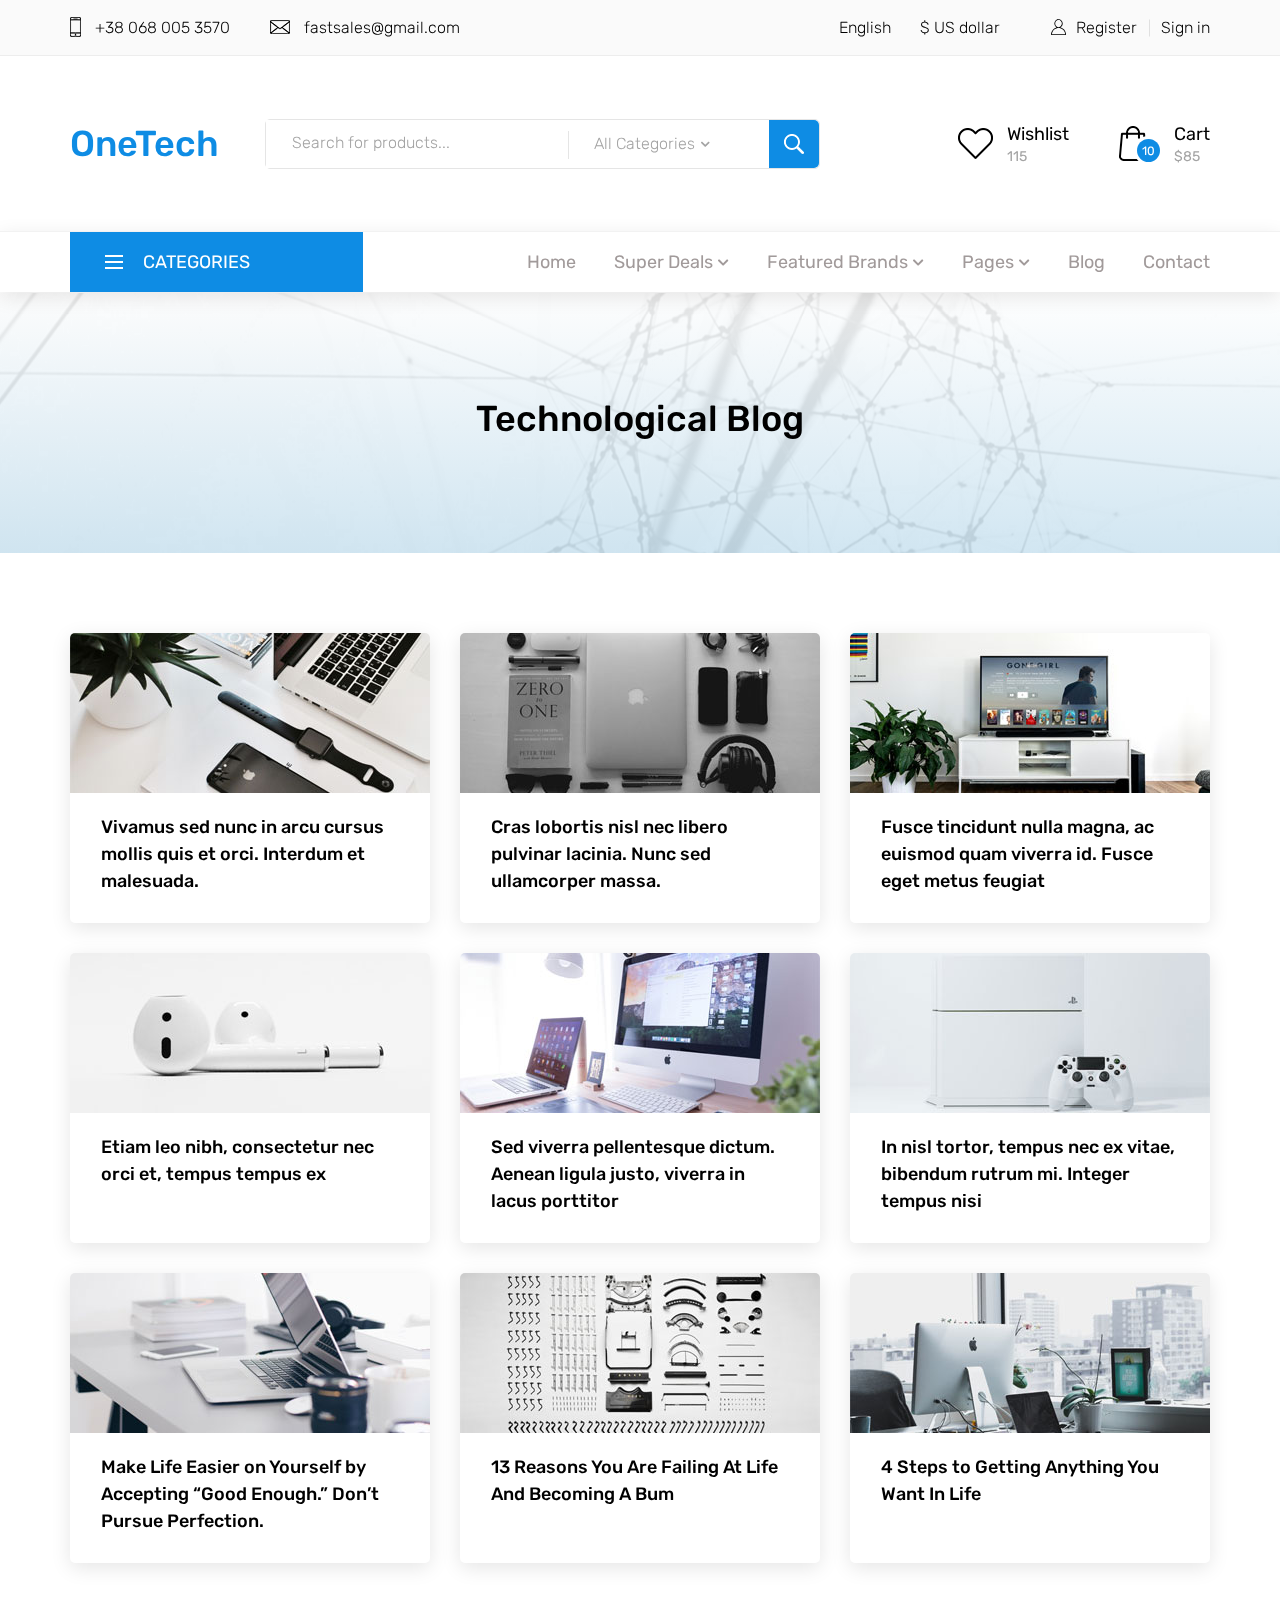
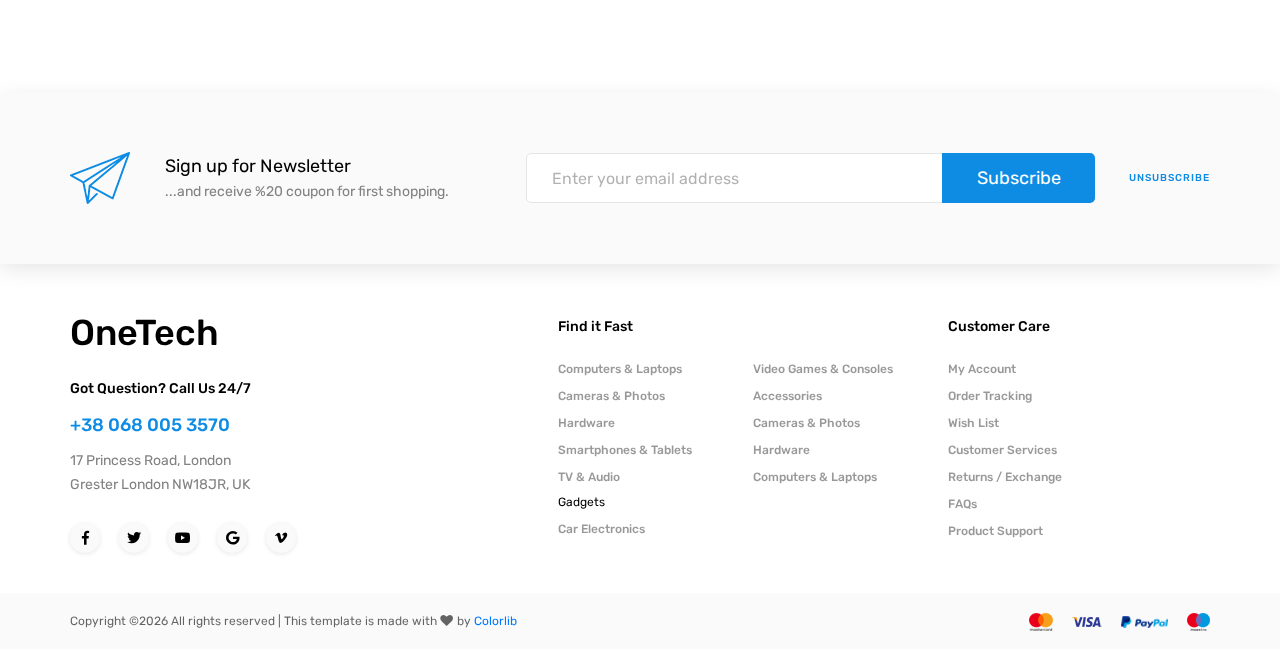
<file: blog.html>
<!DOCTYPE html>
<html lang="en">
<head>
<title>Blog</title>
<meta charset="utf-8">
<meta http-equiv="X-UA-Compatible" content="IE=edge">
<meta name="description" content="OneTech shop project">
<meta name="viewport" content="width=device-width, initial-scale=1">

<link rel="stylesheet" type="text/css" href="styles/bootstrap4/bootstrap.min.css">
<link rel="stylesheet" type="text/css" href="plugins/fontawesome-free-5.0.1/css/fontawesome-all.css">
<link rel="stylesheet" type="text/css" href="plugins/OwlCarousel2-2.2.1/owl.carousel.css">
<link rel="stylesheet" type="text/css" href="plugins/OwlCarousel2-2.2.1/owl.theme.default.css">
<link rel="stylesheet" type="text/css" href="plugins/OwlCarousel2-2.2.1/animate.css">
<link rel="stylesheet" type="text/css" href="styles/blog_styles.css">
<link rel="stylesheet" type="text/css" href="styles/blog_responsive.css">

</head>

<body>

<div class="super_container">
	
	<!-- Header -->
	<header class="header">

		<!-- Top Bar -->
		<div class="top_bar">
			<div class="container">
				<div class="row">
					<div class="col d-flex flex-row">
						<div class="top_bar_contact_item"><div class="top_bar_icon"><img src="images/phone.png" alt=""></div>+38 068 005 3570</div>
						<div class="top_bar_contact_item"><div class="top_bar_icon"><img src="images/mail.png" alt=""></div><a href="mailto:fastsales@gmail.com">fastsales@gmail.com</a></div>
						<div class="top_bar_content ml-auto">
							<div class="top_bar_menu">
								<ul class="standard_dropdown top_bar_dropdown">
									<li>
										<a href="#">English<i class="fas fa-chevron-down"></i></a>
										<ul>
											<li><a href="#">Italian</a></li>
											<li><a href="#">Spanish</a></li>
											<li><a href="#">Japanese</a></li>
										</ul>
									</li>
									<li>
										<a href="#">$ US dollar<i class="fas fa-chevron-down"></i></a>
										<ul>
											<li><a href="#">EUR Euro</a></li>
											<li><a href="#">GBP British Pound</a></li>
											<li><a href="#">JPY Japanese Yen</a></li>
										</ul>
									</li>
								</ul>
							</div>
							<div class="top_bar_user">
								<div class="user_icon"><img src="images/user.svg" alt=""></div>
								<div><a href="#">Register</a></div>
								<div><a href="#">Sign in</a></div>
							</div>
						</div>
					</div>
				</div>
			</div>		
		</div>

		<!-- Header Main -->
		<div class="header_main">
			<div class="container">
				<div class="row">

					<!-- Logo -->
					<div class="col-lg-2 col-sm-3 col-3 order-1">
						<div class="logo_container">
							<div class="logo"><a href="#">OneTech</a></div>
						</div>
					</div>

					<!-- Search -->
					<div class="col-lg-6 col-12 order-lg-2 order-3 text-lg-left text-right">
						<div class="header_search">
							<div class="header_search_content">
								<div class="header_search_form_container">
									<form action="#" class="header_search_form clearfix">
										<input type="search" required="required" class="header_search_input" placeholder="Search for products...">
										<div class="custom_dropdown">
											<div class="custom_dropdown_list">
												<span class="custom_dropdown_placeholder clc">All Categories</span>
												<i class="fas fa-chevron-down"></i>
												<ul class="custom_list clc">
													<li><a class="clc" href="#">All Categories</a></li>
													<li><a class="clc" href="#">Computers</a></li>
													<li><a class="clc" href="#">Laptops</a></li>
													<li><a class="clc" href="#">Cameras</a></li>
													<li><a class="clc" href="#">Hardware</a></li>
													<li><a class="clc" href="#">Smartphones</a></li>
												</ul>
											</div>
										</div>
										<button type="submit" class="header_search_button trans_300" value="Submit"><img src="images/search.png" alt=""></button>
									</form>
								</div>
							</div>
						</div>
					</div>

					<!-- Wishlist -->
					<div class="col-lg-4 col-9 order-lg-3 order-2 text-lg-left text-right">
						<div class="wishlist_cart d-flex flex-row align-items-center justify-content-end">
							<div class="wishlist d-flex flex-row align-items-center justify-content-end">
								<div class="wishlist_icon"><img src="images/heart.png" alt=""></div>
								<div class="wishlist_content">
									<div class="wishlist_text"><a href="#">Wishlist</a></div>
									<div class="wishlist_count">115</div>
								</div>
							</div>

							<!-- Cart -->
							<div class="cart">
								<div class="cart_container d-flex flex-row align-items-center justify-content-end">
									<div class="cart_icon">
										<img src="images/cart.png" alt="">
										<div class="cart_count"><span>10</span></div>
									</div>
									<div class="cart_content">
										<div class="cart_text"><a href="#">Cart</a></div>
										<div class="cart_price">$85</div>
									</div>
								</div>
							</div>
						</div>
					</div>
				</div>
			</div>
		</div>
		
		<!-- Main Navigation -->
		<nav class="main_nav">
			<div class="container">
				<div class="row">
					<div class="col">
						
						<div class="main_nav_content d-flex flex-row">

							<!-- Categories Menu -->
							<div class="cat_menu_container">
								<div class="cat_menu_title d-flex flex-row align-items-center justify-content-start">
									<div class="cat_burger"><span></span><span></span><span></span></div>
									<div class="cat_menu_text">categories</div>
								</div>

								<ul class="cat_menu">
									<li><a href="#">Computers & Laptops <i class="fas fa-chevron-right ml-auto"></i></a></li>
									<li><a href="#">Cameras & Photos<i class="fas fa-chevron-right"></i></a></li>
									<li class="hassubs">
										<a href="#">Hardware<i class="fas fa-chevron-right"></i></a>
										<ul>
											<li class="hassubs">
												<a href="#">Menu Item<i class="fas fa-chevron-right"></i></a>
												<ul>
													<li><a href="#">Menu Item<i class="fas fa-chevron-right"></i></a></li>
													<li><a href="#">Menu Item<i class="fas fa-chevron-right"></i></a></li>
													<li><a href="#">Menu Item<i class="fas fa-chevron-right"></i></a></li>
													<li><a href="#">Menu Item<i class="fas fa-chevron-right"></i></a></li>
												</ul>
											</li>
											<li><a href="#">Menu Item<i class="fas fa-chevron-right"></i></a></li>
											<li><a href="#">Menu Item<i class="fas fa-chevron-right"></i></a></li>
											<li><a href="#">Menu Item<i class="fas fa-chevron-right"></i></a></li>
										</ul>
									</li>
									<li><a href="#">Smartphones & Tablets<i class="fas fa-chevron-right"></i></a></li>
									<li><a href="#">TV & Audio<i class="fas fa-chevron-right"></i></a></li>
									<li><a href="#">Gadgets<i class="fas fa-chevron-right"></i></a></li>
									<li><a href="#">Car Electronics<i class="fas fa-chevron-right"></i></a></li>
									<li><a href="#">Video Games & Consoles<i class="fas fa-chevron-right"></i></a></li>
									<li><a href="#">Accessories<i class="fas fa-chevron-right"></i></a></li>
								</ul>
							</div>

							<!-- Main Nav Menu -->

							<div class="main_nav_menu ml-auto">
								<ul class="standard_dropdown main_nav_dropdown">
									<li><a href="index.html">Home<i class="fas fa-chevron-down"></i></a></li>
									<li class="hassubs">
										<a href="#">Super Deals<i class="fas fa-chevron-down"></i></a>
										<ul>
											<li>
												<a href="#">Menu Item<i class="fas fa-chevron-down"></i></a>
												<ul>
													<li><a href="#">Menu Item<i class="fas fa-chevron-down"></i></a></li>
													<li><a href="#">Menu Item<i class="fas fa-chevron-down"></i></a></li>
													<li><a href="#">Menu Item<i class="fas fa-chevron-down"></i></a></li>
												</ul>
											</li>
											<li><a href="#">Menu Item<i class="fas fa-chevron-down"></i></a></li>
											<li><a href="#">Menu Item<i class="fas fa-chevron-down"></i></a></li>
											<li><a href="#">Menu Item<i class="fas fa-chevron-down"></i></a></li>
										</ul>
									</li>
									<li class="hassubs">
										<a href="#">Featured Brands<i class="fas fa-chevron-down"></i></a>
										<ul>
											<li>
												<a href="#">Menu Item<i class="fas fa-chevron-down"></i></a>
												<ul>
													<li><a href="#">Menu Item<i class="fas fa-chevron-down"></i></a></li>
													<li><a href="#">Menu Item<i class="fas fa-chevron-down"></i></a></li>
													<li><a href="#">Menu Item<i class="fas fa-chevron-down"></i></a></li>
												</ul>
											</li>
											<li><a href="#">Menu Item<i class="fas fa-chevron-down"></i></a></li>
											<li><a href="#">Menu Item<i class="fas fa-chevron-down"></i></a></li>
											<li><a href="#">Menu Item<i class="fas fa-chevron-down"></i></a></li>
										</ul>
									</li>
									<li class="hassubs">
										<a href="#">Pages<i class="fas fa-chevron-down"></i></a>
										<ul>
											<li><a href="shop.html">Shop<i class="fas fa-chevron-down"></i></a></li>
											<li><a href="product.html">Product<i class="fas fa-chevron-down"></i></a></li>
											<li><a href="blog.html">Blog<i class="fas fa-chevron-down"></i></a></li>
											<li><a href="blog_single.html">Blog Post<i class="fas fa-chevron-down"></i></a></li>
											<li><a href="regular.html">Regular Post<i class="fas fa-chevron-down"></i></a></li>
											<li><a href="cart.html">Cart<i class="fas fa-chevron-down"></i></a></li>
											<li><a href="contact.html">Contact<i class="fas fa-chevron-down"></i></a></li>
										</ul>
									</li>
									<li><a href="blog.html">Blog<i class="fas fa-chevron-down"></i></a></li>
									<li><a href="contact.html">Contact<i class="fas fa-chevron-down"></i></a></li>
								</ul>
							</div>

							<!-- Menu Trigger -->

							<div class="menu_trigger_container ml-auto">
								<div class="menu_trigger d-flex flex-row align-items-center justify-content-end">
									<div class="menu_burger">
										<div class="menu_trigger_text">menu</div>
										<div class="cat_burger menu_burger_inner"><span></span><span></span><span></span></div>
									</div>
								</div>
							</div>

						</div>
					</div>
				</div>
			</div>
		</nav>
		
		<!-- Menu -->
		<div class="page_menu">
			<div class="container">
				<div class="row">
					<div class="col">
						
						<div class="page_menu_content">
							
							<div class="page_menu_search">
								<form action="#">
									<input type="search" required="required" class="page_menu_search_input" placeholder="Search for products...">
								</form>
							</div>
							<ul class="page_menu_nav">
								<li class="page_menu_item has-children">
									<a href="#">Language<i class="fa fa-angle-down"></i></a>
									<ul class="page_menu_selection">
										<li><a href="#">English<i class="fa fa-angle-down"></i></a></li>
										<li><a href="#">Italian<i class="fa fa-angle-down"></i></a></li>
										<li><a href="#">Spanish<i class="fa fa-angle-down"></i></a></li>
										<li><a href="#">Japanese<i class="fa fa-angle-down"></i></a></li>
									</ul>
								</li>
								<li class="page_menu_item has-children">
									<a href="#">Currency<i class="fa fa-angle-down"></i></a>
									<ul class="page_menu_selection">
										<li><a href="#">US Dollar<i class="fa fa-angle-down"></i></a></li>
										<li><a href="#">EUR Euro<i class="fa fa-angle-down"></i></a></li>
										<li><a href="#">GBP British Pound<i class="fa fa-angle-down"></i></a></li>
										<li><a href="#">JPY Japanese Yen<i class="fa fa-angle-down"></i></a></li>
									</ul>
								</li>
								<li class="page_menu_item">
									<a href="index.html">Home<i class="fa fa-angle-down"></i></a>
								</li>
								<li class="page_menu_item has-children">
									<a href="#">Super Deals<i class="fa fa-angle-down"></i></a>
									<ul class="page_menu_selection">
										<li><a href="#">Super Deals<i class="fa fa-angle-down"></i></a></li>
										<li class="page_menu_item has-children">
											<a href="#">Menu Item<i class="fa fa-angle-down"></i></a>
											<ul class="page_menu_selection">
												<li><a href="#">Menu Item<i class="fa fa-angle-down"></i></a></li>
												<li><a href="#">Menu Item<i class="fa fa-angle-down"></i></a></li>
												<li><a href="#">Menu Item<i class="fa fa-angle-down"></i></a></li>
												<li><a href="#">Menu Item<i class="fa fa-angle-down"></i></a></li>
											</ul>
										</li>
										<li><a href="#">Menu Item<i class="fa fa-angle-down"></i></a></li>
										<li><a href="#">Menu Item<i class="fa fa-angle-down"></i></a></li>
										<li><a href="#">Menu Item<i class="fa fa-angle-down"></i></a></li>
									</ul>
								</li>
								<li class="page_menu_item has-children">
									<a href="#">Featured Brands<i class="fa fa-angle-down"></i></a>
									<ul class="page_menu_selection">
										<li><a href="#">Featured Brands<i class="fa fa-angle-down"></i></a></li>
										<li><a href="#">Menu Item<i class="fa fa-angle-down"></i></a></li>
										<li><a href="#">Menu Item<i class="fa fa-angle-down"></i></a></li>
										<li><a href="#">Menu Item<i class="fa fa-angle-down"></i></a></li>
									</ul>
								</li>
								<li class="page_menu_item has-children">
									<a href="#">Trending Styles<i class="fa fa-angle-down"></i></a>
									<ul class="page_menu_selection">
										<li><a href="#">Trending Styles<i class="fa fa-angle-down"></i></a></li>
										<li><a href="#">Menu Item<i class="fa fa-angle-down"></i></a></li>
										<li><a href="#">Menu Item<i class="fa fa-angle-down"></i></a></li>
										<li><a href="#">Menu Item<i class="fa fa-angle-down"></i></a></li>
									</ul>
								</li>
								<li class="page_menu_item"><a href="#">blog<i class="fa fa-angle-down"></i></a></li>
								<li class="page_menu_item"><a href="contact.html">contact<i class="fa fa-angle-down"></i></a></li>
							</ul>
							
							<div class="menu_contact">
								<div class="menu_contact_item"><div class="menu_contact_icon"><img src="images/phone_white.png" alt=""></div>+38 068 005 3570</div>
								<div class="menu_contact_item"><div class="menu_contact_icon"><img src="images/mail_white.png" alt=""></div><a href="mailto:fastsales@gmail.com">fastsales@gmail.com</a></div>
							</div>
						</div>
					</div>
				</div>
			</div>
		</div>

	</header>

	<!-- Home -->
	<div class="home">
		<div class="home_background parallax-window" data-parallax="scroll" data-image-src="images/shop_background.jpg"></div>
		<div class="home_overlay"></div>
		<div class="home_content d-flex flex-column align-items-center justify-content-center">
			<h2 class="home_title">Technological Blog</h2>
		</div>
	</div>

	<!-- Blog -->
	<div class="blog">
		<div class="container">
			<div class="row">
				<div class="col">
					<div class="blog_posts d-flex flex-row align-items-start justify-content-between">
						
						<!-- Blog post -->
						<div class="blog_post">
							<div class="blog_image" style="background-image:url(images/blog_1.jpg)"></div>
							<div class="blog_text">Vivamus sed nunc in arcu cursus mollis quis et orci. Interdum et malesuada.</div>
							<div class="blog_button"><a href="blog_single.html">Continue Reading</a></div>
						</div>

						<!-- Blog post -->
						<div class="blog_post">
							<div class="blog_image" style="background-image:url(images/blog_2.jpg)"></div>
							<div class="blog_text">Cras lobortis nisl nec libero pulvinar lacinia. Nunc sed ullamcorper massa.</div>
							<div class="blog_button"><a href="blog_single.html">Continue Reading</a></div>
						</div>

						<!-- Blog post -->
						<div class="blog_post">
							<div class="blog_image" style="background-image:url(images/blog_3.jpg)"></div>
							<div class="blog_text">Fusce tincidunt nulla magna, ac euismod quam viverra id. Fusce eget metus feugiat</div>
							<div class="blog_button"><a href="blog_single.html">Continue Reading</a></div>
						</div>

						<!-- Blog post -->
						<div class="blog_post">
							<div class="blog_image" style="background-image:url(images/blog_4.jpg)"></div>
							<div class="blog_text">Etiam leo nibh, consectetur nec orci et, tempus tempus ex</div>
							<div class="blog_button"><a href="blog_single.html">Continue Reading</a></div>
						</div>

						<!-- Blog post -->
						<div class="blog_post">
							<div class="blog_image" style="background-image:url(images/blog_5.jpg)"></div>
							<div class="blog_text">Sed viverra pellentesque dictum. Aenean ligula justo, viverra in lacus porttitor</div>
							<div class="blog_button"><a href="blog_single.html">Continue Reading</a></div>
						</div>

						<!-- Blog post -->
						<div class="blog_post">
							<div class="blog_image" style="background-image:url(images/blog_6.jpg)"></div>
							<div class="blog_text">In nisl tortor, tempus nec ex vitae, bibendum rutrum mi. Integer tempus nisi</div>
							<div class="blog_button"><a href="blog_single.html">Continue Reading</a></div>
						</div>

						<!-- Blog post -->
						<div class="blog_post">
							<div class="blog_image" style="background-image:url(images/blog_7.jpg)"></div>
							<div class="blog_text">Make Life Easier on Yourself by Accepting “Good Enough.” Don’t Pursue Perfection.</div>
							<div class="blog_button"><a href="blog_single.html">Continue Reading</a></div>
						</div>

						<!-- Blog post -->
						<div class="blog_post">
							<div class="blog_image" style="background-image:url(images/blog_8.jpg)"></div>
							<div class="blog_text">13 Reasons You Are Failing At Life And Becoming A Bum</div>
							<div class="blog_button"><a href="blog_single.html">Continue Reading</a></div>
						</div>

						<!-- Blog post -->
						<div class="blog_post">
							<div class="blog_image" style="background-image:url(images/blog_9.jpg)"></div>
							<div class="blog_text">4 Steps to Getting Anything You Want In Life</div>
							<div class="blog_button"><a href="blog_single.html">Continue Reading</a></div>
						</div>
						
					</div>
				</div>
					
			</div>
		</div>
	</div>

	<!-- Newsletter -->
	<div class="newsletter">
		<div class="container">
			<div class="row">
				<div class="col">
					<div class="newsletter_container d-flex flex-lg-row flex-column align-items-lg-center align-items-center justify-content-lg-start justify-content-center">
						<div class="newsletter_title_container">
							<div class="newsletter_icon"><img src="images/send.png" alt=""></div>
							<div class="newsletter_title">Sign up for Newsletter</div>
							<div class="newsletter_text"><p>...and receive %20 coupon for first shopping.</p></div>
						</div>
						<div class="newsletter_content clearfix">
							<form action="#" class="newsletter_form">
								<input type="email" class="newsletter_input" required="required" placeholder="Enter your email address">
								<button class="newsletter_button">Subscribe</button>
							</form>
							<div class="newsletter_unsubscribe_link"><a href="#">unsubscribe</a></div>
						</div>
					</div>
				</div>
			</div>
		</div>
	</div>

	<!-- Footer -->
	<footer class="footer">
		<div class="container">
			<div class="row">

				<div class="col-lg-3 footer_col">
					<div class="footer_column footer_contact">
						<div class="logo_container">
							<div class="logo"><a href="#">OneTech</a></div>
						</div>
						<div class="footer_title">Got Question? Call Us 24/7</div>
						<div class="footer_phone">+38 068 005 3570</div>
						<div class="footer_contact_text">
							<p>17 Princess Road, London</p>
							<p>Grester London NW18JR, UK</p>
						</div>
						<div class="footer_social">
							<ul>
								<li><a href="#"><i class="fab fa-facebook-f"></i></a></li>
								<li><a href="#"><i class="fab fa-twitter"></i></a></li>
								<li><a href="#"><i class="fab fa-youtube"></i></a></li>
								<li><a href="#"><i class="fab fa-google"></i></a></li>
								<li><a href="#"><i class="fab fa-vimeo-v"></i></a></li>
							</ul>
						</div>
					</div>
				</div>

				<div class="col-lg-2 offset-lg-2">
					<div class="footer_column">
						<div class="footer_title">Find it Fast</div>
						<ul class="footer_list">
							<li><a href="#">Computers & Laptops</a></li>
							<li><a href="#">Cameras & Photos</a></li>
							<li><a href="#">Hardware</a></li>
							<li><a href="#">Smartphones & Tablets</a></li>
							<li><a href="#">TV & Audio</a></li>
						</ul>
						<div class="footer_subtitle">Gadgets</div>
						<ul class="footer_list">
							<li><a href="#">Car Electronics</a></li>
						</ul>
					</div>
				</div>

				<div class="col-lg-2">
					<div class="footer_column">
						<ul class="footer_list footer_list_2">
							<li><a href="#">Video Games & Consoles</a></li>
							<li><a href="#">Accessories</a></li>
							<li><a href="#">Cameras & Photos</a></li>
							<li><a href="#">Hardware</a></li>
							<li><a href="#">Computers & Laptops</a></li>
						</ul>
					</div>
				</div>

				<div class="col-lg-2">
					<div class="footer_column">
						<div class="footer_title">Customer Care</div>
						<ul class="footer_list">
							<li><a href="#">My Account</a></li>
							<li><a href="#">Order Tracking</a></li>
							<li><a href="#">Wish List</a></li>
							<li><a href="#">Customer Services</a></li>
							<li><a href="#">Returns / Exchange</a></li>
							<li><a href="#">FAQs</a></li>
							<li><a href="#">Product Support</a></li>
						</ul>
					</div>
				</div>

			</div>
		</div>
	</footer>

	<!-- Copyright -->
	<div class="copyright">
		<div class="container">
			<div class="row">
				<div class="col">
					
					<div class="copyright_container d-flex flex-sm-row flex-column align-items-center justify-content-start">
						<div class="copyright_content"><!-- Link back to Colorlib can't be removed. Template is licensed under CC BY 3.0. -->
							Copyright &copy;<script>document.write(new Date().getFullYear());</script> All rights reserved | This template is made with <i class="fa fa-heart" aria-hidden="true"></i> by <a href="https://colorlib.com" target="_blank">Colorlib</a>
							<!-- Link back to Colorlib can't be removed. Template is licensed under CC BY 3.0. -->
						</div>
						<div class="logos ml-sm-auto">
							<ul class="logos_list">
								<li><a href="#"><img src="images/logos_1.png" alt=""></a></li>
								<li><a href="#"><img src="images/logos_2.png" alt=""></a></li>
								<li><a href="#"><img src="images/logos_3.png" alt=""></a></li>
								<li><a href="#"><img src="images/logos_4.png" alt=""></a></li>
							</ul>
						</div>
					</div>
				</div>
			</div>
		</div>
	</div>
</div>

<script src="js/jquery-3.3.1.min.js"></script>
<script src="styles/bootstrap4/popper.js"></script>
<script src="styles/bootstrap4/bootstrap.min.js"></script>
<script src="plugins/greensock/TweenMax.min.js"></script>
<script src="plugins/greensock/TimelineMax.min.js"></script>
<script src="plugins/scrollmagic/ScrollMagic.min.js"></script>
<script src="plugins/greensock/animation.gsap.min.js"></script>
<script src="plugins/greensock/ScrollToPlugin.min.js"></script>
<script src="plugins/OwlCarousel2-2.2.1/owl.carousel.js"></script>
<script src="plugins/parallax-js-master/parallax.min.js"></script>
<script src="plugins/easing/easing.js"></script>
<script src="js/blog_custom.js"></script>

</body>

</html>
</file>
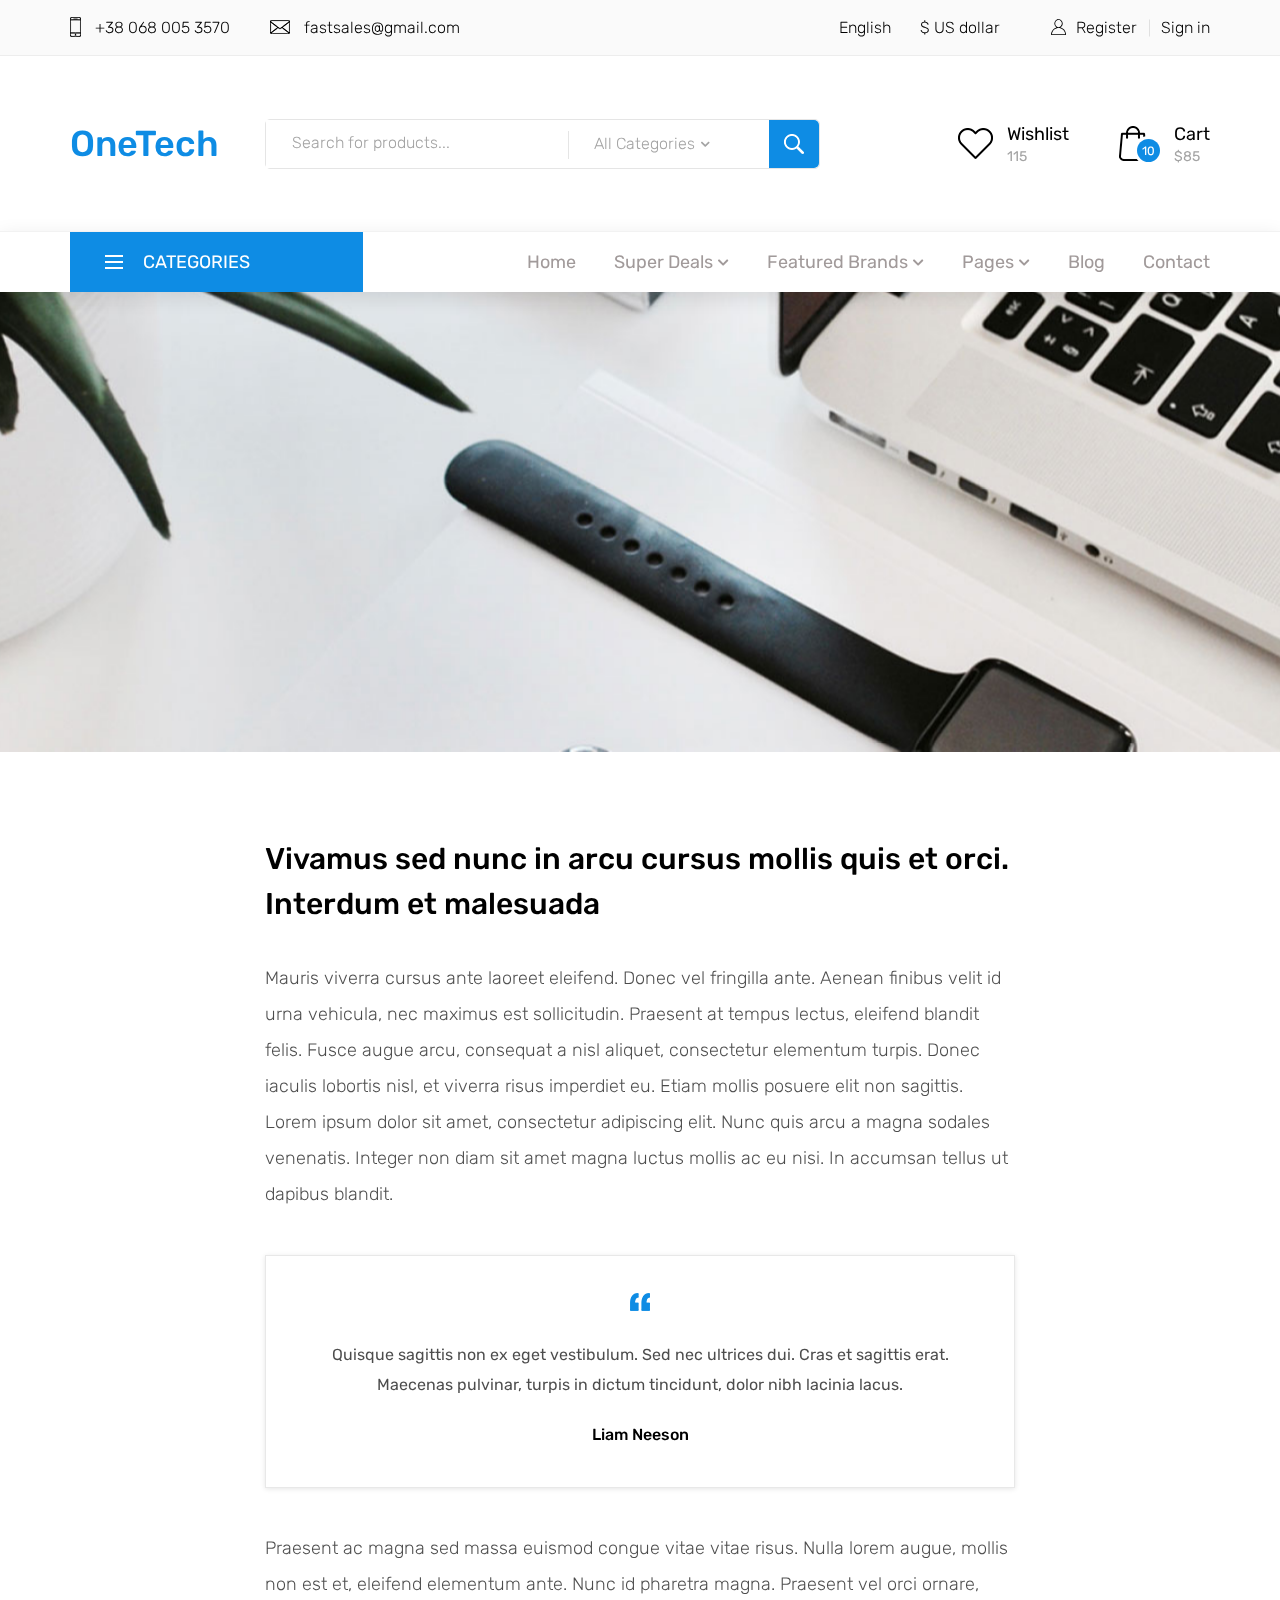
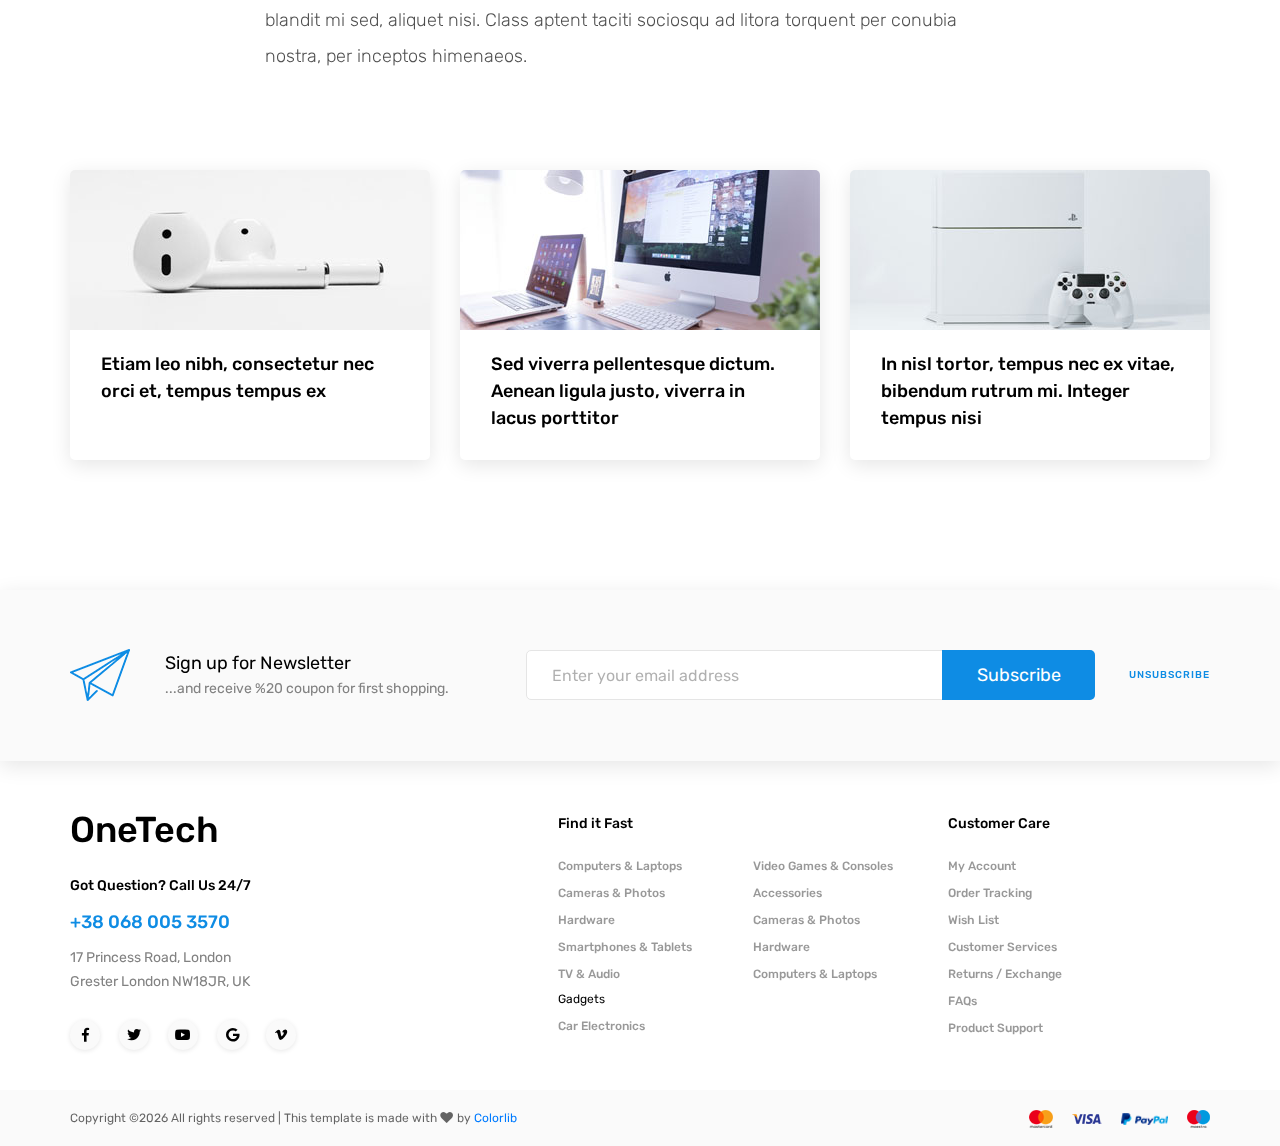
<file: blog_single.html>
<!DOCTYPE html>
<html lang="en">
<head>
<title>Blog Post</title>
<meta charset="utf-8">
<meta http-equiv="X-UA-Compatible" content="IE=edge">
<meta name="description" content="OneTech shop project">
<meta name="viewport" content="width=device-width, initial-scale=1">

<link rel="stylesheet" type="text/css" href="styles/bootstrap4/bootstrap.min.css">
<link rel="stylesheet" type="text/css" href="plugins/fontawesome-free-5.0.1/css/fontawesome-all.css">
<link rel="stylesheet" type="text/css" href="plugins/OwlCarousel2-2.2.1/owl.carousel.css">
<link rel="stylesheet" type="text/css" href="plugins/OwlCarousel2-2.2.1/owl.theme.default.css">
<link rel="stylesheet" type="text/css" href="plugins/OwlCarousel2-2.2.1/animate.css">
<link rel="stylesheet" type="text/css" href="styles/blog_single_styles.css">
<link rel="stylesheet" type="text/css" href="styles/blog_single_responsive.css">

</head>

<body>

<div class="super_container">
	
	<!-- Header -->
	<header class="header">

		<!-- Top Bar -->
		<div class="top_bar">
			<div class="container">
				<div class="row">
					<div class="col d-flex flex-row">
						<div class="top_bar_contact_item"><div class="top_bar_icon"><img src="images/phone.png" alt=""></div>+38 068 005 3570</div>
						<div class="top_bar_contact_item"><div class="top_bar_icon"><img src="images/mail.png" alt=""></div><a href="mailto:fastsales@gmail.com">fastsales@gmail.com</a></div>
						<div class="top_bar_content ml-auto">
							<div class="top_bar_menu">
								<ul class="standard_dropdown top_bar_dropdown">
									<li>
										<a href="#">English<i class="fas fa-chevron-down"></i></a>
										<ul>
											<li><a href="#">Italian</a></li>
											<li><a href="#">Spanish</a></li>
											<li><a href="#">Japanese</a></li>
										</ul>
									</li>
									<li>
										<a href="#">$ US dollar<i class="fas fa-chevron-down"></i></a>
										<ul>
											<li><a href="#">EUR Euro</a></li>
											<li><a href="#">GBP British Pound</a></li>
											<li><a href="#">JPY Japanese Yen</a></li>
										</ul>
									</li>
								</ul>
							</div>
							<div class="top_bar_user">
								<div class="user_icon"><img src="images/user.svg" alt=""></div>
								<div><a href="#">Register</a></div>
								<div><a href="#">Sign in</a></div>
							</div>
						</div>
					</div>
				</div>
			</div>		
		</div>

		<!-- Header Main -->
		<div class="header_main">
			<div class="container">
				<div class="row">

					<!-- Logo -->
					<div class="col-lg-2 col-sm-3 col-3 order-1">
						<div class="logo_container">
							<div class="logo"><a href="#">OneTech</a></div>
						</div>
					</div>

					<!-- Search -->
					<div class="col-lg-6 col-12 order-lg-2 order-3 text-lg-left text-right">
						<div class="header_search">
							<div class="header_search_content">
								<div class="header_search_form_container">
									<form action="#" class="header_search_form clearfix">
										<input type="search" required="required" class="header_search_input" placeholder="Search for products...">
										<div class="custom_dropdown">
											<div class="custom_dropdown_list">
												<span class="custom_dropdown_placeholder clc">All Categories</span>
												<i class="fas fa-chevron-down"></i>
												<ul class="custom_list clc">
													<li><a class="clc" href="#">All Categories</a></li>
													<li><a class="clc" href="#">Computers</a></li>
													<li><a class="clc" href="#">Laptops</a></li>
													<li><a class="clc" href="#">Cameras</a></li>
													<li><a class="clc" href="#">Hardware</a></li>
													<li><a class="clc" href="#">Smartphones</a></li>
												</ul>
											</div>
										</div>
										<button type="submit" class="header_search_button trans_300" value="Submit"><img src="images/search.png" alt=""></button>
									</form>
								</div>
							</div>
						</div>
					</div>

					<!-- Wishlist -->
					<div class="col-lg-4 col-9 order-lg-3 order-2 text-lg-left text-right">
						<div class="wishlist_cart d-flex flex-row align-items-center justify-content-end">
							<div class="wishlist d-flex flex-row align-items-center justify-content-end">
								<div class="wishlist_icon"><img src="images/heart.png" alt=""></div>
								<div class="wishlist_content">
									<div class="wishlist_text"><a href="#">Wishlist</a></div>
									<div class="wishlist_count">115</div>
								</div>
							</div>

							<!-- Cart -->
							<div class="cart">
								<div class="cart_container d-flex flex-row align-items-center justify-content-end">
									<div class="cart_icon">
										<img src="images/cart.png" alt="">
										<div class="cart_count"><span>10</span></div>
									</div>
									<div class="cart_content">
										<div class="cart_text"><a href="#">Cart</a></div>
										<div class="cart_price">$85</div>
									</div>
								</div>
							</div>
						</div>
					</div>
				</div>
			</div>
		</div>
		
		<!-- Main Navigation -->
		<nav class="main_nav">
			<div class="container">
				<div class="row">
					<div class="col">
						
						<div class="main_nav_content d-flex flex-row">

							<!-- Categories Menu -->

							<div class="cat_menu_container">
								<div class="cat_menu_title d-flex flex-row align-items-center justify-content-start">
									<div class="cat_burger"><span></span><span></span><span></span></div>
									<div class="cat_menu_text">categories</div>
								</div>

								<ul class="cat_menu">
									<li><a href="#">Computers & Laptops <i class="fas fa-chevron-right ml-auto"></i></a></li>
									<li><a href="#">Cameras & Photos<i class="fas fa-chevron-right"></i></a></li>
									<li class="hassubs">
										<a href="#">Hardware<i class="fas fa-chevron-right"></i></a>
										<ul>
											<li class="hassubs">
												<a href="#">Menu Item<i class="fas fa-chevron-right"></i></a>
												<ul>
													<li><a href="#">Menu Item<i class="fas fa-chevron-right"></i></a></li>
													<li><a href="#">Menu Item<i class="fas fa-chevron-right"></i></a></li>
													<li><a href="#">Menu Item<i class="fas fa-chevron-right"></i></a></li>
													<li><a href="#">Menu Item<i class="fas fa-chevron-right"></i></a></li>
												</ul>
											</li>
											<li><a href="#">Menu Item<i class="fas fa-chevron-right"></i></a></li>
											<li><a href="#">Menu Item<i class="fas fa-chevron-right"></i></a></li>
											<li><a href="#">Menu Item<i class="fas fa-chevron-right"></i></a></li>
										</ul>
									</li>
									<li><a href="#">Smartphones & Tablets<i class="fas fa-chevron-right"></i></a></li>
									<li><a href="#">TV & Audio<i class="fas fa-chevron-right"></i></a></li>
									<li><a href="#">Gadgets<i class="fas fa-chevron-right"></i></a></li>
									<li><a href="#">Car Electronics<i class="fas fa-chevron-right"></i></a></li>
									<li><a href="#">Video Games & Consoles<i class="fas fa-chevron-right"></i></a></li>
									<li><a href="#">Accessories<i class="fas fa-chevron-right"></i></a></li>
								</ul>
							</div>

							<!-- Main Nav Menu -->

							<div class="main_nav_menu ml-auto">
								<ul class="standard_dropdown main_nav_dropdown">
									<li><a href="index.html">Home<i class="fas fa-chevron-down"></i></a></li>
									<li class="hassubs">
										<a href="#">Super Deals<i class="fas fa-chevron-down"></i></a>
										<ul>
											<li>
												<a href="#">Menu Item<i class="fas fa-chevron-down"></i></a>
												<ul>
													<li><a href="#">Menu Item<i class="fas fa-chevron-down"></i></a></li>
													<li><a href="#">Menu Item<i class="fas fa-chevron-down"></i></a></li>
													<li><a href="#">Menu Item<i class="fas fa-chevron-down"></i></a></li>
												</ul>
											</li>
											<li><a href="#">Menu Item<i class="fas fa-chevron-down"></i></a></li>
											<li><a href="#">Menu Item<i class="fas fa-chevron-down"></i></a></li>
											<li><a href="#">Menu Item<i class="fas fa-chevron-down"></i></a></li>
										</ul>
									</li>
									<li class="hassubs">
										<a href="#">Featured Brands<i class="fas fa-chevron-down"></i></a>
										<ul>
											<li>
												<a href="#">Menu Item<i class="fas fa-chevron-down"></i></a>
												<ul>
													<li><a href="#">Menu Item<i class="fas fa-chevron-down"></i></a></li>
													<li><a href="#">Menu Item<i class="fas fa-chevron-down"></i></a></li>
													<li><a href="#">Menu Item<i class="fas fa-chevron-down"></i></a></li>
												</ul>
											</li>
											<li><a href="#">Menu Item<i class="fas fa-chevron-down"></i></a></li>
											<li><a href="#">Menu Item<i class="fas fa-chevron-down"></i></a></li>
											<li><a href="#">Menu Item<i class="fas fa-chevron-down"></i></a></li>
										</ul>
									</li>
									<li class="hassubs">
										<a href="#">Pages<i class="fas fa-chevron-down"></i></a>
										<ul>
											<li><a href="shop.html">Shop<i class="fas fa-chevron-down"></i></a></li>
											<li><a href="product.html">Product<i class="fas fa-chevron-down"></i></a></li>
											<li><a href="blog.html">Blog<i class="fas fa-chevron-down"></i></a></li>
											<li><a href="blog_single.html">Blog Post<i class="fas fa-chevron-down"></i></a></li>
											<li><a href="regular.html">Regular Post<i class="fas fa-chevron-down"></i></a></li>
											<li><a href="cart.html">Cart<i class="fas fa-chevron-down"></i></a></li>
											<li><a href="contact.html">Contact<i class="fas fa-chevron-down"></i></a></li>
										</ul>
									</li>
									<li><a href="blog.html">Blog<i class="fas fa-chevron-down"></i></a></li>
									<li><a href="contact.html">Contact<i class="fas fa-chevron-down"></i></a></li>
								</ul>
							</div>

							<!-- Menu Trigger -->

							<div class="menu_trigger_container ml-auto">
								<div class="menu_trigger d-flex flex-row align-items-center justify-content-end">
									<div class="menu_burger">
										<div class="menu_trigger_text">menu</div>
										<div class="cat_burger menu_burger_inner"><span></span><span></span><span></span></div>
									</div>
								</div>
							</div>

						</div>
					</div>
				</div>
			</div>
		</nav>
		
		<!-- Menu -->
		<div class="page_menu">
			<div class="container">
				<div class="row">
					<div class="col">
						
						<div class="page_menu_content">
							
							<div class="page_menu_search">
								<form action="#">
									<input type="search" required="required" class="page_menu_search_input" placeholder="Search for products...">
								</form>
							</div>
							<ul class="page_menu_nav">
								<li class="page_menu_item has-children">
									<a href="#">Language<i class="fa fa-angle-down"></i></a>
									<ul class="page_menu_selection">
										<li><a href="#">English<i class="fa fa-angle-down"></i></a></li>
										<li><a href="#">Italian<i class="fa fa-angle-down"></i></a></li>
										<li><a href="#">Spanish<i class="fa fa-angle-down"></i></a></li>
										<li><a href="#">Japanese<i class="fa fa-angle-down"></i></a></li>
									</ul>
								</li>
								<li class="page_menu_item has-children">
									<a href="#">Currency<i class="fa fa-angle-down"></i></a>
									<ul class="page_menu_selection">
										<li><a href="#">US Dollar<i class="fa fa-angle-down"></i></a></li>
										<li><a href="#">EUR Euro<i class="fa fa-angle-down"></i></a></li>
										<li><a href="#">GBP British Pound<i class="fa fa-angle-down"></i></a></li>
										<li><a href="#">JPY Japanese Yen<i class="fa fa-angle-down"></i></a></li>
									</ul>
								</li>
								<li class="page_menu_item">
									<a href="index.html">Home<i class="fa fa-angle-down"></i></a>
								</li>
								<li class="page_menu_item has-children">
									<a href="#">Super Deals<i class="fa fa-angle-down"></i></a>
									<ul class="page_menu_selection">
										<li><a href="#">Super Deals<i class="fa fa-angle-down"></i></a></li>
										<li class="page_menu_item has-children">
											<a href="#">Menu Item<i class="fa fa-angle-down"></i></a>
											<ul class="page_menu_selection">
												<li><a href="#">Menu Item<i class="fa fa-angle-down"></i></a></li>
												<li><a href="#">Menu Item<i class="fa fa-angle-down"></i></a></li>
												<li><a href="#">Menu Item<i class="fa fa-angle-down"></i></a></li>
												<li><a href="#">Menu Item<i class="fa fa-angle-down"></i></a></li>
											</ul>
										</li>
										<li><a href="#">Menu Item<i class="fa fa-angle-down"></i></a></li>
										<li><a href="#">Menu Item<i class="fa fa-angle-down"></i></a></li>
										<li><a href="#">Menu Item<i class="fa fa-angle-down"></i></a></li>
									</ul>
								</li>
								<li class="page_menu_item has-children">
									<a href="#">Featured Brands<i class="fa fa-angle-down"></i></a>
									<ul class="page_menu_selection">
										<li><a href="#">Featured Brands<i class="fa fa-angle-down"></i></a></li>
										<li><a href="#">Menu Item<i class="fa fa-angle-down"></i></a></li>
										<li><a href="#">Menu Item<i class="fa fa-angle-down"></i></a></li>
										<li><a href="#">Menu Item<i class="fa fa-angle-down"></i></a></li>
									</ul>
								</li>
								<li class="page_menu_item has-children">
									<a href="#">Trending Styles<i class="fa fa-angle-down"></i></a>
									<ul class="page_menu_selection">
										<li><a href="#">Trending Styles<i class="fa fa-angle-down"></i></a></li>
										<li><a href="#">Menu Item<i class="fa fa-angle-down"></i></a></li>
										<li><a href="#">Menu Item<i class="fa fa-angle-down"></i></a></li>
										<li><a href="#">Menu Item<i class="fa fa-angle-down"></i></a></li>
									</ul>
								</li>
								<li class="page_menu_item"><a href="blog.html">blog<i class="fa fa-angle-down"></i></a></li>
								<li class="page_menu_item"><a href="contact.html">contact<i class="fa fa-angle-down"></i></a></li>
							</ul>
							
							<div class="menu_contact">
								<div class="menu_contact_item"><div class="menu_contact_icon"><img src="images/phone_white.png" alt=""></div>+38 068 005 3570</div>
								<div class="menu_contact_item"><div class="menu_contact_icon"><img src="images/mail_white.png" alt=""></div><a href="mailto:fastsales@gmail.com">fastsales@gmail.com</a></div>
							</div>
						</div>
					</div>
				</div>
			</div>
		</div>

	</header>

	<!-- Home -->
	<div class="home">
		<div class="home_background parallax-window" data-parallax="scroll" data-image-src="images/blog_single_background.jpg" data-speed="0.8"></div>
	</div>

	<!-- Single Blog Post -->
	<div class="single_post">
		<div class="container">
			<div class="row">
				<div class="col-lg-8 offset-lg-2">
					<div class="single_post_title">Vivamus sed nunc in arcu cursus mollis quis et orci. Interdum et malesuada</div>
					<div class="single_post_text">
						<p>Mauris viverra cursus ante laoreet eleifend. Donec vel fringilla ante. Aenean finibus velit id urna vehicula, nec maximus est sollicitudin. Praesent at tempus lectus, eleifend blandit felis. Fusce augue arcu, consequat a nisl aliquet, consectetur elementum turpis. Donec iaculis lobortis nisl, et viverra risus imperdiet eu. Etiam mollis posuere elit non sagittis. Lorem ipsum dolor sit amet, consectetur adipiscing elit. Nunc quis arcu a magna sodales venenatis. Integer non diam sit amet magna luctus mollis ac eu nisi. In accumsan tellus ut dapibus blandit.</p>

						<div class="single_post_quote text-center">
							<div class="quote_image"><img src="images/quote.png" alt=""></div>
							<div class="quote_text">Quisque sagittis non ex eget vestibulum. Sed nec ultrices dui. Cras et sagittis erat. Maecenas pulvinar, turpis in dictum tincidunt, dolor nibh lacinia lacus.</div>
							<div class="quote_name">Liam Neeson</div>
						</div>

						<p>Praesent ac magna sed massa euismod congue vitae vitae risus. Nulla lorem augue, mollis non est et, eleifend elementum ante. Nunc id pharetra magna.  Praesent vel orci ornare, blandit mi sed, aliquet nisi. Class aptent taciti sociosqu ad litora torquent per conubia nostra, per inceptos himenaeos. </p>
					</div>
				</div>
			</div>
		</div>
	</div>

	<!-- Blog Posts -->
	<div class="blog">
		<div class="container">
			<div class="row">
				<div class="col">
					<div class="blog_posts d-flex flex-row align-items-start justify-content-between">

						<!-- Blog post -->
						<div class="blog_post">
							<div class="blog_image" style="background-image:url(images/blog_4.jpg)"></div>
							<div class="blog_text">Etiam leo nibh, consectetur nec orci et, tempus tempus ex</div>
							<div class="blog_button"><a href="blog_single.html">Continue Reading</a></div>
						</div>

						<!-- Blog post -->
						<div class="blog_post">
							<div class="blog_image" style="background-image:url(images/blog_5.jpg)"></div>
							<div class="blog_text">Sed viverra pellentesque dictum. Aenean ligula justo, viverra in lacus porttitor</div>
							<div class="blog_button"><a href="blog_single.html">Continue Reading</a></div>
						</div>

						<!-- Blog post -->
						<div class="blog_post">
							<div class="blog_image" style="background-image:url(images/blog_6.jpg)"></div>
							<div class="blog_text">In nisl tortor, tempus nec ex vitae, bibendum rutrum mi. Integer tempus nisi</div>
							<div class="blog_button"><a href="blog_single.html">Continue Reading</a></div>
						</div>

					</div>
				</div>	
			</div>
		</div>
	</div>

	<!-- Newsletter -->
	<div class="newsletter">
		<div class="container">
			<div class="row">
				<div class="col">
					<div class="newsletter_container d-flex flex-lg-row flex-column align-items-lg-center align-items-center justify-content-lg-start justify-content-center">
						<div class="newsletter_title_container">
							<div class="newsletter_icon"><img src="images/send.png" alt=""></div>
							<div class="newsletter_title">Sign up for Newsletter</div>
							<div class="newsletter_text"><p>...and receive %20 coupon for first shopping.</p></div>
						</div>
						<div class="newsletter_content clearfix">
							<form action="#" class="newsletter_form">
								<input type="email" class="newsletter_input" required="required" placeholder="Enter your email address">
								<button class="newsletter_button">Subscribe</button>
							</form>
							<div class="newsletter_unsubscribe_link"><a href="#">unsubscribe</a></div>
						</div>
					</div>
				</div>
			</div>
		</div>
	</div>

	<!-- Footer -->
	<footer class="footer">
		<div class="container">
			<div class="row">

				<div class="col-lg-3 footer_col">
					<div class="footer_column footer_contact">
						<div class="logo_container">
							<div class="logo"><a href="#">OneTech</a></div>
						</div>
						<div class="footer_title">Got Question? Call Us 24/7</div>
						<div class="footer_phone">+38 068 005 3570</div>
						<div class="footer_contact_text">
							<p>17 Princess Road, London</p>
							<p>Grester London NW18JR, UK</p>
						</div>
						<div class="footer_social">
							<ul>
								<li><a href="#"><i class="fab fa-facebook-f"></i></a></li>
								<li><a href="#"><i class="fab fa-twitter"></i></a></li>
								<li><a href="#"><i class="fab fa-youtube"></i></a></li>
								<li><a href="#"><i class="fab fa-google"></i></a></li>
								<li><a href="#"><i class="fab fa-vimeo-v"></i></a></li>
							</ul>
						</div>
					</div>
				</div>

				<div class="col-lg-2 offset-lg-2">
					<div class="footer_column">
						<div class="footer_title">Find it Fast</div>
						<ul class="footer_list">
							<li><a href="#">Computers & Laptops</a></li>
							<li><a href="#">Cameras & Photos</a></li>
							<li><a href="#">Hardware</a></li>
							<li><a href="#">Smartphones & Tablets</a></li>
							<li><a href="#">TV & Audio</a></li>
						</ul>
						<div class="footer_subtitle">Gadgets</div>
						<ul class="footer_list">
							<li><a href="#">Car Electronics</a></li>
						</ul>
					</div>
				</div>

				<div class="col-lg-2">
					<div class="footer_column">
						<ul class="footer_list footer_list_2">
							<li><a href="#">Video Games & Consoles</a></li>
							<li><a href="#">Accessories</a></li>
							<li><a href="#">Cameras & Photos</a></li>
							<li><a href="#">Hardware</a></li>
							<li><a href="#">Computers & Laptops</a></li>
						</ul>
					</div>
				</div>

				<div class="col-lg-2">
					<div class="footer_column">
						<div class="footer_title">Customer Care</div>
						<ul class="footer_list">
							<li><a href="#">My Account</a></li>
							<li><a href="#">Order Tracking</a></li>
							<li><a href="#">Wish List</a></li>
							<li><a href="#">Customer Services</a></li>
							<li><a href="#">Returns / Exchange</a></li>
							<li><a href="#">FAQs</a></li>
							<li><a href="#">Product Support</a></li>
						</ul>
					</div>
				</div>

			</div>
		</div>
	</footer>

	<!-- Copyright -->
	<div class="copyright">
		<div class="container">
			<div class="row">
				<div class="col">
					
					<div class="copyright_container d-flex flex-sm-row flex-column align-items-center justify-content-start">
						<div class="copyright_content"><!-- Link back to Colorlib can't be removed. Template is licensed under CC BY 3.0. -->
							Copyright &copy;<script>document.write(new Date().getFullYear());</script> All rights reserved | This template is made with <i class="fa fa-heart" aria-hidden="true"></i> by <a href="https://colorlib.com" target="_blank">Colorlib</a>
							<!-- Link back to Colorlib can't be removed. Template is licensed under CC BY 3.0. -->
						</div>
						<div class="logos ml-sm-auto">
							<ul class="logos_list">
								<li><a href="#"><img src="images/logos_1.png" alt=""></a></li>
								<li><a href="#"><img src="images/logos_2.png" alt=""></a></li>
								<li><a href="#"><img src="images/logos_3.png" alt=""></a></li>
								<li><a href="#"><img src="images/logos_4.png" alt=""></a></li>
							</ul>
						</div>
					</div>
				</div>
			</div>
		</div>
	</div>
</div>

<script src="js/jquery-3.3.1.min.js"></script>
<script src="styles/bootstrap4/popper.js"></script>
<script src="styles/bootstrap4/bootstrap.min.js"></script>
<script src="plugins/greensock/TweenMax.min.js"></script>
<script src="plugins/greensock/TimelineMax.min.js"></script>
<script src="plugins/scrollmagic/ScrollMagic.min.js"></script>
<script src="plugins/greensock/animation.gsap.min.js"></script>
<script src="plugins/greensock/ScrollToPlugin.min.js"></script>
<script src="plugins/OwlCarousel2-2.2.1/owl.carousel.js"></script>
<script src="plugins/parallax-js-master/parallax.min.js"></script>
<script src="plugins/easing/easing.js"></script>
<script src="js/blog_single_custom.js"></script>

</body>

</html>
</file>
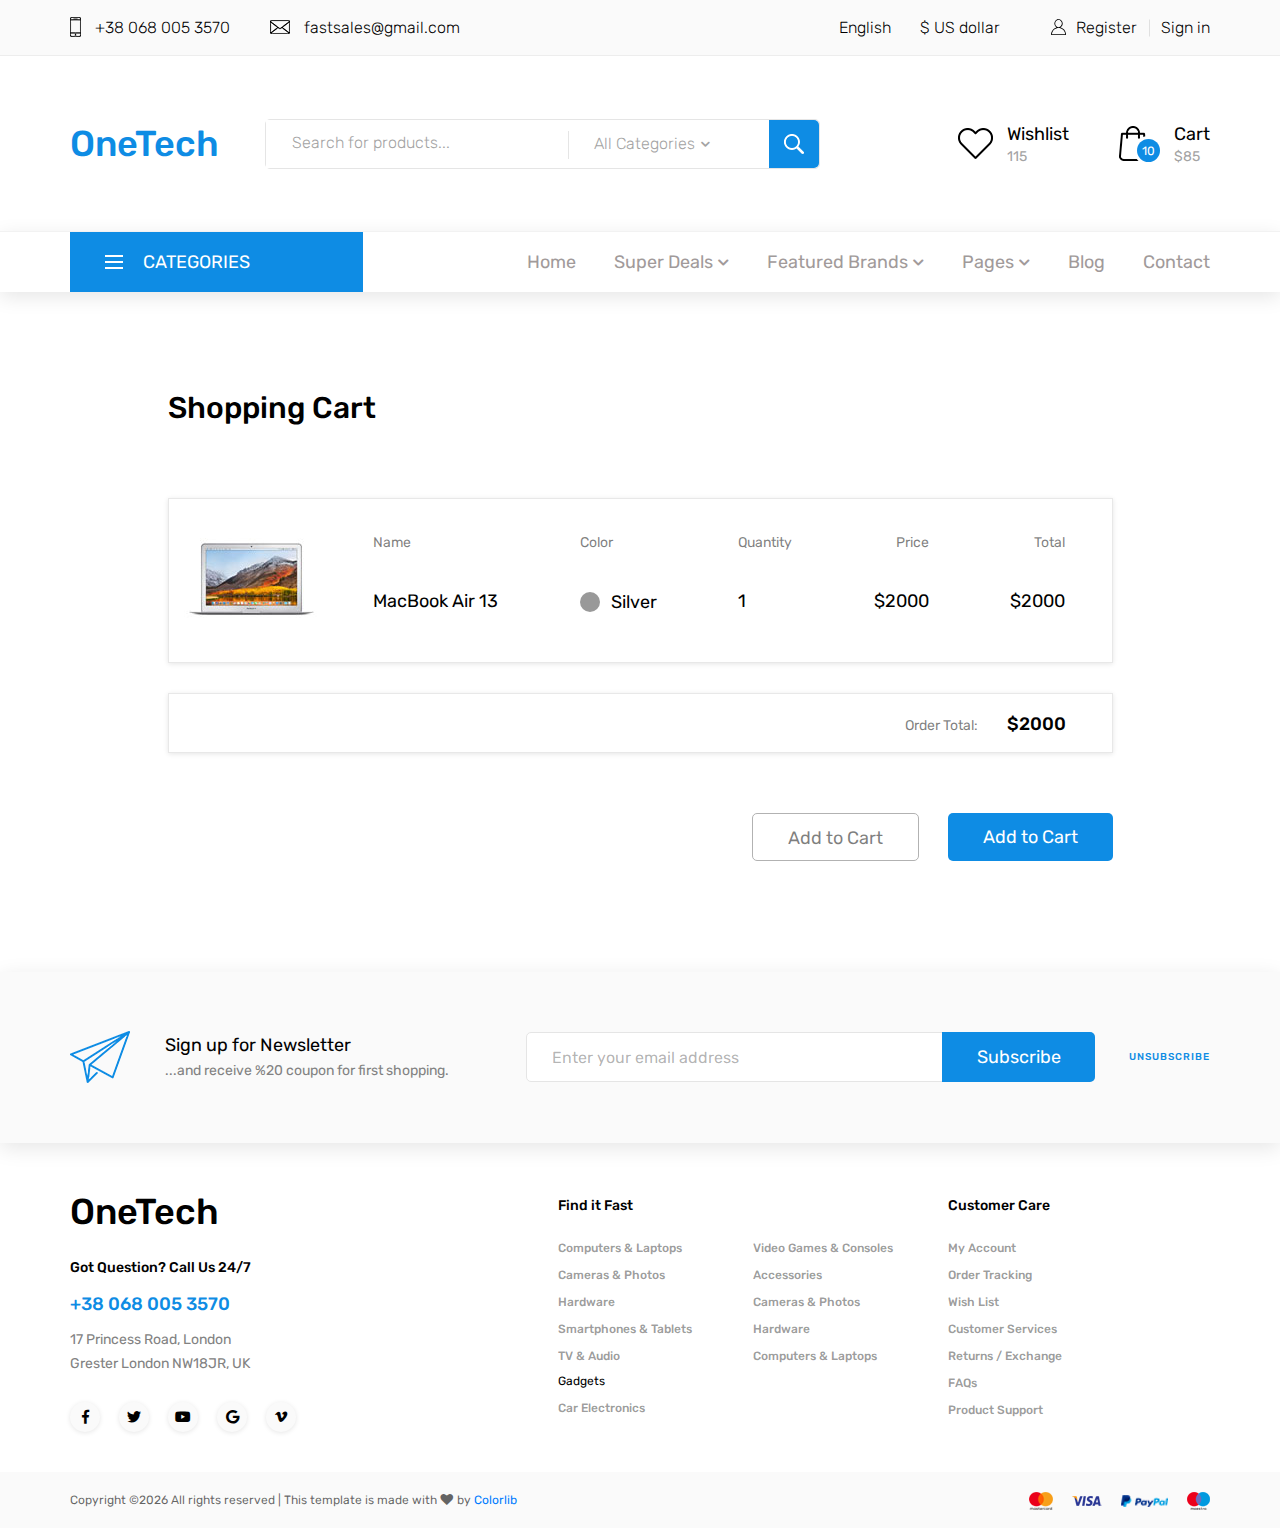
<file: cart.html>
<!DOCTYPE html>
<html lang="en">
<head>
<title>Cart</title>
<meta charset="utf-8">
<meta http-equiv="X-UA-Compatible" content="IE=edge">
<meta name="description" content="OneTech shop project">
<meta name="viewport" content="width=device-width, initial-scale=1">

<link rel="stylesheet" type="text/css" href="styles/bootstrap4/bootstrap.min.css">
<link rel="stylesheet" type="text/css" href="plugins/fontawesome-free-5.0.1/css/fontawesome-all.css">
<link rel="stylesheet" type="text/css" href="styles/cart_styles.css">
<link rel="stylesheet" type="text/css" href="styles/cart_responsive.css">

</head>

<body>

<div class="super_container">
	
	<!-- Header -->
	<header class="header">

		<!-- Top Bar -->
		<div class="top_bar">
			<div class="container">
				<div class="row">
					<div class="col d-flex flex-row">
						<div class="top_bar_contact_item"><div class="top_bar_icon"><img src="images/phone.png" alt=""></div>+38 068 005 3570</div>
						<div class="top_bar_contact_item"><div class="top_bar_icon"><img src="images/mail.png" alt=""></div><a href="mailto:fastsales@gmail.com">fastsales@gmail.com</a></div>
						<div class="top_bar_content ml-auto">
							<div class="top_bar_menu">
								<ul class="standard_dropdown top_bar_dropdown">
									<li>
										<a href="#">English<i class="fas fa-chevron-down"></i></a>
										<ul>
											<li><a href="#">Italian</a></li>
											<li><a href="#">Spanish</a></li>
											<li><a href="#">Japanese</a></li>
										</ul>
									</li>
									<li>
										<a href="#">$ US dollar<i class="fas fa-chevron-down"></i></a>
										<ul>
											<li><a href="#">EUR Euro</a></li>
											<li><a href="#">GBP British Pound</a></li>
											<li><a href="#">JPY Japanese Yen</a></li>
										</ul>
									</li>
								</ul>
							</div>
							<div class="top_bar_user">
								<div class="user_icon"><img src="images/user.svg" alt=""></div>
								<div><a href="#">Register</a></div>
								<div><a href="#">Sign in</a></div>
							</div>
						</div>
					</div>
				</div>
			</div>		
		</div>

		<!-- Header Main -->
		<div class="header_main">
			<div class="container">
				<div class="row">

					<!-- Logo -->
					<div class="col-lg-2 col-sm-3 col-3 order-1">
						<div class="logo_container">
							<div class="logo"><a href="#">OneTech</a></div>
						</div>
					</div>

					<!-- Search -->
					<div class="col-lg-6 col-12 order-lg-2 order-3 text-lg-left text-right">
						<div class="header_search">
							<div class="header_search_content">
								<div class="header_search_form_container">
									<form action="#" class="header_search_form clearfix">
										<input type="search" required="required" class="header_search_input" placeholder="Search for products...">
										<div class="custom_dropdown">
											<div class="custom_dropdown_list">
												<span class="custom_dropdown_placeholder clc">All Categories</span>
												<i class="fas fa-chevron-down"></i>
												<ul class="custom_list clc">
													<li><a class="clc" href="#">All Categories</a></li>
													<li><a class="clc" href="#">Computers</a></li>
													<li><a class="clc" href="#">Laptops</a></li>
													<li><a class="clc" href="#">Cameras</a></li>
													<li><a class="clc" href="#">Hardware</a></li>
													<li><a class="clc" href="#">Smartphones</a></li>
												</ul>
											</div>
										</div>
										<button type="submit" class="header_search_button trans_300" value="Submit"><img src="images/search.png" alt=""></button>
									</form>
								</div>
							</div>
						</div>
					</div>

					<!-- Wishlist -->
					<div class="col-lg-4 col-9 order-lg-3 order-2 text-lg-left text-right">
						<div class="wishlist_cart d-flex flex-row align-items-center justify-content-end">
							<div class="wishlist d-flex flex-row align-items-center justify-content-end">
								<div class="wishlist_icon"><img src="images/heart.png" alt=""></div>
								<div class="wishlist_content">
									<div class="wishlist_text"><a href="#">Wishlist</a></div>
									<div class="wishlist_count">115</div>
								</div>
							</div>

							<!-- Cart -->
							<div class="cart">
								<div class="cart_container d-flex flex-row align-items-center justify-content-end">
									<div class="cart_icon">
										<img src="images/cart.png" alt="">
										<div class="cart_count"><span>10</span></div>
									</div>
									<div class="cart_content">
										<div class="cart_text"><a href="#">Cart</a></div>
										<div class="cart_price">$85</div>
									</div>
								</div>
							</div>
						</div>
					</div>
				</div>
			</div>
		</div>
		
		<!-- Main Navigation -->
		<nav class="main_nav">
			<div class="container">
				<div class="row">
					<div class="col">
						
						<div class="main_nav_content d-flex flex-row">

							<!-- Categories Menu -->

							<div class="cat_menu_container">
								<div class="cat_menu_title d-flex flex-row align-items-center justify-content-start">
									<div class="cat_burger"><span></span><span></span><span></span></div>
									<div class="cat_menu_text">categories</div>
								</div>

								<ul class="cat_menu">
									<li><a href="#">Computers & Laptops <i class="fas fa-chevron-right ml-auto"></i></a></li>
									<li><a href="#">Cameras & Photos<i class="fas fa-chevron-right"></i></a></li>
									<li class="hassubs">
										<a href="#">Hardware<i class="fas fa-chevron-right"></i></a>
										<ul>
											<li class="hassubs">
												<a href="#">Menu Item<i class="fas fa-chevron-right"></i></a>
												<ul>
													<li><a href="#">Menu Item<i class="fas fa-chevron-right"></i></a></li>
													<li><a href="#">Menu Item<i class="fas fa-chevron-right"></i></a></li>
													<li><a href="#">Menu Item<i class="fas fa-chevron-right"></i></a></li>
													<li><a href="#">Menu Item<i class="fas fa-chevron-right"></i></a></li>
												</ul>
											</li>
											<li><a href="#">Menu Item<i class="fas fa-chevron-right"></i></a></li>
											<li><a href="#">Menu Item<i class="fas fa-chevron-right"></i></a></li>
											<li><a href="#">Menu Item<i class="fas fa-chevron-right"></i></a></li>
										</ul>
									</li>
									<li><a href="#">Smartphones & Tablets<i class="fas fa-chevron-right"></i></a></li>
									<li><a href="#">TV & Audio<i class="fas fa-chevron-right"></i></a></li>
									<li><a href="#">Gadgets<i class="fas fa-chevron-right"></i></a></li>
									<li><a href="#">Car Electronics<i class="fas fa-chevron-right"></i></a></li>
									<li><a href="#">Video Games & Consoles<i class="fas fa-chevron-right"></i></a></li>
									<li><a href="#">Accessories<i class="fas fa-chevron-right"></i></a></li>
								</ul>
							</div>

							<!-- Main Nav Menu -->

							<div class="main_nav_menu ml-auto">
								<ul class="standard_dropdown main_nav_dropdown">
									<li><a href="index.html">Home<i class="fas fa-chevron-down"></i></a></li>
									<li class="hassubs">
										<a href="#">Super Deals<i class="fas fa-chevron-down"></i></a>
										<ul>
											<li>
												<a href="#">Menu Item<i class="fas fa-chevron-down"></i></a>
												<ul>
													<li><a href="#">Menu Item<i class="fas fa-chevron-down"></i></a></li>
													<li><a href="#">Menu Item<i class="fas fa-chevron-down"></i></a></li>
													<li><a href="#">Menu Item<i class="fas fa-chevron-down"></i></a></li>
												</ul>
											</li>
											<li><a href="#">Menu Item<i class="fas fa-chevron-down"></i></a></li>
											<li><a href="#">Menu Item<i class="fas fa-chevron-down"></i></a></li>
											<li><a href="#">Menu Item<i class="fas fa-chevron-down"></i></a></li>
										</ul>
									</li>
									<li class="hassubs">
										<a href="#">Featured Brands<i class="fas fa-chevron-down"></i></a>
										<ul>
											<li>
												<a href="#">Menu Item<i class="fas fa-chevron-down"></i></a>
												<ul>
													<li><a href="#">Menu Item<i class="fas fa-chevron-down"></i></a></li>
													<li><a href="#">Menu Item<i class="fas fa-chevron-down"></i></a></li>
													<li><a href="#">Menu Item<i class="fas fa-chevron-down"></i></a></li>
												</ul>
											</li>
											<li><a href="#">Menu Item<i class="fas fa-chevron-down"></i></a></li>
											<li><a href="#">Menu Item<i class="fas fa-chevron-down"></i></a></li>
											<li><a href="#">Menu Item<i class="fas fa-chevron-down"></i></a></li>
										</ul>
									</li>
									<li class="hassubs">
										<a href="#">Pages<i class="fas fa-chevron-down"></i></a>
										<ul>
											<li><a href="shop.html">Shop<i class="fas fa-chevron-down"></i></a></li>
											<li><a href="product.html">Product<i class="fas fa-chevron-down"></i></a></li>
											<li><a href="blog.html">Blog<i class="fas fa-chevron-down"></i></a></li>
											<li><a href="blog_single.html">Blog Post<i class="fas fa-chevron-down"></i></a></li>
											<li><a href="regular.html">Regular Post<i class="fas fa-chevron-down"></i></a></li>
											<li><a href="cart.html">Cart<i class="fas fa-chevron-down"></i></a></li>
											<li><a href="contact.html">Contact<i class="fas fa-chevron-down"></i></a></li>
										</ul>
									</li>
									<li><a href="blog.html">Blog<i class="fas fa-chevron-down"></i></a></li>
									<li><a href="contact.html">Contact<i class="fas fa-chevron-down"></i></a></li>
								</ul>
							</div>

							<!-- Menu Trigger -->

							<div class="menu_trigger_container ml-auto">
								<div class="menu_trigger d-flex flex-row align-items-center justify-content-end">
									<div class="menu_burger">
										<div class="menu_trigger_text">menu</div>
										<div class="cat_burger menu_burger_inner"><span></span><span></span><span></span></div>
									</div>
								</div>
							</div>

						</div>
					</div>
				</div>
			</div>
		</nav>
		
		<!-- Menu -->
		<div class="page_menu">
			<div class="container">
				<div class="row">
					<div class="col">
						
						<div class="page_menu_content">
							
							<div class="page_menu_search">
								<form action="#">
									<input type="search" required="required" class="page_menu_search_input" placeholder="Search for products...">
								</form>
							</div>
							<ul class="page_menu_nav">
								<li class="page_menu_item has-children">
									<a href="#">Language<i class="fa fa-angle-down"></i></a>
									<ul class="page_menu_selection">
										<li><a href="#">English<i class="fa fa-angle-down"></i></a></li>
										<li><a href="#">Italian<i class="fa fa-angle-down"></i></a></li>
										<li><a href="#">Spanish<i class="fa fa-angle-down"></i></a></li>
										<li><a href="#">Japanese<i class="fa fa-angle-down"></i></a></li>
									</ul>
								</li>
								<li class="page_menu_item has-children">
									<a href="#">Currency<i class="fa fa-angle-down"></i></a>
									<ul class="page_menu_selection">
										<li><a href="#">US Dollar<i class="fa fa-angle-down"></i></a></li>
										<li><a href="#">EUR Euro<i class="fa fa-angle-down"></i></a></li>
										<li><a href="#">GBP British Pound<i class="fa fa-angle-down"></i></a></li>
										<li><a href="#">JPY Japanese Yen<i class="fa fa-angle-down"></i></a></li>
									</ul>
								</li>
								<li class="page_menu_item">
									<a href="index.html">Home<i class="fa fa-angle-down"></i></a>
								</li>
								<li class="page_menu_item has-children">
									<a href="#">Super Deals<i class="fa fa-angle-down"></i></a>
									<ul class="page_menu_selection">
										<li><a href="#">Super Deals<i class="fa fa-angle-down"></i></a></li>
										<li class="page_menu_item has-children">
											<a href="#">Menu Item<i class="fa fa-angle-down"></i></a>
											<ul class="page_menu_selection">
												<li><a href="#">Menu Item<i class="fa fa-angle-down"></i></a></li>
												<li><a href="#">Menu Item<i class="fa fa-angle-down"></i></a></li>
												<li><a href="#">Menu Item<i class="fa fa-angle-down"></i></a></li>
												<li><a href="#">Menu Item<i class="fa fa-angle-down"></i></a></li>
											</ul>
										</li>
										<li><a href="#">Menu Item<i class="fa fa-angle-down"></i></a></li>
										<li><a href="#">Menu Item<i class="fa fa-angle-down"></i></a></li>
										<li><a href="#">Menu Item<i class="fa fa-angle-down"></i></a></li>
									</ul>
								</li>
								<li class="page_menu_item has-children">
									<a href="#">Featured Brands<i class="fa fa-angle-down"></i></a>
									<ul class="page_menu_selection">
										<li><a href="#">Featured Brands<i class="fa fa-angle-down"></i></a></li>
										<li><a href="#">Menu Item<i class="fa fa-angle-down"></i></a></li>
										<li><a href="#">Menu Item<i class="fa fa-angle-down"></i></a></li>
										<li><a href="#">Menu Item<i class="fa fa-angle-down"></i></a></li>
									</ul>
								</li>
								<li class="page_menu_item has-children">
									<a href="#">Trending Styles<i class="fa fa-angle-down"></i></a>
									<ul class="page_menu_selection">
										<li><a href="#">Trending Styles<i class="fa fa-angle-down"></i></a></li>
										<li><a href="#">Menu Item<i class="fa fa-angle-down"></i></a></li>
										<li><a href="#">Menu Item<i class="fa fa-angle-down"></i></a></li>
										<li><a href="#">Menu Item<i class="fa fa-angle-down"></i></a></li>
									</ul>
								</li>
								<li class="page_menu_item"><a href="blog.html">blog<i class="fa fa-angle-down"></i></a></li>
								<li class="page_menu_item"><a href="contact.html">contact<i class="fa fa-angle-down"></i></a></li>
							</ul>
							
							<div class="menu_contact">
								<div class="menu_contact_item"><div class="menu_contact_icon"><img src="images/phone_white.png" alt=""></div>+38 068 005 3570</div>
								<div class="menu_contact_item"><div class="menu_contact_icon"><img src="images/mail_white.png" alt=""></div><a href="mailto:fastsales@gmail.com">fastsales@gmail.com</a></div>
							</div>
						</div>
					</div>
				</div>
			</div>
		</div>

	</header>

	<!-- Cart -->
	<div class="cart_section">
		<div class="container">
			<div class="row">
				<div class="col-lg-10 offset-lg-1">
					<div class="cart_container">
						<div class="cart_title">Shopping Cart</div>
						<div class="cart_items">
							<ul class="cart_list">
								<li class="cart_item clearfix">
									<div class="cart_item_image"><img src="images/shopping_cart.jpg" alt=""></div>
									<div class="cart_item_info d-flex flex-md-row flex-column justify-content-between">
										<div class="cart_item_name cart_info_col">
											<div class="cart_item_title">Name</div>
											<div class="cart_item_text">MacBook Air 13</div>
										</div>
										<div class="cart_item_color cart_info_col">
											<div class="cart_item_title">Color</div>
											<div class="cart_item_text"><span style="background-color:#999999;"></span>Silver</div>
										</div>
										<div class="cart_item_quantity cart_info_col">
											<div class="cart_item_title">Quantity</div>
											<div class="cart_item_text">1</div>
										</div>
										<div class="cart_item_price cart_info_col">
											<div class="cart_item_title">Price</div>
											<div class="cart_item_text">$2000</div>
										</div>
										<div class="cart_item_total cart_info_col">
											<div class="cart_item_title">Total</div>
											<div class="cart_item_text">$2000</div>
										</div>
									</div>
								</li>
							</ul>
						</div>
						
						<!-- Order Total -->
						<div class="order_total">
							<div class="order_total_content text-md-right">
								<div class="order_total_title">Order Total:</div>
								<div class="order_total_amount">$2000</div>
							</div>
						</div>

						<div class="cart_buttons">
							<button type="button" class="button cart_button_clear">Add to Cart</button>
							<button type="button" class="button cart_button_checkout">Add to Cart</button>
						</div>
					</div>
				</div>
			</div>
		</div>
	</div>

	<!-- Newsletter -->
	<div class="newsletter">
		<div class="container">
			<div class="row">
				<div class="col">
					<div class="newsletter_container d-flex flex-lg-row flex-column align-items-lg-center align-items-center justify-content-lg-start justify-content-center">
						<div class="newsletter_title_container">
							<div class="newsletter_icon"><img src="images/send.png" alt=""></div>
							<div class="newsletter_title">Sign up for Newsletter</div>
							<div class="newsletter_text"><p>...and receive %20 coupon for first shopping.</p></div>
						</div>
						<div class="newsletter_content clearfix">
							<form action="#" class="newsletter_form">
								<input type="email" class="newsletter_input" required="required" placeholder="Enter your email address">
								<button class="newsletter_button">Subscribe</button>
							</form>
							<div class="newsletter_unsubscribe_link"><a href="#">unsubscribe</a></div>
						</div>
					</div>
				</div>
			</div>
		</div>
	</div>

	<!-- Footer -->
	<footer class="footer">
		<div class="container">
			<div class="row">

				<div class="col-lg-3 footer_col">
					<div class="footer_column footer_contact">
						<div class="logo_container">
							<div class="logo"><a href="#">OneTech</a></div>
						</div>
						<div class="footer_title">Got Question? Call Us 24/7</div>
						<div class="footer_phone">+38 068 005 3570</div>
						<div class="footer_contact_text">
							<p>17 Princess Road, London</p>
							<p>Grester London NW18JR, UK</p>
						</div>
						<div class="footer_social">
							<ul>
								<li><a href="#"><i class="fab fa-facebook-f"></i></a></li>
								<li><a href="#"><i class="fab fa-twitter"></i></a></li>
								<li><a href="#"><i class="fab fa-youtube"></i></a></li>
								<li><a href="#"><i class="fab fa-google"></i></a></li>
								<li><a href="#"><i class="fab fa-vimeo-v"></i></a></li>
							</ul>
						</div>
					</div>
				</div>

				<div class="col-lg-2 offset-lg-2">
					<div class="footer_column">
						<div class="footer_title">Find it Fast</div>
						<ul class="footer_list">
							<li><a href="#">Computers & Laptops</a></li>
							<li><a href="#">Cameras & Photos</a></li>
							<li><a href="#">Hardware</a></li>
							<li><a href="#">Smartphones & Tablets</a></li>
							<li><a href="#">TV & Audio</a></li>
						</ul>
						<div class="footer_subtitle">Gadgets</div>
						<ul class="footer_list">
							<li><a href="#">Car Electronics</a></li>
						</ul>
					</div>
				</div>

				<div class="col-lg-2">
					<div class="footer_column">
						<ul class="footer_list footer_list_2">
							<li><a href="#">Video Games & Consoles</a></li>
							<li><a href="#">Accessories</a></li>
							<li><a href="#">Cameras & Photos</a></li>
							<li><a href="#">Hardware</a></li>
							<li><a href="#">Computers & Laptops</a></li>
						</ul>
					</div>
				</div>

				<div class="col-lg-2">
					<div class="footer_column">
						<div class="footer_title">Customer Care</div>
						<ul class="footer_list">
							<li><a href="#">My Account</a></li>
							<li><a href="#">Order Tracking</a></li>
							<li><a href="#">Wish List</a></li>
							<li><a href="#">Customer Services</a></li>
							<li><a href="#">Returns / Exchange</a></li>
							<li><a href="#">FAQs</a></li>
							<li><a href="#">Product Support</a></li>
						</ul>
					</div>
				</div>

			</div>
		</div>
	</footer>

	<!-- Copyright -->
	<div class="copyright">
		<div class="container">
			<div class="row">
				<div class="col">
					
					<div class="copyright_container d-flex flex-sm-row flex-column align-items-center justify-content-start">
						<div class="copyright_content"><!-- Link back to Colorlib can't be removed. Template is licensed under CC BY 3.0. -->
							Copyright &copy;<script>document.write(new Date().getFullYear());</script> All rights reserved | This template is made with <i class="fa fa-heart" aria-hidden="true"></i> by <a href="https://colorlib.com" target="_blank">Colorlib</a>
							<!-- Link back to Colorlib can't be removed. Template is licensed under CC BY 3.0. -->
						</div>
						<div class="logos ml-sm-auto">
							<ul class="logos_list">
								<li><a href="#"><img src="images/logos_1.png" alt=""></a></li>
								<li><a href="#"><img src="images/logos_2.png" alt=""></a></li>
								<li><a href="#"><img src="images/logos_3.png" alt=""></a></li>
								<li><a href="#"><img src="images/logos_4.png" alt=""></a></li>
							</ul>
						</div>
					</div>
				</div>
			</div>
		</div>
	</div>
</div>

<script src="js/jquery-3.3.1.min.js"></script>
<script src="styles/bootstrap4/popper.js"></script>
<script src="styles/bootstrap4/bootstrap.min.js"></script>
<script src="plugins/greensock/TweenMax.min.js"></script>
<script src="plugins/greensock/TimelineMax.min.js"></script>
<script src="plugins/scrollmagic/ScrollMagic.min.js"></script>
<script src="plugins/greensock/animation.gsap.min.js"></script>
<script src="plugins/greensock/ScrollToPlugin.min.js"></script>
<script src="plugins/easing/easing.js"></script>
<script src="js/cart_custom.js"></script>
</body>

</html>
</file>
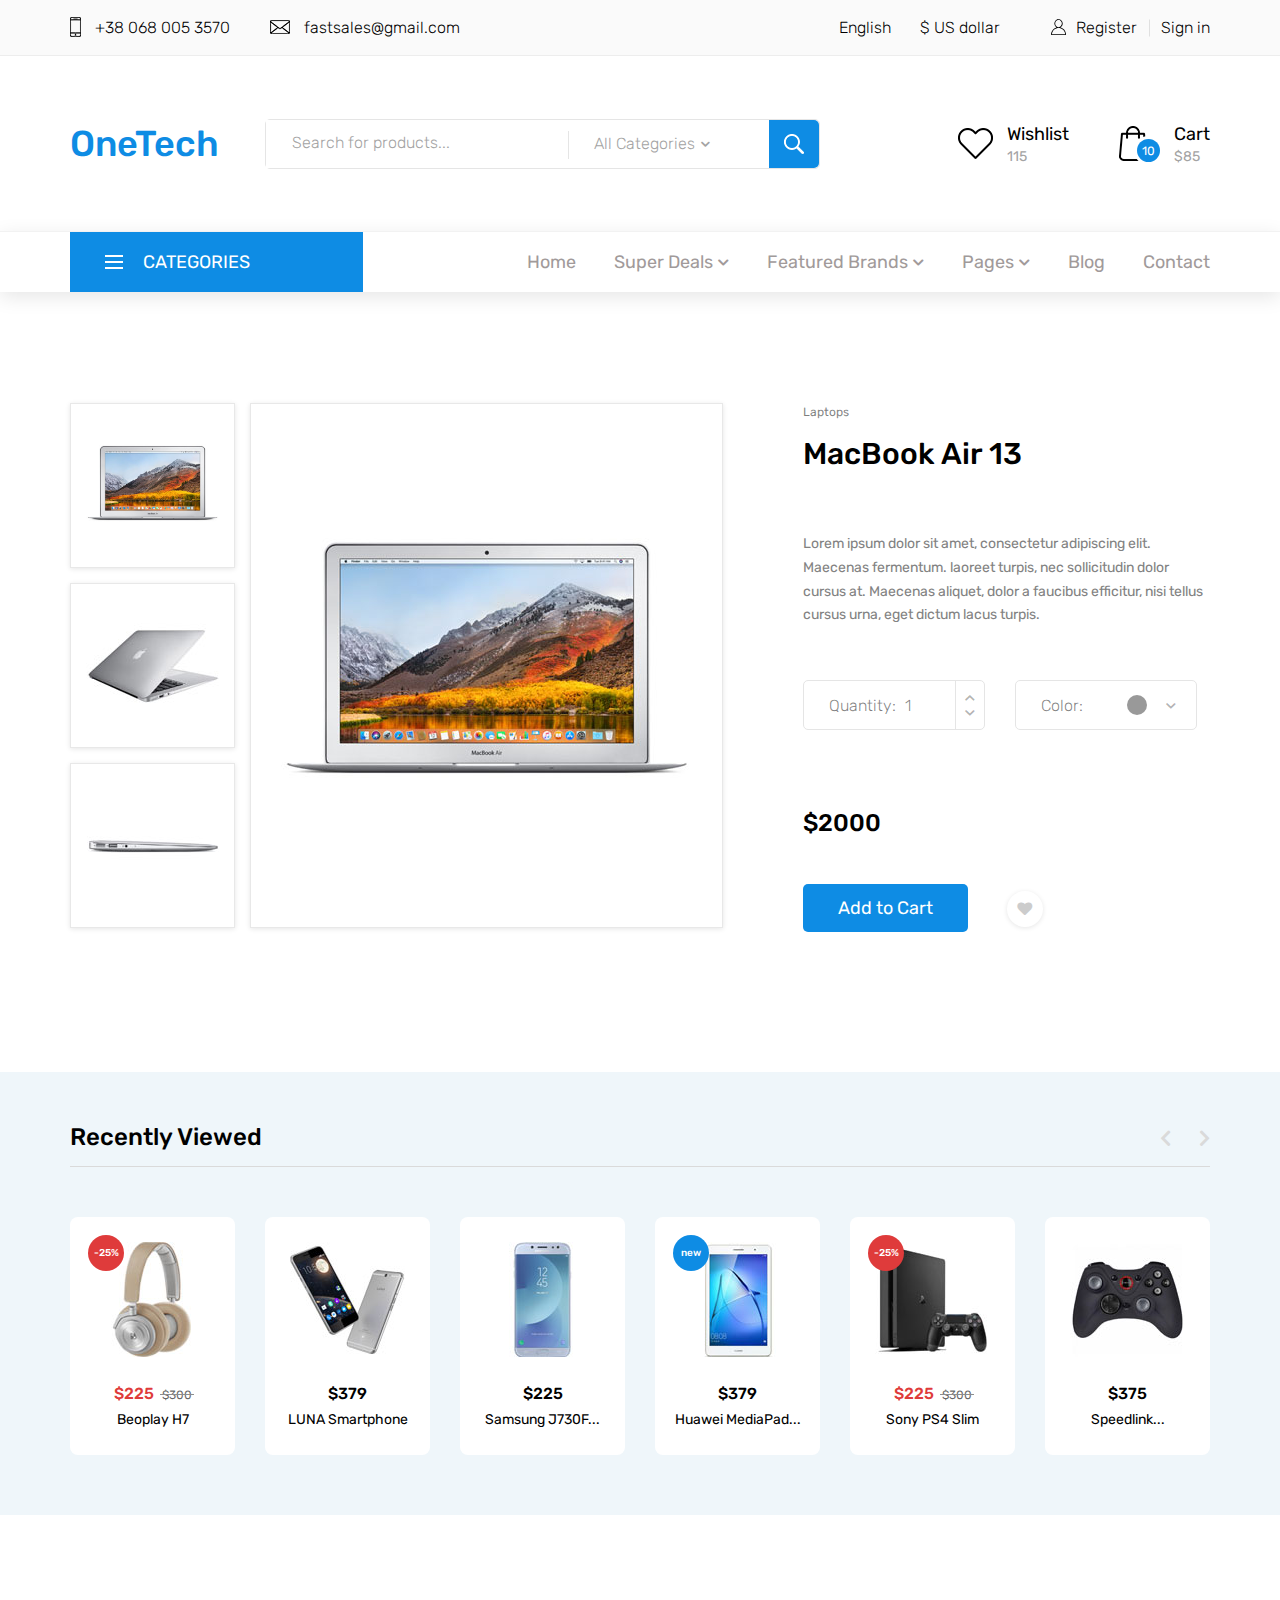
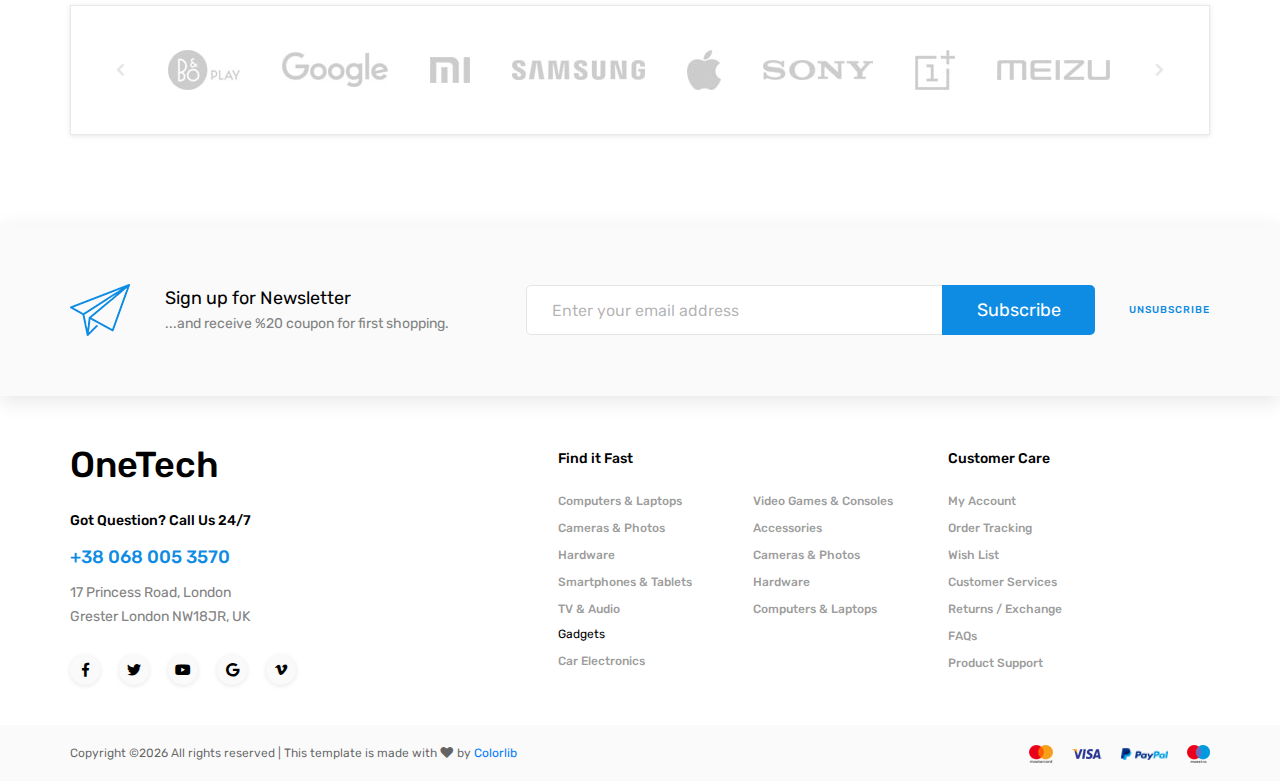
<file: product.html>
<!DOCTYPE html>
<html lang="en">
<head>
<title>Single Product</title>
<meta charset="utf-8">
<meta http-equiv="X-UA-Compatible" content="IE=edge">
<meta name="description" content="OneTech shop project">
<meta name="viewport" content="width=device-width, initial-scale=1">
<link rel="stylesheet" type="text/css" href="styles/bootstrap4/bootstrap.min.css">
<link href="plugins/fontawesome-free-5.0.1/css/fontawesome-all.css" rel="stylesheet" type="text/css">
<link rel="stylesheet" type="text/css" href="plugins/OwlCarousel2-2.2.1/owl.carousel.css">
<link rel="stylesheet" type="text/css" href="plugins/OwlCarousel2-2.2.1/owl.theme.default.css">
<link rel="stylesheet" type="text/css" href="plugins/OwlCarousel2-2.2.1/animate.css">
<link rel="stylesheet" type="text/css" href="styles/product_styles.css">
<link rel="stylesheet" type="text/css" href="styles/product_responsive.css">

</head>

<body>

<div class="super_container">
	
	<!-- Header -->
	
	<header class="header">

		<!-- Top Bar -->

		<div class="top_bar">
			<div class="container">
				<div class="row">
					<div class="col d-flex flex-row">
						<div class="top_bar_contact_item"><div class="top_bar_icon"><img src="images/phone.png" alt=""></div>+38 068 005 3570</div>
						<div class="top_bar_contact_item"><div class="top_bar_icon"><img src="images/mail.png" alt=""></div><a href="mailto:fastsales@gmail.com">fastsales@gmail.com</a></div>
						<div class="top_bar_content ml-auto">
							<div class="top_bar_menu">
								<ul class="standard_dropdown top_bar_dropdown">
									<li>
										<a href="#">English<i class="fas fa-chevron-down"></i></a>
										<ul>
											<li><a href="#">Italian</a></li>
											<li><a href="#">Spanish</a></li>
											<li><a href="#">Japanese</a></li>
										</ul>
									</li>
									<li>
										<a href="#">$ US dollar<i class="fas fa-chevron-down"></i></a>
										<ul>
											<li><a href="#">EUR Euro</a></li>
											<li><a href="#">GBP British Pound</a></li>
											<li><a href="#">JPY Japanese Yen</a></li>
										</ul>
									</li>
								</ul>
							</div>
							<div class="top_bar_user">
								<div class="user_icon"><img src="images/user.svg" alt=""></div>
								<div><a href="#">Register</a></div>
								<div><a href="#">Sign in</a></div>
							</div>
						</div>
					</div>
				</div>
			</div>		
		</div>

		<!-- Header Main -->

		<div class="header_main">
			<div class="container">
				<div class="row">

					<!-- Logo -->
					<div class="col-lg-2 col-sm-3 col-3 order-1">
						<div class="logo_container">
							<div class="logo"><a href="#">OneTech</a></div>
						</div>
					</div>

					<!-- Search -->
					<div class="col-lg-6 col-12 order-lg-2 order-3 text-lg-left text-right">
						<div class="header_search">
							<div class="header_search_content">
								<div class="header_search_form_container">
									<form action="#" class="header_search_form clearfix">
										<input type="search" required="required" class="header_search_input" placeholder="Search for products...">
										<div class="custom_dropdown">
											<div class="custom_dropdown_list">
												<span class="custom_dropdown_placeholder clc">All Categories</span>
												<i class="fas fa-chevron-down"></i>
												<ul class="custom_list clc">
													<li><a class="clc" href="#">All Categories</a></li>
													<li><a class="clc" href="#">Computers</a></li>
													<li><a class="clc" href="#">Laptops</a></li>
													<li><a class="clc" href="#">Cameras</a></li>
													<li><a class="clc" href="#">Hardware</a></li>
													<li><a class="clc" href="#">Smartphones</a></li>
												</ul>
											</div>
										</div>
										<button type="submit" class="header_search_button trans_300" value="Submit"><img src="images/search.png" alt=""></button>
									</form>
								</div>
							</div>
						</div>
					</div>

					<!-- Wishlist -->
					<div class="col-lg-4 col-9 order-lg-3 order-2 text-lg-left text-right">
						<div class="wishlist_cart d-flex flex-row align-items-center justify-content-end">
							<div class="wishlist d-flex flex-row align-items-center justify-content-end">
								<div class="wishlist_icon"><img src="images/heart.png" alt=""></div>
								<div class="wishlist_content">
									<div class="wishlist_text"><a href="#">Wishlist</a></div>
									<div class="wishlist_count">115</div>
								</div>
							</div>

							<!-- Cart -->
							<div class="cart">
								<div class="cart_container d-flex flex-row align-items-center justify-content-end">
									<div class="cart_icon">
										<img src="images/cart.png" alt="">
										<div class="cart_count"><span>10</span></div>
									</div>
									<div class="cart_content">
										<div class="cart_text"><a href="#">Cart</a></div>
										<div class="cart_price">$85</div>
									</div>
								</div>
							</div>
						</div>
					</div>
				</div>
			</div>
		</div>
		
		<!-- Main Navigation -->

		<nav class="main_nav">
			<div class="container">
				<div class="row">
					<div class="col">
						
						<div class="main_nav_content d-flex flex-row">

							<!-- Categories Menu -->

							<div class="cat_menu_container">
								<div class="cat_menu_title d-flex flex-row align-items-center justify-content-start">
									<div class="cat_burger"><span></span><span></span><span></span></div>
									<div class="cat_menu_text">categories</div>
								</div>

								<ul class="cat_menu">
									<li><a href="#">Computers & Laptops <i class="fas fa-chevron-right ml-auto"></i></a></li>
									<li><a href="#">Cameras & Photos<i class="fas fa-chevron-right"></i></a></li>
									<li class="hassubs">
										<a href="#">Hardware<i class="fas fa-chevron-right"></i></a>
										<ul>
											<li class="hassubs">
												<a href="#">Menu Item<i class="fas fa-chevron-right"></i></a>
												<ul>
													<li><a href="#">Menu Item<i class="fas fa-chevron-right"></i></a></li>
													<li><a href="#">Menu Item<i class="fas fa-chevron-right"></i></a></li>
													<li><a href="#">Menu Item<i class="fas fa-chevron-right"></i></a></li>
													<li><a href="#">Menu Item<i class="fas fa-chevron-right"></i></a></li>
												</ul>
											</li>
											<li><a href="#">Menu Item<i class="fas fa-chevron-right"></i></a></li>
											<li><a href="#">Menu Item<i class="fas fa-chevron-right"></i></a></li>
											<li><a href="#">Menu Item<i class="fas fa-chevron-right"></i></a></li>
										</ul>
									</li>
									<li><a href="#">Smartphones & Tablets<i class="fas fa-chevron-right"></i></a></li>
									<li><a href="#">TV & Audio<i class="fas fa-chevron-right"></i></a></li>
									<li><a href="#">Gadgets<i class="fas fa-chevron-right"></i></a></li>
									<li><a href="#">Car Electronics<i class="fas fa-chevron-right"></i></a></li>
									<li><a href="#">Video Games & Consoles<i class="fas fa-chevron-right"></i></a></li>
									<li><a href="#">Accessories<i class="fas fa-chevron-right"></i></a></li>
								</ul>
							</div>

							<!-- Main Nav Menu -->

							<div class="main_nav_menu ml-auto">
								<ul class="standard_dropdown main_nav_dropdown">
									<li><a href="index.html">Home<i class="fas fa-chevron-down"></i></a></li>
									<li class="hassubs">
										<a href="#">Super Deals<i class="fas fa-chevron-down"></i></a>
										<ul>
											<li>
												<a href="#">Menu Item<i class="fas fa-chevron-down"></i></a>
												<ul>
													<li><a href="#">Menu Item<i class="fas fa-chevron-down"></i></a></li>
													<li><a href="#">Menu Item<i class="fas fa-chevron-down"></i></a></li>
													<li><a href="#">Menu Item<i class="fas fa-chevron-down"></i></a></li>
												</ul>
											</li>
											<li><a href="#">Menu Item<i class="fas fa-chevron-down"></i></a></li>
											<li><a href="#">Menu Item<i class="fas fa-chevron-down"></i></a></li>
											<li><a href="#">Menu Item<i class="fas fa-chevron-down"></i></a></li>
										</ul>
									</li>
									<li class="hassubs">
										<a href="#">Featured Brands<i class="fas fa-chevron-down"></i></a>
										<ul>
											<li>
												<a href="#">Menu Item<i class="fas fa-chevron-down"></i></a>
												<ul>
													<li><a href="#">Menu Item<i class="fas fa-chevron-down"></i></a></li>
													<li><a href="#">Menu Item<i class="fas fa-chevron-down"></i></a></li>
													<li><a href="#">Menu Item<i class="fas fa-chevron-down"></i></a></li>
												</ul>
											</li>
											<li><a href="#">Menu Item<i class="fas fa-chevron-down"></i></a></li>
											<li><a href="#">Menu Item<i class="fas fa-chevron-down"></i></a></li>
											<li><a href="#">Menu Item<i class="fas fa-chevron-down"></i></a></li>
										</ul>
									</li>
									<li class="hassubs">
										<a href="#">Pages<i class="fas fa-chevron-down"></i></a>
										<ul>
											<li><a href="shop.html">Shop<i class="fas fa-chevron-down"></i></a></li>
											<li><a href="product.html">Product<i class="fas fa-chevron-down"></i></a></li>
											<li><a href="blog.html">Blog<i class="fas fa-chevron-down"></i></a></li>
											<li><a href="blog_single.html">Blog Post<i class="fas fa-chevron-down"></i></a></li>
											<li><a href="regular.html">Regular Post<i class="fas fa-chevron-down"></i></a></li>
											<li><a href="cart.html">Cart<i class="fas fa-chevron-down"></i></a></li>
											<li><a href="contact.html">Contact<i class="fas fa-chevron-down"></i></a></li>
										</ul>
									</li>
									<li><a href="blog.html">Blog<i class="fas fa-chevron-down"></i></a></li>
									<li><a href="contact.html">Contact<i class="fas fa-chevron-down"></i></a></li>
								</ul>
							</div>

							<!-- Menu Trigger -->

							<div class="menu_trigger_container ml-auto">
								<div class="menu_trigger d-flex flex-row align-items-center justify-content-end">
									<div class="menu_burger">
										<div class="menu_trigger_text">menu</div>
										<div class="cat_burger menu_burger_inner"><span></span><span></span><span></span></div>
									</div>
								</div>
							</div>

						</div>
					</div>
				</div>
			</div>
		</nav>
		
		<!-- Menu -->

		<div class="page_menu">
			<div class="container">
				<div class="row">
					<div class="col">
						
						<div class="page_menu_content">
							
							<div class="page_menu_search">
								<form action="#">
									<input type="search" required="required" class="page_menu_search_input" placeholder="Search for products...">
								</form>
							</div>
							<ul class="page_menu_nav">
								<li class="page_menu_item has-children">
									<a href="#">Language<i class="fa fa-angle-down"></i></a>
									<ul class="page_menu_selection">
										<li><a href="#">English<i class="fa fa-angle-down"></i></a></li>
										<li><a href="#">Italian<i class="fa fa-angle-down"></i></a></li>
										<li><a href="#">Spanish<i class="fa fa-angle-down"></i></a></li>
										<li><a href="#">Japanese<i class="fa fa-angle-down"></i></a></li>
									</ul>
								</li>
								<li class="page_menu_item has-children">
									<a href="#">Currency<i class="fa fa-angle-down"></i></a>
									<ul class="page_menu_selection">
										<li><a href="#">US Dollar<i class="fa fa-angle-down"></i></a></li>
										<li><a href="#">EUR Euro<i class="fa fa-angle-down"></i></a></li>
										<li><a href="#">GBP British Pound<i class="fa fa-angle-down"></i></a></li>
										<li><a href="#">JPY Japanese Yen<i class="fa fa-angle-down"></i></a></li>
									</ul>
								</li>
								<li class="page_menu_item">
									<a href="#">Home<i class="fa fa-angle-down"></i></a>
								</li>
								<li class="page_menu_item has-children">
									<a href="#">Super Deals<i class="fa fa-angle-down"></i></a>
									<ul class="page_menu_selection">
										<li><a href="#">Super Deals<i class="fa fa-angle-down"></i></a></li>
										<li class="page_menu_item has-children">
											<a href="#">Menu Item<i class="fa fa-angle-down"></i></a>
											<ul class="page_menu_selection">
												<li><a href="#">Menu Item<i class="fa fa-angle-down"></i></a></li>
												<li><a href="#">Menu Item<i class="fa fa-angle-down"></i></a></li>
												<li><a href="#">Menu Item<i class="fa fa-angle-down"></i></a></li>
												<li><a href="#">Menu Item<i class="fa fa-angle-down"></i></a></li>
											</ul>
										</li>
										<li><a href="#">Menu Item<i class="fa fa-angle-down"></i></a></li>
										<li><a href="#">Menu Item<i class="fa fa-angle-down"></i></a></li>
										<li><a href="#">Menu Item<i class="fa fa-angle-down"></i></a></li>
									</ul>
								</li>
								<li class="page_menu_item has-children">
									<a href="#">Featured Brands<i class="fa fa-angle-down"></i></a>
									<ul class="page_menu_selection">
										<li><a href="#">Featured Brands<i class="fa fa-angle-down"></i></a></li>
										<li><a href="#">Menu Item<i class="fa fa-angle-down"></i></a></li>
										<li><a href="#">Menu Item<i class="fa fa-angle-down"></i></a></li>
										<li><a href="#">Menu Item<i class="fa fa-angle-down"></i></a></li>
									</ul>
								</li>
								<li class="page_menu_item has-children">
									<a href="#">Trending Styles<i class="fa fa-angle-down"></i></a>
									<ul class="page_menu_selection">
										<li><a href="#">Trending Styles<i class="fa fa-angle-down"></i></a></li>
										<li><a href="#">Menu Item<i class="fa fa-angle-down"></i></a></li>
										<li><a href="#">Menu Item<i class="fa fa-angle-down"></i></a></li>
										<li><a href="#">Menu Item<i class="fa fa-angle-down"></i></a></li>
									</ul>
								</li>
								<li class="page_menu_item"><a href="blog.html">blog<i class="fa fa-angle-down"></i></a></li>
								<li class="page_menu_item"><a href="contact.html">contact<i class="fa fa-angle-down"></i></a></li>
							</ul>
							
							<div class="menu_contact">
								<div class="menu_contact_item"><div class="menu_contact_icon"><img src="images/phone_white.png" alt=""></div>+38 068 005 3570</div>
								<div class="menu_contact_item"><div class="menu_contact_icon"><img src="images/mail_white.png" alt=""></div><a href="mailto:fastsales@gmail.com">fastsales@gmail.com</a></div>
							</div>
						</div>
					</div>
				</div>
			</div>
		</div>

	</header>

	<!-- Single Product -->

	<div class="single_product">
		<div class="container">
			<div class="row">

				<!-- Images -->
				<div class="col-lg-2 order-lg-1 order-2">
					<ul class="image_list">
						<li data-image="images/single_4.jpg"><img src="images/single_4.jpg" alt=""></li>
						<li data-image="images/single_2.jpg"><img src="images/single_2.jpg" alt=""></li>
						<li data-image="images/single_3.jpg"><img src="images/single_3.jpg" alt=""></li>
					</ul>
				</div>

				<!-- Selected Image -->
				<div class="col-lg-5 order-lg-2 order-1">
					<div class="image_selected"><img src="images/single_4.jpg" alt=""></div>
				</div>

				<!-- Description -->
				<div class="col-lg-5 order-3">
					<div class="product_description">
						<div class="product_category">Laptops</div>
						<div class="product_name">MacBook Air 13</div>
						<div class="rating_r rating_r_4 product_rating"><i></i><i></i><i></i><i></i><i></i></div>
						<div class="product_text"><p>Lorem ipsum dolor sit amet, consectetur adipiscing elit. Maecenas fermentum. laoreet turpis, nec sollicitudin dolor cursus at. Maecenas aliquet, dolor a faucibus efficitur, nisi tellus cursus urna, eget dictum lacus turpis.</p></div>
						<div class="order_info d-flex flex-row">
							<form action="#">
								<div class="clearfix" style="z-index: 1000;">

									<!-- Product Quantity -->
									<div class="product_quantity clearfix">
										<span>Quantity: </span>
										<input id="quantity_input" type="text" pattern="[0-9]*" value="1">
										<div class="quantity_buttons">
											<div id="quantity_inc_button" class="quantity_inc quantity_control"><i class="fas fa-chevron-up"></i></div>
											<div id="quantity_dec_button" class="quantity_dec quantity_control"><i class="fas fa-chevron-down"></i></div>
										</div>
									</div>

									<!-- Product Color -->
									<ul class="product_color">
										<li>
											<span>Color: </span>
											<div class="color_mark_container"><div id="selected_color" class="color_mark"></div></div>
											<div class="color_dropdown_button"><i class="fas fa-chevron-down"></i></div>

											<ul class="color_list">
												<li><div class="color_mark" style="background: #999999;"></div></li>
												<li><div class="color_mark" style="background: #b19c83;"></div></li>
												<li><div class="color_mark" style="background: #000000;"></div></li>
											</ul>
										</li>
									</ul>

								</div>

								<div class="product_price">$2000</div>
								<div class="button_container">
									<button type="button" class="button cart_button">Add to Cart</button>
									<div class="product_fav"><i class="fas fa-heart"></i></div>
								</div>
								
							</form>
						</div>
					</div>
				</div>

			</div>
		</div>
	</div>

	<!-- Recently Viewed -->

	<div class="viewed">
		<div class="container">
			<div class="row">
				<div class="col">
					<div class="viewed_title_container">
						<h3 class="viewed_title">Recently Viewed</h3>
						<div class="viewed_nav_container">
							<div class="viewed_nav viewed_prev"><i class="fas fa-chevron-left"></i></div>
							<div class="viewed_nav viewed_next"><i class="fas fa-chevron-right"></i></div>
						</div>
					</div>

					<div class="viewed_slider_container">
						
						<!-- Recently Viewed Slider -->

						<div class="owl-carousel owl-theme viewed_slider">
							
							<!-- Recently Viewed Item -->
							<div class="owl-item">
								<div class="viewed_item discount d-flex flex-column align-items-center justify-content-center text-center">
									<div class="viewed_image"><img src="images/view_1.jpg" alt=""></div>
									<div class="viewed_content text-center">
										<div class="viewed_price">$225<span>$300</span></div>
										<div class="viewed_name"><a href="#">Beoplay H7</a></div>
									</div>
									<ul class="item_marks">
										<li class="item_mark item_discount">-25%</li>
										<li class="item_mark item_new">new</li>
									</ul>
								</div>
							</div>

							<!-- Recently Viewed Item -->
							<div class="owl-item">
								<div class="viewed_item d-flex flex-column align-items-center justify-content-center text-center">
									<div class="viewed_image"><img src="images/view_2.jpg" alt=""></div>
									<div class="viewed_content text-center">
										<div class="viewed_price">$379</div>
										<div class="viewed_name"><a href="#">LUNA Smartphone</a></div>
									</div>
									<ul class="item_marks">
										<li class="item_mark item_discount">-25%</li>
										<li class="item_mark item_new">new</li>
									</ul>
								</div>
							</div>

							<!-- Recently Viewed Item -->
							<div class="owl-item">
								<div class="viewed_item d-flex flex-column align-items-center justify-content-center text-center">
									<div class="viewed_image"><img src="images/view_3.jpg" alt=""></div>
									<div class="viewed_content text-center">
										<div class="viewed_price">$225</div>
										<div class="viewed_name"><a href="#">Samsung J730F...</a></div>
									</div>
									<ul class="item_marks">
										<li class="item_mark item_discount">-25%</li>
										<li class="item_mark item_new">new</li>
									</ul>
								</div>
							</div>

							<!-- Recently Viewed Item -->
							<div class="owl-item">
								<div class="viewed_item is_new d-flex flex-column align-items-center justify-content-center text-center">
									<div class="viewed_image"><img src="images/view_4.jpg" alt=""></div>
									<div class="viewed_content text-center">
										<div class="viewed_price">$379</div>
										<div class="viewed_name"><a href="#">Huawei MediaPad...</a></div>
									</div>
									<ul class="item_marks">
										<li class="item_mark item_discount">-25%</li>
										<li class="item_mark item_new">new</li>
									</ul>
								</div>
							</div>

							<!-- Recently Viewed Item -->
							<div class="owl-item">
								<div class="viewed_item discount d-flex flex-column align-items-center justify-content-center text-center">
									<div class="viewed_image"><img src="images/view_5.jpg" alt=""></div>
									<div class="viewed_content text-center">
										<div class="viewed_price">$225<span>$300</span></div>
										<div class="viewed_name"><a href="#">Sony PS4 Slim</a></div>
									</div>
									<ul class="item_marks">
										<li class="item_mark item_discount">-25%</li>
										<li class="item_mark item_new">new</li>
									</ul>
								</div>
							</div>

							<!-- Recently Viewed Item -->
							<div class="owl-item">
								<div class="viewed_item d-flex flex-column align-items-center justify-content-center text-center">
									<div class="viewed_image"><img src="images/view_6.jpg" alt=""></div>
									<div class="viewed_content text-center">
										<div class="viewed_price">$375</div>
										<div class="viewed_name"><a href="#">Speedlink...</a></div>
									</div>
									<ul class="item_marks">
										<li class="item_mark item_discount">-25%</li>
										<li class="item_mark item_new">new</li>
									</ul>
								</div>
							</div>
						</div>

					</div>
				</div>
			</div>
		</div>
	</div>

	<!-- Brands -->

	<div class="brands">
		<div class="container">
			<div class="row">
				<div class="col">
					<div class="brands_slider_container">
						
						<!-- Brands Slider -->

						<div class="owl-carousel owl-theme brands_slider">
							
							<div class="owl-item"><div class="brands_item d-flex flex-column justify-content-center"><img src="images/brands_1.jpg" alt=""></div></div>
							<div class="owl-item"><div class="brands_item d-flex flex-column justify-content-center"><img src="images/brands_2.jpg" alt=""></div></div>
							<div class="owl-item"><div class="brands_item d-flex flex-column justify-content-center"><img src="images/brands_3.jpg" alt=""></div></div>
							<div class="owl-item"><div class="brands_item d-flex flex-column justify-content-center"><img src="images/brands_4.jpg" alt=""></div></div>
							<div class="owl-item"><div class="brands_item d-flex flex-column justify-content-center"><img src="images/brands_5.jpg" alt=""></div></div>
							<div class="owl-item"><div class="brands_item d-flex flex-column justify-content-center"><img src="images/brands_6.jpg" alt=""></div></div>
							<div class="owl-item"><div class="brands_item d-flex flex-column justify-content-center"><img src="images/brands_7.jpg" alt=""></div></div>
							<div class="owl-item"><div class="brands_item d-flex flex-column justify-content-center"><img src="images/brands_8.jpg" alt=""></div></div>

						</div>
						
						<!-- Brands Slider Navigation -->
						<div class="brands_nav brands_prev"><i class="fas fa-chevron-left"></i></div>
						<div class="brands_nav brands_next"><i class="fas fa-chevron-right"></i></div>

					</div>
				</div>
			</div>
		</div>
	</div>

	<!-- Newsletter -->

	<div class="newsletter">
		<div class="container">
			<div class="row">
				<div class="col">
					<div class="newsletter_container d-flex flex-lg-row flex-column align-items-lg-center align-items-center justify-content-lg-start justify-content-center">
						<div class="newsletter_title_container">
							<div class="newsletter_icon"><img src="images/send.png" alt=""></div>
							<div class="newsletter_title">Sign up for Newsletter</div>
							<div class="newsletter_text"><p>...and receive %20 coupon for first shopping.</p></div>
						</div>
						<div class="newsletter_content clearfix">
							<form action="#" class="newsletter_form">
								<input type="email" class="newsletter_input" required="required" placeholder="Enter your email address">
								<button class="newsletter_button">Subscribe</button>
							</form>
							<div class="newsletter_unsubscribe_link"><a href="#">unsubscribe</a></div>
						</div>
					</div>
				</div>
			</div>
		</div>
	</div>

	<!-- Footer -->

	<footer class="footer">
		<div class="container">
			<div class="row">

				<div class="col-lg-3 footer_col">
					<div class="footer_column footer_contact">
						<div class="logo_container">
							<div class="logo"><a href="#">OneTech</a></div>
						</div>
						<div class="footer_title">Got Question? Call Us 24/7</div>
						<div class="footer_phone">+38 068 005 3570</div>
						<div class="footer_contact_text">
							<p>17 Princess Road, London</p>
							<p>Grester London NW18JR, UK</p>
						</div>
						<div class="footer_social">
							<ul>
								<li><a href="#"><i class="fab fa-facebook-f"></i></a></li>
								<li><a href="#"><i class="fab fa-twitter"></i></a></li>
								<li><a href="#"><i class="fab fa-youtube"></i></a></li>
								<li><a href="#"><i class="fab fa-google"></i></a></li>
								<li><a href="#"><i class="fab fa-vimeo-v"></i></a></li>
							</ul>
						</div>
					</div>
				</div>

				<div class="col-lg-2 offset-lg-2">
					<div class="footer_column">
						<div class="footer_title">Find it Fast</div>
						<ul class="footer_list">
							<li><a href="#">Computers & Laptops</a></li>
							<li><a href="#">Cameras & Photos</a></li>
							<li><a href="#">Hardware</a></li>
							<li><a href="#">Smartphones & Tablets</a></li>
							<li><a href="#">TV & Audio</a></li>
						</ul>
						<div class="footer_subtitle">Gadgets</div>
						<ul class="footer_list">
							<li><a href="#">Car Electronics</a></li>
						</ul>
					</div>
				</div>

				<div class="col-lg-2">
					<div class="footer_column">
						<ul class="footer_list footer_list_2">
							<li><a href="#">Video Games & Consoles</a></li>
							<li><a href="#">Accessories</a></li>
							<li><a href="#">Cameras & Photos</a></li>
							<li><a href="#">Hardware</a></li>
							<li><a href="#">Computers & Laptops</a></li>
						</ul>
					</div>
				</div>

				<div class="col-lg-2">
					<div class="footer_column">
						<div class="footer_title">Customer Care</div>
						<ul class="footer_list">
							<li><a href="#">My Account</a></li>
							<li><a href="#">Order Tracking</a></li>
							<li><a href="#">Wish List</a></li>
							<li><a href="#">Customer Services</a></li>
							<li><a href="#">Returns / Exchange</a></li>
							<li><a href="#">FAQs</a></li>
							<li><a href="#">Product Support</a></li>
						</ul>
					</div>
				</div>

			</div>
		</div>
	</footer>

	<!-- Copyright -->

	<div class="copyright">
		<div class="container">
			<div class="row">
				<div class="col">
					
					<div class="copyright_container d-flex flex-sm-row flex-column align-items-center justify-content-start">
						<div class="copyright_content"><!-- Link back to Colorlib can't be removed. Template is licensed under CC BY 3.0. -->
Copyright &copy;<script>document.write(new Date().getFullYear());</script> All rights reserved | This template is made with <i class="fa fa-heart" aria-hidden="true"></i> by <a href="https://colorlib.com" target="_blank">Colorlib</a>
<!-- Link back to Colorlib can't be removed. Template is licensed under CC BY 3.0. -->
</div>
						<div class="logos ml-sm-auto">
							<ul class="logos_list">
								<li><a href="#"><img src="images/logos_1.png" alt=""></a></li>
								<li><a href="#"><img src="images/logos_2.png" alt=""></a></li>
								<li><a href="#"><img src="images/logos_3.png" alt=""></a></li>
								<li><a href="#"><img src="images/logos_4.png" alt=""></a></li>
							</ul>
						</div>
					</div>
				</div>
			</div>
		</div>
	</div>
</div>

<script src="js/jquery-3.3.1.min.js"></script>
<script src="styles/bootstrap4/popper.js"></script>
<script src="styles/bootstrap4/bootstrap.min.js"></script>
<script src="plugins/greensock/TweenMax.min.js"></script>
<script src="plugins/greensock/TimelineMax.min.js"></script>
<script src="plugins/scrollmagic/ScrollMagic.min.js"></script>
<script src="plugins/greensock/animation.gsap.min.js"></script>
<script src="plugins/greensock/ScrollToPlugin.min.js"></script>
<script src="plugins/OwlCarousel2-2.2.1/owl.carousel.js"></script>
<script src="plugins/easing/easing.js"></script>
<script src="js/product_custom.js"></script>
</body>

</html>
</file>
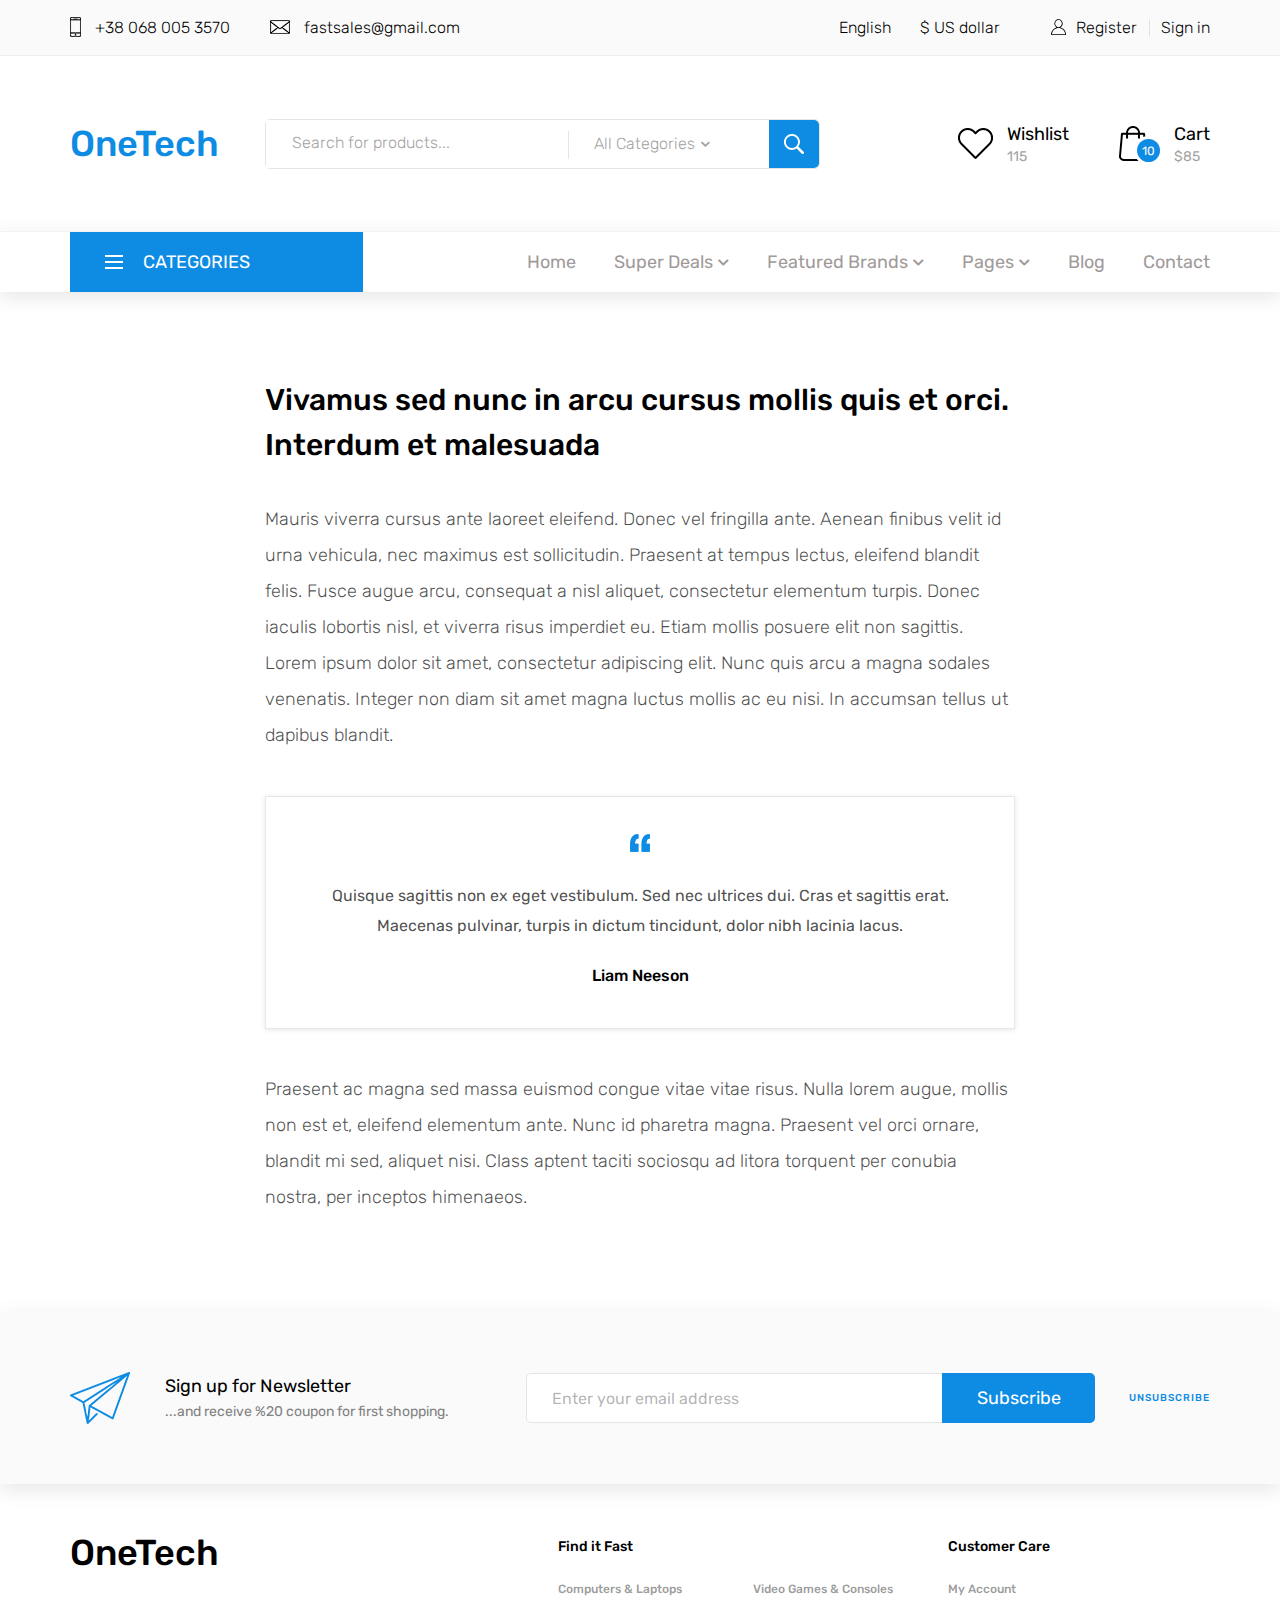
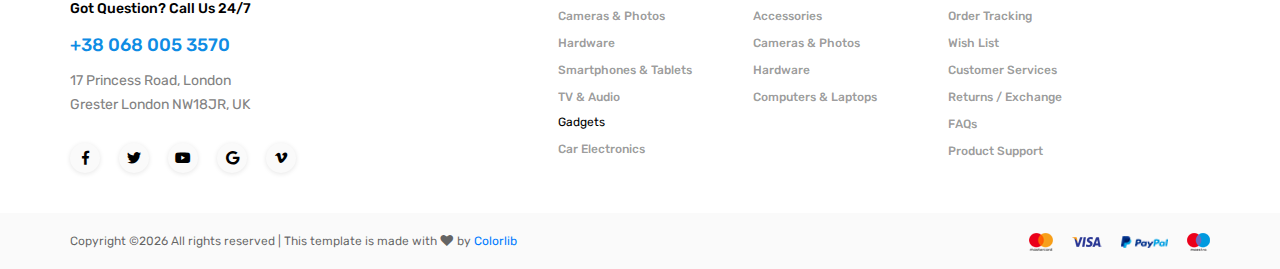
<file: regular.html>
<!DOCTYPE html>
<html lang="en">
<head>
<title>Regular Static</title>
<meta charset="utf-8">
<meta http-equiv="X-UA-Compatible" content="IE=edge">
<meta name="description" content="OneTech shop project">
<meta name="viewport" content="width=device-width, initial-scale=1">
<link rel="stylesheet" type="text/css" href="styles/bootstrap4/bootstrap.min.css">
<link href="plugins/fontawesome-free-5.0.1/css/fontawesome-all.css" rel="stylesheet" type="text/css">
<link rel="stylesheet" type="text/css" href="styles/regular_styles.css">
<link rel="stylesheet" type="text/css" href="styles/regular_responsive.css">

</head>

<body>

<div class="super_container">
	
	<!-- Header -->
	
	<header class="header">

		<!-- Top Bar -->

		<div class="top_bar">
			<div class="container">
				<div class="row">
					<div class="col d-flex flex-row">
						<div class="top_bar_contact_item"><div class="top_bar_icon"><img src="images/phone.png" alt=""></div>+38 068 005 3570</div>
						<div class="top_bar_contact_item"><div class="top_bar_icon"><img src="images/mail.png" alt=""></div><a href="mailto:fastsales@gmail.com">fastsales@gmail.com</a></div>
						<div class="top_bar_content ml-auto">
							<div class="top_bar_menu">
								<ul class="standard_dropdown top_bar_dropdown">
									<li>
										<a href="#">English<i class="fas fa-chevron-down"></i></a>
										<ul>
											<li><a href="#">Italian</a></li>
											<li><a href="#">Spanish</a></li>
											<li><a href="#">Japanese</a></li>
										</ul>
									</li>
									<li>
										<a href="#">$ US dollar<i class="fas fa-chevron-down"></i></a>
										<ul>
											<li><a href="#">EUR Euro</a></li>
											<li><a href="#">GBP British Pound</a></li>
											<li><a href="#">JPY Japanese Yen</a></li>
										</ul>
									</li>
								</ul>
							</div>
							<div class="top_bar_user">
								<div class="user_icon"><img src="images/user.svg" alt=""></div>
								<div><a href="#">Register</a></div>
								<div><a href="#">Sign in</a></div>
							</div>
						</div>
					</div>
				</div>
			</div>		
		</div>

		<!-- Header Main -->

		<div class="header_main">
			<div class="container">
				<div class="row">

					<!-- Logo -->
					<div class="col-lg-2 col-sm-3 col-3 order-1">
						<div class="logo_container">
							<div class="logo"><a href="#">OneTech</a></div>
						</div>
					</div>

					<!-- Search -->
					<div class="col-lg-6 col-12 order-lg-2 order-3 text-lg-left text-right">
						<div class="header_search">
							<div class="header_search_content">
								<div class="header_search_form_container">
									<form action="#" class="header_search_form clearfix">
										<input type="search" required="required" class="header_search_input" placeholder="Search for products...">
										<div class="custom_dropdown">
											<div class="custom_dropdown_list">
												<span class="custom_dropdown_placeholder clc">All Categories</span>
												<i class="fas fa-chevron-down"></i>
												<ul class="custom_list clc">
													<li><a class="clc" href="#">All Categories</a></li>
													<li><a class="clc" href="#">Computers</a></li>
													<li><a class="clc" href="#">Laptops</a></li>
													<li><a class="clc" href="#">Cameras</a></li>
													<li><a class="clc" href="#">Hardware</a></li>
													<li><a class="clc" href="#">Smartphones</a></li>
												</ul>
											</div>
										</div>
										<button type="submit" class="header_search_button trans_300" value="Submit"><img src="images/search.png" alt=""></button>
									</form>
								</div>
							</div>
						</div>
					</div>

					<!-- Wishlist -->
					<div class="col-lg-4 col-9 order-lg-3 order-2 text-lg-left text-right">
						<div class="wishlist_cart d-flex flex-row align-items-center justify-content-end">
							<div class="wishlist d-flex flex-row align-items-center justify-content-end">
								<div class="wishlist_icon"><img src="images/heart.png" alt=""></div>
								<div class="wishlist_content">
									<div class="wishlist_text"><a href="#">Wishlist</a></div>
									<div class="wishlist_count">115</div>
								</div>
							</div>

							<!-- Cart -->
							<div class="cart">
								<div class="cart_container d-flex flex-row align-items-center justify-content-end">
									<div class="cart_icon">
										<img src="images/cart.png" alt="">
										<div class="cart_count"><span>10</span></div>
									</div>
									<div class="cart_content">
										<div class="cart_text"><a href="#">Cart</a></div>
										<div class="cart_price">$85</div>
									</div>
								</div>
							</div>
						</div>
					</div>
				</div>
			</div>
		</div>
		
		<!-- Main Navigation -->

		<nav class="main_nav">
			<div class="container">
				<div class="row">
					<div class="col">
						
						<div class="main_nav_content d-flex flex-row">

							<!-- Categories Menu -->

							<div class="cat_menu_container">
								<div class="cat_menu_title d-flex flex-row align-items-center justify-content-start">
									<div class="cat_burger"><span></span><span></span><span></span></div>
									<div class="cat_menu_text">categories</div>
								</div>

								<ul class="cat_menu">
									<li><a href="#">Computers & Laptops <i class="fas fa-chevron-right ml-auto"></i></a></li>
									<li><a href="#">Cameras & Photos<i class="fas fa-chevron-right"></i></a></li>
									<li class="hassubs">
										<a href="#">Hardware<i class="fas fa-chevron-right"></i></a>
										<ul>
											<li class="hassubs">
												<a href="#">Menu Item<i class="fas fa-chevron-right"></i></a>
												<ul>
													<li><a href="#">Menu Item<i class="fas fa-chevron-right"></i></a></li>
													<li><a href="#">Menu Item<i class="fas fa-chevron-right"></i></a></li>
													<li><a href="#">Menu Item<i class="fas fa-chevron-right"></i></a></li>
													<li><a href="#">Menu Item<i class="fas fa-chevron-right"></i></a></li>
												</ul>
											</li>
											<li><a href="#">Menu Item<i class="fas fa-chevron-right"></i></a></li>
											<li><a href="#">Menu Item<i class="fas fa-chevron-right"></i></a></li>
											<li><a href="#">Menu Item<i class="fas fa-chevron-right"></i></a></li>
										</ul>
									</li>
									<li><a href="#">Smartphones & Tablets<i class="fas fa-chevron-right"></i></a></li>
									<li><a href="#">TV & Audio<i class="fas fa-chevron-right"></i></a></li>
									<li><a href="#">Gadgets<i class="fas fa-chevron-right"></i></a></li>
									<li><a href="#">Car Electronics<i class="fas fa-chevron-right"></i></a></li>
									<li><a href="#">Video Games & Consoles<i class="fas fa-chevron-right"></i></a></li>
									<li><a href="#">Accessories<i class="fas fa-chevron-right"></i></a></li>
								</ul>
							</div>

							<!-- Main Nav Menu -->

							<div class="main_nav_menu ml-auto">
								<ul class="standard_dropdown main_nav_dropdown">
									<li><a href="index.html">Home<i class="fas fa-chevron-down"></i></a></li>
									<li class="hassubs">
										<a href="#">Super Deals<i class="fas fa-chevron-down"></i></a>
										<ul>
											<li>
												<a href="#">Menu Item<i class="fas fa-chevron-down"></i></a>
												<ul>
													<li><a href="#">Menu Item<i class="fas fa-chevron-down"></i></a></li>
													<li><a href="#">Menu Item<i class="fas fa-chevron-down"></i></a></li>
													<li><a href="#">Menu Item<i class="fas fa-chevron-down"></i></a></li>
												</ul>
											</li>
											<li><a href="#">Menu Item<i class="fas fa-chevron-down"></i></a></li>
											<li><a href="#">Menu Item<i class="fas fa-chevron-down"></i></a></li>
											<li><a href="#">Menu Item<i class="fas fa-chevron-down"></i></a></li>
										</ul>
									</li>
									<li class="hassubs">
										<a href="#">Featured Brands<i class="fas fa-chevron-down"></i></a>
										<ul>
											<li>
												<a href="#">Menu Item<i class="fas fa-chevron-down"></i></a>
												<ul>
													<li><a href="#">Menu Item<i class="fas fa-chevron-down"></i></a></li>
													<li><a href="#">Menu Item<i class="fas fa-chevron-down"></i></a></li>
													<li><a href="#">Menu Item<i class="fas fa-chevron-down"></i></a></li>
												</ul>
											</li>
											<li><a href="#">Menu Item<i class="fas fa-chevron-down"></i></a></li>
											<li><a href="#">Menu Item<i class="fas fa-chevron-down"></i></a></li>
											<li><a href="#">Menu Item<i class="fas fa-chevron-down"></i></a></li>
										</ul>
									</li>
									<li class="hassubs">
										<a href="#">Pages<i class="fas fa-chevron-down"></i></a>
										<ul>
											<li><a href="shop.html">Shop<i class="fas fa-chevron-down"></i></a></li>
											<li><a href="product.html">Product<i class="fas fa-chevron-down"></i></a></li>
											<li><a href="blog.html">Blog<i class="fas fa-chevron-down"></i></a></li>
											<li><a href="blog_single.html">Blog Post<i class="fas fa-chevron-down"></i></a></li>
											<li><a href="regular.html">Regular Post<i class="fas fa-chevron-down"></i></a></li>
											<li><a href="cart.html">Cart<i class="fas fa-chevron-down"></i></a></li>
											<li><a href="contact.html">Contact<i class="fas fa-chevron-down"></i></a></li>
										</ul>
									</li>
									<li><a href="blog.html">Blog<i class="fas fa-chevron-down"></i></a></li>
									<li><a href="contact.html">Contact<i class="fas fa-chevron-down"></i></a></li>
								</ul>
							</div>

							<!-- Menu Trigger -->

							<div class="menu_trigger_container ml-auto">
								<div class="menu_trigger d-flex flex-row align-items-center justify-content-end">
									<div class="menu_burger">
										<div class="menu_trigger_text">menu</div>
										<div class="cat_burger menu_burger_inner"><span></span><span></span><span></span></div>
									</div>
								</div>
							</div>

						</div>
					</div>
				</div>
			</div>
		</nav>
		
		<!-- Menu -->

		<div class="page_menu">
			<div class="container">
				<div class="row">
					<div class="col">
						
						<div class="page_menu_content">
							
							<div class="page_menu_search">
								<form action="#">
									<input type="search" required="required" class="page_menu_search_input" placeholder="Search for products...">
								</form>
							</div>
							<ul class="page_menu_nav">
								<li class="page_menu_item has-children">
									<a href="#">Language<i class="fa fa-angle-down"></i></a>
									<ul class="page_menu_selection">
										<li><a href="#">English<i class="fa fa-angle-down"></i></a></li>
										<li><a href="#">Italian<i class="fa fa-angle-down"></i></a></li>
										<li><a href="#">Spanish<i class="fa fa-angle-down"></i></a></li>
										<li><a href="#">Japanese<i class="fa fa-angle-down"></i></a></li>
									</ul>
								</li>
								<li class="page_menu_item has-children">
									<a href="#">Currency<i class="fa fa-angle-down"></i></a>
									<ul class="page_menu_selection">
										<li><a href="#">US Dollar<i class="fa fa-angle-down"></i></a></li>
										<li><a href="#">EUR Euro<i class="fa fa-angle-down"></i></a></li>
										<li><a href="#">GBP British Pound<i class="fa fa-angle-down"></i></a></li>
										<li><a href="#">JPY Japanese Yen<i class="fa fa-angle-down"></i></a></li>
									</ul>
								</li>
								<li class="page_menu_item">
									<a href="index.html">Home<i class="fa fa-angle-down"></i></a>
								</li>
								<li class="page_menu_item has-children">
									<a href="#">Super Deals<i class="fa fa-angle-down"></i></a>
									<ul class="page_menu_selection">
										<li><a href="#">Super Deals<i class="fa fa-angle-down"></i></a></li>
										<li class="page_menu_item has-children">
											<a href="#">Menu Item<i class="fa fa-angle-down"></i></a>
											<ul class="page_menu_selection">
												<li><a href="#">Menu Item<i class="fa fa-angle-down"></i></a></li>
												<li><a href="#">Menu Item<i class="fa fa-angle-down"></i></a></li>
												<li><a href="#">Menu Item<i class="fa fa-angle-down"></i></a></li>
												<li><a href="#">Menu Item<i class="fa fa-angle-down"></i></a></li>
											</ul>
										</li>
										<li><a href="#">Menu Item<i class="fa fa-angle-down"></i></a></li>
										<li><a href="#">Menu Item<i class="fa fa-angle-down"></i></a></li>
										<li><a href="#">Menu Item<i class="fa fa-angle-down"></i></a></li>
									</ul>
								</li>
								<li class="page_menu_item has-children">
									<a href="#">Featured Brands<i class="fa fa-angle-down"></i></a>
									<ul class="page_menu_selection">
										<li><a href="#">Featured Brands<i class="fa fa-angle-down"></i></a></li>
										<li><a href="#">Menu Item<i class="fa fa-angle-down"></i></a></li>
										<li><a href="#">Menu Item<i class="fa fa-angle-down"></i></a></li>
										<li><a href="#">Menu Item<i class="fa fa-angle-down"></i></a></li>
									</ul>
								</li>
								<li class="page_menu_item has-children">
									<a href="#">Trending Styles<i class="fa fa-angle-down"></i></a>
									<ul class="page_menu_selection">
										<li><a href="#">Trending Styles<i class="fa fa-angle-down"></i></a></li>
										<li><a href="#">Menu Item<i class="fa fa-angle-down"></i></a></li>
										<li><a href="#">Menu Item<i class="fa fa-angle-down"></i></a></li>
										<li><a href="#">Menu Item<i class="fa fa-angle-down"></i></a></li>
									</ul>
								</li>
								<li class="page_menu_item"><a href="blog.html">blog<i class="fa fa-angle-down"></i></a></li>
								<li class="page_menu_item"><a href="contact.html">contact<i class="fa fa-angle-down"></i></a></li>
							</ul>
							
							<div class="menu_contact">
								<div class="menu_contact_item"><div class="menu_contact_icon"><img src="images/phone_white.png" alt=""></div>+38 068 005 3570</div>
								<div class="menu_contact_item"><div class="menu_contact_icon"><img src="images/mail_white.png" alt=""></div><a href="mailto:fastsales@gmail.com">fastsales@gmail.com</a></div>
							</div>
						</div>
					</div>
				</div>
			</div>
		</div>

	</header>

	<!-- Single Blog Post -->

	<div class="single_post">
		<div class="container">
			<div class="row">
				<div class="col-lg-8 offset-lg-2">
					<div class="single_post_title">Vivamus sed nunc in arcu cursus mollis quis et orci. Interdum et malesuada</div>
					<div class="single_post_text">
						<p>Mauris viverra cursus ante laoreet eleifend. Donec vel fringilla ante. Aenean finibus velit id urna vehicula, nec maximus est sollicitudin. Praesent at tempus lectus, eleifend blandit felis. Fusce augue arcu, consequat a nisl aliquet, consectetur elementum turpis. Donec iaculis lobortis nisl, et viverra risus imperdiet eu. Etiam mollis posuere elit non sagittis. Lorem ipsum dolor sit amet, consectetur adipiscing elit. Nunc quis arcu a magna sodales venenatis. Integer non diam sit amet magna luctus mollis ac eu nisi. In accumsan tellus ut dapibus blandit.</p>

						<div class="single_post_quote text-center">
							<div class="quote_image"><img src="images/quote.png" alt=""></div>
							<div class="quote_text">Quisque sagittis non ex eget vestibulum. Sed nec ultrices dui. Cras et sagittis erat. Maecenas pulvinar, turpis in dictum tincidunt, dolor nibh lacinia lacus.</div>
							<div class="quote_name">Liam Neeson</div>
						</div>

						<p>Praesent ac magna sed massa euismod congue vitae vitae risus. Nulla lorem augue, mollis non est et, eleifend elementum ante. Nunc id pharetra magna.  Praesent vel orci ornare, blandit mi sed, aliquet nisi. Class aptent taciti sociosqu ad litora torquent per conubia nostra, per inceptos himenaeos. </p>
					</div>
				</div>
			</div>
		</div>
	</div>

	<!-- Newsletter -->

	<div class="newsletter">
		<div class="container">
			<div class="row">
				<div class="col">
					<div class="newsletter_container d-flex flex-lg-row flex-column align-items-lg-center align-items-center justify-content-lg-start justify-content-center">
						<div class="newsletter_title_container">
							<div class="newsletter_icon"><img src="images/send.png" alt=""></div>
							<div class="newsletter_title">Sign up for Newsletter</div>
							<div class="newsletter_text"><p>...and receive %20 coupon for first shopping.</p></div>
						</div>
						<div class="newsletter_content clearfix">
							<form action="#" class="newsletter_form">
								<input type="email" class="newsletter_input" required="required" placeholder="Enter your email address">
								<button class="newsletter_button">Subscribe</button>
							</form>
							<div class="newsletter_unsubscribe_link"><a href="#">unsubscribe</a></div>
						</div>
					</div>
				</div>
			</div>
		</div>
	</div>

	<!-- Footer -->

	<footer class="footer">
		<div class="container">
			<div class="row">

				<div class="col-lg-3 footer_col">
					<div class="footer_column footer_contact">
						<div class="logo_container">
							<div class="logo"><a href="#">OneTech</a></div>
						</div>
						<div class="footer_title">Got Question? Call Us 24/7</div>
						<div class="footer_phone">+38 068 005 3570</div>
						<div class="footer_contact_text">
							<p>17 Princess Road, London</p>
							<p>Grester London NW18JR, UK</p>
						</div>
						<div class="footer_social">
							<ul>
								<li><a href="#"><i class="fab fa-facebook-f"></i></a></li>
								<li><a href="#"><i class="fab fa-twitter"></i></a></li>
								<li><a href="#"><i class="fab fa-youtube"></i></a></li>
								<li><a href="#"><i class="fab fa-google"></i></a></li>
								<li><a href="#"><i class="fab fa-vimeo-v"></i></a></li>
							</ul>
						</div>
					</div>
				</div>

				<div class="col-lg-2 offset-lg-2">
					<div class="footer_column">
						<div class="footer_title">Find it Fast</div>
						<ul class="footer_list">
							<li><a href="#">Computers & Laptops</a></li>
							<li><a href="#">Cameras & Photos</a></li>
							<li><a href="#">Hardware</a></li>
							<li><a href="#">Smartphones & Tablets</a></li>
							<li><a href="#">TV & Audio</a></li>
						</ul>
						<div class="footer_subtitle">Gadgets</div>
						<ul class="footer_list">
							<li><a href="#">Car Electronics</a></li>
						</ul>
					</div>
				</div>

				<div class="col-lg-2">
					<div class="footer_column">
						<ul class="footer_list footer_list_2">
							<li><a href="#">Video Games & Consoles</a></li>
							<li><a href="#">Accessories</a></li>
							<li><a href="#">Cameras & Photos</a></li>
							<li><a href="#">Hardware</a></li>
							<li><a href="#">Computers & Laptops</a></li>
						</ul>
					</div>
				</div>

				<div class="col-lg-2">
					<div class="footer_column">
						<div class="footer_title">Customer Care</div>
						<ul class="footer_list">
							<li><a href="#">My Account</a></li>
							<li><a href="#">Order Tracking</a></li>
							<li><a href="#">Wish List</a></li>
							<li><a href="#">Customer Services</a></li>
							<li><a href="#">Returns / Exchange</a></li>
							<li><a href="#">FAQs</a></li>
							<li><a href="#">Product Support</a></li>
						</ul>
					</div>
				</div>

			</div>
		</div>
	</footer>

	<!-- Copyright -->

	<div class="copyright">
		<div class="container">
			<div class="row">
				<div class="col">
					
					<div class="copyright_container d-flex flex-sm-row flex-column align-items-center justify-content-start">
						<div class="copyright_content"><!-- Link back to Colorlib can't be removed. Template is licensed under CC BY 3.0. -->
Copyright &copy;<script>document.write(new Date().getFullYear());</script> All rights reserved | This template is made with <i class="fa fa-heart" aria-hidden="true"></i> by <a href="https://colorlib.com" target="_blank">Colorlib</a>
<!-- Link back to Colorlib can't be removed. Template is licensed under CC BY 3.0. -->
</div>
						<div class="logos ml-sm-auto">
							<ul class="logos_list">
								<li><a href="#"><img src="images/logos_1.png" alt=""></a></li>
								<li><a href="#"><img src="images/logos_2.png" alt=""></a></li>
								<li><a href="#"><img src="images/logos_3.png" alt=""></a></li>
								<li><a href="#"><img src="images/logos_4.png" alt=""></a></li>
							</ul>
						</div>
					</div>
				</div>
			</div>
		</div>
	</div>
</div>

<script src="js/jquery-3.3.1.min.js"></script>
<script src="styles/bootstrap4/popper.js"></script>
<script src="styles/bootstrap4/bootstrap.min.js"></script>
<script src="plugins/greensock/TweenMax.min.js"></script>
<script src="plugins/greensock/TimelineMax.min.js"></script>
<script src="plugins/scrollmagic/ScrollMagic.min.js"></script>
<script src="plugins/greensock/animation.gsap.min.js"></script>
<script src="plugins/greensock/ScrollToPlugin.min.js"></script>
<script src="plugins/easing/easing.js"></script>
<script src="js/regular_custom.js"></script>
</body>

</html>
</file>
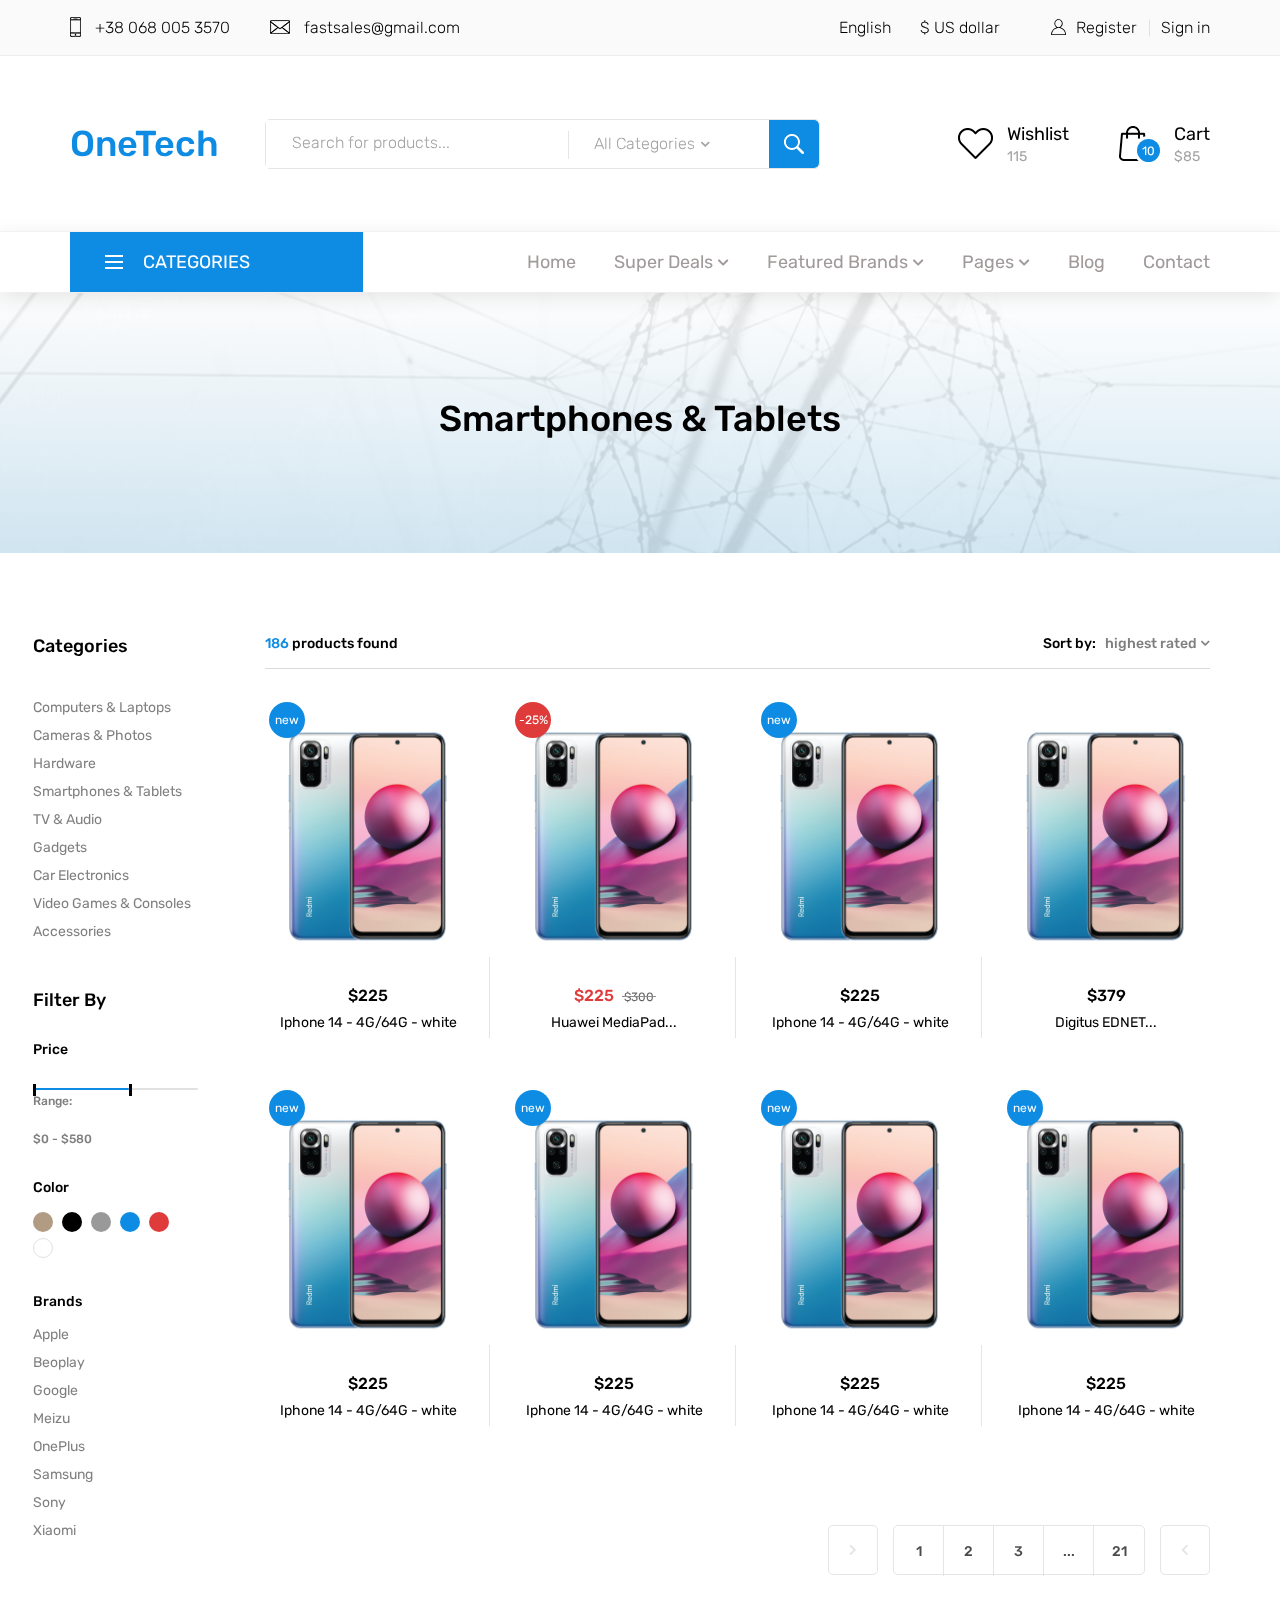
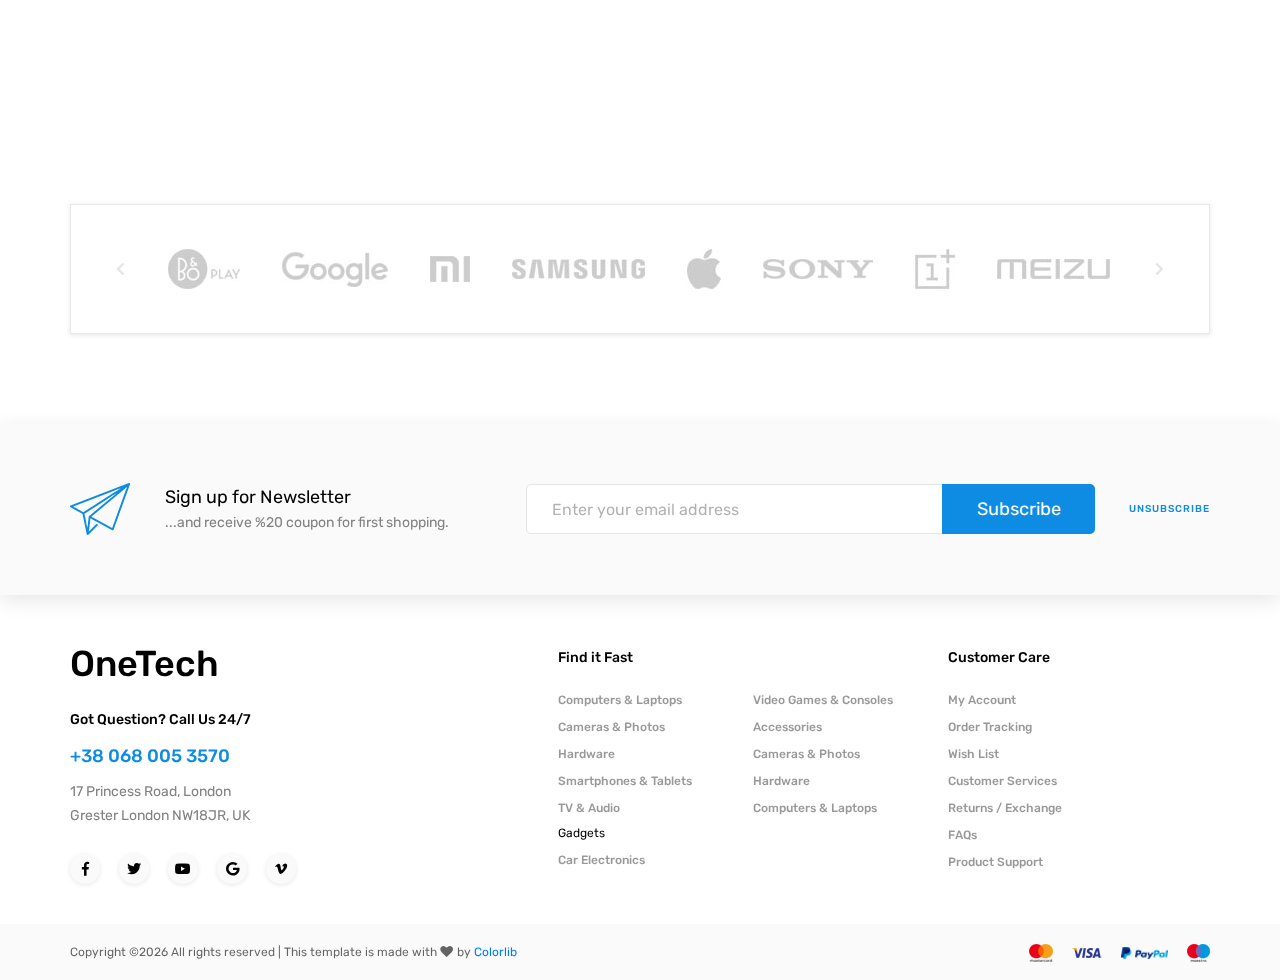
<file: shop.html>
<!DOCTYPE html>
<html lang="en">
<head>
<title>Shop</title>
<meta charset="utf-8">
<meta http-equiv="X-UA-Compatible" content="IE=edge">
<meta name="description" content="OneTech shop project">
<meta name="viewport" content="width=device-width, initial-scale=1">

<link rel="stylesheet" type="text/css" href="styles/bootstrap4/bootstrap.min.css">
<link rel="stylesheet" type="text/css" href="plugins/fontawesome-free-5.0.1/css/fontawesome-all.css">
<link rel="stylesheet" type="text/css" href="plugins/OwlCarousel2-2.2.1/owl.carousel.css">
<link rel="stylesheet" type="text/css" href="plugins/OwlCarousel2-2.2.1/owl.theme.default.css">
<link rel="stylesheet" type="text/css" href="plugins/OwlCarousel2-2.2.1/animate.css">
<link rel="stylesheet" type="text/css" href="plugins/jquery-ui-1.12.1.custom/jquery-ui.css">
<link rel="stylesheet" type="text/css" href="styles/shop_styles.css">
<link rel="stylesheet" type="text/css" href="styles/shop_responsive.css">

</head>

<body>

<div class="super_container">
	
	<!-- Header -->
	
	<header class="header">

		<!-- Top Bar -->

		<div class="top_bar">
			<div class="container">
				<div class="row">
					<div class="col d-flex flex-row">
						<div class="top_bar_contact_item"><div class="top_bar_icon"><img src="images/phone.png" alt=""></div>+38 068 005 3570</div>
						<div class="top_bar_contact_item"><div class="top_bar_icon"><img src="images/mail.png" alt=""></div><a href="mailto:fastsales@gmail.com">fastsales@gmail.com</a></div>
						<div class="top_bar_content ml-auto">
							<div class="top_bar_menu">
								<ul class="standard_dropdown top_bar_dropdown">
									<li>
										<a href="#">English<i class="fas fa-chevron-down"></i></a>
										<ul>
											<li><a href="#">Italian</a></li>
											<li><a href="#">Spanish</a></li>
											<li><a href="#">Japanese</a></li>
										</ul>
									</li>
									<li>
										<a href="#">$ US dollar<i class="fas fa-chevron-down"></i></a>
										<ul>
											<li><a href="#">EUR Euro</a></li>
											<li><a href="#">GBP British Pound</a></li>
											<li><a href="#">JPY Japanese Yen</a></li>
										</ul>
									</li>
								</ul>
							</div>
							<div class="top_bar_user">
								<div class="user_icon"><img src="images/user.svg" alt=""></div>
								<div><a href="#">Register</a></div>
								<div><a href="#">Sign in</a></div>
							</div>
						</div>
					</div>
				</div>
			</div>		
		</div>

		<!-- Header Main -->

		<div class="header_main">
			<div class="container">
				<div class="row">

					<!-- Logo -->
					<div class="col-lg-2 col-sm-3 col-3 order-1">
						<div class="logo_container">
							<div class="logo"><a href="#">OneTech</a></div>
						</div>
					</div>

					<!-- Search -->
					<div class="col-lg-6 col-12 order-lg-2 order-3 text-lg-left text-right">
						<div class="header_search">
							<div class="header_search_content">
								<div class="header_search_form_container">
									<form action="#" class="header_search_form clearfix">
										<input type="search" required="required" class="header_search_input" placeholder="Search for products...">
										<div class="custom_dropdown">
											<div class="custom_dropdown_list">
												<span class="custom_dropdown_placeholder clc">All Categories</span>
												<i class="fas fa-chevron-down"></i>
												<ul class="custom_list clc">
													<li><a class="clc" href="#">All Categories</a></li>
													<li><a class="clc" href="#">Computers</a></li>
													<li><a class="clc" href="#">Laptops</a></li>
													<li><a class="clc" href="#">Cameras</a></li>
													<li><a class="clc" href="#">Hardware</a></li>
													<li><a class="clc" href="#">Smartphones</a></li>
												</ul>
											</div>
										</div>
										<button type="submit" class="header_search_button trans_300" value="Submit"><img src="images/search.png" alt=""></button>
									</form>
								</div>
							</div>
						</div>
					</div>

					<!-- Wishlist -->
					<div class="col-lg-4 col-9 order-lg-3 order-2 text-lg-left text-right">
						<div class="wishlist_cart d-flex flex-row align-items-center justify-content-end">
							<div class="wishlist d-flex flex-row align-items-center justify-content-end">
								<div class="wishlist_icon"><img src="images/heart.png" alt=""></div>
								<div class="wishlist_content">
									<div class="wishlist_text"><a href="#">Wishlist</a></div>
									<div class="wishlist_count">115</div>
								</div>
							</div>

							<!-- Cart -->
							<div class="cart">
								<div class="cart_container d-flex flex-row align-items-center justify-content-end">
									<div class="cart_icon">
										<img src="images/cart.png" alt="">
										<div class="cart_count"><span>10</span></div>
									</div>
									<div class="cart_content">
										<div class="cart_text"><a href="#">Cart</a></div>
										<div class="cart_price">$85</div>
									</div>
								</div>
							</div>
						</div>
					</div>
				</div>
			</div>
		</div>
		
		<!-- Main Navigation -->

		<nav class="main_nav">
			<div class="container">
				<div class="row">
					<div class="col">
						
						<div class="main_nav_content d-flex flex-row">

							<!-- Categories Menu -->

							<div class="cat_menu_container">
								<div class="cat_menu_title d-flex flex-row align-items-center justify-content-start">
									<div class="cat_burger"><span></span><span></span><span></span></div>
									<div class="cat_menu_text">categories</div>
								</div>

								<ul class="cat_menu">
									<li><a href="#">Computers & Laptops <i class="fas fa-chevron-right ml-auto"></i></a></li>
									<li><a href="#">Cameras & Photos<i class="fas fa-chevron-right"></i></a></li>
									<li class="hassubs">
										<a href="#">Hardware<i class="fas fa-chevron-right"></i></a>
										<ul>
											<li class="hassubs">
												<a href="#">Menu Item<i class="fas fa-chevron-right"></i></a>
												<ul>
													<li><a href="#">Menu Item<i class="fas fa-chevron-right"></i></a></li>
													<li><a href="#">Menu Item<i class="fas fa-chevron-right"></i></a></li>
													<li><a href="#">Menu Item<i class="fas fa-chevron-right"></i></a></li>
													<li><a href="#">Menu Item<i class="fas fa-chevron-right"></i></a></li>
												</ul>
											</li>
											<li><a href="#">Menu Item<i class="fas fa-chevron-right"></i></a></li>
											<li><a href="#">Menu Item<i class="fas fa-chevron-right"></i></a></li>
											<li><a href="#">Menu Item<i class="fas fa-chevron-right"></i></a></li>
										</ul>
									</li>
									<li><a href="#">Smartphones & Tablets<i class="fas fa-chevron-right"></i></a></li>
									<li><a href="#">TV & Audio<i class="fas fa-chevron-right"></i></a></li>
									<li><a href="#">Gadgets<i class="fas fa-chevron-right"></i></a></li>
									<li><a href="#">Car Electronics<i class="fas fa-chevron-right"></i></a></li>
									<li><a href="#">Video Games & Consoles<i class="fas fa-chevron-right"></i></a></li>
									<li><a href="#">Accessories<i class="fas fa-chevron-right"></i></a></li>
								</ul>
							</div>

							<!-- Main Nav Menu -->

							<div class="main_nav_menu ml-auto">
								<ul class="standard_dropdown main_nav_dropdown">
									<li><a href="#">Home<i class="fas fa-chevron-down"></i></a></li>
									<li class="hassubs">
										<a href="#">Super Deals<i class="fas fa-chevron-down"></i></a>
										<ul>
											<li>
												<a href="#">Menu Item<i class="fas fa-chevron-down"></i></a>
												<ul>
													<li><a href="#">Menu Item<i class="fas fa-chevron-down"></i></a></li>
													<li><a href="#">Menu Item<i class="fas fa-chevron-down"></i></a></li>
													<li><a href="#">Menu Item<i class="fas fa-chevron-down"></i></a></li>
												</ul>
											</li>
											<li><a href="#">Menu Item<i class="fas fa-chevron-down"></i></a></li>
											<li><a href="#">Menu Item<i class="fas fa-chevron-down"></i></a></li>
											<li><a href="#">Menu Item<i class="fas fa-chevron-down"></i></a></li>
										</ul>
									</li>
									<li class="hassubs">
										<a href="#">Featured Brands<i class="fas fa-chevron-down"></i></a>
										<ul>
											<li>
												<a href="#">Menu Item<i class="fas fa-chevron-down"></i></a>
												<ul>
													<li><a href="#">Menu Item<i class="fas fa-chevron-down"></i></a></li>
													<li><a href="#">Menu Item<i class="fas fa-chevron-down"></i></a></li>
													<li><a href="#">Menu Item<i class="fas fa-chevron-down"></i></a></li>
												</ul>
											</li>
											<li><a href="#">Menu Item<i class="fas fa-chevron-down"></i></a></li>
											<li><a href="#">Menu Item<i class="fas fa-chevron-down"></i></a></li>
											<li><a href="#">Menu Item<i class="fas fa-chevron-down"></i></a></li>
										</ul>
									</li>
									<li class="hassubs">
										<a href="#">Pages<i class="fas fa-chevron-down"></i></a>
										<ul>
											<li><a href="shop.html">Shop<i class="fas fa-chevron-down"></i></a></li>
											<li><a href="product.html">Product<i class="fas fa-chevron-down"></i></a></li>
											<li><a href="blog.html">Blog<i class="fas fa-chevron-down"></i></a></li>
											<li><a href="blog_single.html">Blog Post<i class="fas fa-chevron-down"></i></a></li>
											<li><a href="regular.html">Regular Post<i class="fas fa-chevron-down"></i></a></li>
											<li><a href="cart.html">Cart<i class="fas fa-chevron-down"></i></a></li>
											<li><a href="contact.html">Contact<i class="fas fa-chevron-down"></i></a></li>
										</ul>
									</li>
									<li><a href="blog.html">Blog<i class="fas fa-chevron-down"></i></a></li>
									<li><a href="contact.html">Contact<i class="fas fa-chevron-down"></i></a></li>
								</ul>
							</div>

							<!-- Menu Trigger -->

							<div class="menu_trigger_container ml-auto">
								<div class="menu_trigger d-flex flex-row align-items-center justify-content-end">
									<div class="menu_burger">
										<div class="menu_trigger_text">menu</div>
										<div class="cat_burger menu_burger_inner"><span></span><span></span><span></span></div>
									</div>
								</div>
							</div>

						</div>
					</div>
				</div>
			</div>
		</nav>
		
		<!-- Menu -->

		<div class="page_menu">
			<div class="container">
				<div class="row">
					<div class="col">
						
						<div class="page_menu_content">
							
							<div class="page_menu_search">
								<form action="#">
									<input type="search" required="required" class="page_menu_search_input" placeholder="Search for products...">
								</form>
							</div>
							<ul class="page_menu_nav">
								<li class="page_menu_item has-children">
									<a href="#">Language<i class="fa fa-angle-down"></i></a>
									<ul class="page_menu_selection">
										<li><a href="#">English<i class="fa fa-angle-down"></i></a></li>
										<li><a href="#">Italian<i class="fa fa-angle-down"></i></a></li>
										<li><a href="#">Spanish<i class="fa fa-angle-down"></i></a></li>
										<li><a href="#">Japanese<i class="fa fa-angle-down"></i></a></li>
									</ul>
								</li>
								<li class="page_menu_item has-children">
									<a href="#">Currency<i class="fa fa-angle-down"></i></a>
									<ul class="page_menu_selection">
										<li><a href="#">US Dollar<i class="fa fa-angle-down"></i></a></li>
										<li><a href="#">EUR Euro<i class="fa fa-angle-down"></i></a></li>
										<li><a href="#">GBP British Pound<i class="fa fa-angle-down"></i></a></li>
										<li><a href="#">JPY Japanese Yen<i class="fa fa-angle-down"></i></a></li>
									</ul>
								</li>
								<li class="page_menu_item">
									<a href="#">Home<i class="fa fa-angle-down"></i></a>
								</li>
								<li class="page_menu_item has-children">
									<a href="#">Super Deals<i class="fa fa-angle-down"></i></a>
									<ul class="page_menu_selection">
										<li><a href="#">Super Deals<i class="fa fa-angle-down"></i></a></li>
										<li class="page_menu_item has-children">
											<a href="#">Menu Item<i class="fa fa-angle-down"></i></a>
											<ul class="page_menu_selection">
												<li><a href="#">Menu Item<i class="fa fa-angle-down"></i></a></li>
												<li><a href="#">Menu Item<i class="fa fa-angle-down"></i></a></li>
												<li><a href="#">Menu Item<i class="fa fa-angle-down"></i></a></li>
												<li><a href="#">Menu Item<i class="fa fa-angle-down"></i></a></li>
											</ul>
										</li>
										<li><a href="#">Menu Item<i class="fa fa-angle-down"></i></a></li>
										<li><a href="#">Menu Item<i class="fa fa-angle-down"></i></a></li>
										<li><a href="#">Menu Item<i class="fa fa-angle-down"></i></a></li>
									</ul>
								</li>
								<li class="page_menu_item has-children">
									<a href="#">Featured Brands<i class="fa fa-angle-down"></i></a>
									<ul class="page_menu_selection">
										<li><a href="#">Featured Brands<i class="fa fa-angle-down"></i></a></li>
										<li><a href="#">Menu Item<i class="fa fa-angle-down"></i></a></li>
										<li><a href="#">Menu Item<i class="fa fa-angle-down"></i></a></li>
										<li><a href="#">Menu Item<i class="fa fa-angle-down"></i></a></li>
									</ul>
								</li>
								<li class="page_menu_item has-children">
									<a href="#">Trending Styles<i class="fa fa-angle-down"></i></a>
									<ul class="page_menu_selection">
										<li><a href="#">Trending Styles<i class="fa fa-angle-down"></i></a></li>
										<li><a href="#">Menu Item<i class="fa fa-angle-down"></i></a></li>
										<li><a href="#">Menu Item<i class="fa fa-angle-down"></i></a></li>
										<li><a href="#">Menu Item<i class="fa fa-angle-down"></i></a></li>
									</ul>
								</li>
								<li class="page_menu_item"><a href="blog.html">blog<i class="fa fa-angle-down"></i></a></li>
								<li class="page_menu_item"><a href="contact.html">contact<i class="fa fa-angle-down"></i></a></li>
							</ul>
							
							<div class="menu_contact">
								<div class="menu_contact_item"><div class="menu_contact_icon"><img src="images/phone_white.png" alt=""></div>+38 068 005 3570</div>
								<div class="menu_contact_item"><div class="menu_contact_icon"><img src="images/mail_white.png" alt=""></div><a href="mailto:fastsales@gmail.com">fastsales@gmail.com</a></div>
							</div>
						</div>
					</div>
				</div>
			</div>
		</div>

	</header>
	
	<!-- Home -->
	<div class="home">
		<div class="home_background parallax-window" data-parallax="scroll" data-image-src="images/shop_background.jpg"></div>
		<div class="home_overlay"></div>
		<div class="home_content d-flex flex-column align-items-center justify-content-center">
			<h2 class="home_title">Smartphones & Tablets</h2>
		</div>
	</div>

	<!-- Shop -->
	<div class="shop">
		<div class="container">
			<div class="row">
				<div class="col-lg-2">

					<!-- Shop Sidebar -->
					<div class="shop_sidebar">
						<div class="sidebar_section">
							<div class="sidebar_title">Categories</div>
							<ul class="sidebar_categories">
								<li><a href="#">Computers & Laptops</a></li>
								<li><a href="#">Cameras & Photos</a></li>
								<li><a href="#">Hardware</a></li>
								<li><a href="#">Smartphones & Tablets</a></li>
								<li><a href="#">TV & Audio</a></li>
								<li><a href="#">Gadgets</a></li>
								<li><a href="#">Car Electronics</a></li>
								<li><a href="#">Video Games & Consoles</a></li>
								<li><a href="#">Accessories</a></li>
							</ul>
						</div>
						<div class="sidebar_section filter_by_section">
							<div class="sidebar_title">Filter By</div>
							<div class="sidebar_subtitle">Price</div>
							<div class="filter_price">
								<div id="slider-range" class="slider_range"></div>
								<p>Range: </p>
								<p><input type="text" id="amount" class="amount" readonly style="border:0; font-weight:bold;"></p>
							</div>
						</div>
						<div class="sidebar_section">
							<div class="sidebar_subtitle color_subtitle">Color</div>
							<ul class="colors_list">
								<li class="color"><a href="#" style="background: #b19c83;"></a></li>
								<li class="color"><a href="#" style="background: #000000;"></a></li>
								<li class="color"><a href="#" style="background: #999999;"></a></li>
								<li class="color"><a href="#" style="background: #0e8ce4;"></a></li>
								<li class="color"><a href="#" style="background: #df3b3b;"></a></li>
								<li class="color"><a href="#" style="background: #ffffff; border: solid 1px #e1e1e1;"></a></li>
							</ul>
						</div>
						<div class="sidebar_section">
							<div class="sidebar_subtitle brands_subtitle">Brands</div>
							<ul class="brands_list">
								<li class="brand"><a href="#">Apple</a></li>
								<li class="brand"><a href="#">Beoplay</a></li>
								<li class="brand"><a href="#">Google</a></li>
								<li class="brand"><a href="#">Meizu</a></li>
								<li class="brand"><a href="#">OnePlus</a></li>
								<li class="brand"><a href="#">Samsung</a></li>
								<li class="brand"><a href="#">Sony</a></li>
								<li class="brand"><a href="#">Xiaomi</a></li>
							</ul>
						</div>
					</div>

				</div>

				<div class="col-lg-10">
					
					<!-- Shop Content -->
					<div class="shop_content">
						<div class="shop_bar clearfix">
							<div class="shop_product_count"><span>186</span> products found</div>
							<div class="shop_sorting">
								<span>Sort by:</span>
								<ul>
									<li>
										<span class="sorting_text">highest rated<i class="fas fa-chevron-down"></span></i>
										<ul>
											<li class="shop_sorting_button" data-isotope-option='{ "sortBy": "original-order" }'>highest rated</li>
											<li class="shop_sorting_button" data-isotope-option='{ "sortBy": "name" }'>name</li>
											<li class="shop_sorting_button"data-isotope-option='{ "sortBy": "price" }'>price</li>
										</ul>
									</li>
								</ul>
							</div>
						</div>

						<div class="product_grid">
							<div class="product_grid_border"></div>

							<!-- Product Item 1-->
							<div class="product_item is_new">
								<div class="product_border"></div>
								<div class="product_image d-flex flex-column align-items-center justify-content-center">
									<img src="images/aaa.png" alt="">
								</div>
								<div class="product_content">
									<div class="product_price">$225</div>
									<div class="product_name">
										<div>
											<a href="#" tabindex="0">Iphone 14 - 4G/64G - white</a>
										</div>
									</div>
								</div>
								<div class="product_fav"><i class="fas fa-heart"></i></div>
								<ul class="product_marks">
									<li class="product_mark product_discount">-25%</li>
									<li class="product_mark product_new">new</li>
								</ul>
							</div>

							<!-- Product Item 2-->
							<div class="product_item discount">
								<div class="product_border"></div>
								<div class="product_image d-flex flex-column align-items-center justify-content-center">
									<img src="images/aaa.png" alt="">
								</div>
								<div class="product_content">
									<div class="product_price">$225<span>$300</span></div>
									<div class="product_name"><div><a href="#" tabindex="0">Huawei MediaPad...</a></div></div>
								</div>
								<div class="product_fav"><i class="fas fa-heart"></i></div>
								<ul class="product_marks">
									<li class="product_mark product_discount">-25%</li>
									<li class="product_mark product_new">new</li>
								</ul>
							</div>

							<!-- Product Item 3-->
							<div class="product_item is_new">
								<div class="product_border"></div>
								<div class="product_image d-flex flex-column align-items-center justify-content-center">
									<img src="images/aaa.png" alt="">
								</div>
								<div class="product_content">
									<div class="product_price">$225</div>
									<div class="product_name"><div><a href="#" tabindex="0">Iphone 14 - 4G/64G - white</a></div></div>
								</div>
								<div class="product_fav"><i class="fas fa-heart"></i></div>
								<ul class="product_marks">
									<li class="product_mark product_discount">-25%</li>
									<li class="product_mark product_new">new</li>
								</ul>
							</div>

							<!-- Product Item 4-->
							<div class="product_item">
								<div class="product_border"></div>
								<div class="product_image d-flex flex-column align-items-center justify-content-center">
									<img src="images/aaa.png" alt="">
								</div>
								<div class="product_content">
									<div class="product_price">$379</div>
									<div class="product_name"><div><a href="#" tabindex="0">Digitus EDNET...</a></div></div>
								</div>
								<div class="product_fav"><i class="fas fa-heart"></i></div>
								<ul class="product_marks">
									<li class="product_mark product_discount">-25%</li>
									<li class="product_mark product_new">new</li>
								</ul>
							</div>

							<!-- Product Item 5-->
							<div class="product_item is_new">
								<div class="product_border"></div>
								<div class="product_image d-flex flex-column align-items-center justify-content-center">
									<img src="images/aaa.png" alt="">
								</div>
								<div class="product_content">
									<div class="product_price">$225</div>
									<div class="product_name"><div><a href="#" tabindex="0">Iphone 14 - 4G/64G - white</a></div></div>
								</div>
								<div class="product_fav"><i class="fas fa-heart"></i></div>
								<ul class="product_marks">
									<li class="product_mark product_discount">-25%</li>
									<li class="product_mark product_new">new</li>
								</ul>
							</div>

							<!-- Product Item 6-->
							<div class="product_item is_new">
								<div class="product_border"></div>
								<div class="product_image d-flex flex-column align-items-center justify-content-center">
									<img src="images/aaa.png" alt="">
								</div>
								<div class="product_content">
									<div class="product_price">$225</div>
									<div class="product_name"><div><a href="#" tabindex="0">Iphone 14 - 4G/64G - white</a></div></div>
								</div>
								<div class="product_fav"><i class="fas fa-heart"></i></div>
								<ul class="product_marks">
									<li class="product_mark product_discount">-25%</li>
									<li class="product_mark product_new">new</li>
								</ul>
							</div>

							<!-- Product Item 7-->
							<div class="product_item is_new">
								<div class="product_border"></div>
								<div class="product_image d-flex flex-column align-items-center justify-content-center">
									<img src="images/aaa.png" alt="">
								</div>
								<div class="product_content">
									<div class="product_price">$225</div>
									<div class="product_name"><div><a href="#" tabindex="0">Iphone 14 - 4G/64G - white</a></div></div>
								</div>
								<div class="product_fav"><i class="fas fa-heart"></i></div>
								<ul class="product_marks">
									<li class="product_mark product_discount">-25%</li>
									<li class="product_mark product_new">new</li>
								</ul>
							</div>

							<!-- Product Item 8-->
							<div class="product_item is_new">
								<div class="product_border"></div>
								<div class="product_image d-flex flex-column align-items-center justify-content-center">
									<img src="images/aaa.png" alt="">
								</div>
								<div class="product_content">
									<div class="product_price">$225</div>
									<div class="product_name"><div><a href="#" tabindex="0">Iphone 14 - 4G/64G - white</a></div></div>
								</div>
								<div class="product_fav"><i class="fas fa-heart"></i></div>
								<ul class="product_marks">
									<li class="product_mark product_discount">-25%</li>
									<li class="product_mark product_new">new</li>
								</ul>
							</div>
						</div>

						<!-- Shop Page Navigation -->
						<div class="shop_page_nav d-flex flex-row-reverse">
							<div class="page_prev d-flex flex-column align-items-center justify-content-center"><i class="fas fa-chevron-left"></i></div>
							<ul class="page_nav d-flex flex-row">
								<li><a href="#">1</a></li>
								<li><a href="#">2</a></li>
								<li><a href="#">3</a></li>
								<li><a href="#">...</a></li>
								<li><a href="#">21</a></li>
							</ul>
							<div class="page_next d-flex flex-column align-items-center justify-content-center"><i class="fas fa-chevron-right"></i></div>
						</div>

					</div>

				</div>
			</div>
		</div>
	</div>

	<!-- Brands -->
	<div class="brands">
		<div class="container">
			<div class="row">
				<div class="col">
					<div class="brands_slider_container">
						
						<!-- Brands Slider -->

						<div class="owl-carousel owl-theme brands_slider">
							
							<div class="owl-item"><div class="brands_item d-flex flex-column justify-content-center"><img src="images/brands_1.jpg" alt=""></div></div>
							<div class="owl-item"><div class="brands_item d-flex flex-column justify-content-center"><img src="images/brands_2.jpg" alt=""></div></div>
							<div class="owl-item"><div class="brands_item d-flex flex-column justify-content-center"><img src="images/brands_3.jpg" alt=""></div></div>
							<div class="owl-item"><div class="brands_item d-flex flex-column justify-content-center"><img src="images/brands_4.jpg" alt=""></div></div>
							<div class="owl-item"><div class="brands_item d-flex flex-column justify-content-center"><img src="images/brands_5.jpg" alt=""></div></div>
							<div class="owl-item"><div class="brands_item d-flex flex-column justify-content-center"><img src="images/brands_6.jpg" alt=""></div></div>
							<div class="owl-item"><div class="brands_item d-flex flex-column justify-content-center"><img src="images/brands_7.jpg" alt=""></div></div>
							<div class="owl-item"><div class="brands_item d-flex flex-column justify-content-center"><img src="images/brands_8.jpg" alt=""></div></div>

						</div>
						
						<!-- Brands Slider Navigation -->
						<div class="brands_nav brands_prev"><i class="fas fa-chevron-left"></i></div>
						<div class="brands_nav brands_next"><i class="fas fa-chevron-right"></i></div>

					</div>
				</div>
			</div>
		</div>
	</div>

	<!-- Newsletter -->
	<div class="newsletter">
		<div class="container">
			<div class="row">
				<div class="col">
					<div class="newsletter_container d-flex flex-lg-row flex-column align-items-lg-center align-items-center justify-content-lg-start justify-content-center">
						<div class="newsletter_title_container">
							<div class="newsletter_icon"><img src="images/send.png" alt=""></div>
							<div class="newsletter_title">Sign up for Newsletter</div>
							<div class="newsletter_text"><p>...and receive %20 coupon for first shopping.</p></div>
						</div>
						<div class="newsletter_content clearfix">
							<form action="#" class="newsletter_form">
								<input type="email" class="newsletter_input" required="required" placeholder="Enter your email address">
								<button class="newsletter_button">Subscribe</button>
							</form>
							<div class="newsletter_unsubscribe_link"><a href="#">unsubscribe</a></div>
						</div>
					</div>
				</div>
			</div>
		</div>
	</div>

	<!-- Footer -->
	<footer class="footer">
		<div class="container">
			<div class="row">

				<div class="col-lg-3 footer_col">
					<div class="footer_column footer_contact">
						<div class="logo_container">
							<div class="logo"><a href="#">OneTech</a></div>
						</div>
						<div class="footer_title">Got Question? Call Us 24/7</div>
						<div class="footer_phone">+38 068 005 3570</div>
						<div class="footer_contact_text">
							<p>17 Princess Road, London</p>
							<p>Grester London NW18JR, UK</p>
						</div>
						<div class="footer_social">
							<ul>
								<li><a href="#"><i class="fab fa-facebook-f"></i></a></li>
								<li><a href="#"><i class="fab fa-twitter"></i></a></li>
								<li><a href="#"><i class="fab fa-youtube"></i></a></li>
								<li><a href="#"><i class="fab fa-google"></i></a></li>
								<li><a href="#"><i class="fab fa-vimeo-v"></i></a></li>
							</ul>
						</div>
					</div>
				</div>

				<div class="col-lg-2 offset-lg-2">
					<div class="footer_column">
						<div class="footer_title">Find it Fast</div>
						<ul class="footer_list">
							<li><a href="#">Computers & Laptops</a></li>
							<li><a href="#">Cameras & Photos</a></li>
							<li><a href="#">Hardware</a></li>
							<li><a href="#">Smartphones & Tablets</a></li>
							<li><a href="#">TV & Audio</a></li>
						</ul>
						<div class="footer_subtitle">Gadgets</div>
						<ul class="footer_list">
							<li><a href="#">Car Electronics</a></li>
						</ul>
					</div>
				</div>

				<div class="col-lg-2">
					<div class="footer_column">
						<ul class="footer_list footer_list_2">
							<li><a href="#">Video Games & Consoles</a></li>
							<li><a href="#">Accessories</a></li>
							<li><a href="#">Cameras & Photos</a></li>
							<li><a href="#">Hardware</a></li>
							<li><a href="#">Computers & Laptops</a></li>
						</ul>
					</div>
				</div>

				<div class="col-lg-2">
					<div class="footer_column">
						<div class="footer_title">Customer Care</div>
						<ul class="footer_list">
							<li><a href="#">My Account</a></li>
							<li><a href="#">Order Tracking</a></li>
							<li><a href="#">Wish List</a></li>
							<li><a href="#">Customer Services</a></li>
							<li><a href="#">Returns / Exchange</a></li>
							<li><a href="#">FAQs</a></li>
							<li><a href="#">Product Support</a></li>
						</ul>
					</div>
				</div>

			</div>
		</div>
	</footer>

	<!-- Copyright -->
	<div class="copyright">
		<div class="container">
			<div class="row">
				<div class="col">
					
					<div class="copyright_container d-flex flex-sm-row flex-column align-items-center justify-content-start">
						<div class="copyright_content"><!-- Link back to Colorlib can't be removed. Template is licensed under CC BY 3.0. -->
							Copyright &copy;<script>document.write(new Date().getFullYear());</script> All rights reserved | This template is made with <i class="fa fa-heart" aria-hidden="true"></i> by <a href="https://colorlib.com" target="_blank">Colorlib</a>
							<!-- Link back to Colorlib can't be removed. Template is licensed under CC BY 3.0. -->
						</div>
						<div class="logos ml-sm-auto">
							<ul class="logos_list">
								<li><a href="#"><img src="images/logos_1.png" alt=""></a></li>
								<li><a href="#"><img src="images/logos_2.png" alt=""></a></li>
								<li><a href="#"><img src="images/logos_3.png" alt=""></a></li>
								<li><a href="#"><img src="images/logos_4.png" alt=""></a></li>
							</ul>
						</div>
					</div>
				</div>
			</div>
		</div>
	</div>
</div>

<script src="js/jquery-3.3.1.min.js"></script>

<script src="styles/bootstrap4/popper.js"></script>
<script src="styles/bootstrap4/bootstrap.min.js"></script>

<script src="plugins/greensock/TweenMax.min.js"></script>
<script src="plugins/greensock/TimelineMax.min.js"></script>

<script src="plugins/scrollmagic/ScrollMagic.min.js"></script>
<script src="plugins/greensock/animation.gsap.min.js"></script>
<script src="plugins/greensock/ScrollToPlugin.min.js"></script>

<script src="plugins/OwlCarousel2-2.2.1/owl.carousel.js"></script>

<script src="plugins/easing/easing.js"></script>
<script src="plugins/Isotope/isotope.pkgd.min.js"></script>
<script src="plugins/jquery-ui-1.12.1.custom/jquery-ui.js"></script>
<script src="plugins/parallax-js-master/parallax.min.js"></script>
<script src="js/shop_custom.js"></script>
</body>

</html>
</file>
<file: styles/main_styles.css>
@charset "utf-8";
/* CSS Document */

/******************************

[Table of Contents]

1. Fonts
2. Body and some general stuff
3. Header
	3.1 Top Bar
	3.2 Header Main
	3.3 Main Navigation
	3.4 Page Menu
4. Banner
5. Characteristics
6. Deals of the week
	6.1 Deals
	6.2 Featured
7. Popular Categories
8. Banner 2
9. Hot New Arrivals
10. Hot Best Sellers
11. Adverts
12. Trends
13. Latest Reviews
14. Recently Viewed
15. Brands
16. Newsletter
17. Footer


******************************/

/***********
1. Fonts
***********/

@import url('https://fonts.googleapis.com/css?family=Montserrat:300,400,500,600,700,800,900|Rubik:300,400,500,700,900');

/*********************************
2. Body and some general stuff
*********************************/

*
{
	margin: 0;
	padding: 0;
	-webkit-font-smoothing: antialiased;
	-webkit-text-shadow: rgba(0,0,0,.01) 0 0 1px;
	text-shadow: rgba(0,0,0,.01) 0 0 1px;
}
body
{
	font-family: 'Rubik', sans-serif;
	font-size: 14px;
	font-weight: 400;
	background: #FFFFFF;
	color: #000000;
}
div
{
	display: block;
	position: relative;
	-webkit-box-sizing: border-box;
    -moz-box-sizing: border-box;
    box-sizing: border-box;
}
ul
{
	list-style: none;
	margin-bottom: 0px;
}
p
{
	font-family: 'Rubik', sans-serif;
	font-size: 14px;
	line-height: 1.7;
	font-weight: 400;
	color: #828282;
	-webkit-font-smoothing: antialiased;
	-webkit-text-shadow: rgba(0,0,0,.01) 0 0 1px;
	text-shadow: rgba(0,0,0,.01) 0 0 1px;
}
p a
{
	display: inline;
	position: relative;
	color: inherit;
	border-bottom: solid 1px #ffa07f;
	-webkit-transition: all 200ms ease;
	-moz-transition: all 200ms ease;
	-ms-transition: all 200ms ease;
	-o-transition: all 200ms ease;
	transition: all 200ms ease;
}
a, a:hover, a:visited, a:active, a:link
{
	text-decoration: none;
	-webkit-font-smoothing: antialiased;
	-webkit-text-shadow: rgba(0,0,0,.01) 0 0 1px;
	text-shadow: rgba(0,0,0,.01) 0 0 1px;
}
p a:active
{
	position: relative;
	color: #FF6347;
}
p a:hover
{
	color: #FFFFFF;
	background: #ffa07f;
}
p a:hover::after
{
	opacity: 0.2;
}
::selection
{
	
}
p::selection
{
	
}
h1{font-size: 48px;}
h2{font-size: 36px;}
h3{font-size: 24px;}
h4{font-size: 18px;}
h5{font-size: 14px;}
h1, h2, h3, h4, h5, h6
{
	font-family: 'Rubik', sans-serif;
	font-weight: 500;
	-webkit-font-smoothing: antialiased;
	-webkit-text-shadow: rgba(0,0,0,.01) 0 0 1px;
	text-shadow: rgba(0,0,0,.01) 0 0 1px;
}
h1::selection, 
h2::selection, 
h3::selection, 
h4::selection, 
h5::selection, 
h6::selection
{
	
}
.form-control
{
	color: #db5246;
}
section
{
	display: block;
	position: relative;
	box-sizing: border-box;
}
.clear
{
	clear: both;
}
.clearfix::before, .clearfix::after
{
	content: "";
	display: table;
}
.clearfix::after
{
	clear: both;
}
.clearfix
{
	zoom: 1;
}
.float_left
{
	float: left;
}
.float_right
{
	float: right;
}
.trans_200
{
	-webkit-transition: all 200ms ease;
	-moz-transition: all 200ms ease;
	-ms-transition: all 200ms ease;
	-o-transition: all 200ms ease;
	transition: all 200ms ease;
}
.trans_300
{
	-webkit-transition: all 300ms ease;
	-moz-transition: all 300ms ease;
	-ms-transition: all 300ms ease;
	-o-transition: all 300ms ease;
	transition: all 300ms ease;
}
.trans_400
{
	-webkit-transition: all 400ms ease;
	-moz-transition: all 400ms ease;
	-ms-transition: all 400ms ease;
	-o-transition: all 400ms ease;
	transition: all 400ms ease;
}
.trans_500
{
	-webkit-transition: all 500ms ease;
	-moz-transition: all 500ms ease;
	-ms-transition: all 500ms ease;
	-o-transition: all 500ms ease;
	transition: all 500ms ease;
}
.fill_height
{
	height: 100%;
}
.super_container
{
	width: 100%;
	overflow: hidden;
}
.prlx_parent
{
	overflow: hidden;
}
.prlx
{
	height: 130% !important;
}
.nopadding
{
	padding: 0px !important;
}
.button
{
	display: inline-block;
	background: #0e8ce4;
	border-radius: 5px;
	height: 48px;
	-webkit-transition: all 200ms ease;
	-moz-transition: all 200ms ease;
	-ms-transition: all 200ms ease;
	-o-transition: all 200ms ease;
	transition: all 200ms ease;
}
.button a
{
	display: block;
	font-size: 18px;
	font-weight: 400;
	line-height: 48px;
	color: #FFFFFF;
	padding-left: 35px;
	padding-right: 35px;
}
.button:hover
{
	opacity: 0.8;
}

/*********************************
3. Header
*********************************/

.header
{
	position: relative;
	width: 100%;
	z-index: 10;
}

/*********************************
3.1 Top Bar
*********************************/

.top_bar
{
	width: 100%;
	height: 56px;
	background: #fafafa;
	border-bottom: solid 1px rgba(0,0,0,0.05);
	z-index: 2;
}
.header.scrolled .top_bar
{
	display: none;
}
.top_bar_contact
{
	display: inline-block;
}
.top_bar_contact_item
{
	font-size: 16px;
	font-weight: 300;
	line-height: 56px;
	margin-right: 40px;
}
.top_bar_contact_item:not(:first-child)
{
	margin-right: 0px;
}
.top_bar_contact_item a
{
	font-size: 16px;
	font-weight: 300;
	line-height: 56px;
	color: #000;
	-webkit-transition: all 200ms ease;
	-moz-transition: all 200ms ease;
	-ms-transition: all 200ms ease;
	-o-transition: all 200ms ease;
	transition: all 200ms ease;
}
.top_bar_contact_item a:hover
{
	color: #8a8a8a;
}
.top_bar_contact_item:last-child
{
	margin-right: 0px;
}
.top_bar_icon
{
	display: inline-block;
	margin-right: 14px;
	-webkit-transform: translateY(-2px);
	-moz-transform: translateY(-2px);
	-ms-transform: translateY(-2px);
	-o-transform: translateY(-2px);
	transform: translateY(-2px);
}
.top_bar_menu
{
	display: inline-block;
}

.top_bar_dropdown li
{
	padding-left: 13px;
	padding-right: 13px;
}
.standard_dropdown li
{
	display: inline-block;
	position: relative;
	height: 56px;
}
.standard_dropdown li li
{
	display: block;
	width: 100%;
}
.standard_dropdown li li a
{
	display: block;
	width: 100%;
	border-bottom: solid 1px #f2f2f2;
	font-size: 16px;
}
.standard_dropdown li:last-child a
{
	border-bottom: none;
}
.standard_dropdown li.hassubs > a i
{
	display: inline-block;
	margin-left: 5px;
}
.standard_dropdown li a
{
	display: block;
	position: relative;
	font-size: 16px;
	font-weight: 300;
	color: #000000;
	line-height: 56px;
	white-space: nowrap;
	-webkit-transition: all 200ms ease;
	-moz-transition: all 200ms ease;
	-ms-transition: all 200ms ease;
	-o-transition: all 200ms ease;
	transition: all 200ms ease;
}
.standard_dropdown li a:hover
{
	color: #0e8ce4;
}
.standard_dropdown li a i
{
	display: none;
	-webkit-transform: translateY(-1px);
	-moz-transform: translateY(-1px);
	-ms-transform: translateY(-1px);
	-o-transform: translateY(-1px);
	transform: translateY(-1px);
	font-size: 12px;
}
.standard_dropdown li ul
{
	display: block;
	position: absolute;
	top: 120%;
	left: 0;
	width: auto;
	visibility: hidden;
	opacity: 0;
	background: #FFFFFF;
	box-shadow: 0px 10px 25px rgba(0,0,0,0.1);
	-webkit-transition: opacity 0.3s ease;
	-moz-transition: opacity 0.3s ease;
	-ms-transition: opacity 0.3s ease;
	-o-transition: opacity 0.3s ease;
	transition: all 0.3s ease;
	z-index: 1;
}
.standard_dropdown li:hover > ul
{
	top: 100%;
	visibility: visible;
	opacity: 1;
}
.standard_dropdown ul ul
{
	left: 100%;
	top: 0 !important;
}
.top_bar_user
{
	display: inline-block;
	margin-left: 35px;
}
.user_icon
{
	display: inline-block;
	margin-right: 7px;
	-webkit-transform: translateY(-2px);
	-moz-transform: translateY(-2px);
	-ms-transform: translateY(-2px);
	-o-transform: translateY(-2px);
	transform: translateY(-2px);
	width: 15px;
}
.user_icon img
{
	width: 100%;
}
.top_bar_user div
{
	display: inline-block;
}
.top_bar_user div:nth-child(2)
{
	margin-right: 21px;
}
.top_bar_user div:nth-child(2)::after
{
	display: block;
	position: absolute;
	top: 50%;
	-webkit-transform: translateY(-50%);
	-moz-transform: translateY(-50%);
	-ms-transform: translateY(-50%);
	-o-transform: translateY(-50%);
	transform: translateY(-50%);
	right: -13px;
	width: 1px;
	height: 17px;
	background: rgba(0,0,0,0.1);
	content: '';
}
.top_bar_user a
{
	font-size: 16px;
	font-weight: 300;
	line-height: 56px;
	color: #000;
	-webkit-transition: all 200ms ease;
	-moz-transition: all 200ms ease;
	-ms-transition: all 200ms ease;
	-o-transition: all 200ms ease;
	transition: all 200ms ease;
}
.top_bar_user a:hover
{
	color: #8a8a8a;
}

/*********************************
3.2 Header Main
*********************************/

.header_main
{
	z-index: 1;
}
.header.scrolled .header_main
{
	display: none;
}
.header_main_item
{
	top: 50%;
	-webkit-transform: translateY(-50%);
	-moz-transform: translateY(-50%);
	-ms-transform: translateY(-50%);
	-o-transform: translateY(-50%);
	transform: translateY(-50%);
}
.logo_container
{
	height: 175px;
}
.logo
{
	top: 50%;
	-webkit-transform: translateY(-50%);
	-moz-transform: translateY(-50%);
	-ms-transform: translateY(-50%);
	-o-transform: translateY(-50%);
	transform: translateY(-50%);
}
.logo a
{
	font-size: 36px;
	font-weight: 500;
	color: #0e8ce4;
}
.header_search
{
	height: 175px;
}
.header_search_content
{
	top: 50%;
	-webkit-transform: translateY(-50%);
	-moz-transform: translateY(-50%);
	-ms-transform: translateY(-50%);
	-o-transform: translateY(-50%);
	transform: translateY(-50%);
}
.header_search_form_container
{
	width: 100%;
	height: 50px;
	border: solid 1px #e5e5e5;
	border-radius: 5px;
}
.header_search_form
{
	width: 100%;
	height: 100%;
}
.header_search_input
{
	display: block;
	position: relative;
	width: calc((100% - 50px) * 0.601);
	height: 100%;
	line-height: 50px;
	border: none !important;
	outline: none !important;
	padding-left: 26px;
	color: #7f7f7f;
	float: left;
}
.header_search_input::-webkit-input-placeholder
{
	font-size: 16px !important;
	font-weight: 300;
	line-height: 50px;
	color: #a3a3a3 !important;
}
.header_search_input:-moz-placeholder /* older Firefox*/
{
	font-size: 16px !important;
	font-weight: 300;
	line-height: 50px;
	color: #a3a3a3 !important;
}
.header_search_input::-moz-placeholder /* Firefox 19+ */ 
{
	font-size: 16px !important;
	font-weight: 300;
	line-height: 50px;
	color: #a3a3a3 !important;
} 
.header_search_input:-ms-input-placeholder
{ 
	font-size: 16px !important;
	font-weight: 300;
	line-height: 50px;
	color: #a3a3a3 !important;
}
.header_search_input::input-placeholder
{
	font-size: 16px !important;
	font-weight: 300;
	line-height: 50px;
	color: #a3a3a3 !important;
}
.custom_dropdown
{
	width: calc((100% - 50px) * 0.399);
	height: 50px;
	float: left;
	padding-left: 26px;
}
.custom_dropdown::before
{
	display: block;
	position: absolute;
	top: 50%;
	-webkit-transform: translateY(-50%);
	-moz-transform: translateY(-50%);
	-ms-transform: translateY(-50%);
	-o-transform: translateY(-50%);
	transform: translateY(-50%);
	left: 0;
	width: 1px;
	height: 28px;
	background: #e5e5e5;
	content: '';
}
.custom_dropdown_list i
{
	display: inline-block;
	color: #a3a3a3;
	font-size: 10px;
	margin-left: 3px;
	-webkit-transform: translateY(-1px);
	-moz-transform: translateY(-1px);
	-ms-transform: translateY(-1px);
	-o-transform: translateY(-1px);
	transform: translateY(-1px);
}
.custom_dropdown_placeholder
{
	display: inline-block;
	font-size: 16px;
	font-weight: 300;
	color: #a3a3a3;
	line-height: 48px;
	cursor: pointer;
}
.custom_dropdown_placeholder i
{
	
}
.custom_list
{
	text-align: left;
	position: absolute;
	padding: 0;
	top: 75px;
	left: -15px;
	visibility: hidden;
	opacity: 0;
	box-shadow: 0 0 25px rgba(63, 78, 100, 0.15);
	-webkit-transition: opacity 0.2s ease;
	-moz-transition: opacity 0.2s ease;
	-ms-transition: opacity 0.2s ease;
	-o-transition: opacity 0.2s ease;
	transition: all 0.2s ease;
}
.custom_list.active
{
	visibility: visible;
	opacity: 1;
	top: 50px;
	box-shadow: 0 0 25px rgba(63, 78, 100, 0.15);
	-webkit-transition: opacity 0.3s ease;
	-moz-transition: opacity 0.3s ease;
	-ms-transition: opacity 0.3s ease;
	-o-transition: opacity 0.3s ease;
	transition: all 0.3s ease;
}
.custom_list li
{
	height: 35px;
	padding-left: 15px;
	padding-right: 15px;
	background: #FFFFFF;
}
.custom_list li a
{
	display: block;
	color: #a3a3a3;
	line-height: 35px;
	border-bottom: solid 1px #ededed;
	-webkit-transition: all 200ms ease;
	-moz-transition: all 200ms ease;
	-ms-transition: all 200ms ease;
	-o-transition: all 200ms ease;
	transition: all 200ms ease;
}
.custom_list li a:hover
{
	color: #0e8ce4;
}
select
{
	display: inline;
	border: 0;
	width: auto;
	margin-left: 10px;
	outline: none;
	-webkit-appearance: none;
	-moz-appearance: none;
	border-bottom: 2px solid #555;
	color: #7b00ff;
	-webkit-transition: all .4s ease-in-out;
	transition: all .4s ease-in-out;
}
select:hover
{
	cursor: pointer;
}
select option
{
	border: 0;
	border-bottom: 1px solid #555;
	padding: 10px;
	-webkit-appearance: none;
	-moz-appearance: none;
}
.header_search_button
{
	position: absolute;
	top: 0;
	right: 0;
	width: 50px;
	height: 100%;
	background: #0e8ce4;
	border: none;
	outline: none;
	cursor: pointer;
	border-top-right-radius: 5px;
	border-bottom-right-radius: 5px;
}
.wishlist_cart
{
	height: 175px;
}
.wishlist
{
	margin-right: 50px;
}
.wishlist_icon img
{
	width: 100%;
}
.wishlist_content
{
	margin-left: 14px;
}
.wishlist_text a
{
	font-size: 18px;
	font-weight: 400;
	color: #000000;
	-webkit-transition: all 200ms ease;
	-moz-transition: all 200ms ease;
	-ms-transition: all 200ms ease;
	-o-transition: all 200ms ease;
	transition: all 200ms ease;
}
.wishlist_text a:hover
{
	color: #0e8ce4;
}
.wishlist_count
{
	margin-top: -2px;
	color: #a3a3a3;
	font-size: 14px;
}
.cart_count
{
	position: absolute;
	bottom: -1px;
	right: -14px;
	width: 23px;
	height: 23px;
	background: #0e8ce4;
	border-radius: 50%;
	text-align: center;
}
.cart_count span
{
	display: block;
	line-height: 23px;
	font-size: 12px;
	color: #FFFFFF;
	-webkit-transform: translateY(1px);
	-moz-transform: translateY(1px);
	-ms-transform: translateY(1px);
	-o-transform: translateY(1px);
	transform: translateY(1px);
}
.cart_icon img
{
	width: 100%;
}
.cart_content
{
	margin-left: 28px;
}
.cart_text a
{
	font-size: 18px;
	font-weight: 400;
	color: #000000;
	-webkit-transition: all 200ms ease;
	-moz-transition: all 200ms ease;
	-ms-transition: all 200ms ease;
	-o-transition: all 200ms ease;
	transition: all 200ms ease;
}
.cart_text a:hover
{
	color: #0e8ce4;
}
.cart_price
{
	font-size: 14px;
	color: #a3a3a3;
	margin-top: -2px;
}

/*********************************
3.3 Main Navigation
*********************************/

.main_nav
{
	width: 100%;
	border-top: solid 1px #f2f2f2;
	box-shadow: 0px 5px 20px rgba(0,0,0,0.1);
	background: #FFFFFF;
}
.header.scrolled .main_nav
{
	position: fixed;
	top: 0;
	left: 0;
	-webkit-transition: all 200ms ease;
	-moz-transition: all 200ms ease;
	-ms-transition: all 200ms ease;
	-o-transition: all 200ms ease;
	transition: all 200ms ease;
}
.main_nav_content
{
	width: 100%;
	height: 60px;
}
.cat_menu_container
{
	width: 293px;
	height: 100%;
	background: #0e8ce4;
	padding-left: 35px;
	cursor: pointer;
	z-index: 1;
}
.cat_menu_title
{
	height: 100%;
}
.cat_burger
{
	width: 18px;
	height: 14px;
}
.cat_burger span
{
	display: block;
	position: absolute;
	left: 0;
	width: 100%;
	height: 2px;
	background: #FFFFFF;
}
.cat_burger span:nth-child(2)
{
	top: 6px;
}
.cat_burger span:nth-child(3)
{
	top: 12px;
}
.cat_menu_text
{
	font-size: 18px;
	font-weight: 400;
	color: #FFFFFF;
	text-transform: uppercase;
	margin-left: 20px;
}
.cat_menu_container ul
{
	display: block;
	position: absolute;
	top: 100%;
	left: 0;
	/*visibility: hidden;
	opacity: 0;*/
	min-width: 100%;
	background: #FFFFFF;
	box-shadow: 0px 10px 25px rgba(0,0,0,0.1);
	-webkit-transition: opacity 0.3s ease;
    -moz-transition: opacity 0.3s ease;
    -ms-transition: opacity 0.3s ease;
    -o-transition: opacity 0.3s ease;
    transition: all 0.3s ease;
}
.cat_menu_container > ul
{
	padding-top: 13px;
}
.cat_menu_container:hover .cat_menu
{
	visibility: visible;
	opacity: 1;
}
.cat_menu li
{
	display: block;
	position: relative;
	width: auto;
	height: 46px;
	border-bottom: solid 1px #f2f2f2;
	padding-left: 35px;
	padding-right: 30px;
	white-space: nowrap;
}
.cat_menu li.hassubs > a i
{
	display: block;
}
.cat_menu li a
{
	display: block;
	position: relative;
	font-size: 16px;
	font-weight: 300;
	color: #000000;
	line-height: 46px;
	-webkit-transition: all 200ms ease;
	-moz-transition: all 200ms ease;
	-ms-transition: all 200ms ease;
	-o-transition: all 200ms ease;
	transition: all 200ms ease;
}
.cat_menu li a:hover
{
	color: #0e8ce4;
}
.cat_menu li a i
{
	display: none;
	position: absolute;
	top: 50%;
	-webkit-transform: translateY(-50%);
	-moz-transform: translateY(-50%);
	-ms-transform: translateY(-50%);
	-o-transform: translateY(-50%);
	transform: translateY(-50%);
	right: 0;
	font-size: 12px;
}
.cat_menu li ul
{
	display: block;
	position: absolute;
	top: 35px;
	left: 100%;
	visibility: hidden;
	opacity: 0;
	width: 100%;
	background: #FFFFFF;
	box-shadow: 0px 10px 25px rgba(0,0,0,0.1);
}
.cat_menu li:hover > ul
{
	top: 0;
	visibility: visible;
	opacity: 1;
}
.main_nav_dropdown li
{
	margin-right: 35px;
}
.main_nav_dropdown li:last-child
{
	margin-right: 0px;
}
.main_nav_dropdown li a
{
	font-size: 18px;
	font-weight: 400;
	color: #a19a9a;
	line-height: 60px;
}
.main_nav_dropdown li li
{
	padding-left: 15px;
	padding-right: 15px;
	margin-right: 0px;
}
.menu_trigger_container
{
	display: none;
	width: auto;
	height: 100%;
	padding-right: 25px;
	padding-left: 25px;
	cursor: pointer;
}
.menu_trigger
{
	height: 100%;
}
.menu_burger_inner
{
	display: inline-block;
}
.menu_trigger_text
{
	display: inline-block;
	font-size: 18px;
    font-weight: 400;
    color: #FFFFFF;
    text-transform: uppercase;
    margin-right: 16px;
}

/*********************************
3.4 Page Menu
*********************************/

.page_menu
{
	margin-top: 15px;
	-webkit-transition: all 500ms ease;
    -moz-transition: all 500ms ease;
    -ms-transition: all 500ms ease;
    -o-transition: all 500ms ease;
    transition: all 500ms ease;
}
.page_menu_content
{
	height: 0px;
	background: #0e8ce4;
	padding-left: 15px;
	padding-right: 15px;
	overflow: hidden;
}
.page_menu_search
{
	display: none;
	width: 100%;
	margin-top: 30px;
	margin-bottom: 30px;
}
.page_menu_search_input
{
	width: 100%;
	height: 40px;
	background: #FFFFFF;
	border: none;
	outline: none;
	padding-left: 25px;
}
.page_menu_item
{
	display: block;
	position: relative;
	border-bottom: solid 1px rgba(255,255,255,0.1);
	vertical-align: middle;
}
.page_menu_item > a
{
	display: block;
	color: #FFFFFF;
	font-weight: 500;
	height: 50px;
	line-height: 50px;
	font-size: 14px;
	text-transform: uppercase;
	-webkit-transition: all 200ms ease;
	-moz-transition: all 200ms ease;
	-ms-transition: all 200ms ease;
	-o-transition: all 200ms ease;
	transition: all 200ms ease;
}
.page_menu_item > a:hover
{
	color: #b5aec4;
}
.page_menu_item a i
{
	display: none;
	margin-left: 8px;
}
.page_menu_item.has-children > a > i
{
	display: inline-block;
}
.page_menu_selection
{
	margin: 0;
	width: 100%;
	height: 0px;
	overflow: hidden;
	z-index: 1;
}
.page_menu_selection li
{
	padding-left: 10px;
	padding-right: 10px;
	line-height: 50px;
}
.page_menu_selection li a
{
	display: block;
	color: #FFFFFF;
	border-bottom: solid 1px rgba(255,255,255,0.1);
	font-size: 14px;
	text-transform: uppercase;
	-webkit-transition: opacity 0.3s ease;
	-moz-transition: opacity 0.3s ease;
	-ms-transition: opacity 0.3s ease;
	-o-transition: opacity 0.3s ease;
	transition: all 0.3s ease;
}
.page_menu_selection li a:hover
{
	color: #b5aec4;
}
.page_menu_selection li:last-child a
{
	border-bottom: none;
}
.menu_contact_item
{
	display: inline-block;
	font-size: 12px;
	font-weight: 300;
	line-height: 56px;
	margin-right: 40px;
	color: #FFFFFF;
}
.menu_contact_item:not(:first-child)
{
	margin-right: 0px;
}
.menu_contact_item a
{
	font-size: 12px;
	font-weight: 300;
	line-height: 56px;
	color: #FFFFFF;
	-webkit-transition: all 200ms ease;
	-moz-transition: all 200ms ease;
	-ms-transition: all 200ms ease;
	-o-transition: all 200ms ease;
	transition: all 200ms ease;
}
.menu_contact_item a:hover
{
	color: #8a8a8a;
}
.menu_contact_item:last-child
{
	margin-right: 0px;
}
.menu_contact_icon
{
	display: inline-block;
	margin-right: 14px;
	-webkit-transform: translateY(-2px);
	-moz-transform: translateY(-2px);
	-ms-transform: translateY(-2px);
	-o-transform: translateY(-2px);
	transform: translateY(-2px);
}

/*********************************
4. Banner
*********************************/

.banner
{
	width: 100%;
	padding-top: 68px;
	padding-bottom: 83px;
	overflow: hidden;
}
.banner_background
{
	position: absolute;
	top: 0;
	left: 0;
	width: 100%;
	height: 100%;
	background-repeat: no-repeat;
	background-size: cover;
	background-position: center center;
}
.banner_content
{
	z-index: 1;
}
.banner_text
{
	font-family: 'Montserrat', sans-serif;
	font-weight: 500;
	line-height: 1.166;
	color: #7599b2;
	text-transform: uppercase;
	letter-spacing: 0.038em;
}
.banner_price
{

}
.banner_price
{
	font-size: 30px;
	color: #df3b3b;
	margin-top: 87px;
}
.banner_price span
{
	display: inline-block;
	position: relative;
	color: #7e8285;
	margin-right: 14px;
}
.banner_price span::after
{
	display: block;
	position: absolute;
	top: 21px;
	left: 0;
	width: 100%;
	height: 2px;
	background: #8d8d8d;
	content: '';
}
.banner_product_name
{
	font-size: 18px;
	font-weight: 400;
	color: #000000;
	margin-top: 8px;
}
.banner_button
{
	margin-top: 42px;
}
.banner_product_image
{
	position: absolute;
	top: -5px;
	right: -52px;
	z-index: 0;
}

/*********************************
5. Characteristics
*********************************/

.characteristics
{
	padding-top: 70px;
	padding-bottom: 70px;
}
.char_item
{
	width: 100%;
	height: 100px;
	box-shadow: 0px 1px 5px rgba(0,0,0,0.1);
	border: solid 1px #e8e8e8;
	padding-left: 36px;
}
.char_icon
{
	margin-right: 24px;
}
.char_content
{
	transform: translate(-1px, 3px);
}
.char_title
{
	font-size: 14px;
	font-weight: 500;
	color: #000000;
}
.char_subtitle
{
	font-size: 12px;
	font-weight: 400;
	color: rgba(0,0,0,0.5);
	margin-top: 3px;
}

/*********************************
6. Deals of the week
*********************************/

.deals_featured
{
	width: 100%;
}

/*********************************
6.1 Deals
*********************************/

.deals
{
	width: 36%;
	margin-right: 7%;
	padding-top: 85px;
	padding-left: 50px;
	padding-right: 50px;
	padding-bottom: 35px;
	box-shadow: 0px 10px 25px rgba(0,0,0,0.1);
	border-radius: 5px;
}
.deals_title
{
	position: absolute;
	top: 27px;
	left: 40px;
	font-size: 18px;
	font-weight: 500;
	color: #000000;
}
.deals_slider_container
{
	width: 100%;
}
.deals_item
{
	width: 100% !important;
}
.deals_image
{
	width: 100%;
}
.deals_image img
{
	width: 100%;
}
.deals_content
{
	margin-top: 33px;
}
.deals_item_category a
{
	font-size: 14px;
	font-weight: 400;
	color: rgba(0,0,0,0.5);
}
.deals_item_price_a
{
	font-size: 14px;
	font-weight: 400;
	color: rgba(0,0,0,0.6);
}
.deals_item_name
{
	font-size: 24px;
	font-weight: 400;
	color: #000000;
}
.deals_item_price
{
	font-size: 24px;
	font-weight: 500;
	color: #df3b3b;
}
.available
{
	margin-top: 19px;
}
.available_title
{
	font-size: 12px;
	color: rgba(0,0,0,0.5);
	font-weight: 400;
}
.available_title span
{
	font-weight: 700;
}
.sold_title
{
	font-size: 12px;
	color: rgba(0,0,0,0.5);
	font-weight: 400;
}
.sold_title span
{
	font-weight: 700;
}
.available_bar
{
	width: 100%;
	height: 10px;
	background: #e8e8e8;
	border-radius: 5px;
	overflow: hidden;
	margin-top: 5px;
}
.available_bar span
{
	position: absolute;
	top: 0;
	left: 0;
	height: 100%;
	border-radius: 5px;
	background: #0e8ce4;
}
.deals_timer
{
	margin-top: 30px;
}
.deals_timer_title
{
	font-size: 14px;
	font-weight: 500;
	color: #000000;
}
.deals_timer_subtitle
{
	font-size: 12px;
	color: rgba(0,0,0,0.5);
}
.deals_timer_content
{
	padding-bottom: 17px;
}
.deals_timer_box
{
	width: 173px;
	padding-left: 3px;
	padding-right: 3px;
	border: solid 1px #cccccc;
	border-radius: 5px;
	margin-right: 1px;
}
.deals_timer_unit
{
	width: 33.33333333%;
	font-size: 24px;
	font-weight: 500;
	color: #000000;
	padding-left: 12px;
	padding-right: 12px;
	padding-top: 3px;
	padding-bottom: 2px;
	float: left;
}
.deals_timer_unit:first-child::after,
.deals_timer_unit:nth-child(2)::after
{
	display: block;
	position: absolute;
	top: 50%;
	-webkit-transform: translateY(-50%);
	-moz-transform: translateY(-50%);
	-ms-transform: translateY(-50%);
	-o-transform: translateY(-50%);
	transform: translateY(-50%);
	right: 0px;
	width: 1px;
	height: 25px;
	background: #e5e5e5;
	content: '';
}
.deals_timer_unit span
{
	position: absolute;
	display: block;
	bottom: -22px;
	left: 50%;
	-webkit-transform: translateX(-50%);
	-moz-transform: translateX(-50%);
	-ms-transform: translateX(-50%);
	-o-transform: translateX(-50%);
	transform: translateX(-50%);
	font-size: 8px;
	color: rgba(0,0,0,0.5);
	text-transform: uppercase;
}
.deals_slider_nav_container
{
	position: absolute;
	top: 20px;
	right: 40px;
}
.deals_slider_nav
{
	display: inline-block;
	cursor: pointer;
}
.deals_slider_nav i
{
	font-size: 18px;
	padding: 10px;
	color: #666666;
	-webkit-transition: all 200ms ease;
	-moz-transition: all 200ms ease;
	-ms-transition: all 200ms ease;
	-o-transition: all 200ms ease;
	transition: all 200ms ease;
}
.deals_slider_nav:hover i
{
	color: #000000;
}
.deals_slider_nav:active i
{
	color: #df3b3b;
}
.deals_slider_prev
{
	margin-right: 4px;
}

/*********************************
6.2 Featured
*********************************/

.featured
{
	width: 57%;
	-webkit-transform: translateY(60px);
	-moz-transform: translateY(60px);
	-ms-transform: translateY(60px);
	-o-transform: translateY(60px);
	transform: translateY(60px);
}
.tabbed_container
{
	width: 100%;
}
.tabs
{
	width: 100%;
}
.tabs ul li
{
	font-size: 18px;
	font-weight: 500;
	color: rgba(0,0,0,0.5);
	float: left;
	margin-right: 53px;
	cursor: pointer;
	-webkit-transition: all 200ms ease;
	-moz-transition: all 200ms ease;
	-ms-transition: all 200ms ease;
	-o-transition: all 200ms ease;
	transition: all 200ms ease;
}
.tabs ul li:hover
{
	color: rgba(0,0,0,0.8);
}
.tabs ul li:last-child
{
	margin-right: 0px;
}
.tabs ul li.active
{
	color: rgba(0,0,0,0.8);
}
.tabs_line
{
	width: 100%;
	height: 1px;
	background: #dadada;
	margin-top: 12px;
}
.tabs.tabs-right .tabs_line
{
	margin-top: 39px;
}
.tabs_line span
{
	position: absolute;
	top: -1px;
	left: 0;
	width: 80px;
	height: 2px;
	background: #0e8ce4;
	-webkit-transition: all 200ms ease;
	-moz-transition: all 200ms ease;
	-ms-transition: all 200ms ease;
	-o-transition: all 200ms ease;
	transition: all 200ms ease;
}
.tabs.tabs-right ul
{
	float: right;
}
.product_panel
{
	display: none;
	margin-left: -60px;
	margin-right: -60px;
}
.product_panel.active
{
	display: block;
}
.featured_slider
{
	width: 100%;
}
.featured_slider .slick-list
{
	padding-left: 20px;
	padding-right: 20px;
}
.featured_slider .slick-track
{
	padding-bottom: 120px;
}
.featured_slider_item
{
	height: 263px;
	width: 25%;
}
.product_item
{
	position: relative;
	left: -10px;
	width: calc(100% + 20px);
	-webkit-transition: all 200ms ease;
	-moz-transition: all 200ms ease;
	-ms-transition: all 200ms ease;
	-o-transition: all 200ms ease;
	transition: all 200ms ease;
	background: #FFFFFF;
	cursor: pointer;
	padding-top: 40px;
	z-index: 0;
}
.slick-active .product_item:hover
{
	box-shadow: 0px 5px 25px rgba(0,0,0,0.1);
	z-index: 10;
}
.product_image
{
	width: 100%;
	height: 115px;
}
.product_image img
{
	display: block;
	position: relative;
	max-width: 100%;
}
.product_content
{
	width: 100%;
}
.product_price
{
	font-size: 16px;
	font-weight: 500;
	margin-top: 25px;
}
.product_price.discount
{
	color: #df3b3b;
}
.product_price span
{
	font-size: 12px;
	font-weight: 400;
	color: rgba(0,0,0,0.6);
	margin-left: 10px;
}
.product_name
{
	margin-top: 4px;
	overflow: hidden;
}
.product_name div
{
	width: 100%;
	
}
.product_name div a
{
	font-size: 14px;
	font-weight: 400;
	color: #000000;
	white-space: nowrap;
	-webkit-transition: all 200ms ease;
	-moz-transition: all 200ms ease;
	-ms-transition: all 200ms ease;
	-o-transition: all 200ms ease;
	transition: all 200ms ease;
}
.product_name div a:hover
{
	color: #0e8ce4;
}
.product_color
{
	visibility: hidden;
	opacity: 0;
	margin-top: 19px;
	-webkit-transition: all 200ms ease;
	-moz-transition: all 200ms ease;
	-ms-transition: all 200ms ease;
	-o-transition: all 200ms ease;
	transition: all 200ms ease;
}
.product_extras
{
	width: 100%;
	background: #FFFFFF;
	max-height: 0px;
	overflow: hidden;
	-webkit-transition: max-height 200ms ease;
	-moz-transition: max-height 200ms ease;
	-ms-transition: max-height 200ms ease;
	-o-transition: max-height 200ms ease;
	transition: max-height 200ms ease;
}
.slick-active .product_item:hover .product_extras
{
	max-height: 300px;
}
.slick-active .product_item:hover .product_color,
.slick-active .product_item:hover .product_cart_button
{
	visibility: visible;
	opacity: 1;
}
.product_color input
{
	-webkit-appearance: none;
    -moz-appearance: none;
    -ms-appearance: none;
    -o-appearance: none;
    appearance: none;
    display: inline-block;
    position: relative;
    width: 20px;
    height: 20px;
    border-radius: 50%;
    border: none;
    outline: none;
    cursor: pointer;
    font-size: 8px;
}
.product_color input:checked::after
{
	display: block;
	position: absolute;
	top: 50%;
	left: 50%;
	-webkit-transform: translate(-50%, -50%);
	-moz-transform: translate(-50%, -50%);
	-ms-transform: translate(-50%, -50%);
	-o-transform: translate(-50%, -50%);
	transform: translate(-50%, -50%);
	font-family: 'FontAwesome';
	content: '\f00c';
	color: #FFFFFF;
}
.product_cart_button
{
	position: relative;
	left: 0px;
	visibility: hidden;
	opacity: 0;
	width: 100%;
	height: 48px;
	background: #0e8ce4;
	border: none;
	outline: none;
	font-size: 18px;
	font-weight: 400;
	color: #FFFFFF;
	cursor: pointer;
	margin-top: 19px;
	border-bottom-left-radius: 5px;
	border-bottom-right-radius: 5px;
	-webkit-transition: all 200ms ease;
	-moz-transition: all 200ms ease;
	-ms-transition: all 200ms ease;
	-o-transition: all 200ms ease;
	transition: all 200ms ease;
}
.product_cart_button:hover
{
	background: rgba(14, 140, 228, 0.8);
}
.featured_slider .slick-dots
{
	position: absolute;
	left: 50%;
	-webkit-transform: translateX(-50%);
	-moz-transform: translateX(-50%);
	-ms-transform: translateX(-50%);
	-o-transform: translateX(-50%);
	transform: translateX(-50%);
	bottom: 100px;
}
.featured_slider .slick-slide
{
	outline: none;
}
.featured_slider .slick-dots li
{
	display: inline-block;
	width: 15px;
    height: 15px;
    border: none;
    outline: none;
    padding: 0px;
    margin: 0px;
    border-radius: 50%;
    content: '';
    background: #e8e8e8;
    margin-right: 20px;
    cursor: pointer;
    -webkit-transition: all 200ms ease;
	-moz-transition: all 200ms ease;
	-ms-transition: all 200ms ease;
	-o-transition: all 200ms ease;
	transition: all 200ms ease;
}
.featured_slider .slick-dots li:hover
{
	background: #0e8ce4;
}
.featured_slider .slick-dots li.slick-active
{
	background: #0e8ce4;
}
.featured_slider .slick-dots li:last-child
{
	margin-right: 0px;
}
.featured_slider .slick-dots li button
{
	display: none;
}
.featured_slider_dots_cover
{
	position: absolute;
	left: 50%;
	-webkit-transform: translateX(-50%);
	-moz-transform: translateX(-50%);
	-ms-transform: translateX(-50%);
	-o-transform: translateX(-50%);
	transform: translateX(-50%);
	bottom: 100px;
	width: 100px;
	height: 30px;
	background: #FFFFFF;
	z-index: 1;
	display: none;
}
.product_fav
{
	position: absolute;
	top: 33px;
	right: 12px;
	width: 36px;
	height: 36px;
	background: #FFFFFF;
	box-shadow: 0px 1px 5px rgba(0,0,0,0.1);
	border-radius: 50%;
	visibility: hidden;
	opacity: 0;
	-webkit-transition: all 200ms ease;
	-moz-transition: all 200ms ease;
	-ms-transition: all 200ms ease;
	-o-transition: all 200ms ease;
	transition: all 200ms ease;
}
.product_fav:hover
{
	box-shadow: 0px 1px 5px rgba(0,0,0,0.3);
}
.product_item:hover .product_fav
{
	top: 18px;
}
.product_fav i
{
	display: block;
	position: absolute;
	left: 50%;
	-webkit-transform: translateX(-50%);
	-moz-transform: translateX(-50%);
	-ms-transform: translateX(-50%);
	-o-transform: translateX(-50%);
	transform: translateX(-50%);
	color: #cccccc;
	line-height: 36px;
	pointer-events: none;
	z-index: 0;
	-webkit-transition: all 200ms ease;
	-moz-transition: all 200ms ease;
	-ms-transition: all 200ms ease;
	-o-transition: all 200ms ease;
	transition: all 200ms ease;
}
.product_fav.active i
{
	color: red;
}
.product_item:hover .product_fav
{
	visibility: visible;
	opacity: 1;
}
.product_marks
{
	display: none;
	position: absolute;
	top: 33px;
	left: 30px;
	-webkit-transition: all 200ms ease;
	-moz-transition: all 200ms ease;
	-ms-transition: all 200ms ease;
	-o-transition: all 200ms ease;
	transition: all 200ms ease;
}
.slick-active .product_marks
{
	display: block;
}
.product_item:hover .product_marks
{
	top: 18px;
	left: 18px;
}
.product_mark
{
	display: inline-block;
	width: 36px;
	height: 36px;
	border-radius: 50%;
	color: #FFFFFF;
	text-align: center;
	line-height: 36px;
	font-size: 12px;
}
.product_new
{
	display: none;
	background: #0e8ce4;
	visibility: hidden;
	opacity: 0;
}
.product_discount
{
	display: none;
	background: #df3b3b;
	visibility: hidden;
	opacity: 0;
}
.product_item.is_new .product_new,
.product_item.discount .product_discount
{
	display: inline-block;
	visibility: visible;
	opacity: 1;	
}

/*********************************
7. Popular Categories
*********************************/

.popular_categories
{
	padding-top: 88px;
	padding-bottom: 90px;
}
.popular_categories_title
{
	font-size: 30px;
	font-weight: 500;
	color: #000000;
	line-height: 1.2;
}
.popular_categories_slider_nav
{
	margin-top: 27px;
}
.popular_categories_nav
{
	display: inline-block;
	width: 36px;
	height: 36px;
	box-shadow: 0px 1px 5px rgba(0,0,0,0.1);
	border-radius: 50%;
	text-align: center;
	cursor: pointer;
	margin-right: 16px;
}
.popular_categories_nav:last-child
{
	margin-right: 0px;
}
.popular_categories_nav i
{
	line-height: 36px;
	color: #e5e5e5;
	font-size: 18px;
	-webkit-transition: all 200ms ease;
	-moz-transition: all 200ms ease;
	-ms-transition: all 200ms ease;
	-o-transition: all 200ms ease;
	transition: all 200ms ease;
}
.popular_categories_nav:hover i
{
	color: #474747;
}
.popular_categories_link
{
	margin-top: 40px;
}
.popular_categories_link a
{
	font-size: 10px;
	text-transform: uppercase;
	letter-spacing: 0.1em;
	color: #0e8ce4;
}
.popular_category
{
	height: 216px;
	padding-left: 40px;
	padding-right: 40px;
}
.popular_categories_slider .owl-item:nth-child(even)
{
	background: #eff6fa;
}
.popular_category_image img
{
	max-height: 100%;
	max-width: 100%;
}
.popular_category_text
{
	margin-top: 20px;
	line-height: 1.714;
	text-align: center;
}

/*********************************
8. Banner 2
*********************************/

.banner_2
{
	width: 100%;
}
.banner_2_background
{
	position: absolute;
	top: 0;
	left: 0;
	width: 100%;
	height: 100%;
	background-repeat: no-repeat;
	background-size: cover;
	background-position: center center;
}
.banner_2_item
{
	height: 580px;
}
.banner_2_content
{
	padding-top: 145px;
}
.banner_2_image_container
{
	width: 100%;
	height: 100%;
}
.banner_2_image
{
	min-width: 100%;
	width: calc(44.8vw);
	position: absolute;
	top: 50%;
	-webkit-transform: translateY(-50%);
	-moz-transform: translateY(-50%);
	-ms-transform: translateY(-50%);
	-o-transform: translateY(-50%);
	transform: translateY(-50%);
	left: 0;
}
.banner_2_image img
{
	width: 100%;
}
.banner_2_category
{
	font-size: 12px;
	color: rgba(0,0,0,0.5);
}
.banner_2_title
{
	font-size: 30px;
	font-weight: 500;
	color: #000000;
	margin-top: 11px;
}
.banner_2_text
{
	font-size: 16px;
	font-weight: 300;
	color: #828282;
	line-height: 1.5;
	margin-top: 9px;
}
.banner_2_rating
{
	margin-top: 18px;
}
.rating_r i::before
{
	font-family: 'FontAwesome';
	content: "\f006";
	font-style: normal;
	font-size: 19px;
	margin-right: 4px;
	color: #f5e211;
}
.rating_r_1 i:first-child::before{content: "\f005";}
.rating_r_2 i:first-child::before{content: "\f005";}
.rating_r_2 i:nth-child(2)::before{content: "\f005";}
.rating_r_3 i:first-child::before{content: "\f005";}
.rating_r_3 i:nth-child(2)::before{content: "\f005";}
.rating_r_3 i:nth-child(3)::before{content: "\f005";}
.rating_r_4 i:first-child::before{content: "\f005";}
.rating_r_4 i:nth-child(2)::before{content: "\f005";}
.rating_r_4 i:nth-child(3)::before{content: "\f005";}
.rating_r_4 i:nth-child(4)::before{content: "\f005";}
.rating_r_5 i:first-child::before{content: "\f005";}
.rating_r_5 i:nth-child(2)::before{content: "\f005";}
.rating_r_5 i:nth-child(3)::before{content: "\f005";}
.rating_r_5 i:nth-child(4)::before{content: "\f005";}
.rating_r_5 i:nth-child(5)::before{content: "\f005";}
.banner_2_button
{
	margin-top: 43px;
}
.banner_2_dots
{
	position: absolute;
	bottom: 40px;
	left: calc((100% - 1170px) / 2 + 15px);
	z-index: 1000000;
}
.banner_2_dots .owl-dot
{
	display: inline-block;
	width: 15px;
	height: 15px;
	background: #FFFFFF;
	border-radius: 50%;
	margin-right: 16px;
	box-shadow: 0px 1px 5px rgba(0,0,0,0.1);
	cursor: pointer;
}
.banner_2_dots .owl-dot:last-child
{
	margin-right: 0px;
}
.banner_2_dots .owl-dot.active
{
	background: #0e8ce4;
	box-shadow: none;
}

/*********************************
9. Hot New Arrivals
*********************************/

.new_arrivals
{
	width: 100%;
	padding-top: 96px;
	padding-bottom: 96px;
}
.new_arrivals_title
{
	position: absolute;
	left: 0;
	top: -7px;
	font-size: 24px;
	font-weight: 500;
	margin-bottom: -29px;
}
.arrivals_slider
{
	width: 100%;
}
.arrivals_slider .slick-list
{
	padding-left: 20px;
	padding-right: 20px;
}
.arrivals_slider .slick-track
{
	padding-bottom: 80px;
}
.arrivals_slider_item
{
	visibility: hidden;
	height: 263px;
	width: 25%;
}
.arrivals_slider .slick-active .arrivals_slider_item
{
	visibility: visible;
}
.border_active.active
{
	display: block;
}
.border_active
{
	display: none;
	position: absolute;
	top: 40px;
	right: 0;
	width: 1px;
	height: 183px;
	background: #e5e5e5;
	content: '';
	z-index: 1;
}
.arrivals_slider .slick-dots
{
	position: absolute;
	left: 50%;
	-webkit-transform: translateX(-50%);
	-moz-transform: translateX(-50%);
	-ms-transform: translateX(-50%);
	-o-transform: translateX(-50%);
	transform: translateX(-50%);
	bottom: 50px;
}
.arrivals_slider .slick-slide
{
	outline: none;
}
.arrivals_slider .slick-dots li
{
	display: inline-block;
	width: 15px;
    height: 15px;
    border: none;
    outline: none;
    padding: 0px;
    margin: 0px;
    border-radius: 50%;
    content: '';
    background: #e8e8e8;
    margin-right: 20px;
    cursor: pointer;
    -webkit-transition: all 200ms ease;
	-moz-transition: all 200ms ease;
	-ms-transition: all 200ms ease;
	-o-transition: all 200ms ease;
	transition: all 200ms ease;
}
.arrivals_slider .slick-dots li:hover
{
	background: #0e8ce4;
}
.arrivals_slider .slick-dots li.slick-active
{
	background: #0e8ce4;
}
.arrivals_slider .slick-dots li:last-child
{
	margin-right: 0px;
}
.arrivals_slider .slick-dots li button
{
	display: none;
}
.arrivals_slider_dots_cover
{
	position: absolute;
	left: 50%;
	-webkit-transform: translateX(-50%);
	-moz-transform: translateX(-50%);
	-ms-transform: translateX(-50%);
	-o-transform: translateX(-50%);
	transform: translateX(-50%);
	bottom: 100px;
	width: 100px;
	height: 30px;
	background: #FFFFFF;
	z-index: 1;
	display: none;
}
.arrivals_single
{
	width: 100%;
	padding-top: 73px;
}
.arrivals_single > div
{
	width: 212px;
	float: right;
}
.arrivals_single_image
{
	width: 100%;
}
.arrivals_single_image img
{
	max-width: 100%;
}
.arrivals_single_content
{
	width: 100%;
}
.arrivals_single_button
{
	position: relative;
	left: 0px;
	width: 100%;
	height: 48px;
	background: #0e8ce4;
	border: none;
	outline: none;
	font-size: 18px;
	font-weight: 400;
	color: #FFFFFF;
	cursor: pointer;
	margin-top: 19px;
	border-radius: 5px;
	-webkit-transition: all 200ms ease;
	-moz-transition: all 200ms ease;
	-ms-transition: all 200ms ease;
	-o-transition: all 200ms ease;
	transition: all 200ms ease;
}
.arrivals_single_button:hover
{
	background: rgba(14, 140, 228, 0.8);
}
.arrivals_single_category
{
	margin-top: 27px;
}
.arrivals_single_category a
{
	font-size: 12px;
	color: rgba(0,0,0,0.5);
	-webkit-transition: all 200ms ease;
	-moz-transition: all 200ms ease;
	-ms-transition: all 200ms ease;
	-o-transition: all 200ms ease;
	transition: all 200ms ease;
}
.arrivals_single_category a:hover
{
	color: #0e8ce4;
}
.arrivals_single_name_container
{
	width: 100%;
}
.arrivals_single_name
{
	margin-top: 2px;
	float: left;
}
.arrivals_single_name a
{
	font-size: 16px;
	color: #000000;
	-webkit-transition: all 200ms ease;
	-moz-transition: all 200ms ease;
	-ms-transition: all 200ms ease;
	-o-transition: all 200ms ease;
	transition: all 200ms ease;
}
.arrivals_single_name a:hover
{
	color: #0e8ce4;
}
.arrivals_single_price
{
	font-size: 16px;
	font-weight: 500;
	float: right;
}
.arrivals_single_rating
{
	margin-top: 9px;
}
.arrivals_single_marks 
{
	display: block;
	position: absolute;
	top: -15px;
	left: 0px;
	-webkit-transition: all 200ms ease;
	-moz-transition: all 200ms ease;
	-ms-transition: all 200ms ease;
	-o-transition: all 200ms ease;
	transition: all 200ms ease;
}
.arrivals_single_marks .product_mark
{
	display: inline-block;
	width: 36px;
	height: 36px;
	border-radius: 50%;
	color: #FFFFFF;
	text-align: center;
	line-height: 36px;
	font-size: 12px;
}
.arrivals_single_marks .product_new
{
	display: block;
	background: #0e8ce4;
	visibility: visible;
	opacity: 1;
}
.arrivals_single_marks .product_discount
{
	display: block;
	background: #df3b3b;
	visibility: visible;
	opacity: 1;
}
.arrivals_single .product_fav
{
	position: absolute;
	top: -15px;
	right: 0px;
	width: 36px;
	height: 36px;
	background: #FFFFFF;
	box-shadow: 0px 1px 5px rgba(0,0,0,0.1);
	border-radius: 50%;
	visibility: visible;
	opacity: 1;
	-webkit-transition: all 200ms ease;
	-moz-transition: all 200ms ease;
	-ms-transition: all 200ms ease;
	-o-transition: all 200ms ease;
	transition: all 200ms ease;
}
.product_fav:hover
{
	box-shadow: 0px 1px 5px rgba(0,0,0,0.3);
}
.product_fav i
{
	display: block;
	position: absolute;
	left: 50%;
	-webkit-transform: translateX(-50%);
	-moz-transform: translateX(-50%);
	-ms-transform: translateX(-50%);
	-o-transform: translateX(-50%);
	transform: translateX(-50%);
	color: #cccccc;
	line-height: 36px;
	pointer-events: none;
	z-index: 0;
	-webkit-transition: all 200ms ease;
	-moz-transition: all 200ms ease;
	-ms-transition: all 200ms ease;
	-o-transition: all 200ms ease;
	transition: all 200ms ease;
}
.product_fav.active i
{
	color: red;
}

/*********************************
10. Hot Best Sellers
*********************************/

.best_sellers
{
	padding-top: 56px;
	background: #eff6fa;
	padding-bottom: 50px;
	margin-top: -77px;
}
.bestsellers_panel
{
	display: none;
	width: 100%;
	padding-top: 50px;
}
.bestsellers_panel.active
{
	display: block;
	padding-top: 50px;
}
.bestsellers_slider
{
	width: calc(100% + 30px);
	left: -15px;
	padding-bottom: 67px;
}
.bestsellers_item
{
	background: #FFFFFF;
	border-radius: 8px;
	padding: 25px;
}
.bestsellers_slider .slick-slide > div:first-child
{
	margin-bottom: 30px;
}
.bestsellers_slider .slick-slide
{
	outline: none;
}
.bestsellers_slider .slick-slide
{
	margin: 0 15px;
}
.bestsellers_image
{
	width: 115px;
	height: 115px;
}
.bestsellers_image img
{
	max-width: 100%;
	max-height: 100%;
}
.bestsellers_content
{
	padding-left: 25px;
}
.bestsellers_category a
{
	font-size: 12px;
	color: rgba(0,0,0,0.5);
	-webkit-transition: all 200ms ease;
	-moz-transition: all 200ms ease;
	-ms-transition: all 200ms ease;
	-o-transition: all 200ms ease;
	transition: all 200ms ease;
}
.bestsellers_category a:hover
{
	color: #0e8ce4;
}
.bestsellers_name
{
	margin-top: 2px;
}
.bestsellers_name a
{
	font-size: 16px;
	font-weight: 400;
	color: #000000;
	-webkit-transition: all 200ms ease;
	-moz-transition: all 200ms ease;
	-ms-transition: all 200ms ease;
	-o-transition: all 200ms ease;
	transition: all 200ms ease;
}
.bestsellers_name a:hover
{
	color: #0e8ce4;
}
.bestsellers_rating
{
	margin-top: 9px;
}
.bestsellers_rating i::before
{
	font-size: 13px;
	margin-right: 8px;
}
.bestsellers_price
{
	font-size: 16px;
	font-weight: 500;
	margin-top: 10px;
}
.bestsellers_item.discount .bestsellers_price
{
	color: #df3b3b;
}
.bestsellers_price span
{
	position: relative;
	font-size: 12px;
	font-weight: 400;
	color: rgba(0,0,0,0.6);
	margin-left: 9px;
}
.bestsellers_price span::after
{
	display: block;
	position: absolute;
	left: -2px;
	top: 6px;
	width: calc(100% + 4px);
	height: 1px;
	background: #8d8d8d;
	z-index: 1;
	content: '';
}
.bestsellers_fav
{
	display: none;
	position: absolute;
	top: 30px;
	right: 29px;
}
.bestsellers_fav.active
{
	display: block;
}
.bestsellers_fav i
{
	font-size: 13px;
	color: #df3b3b;
}
.bestsellers_marks
{
	position: absolute;
	left: 18px;
	top: 18px;
}
.bestsellers_mark
{
	display: none;
	width: 36px;
	height: 36px;
	font-size: 10px;
	font-weight: 500;
	color: #FFFFFF;
	border-radius: 50%;
	line-height: 36px;
	text-align: center;
}
.bestsellers_discount
{
	background: #df3b3b;
}
.bestsellers_item.discount .bestsellers_discount,
.bestsellers_item.is_new .bestsellers_new
{
	display: block;
}
.bestsellers_new
{
	background: #0e8ce4;
}
.bestsellers_slider .slick-dots
{
	position: absolute;
	left: 50%;
	-webkit-transform: translateX(-50%);
	-moz-transform: translateX(-50%);
	-ms-transform: translateX(-50%);
	-o-transform: translateX(-50%);
	transform: translateX(-50%);
	bottom: -5px;
}
.bestsellers_slider .slick-dots li
{
	display: inline-block;
	width: 15px;
    height: 15px;
    border: none;
    outline: none;
    padding: 0px;
    margin: 0px;
    border-radius: 50%;
    content: '';
    background: #e8e8e8;
    margin-right: 20px;
    cursor: pointer;
    -webkit-transition: all 200ms ease;
	-moz-transition: all 200ms ease;
	-ms-transition: all 200ms ease;
	-o-transition: all 200ms ease;
	transition: all 200ms ease;
}
.bestsellers_slider .slick-dots li:hover
{
	background: #0e8ce4;
}
.bestsellers_slider .slick-dots li.slick-active
{
	background: #0e8ce4;
}
.bestsellers_slider .slick-dots li:last-child
{
	margin-right: 0px;
}
.bestsellers_slider .slick-dots li button
{
	display: none;
}

/*********************************
11. Adverts
*********************************/

.adverts
{
	width: 100%;
	padding-top: 80px;
	padding-bottom: 80px;
}
.advert
{
	width: 100%;
	height: 180px;
	border: solid 1px #e8e8e8;
	box-shadow: 0px 1px 5px rgba(0,0,0,0.1);
}
.advert_content
{
	padding-left: 30px;
}
.advert_subtitle
{
	font-size: 12px;
	color: rgba(0,0,0,0.5);
	margin-bottom: 26px;
}
.advert_title a
{
	font-size: 18px;
	font-weight: 500;
	color: #000000;
}
.advert_title a:hover
{
	color: #0e8ce4;
}
.advert_title_2 a
{
	font-size: 18px;
	font-weight: 500;
	color: #0e8ce4;
}
.advert_title_2 a:hover
{
	opacity: 0.8;
}
.advert_text
{
	color: #828282;
	margin-top: 10px;
}
.advert_image
{
	width: 178px;
	height: 100%;
}
.advert_image img
{
	display: block;
	max-width: 100%;
}

/*********************************
12. Trends
*********************************/

.trends
{
	padding-top: 80px;
	padding-bottom: 80px;
}
.trends_overlay
{
	position: absolute;
	top: 0;
	left: 0;
	width: 100%;
	height: 100%;
	background: rgba(203, 225, 238, 0.3);
}
.trends_background
{
	position: absolute;
	top: 0;
	left: 0;
	width: 100%;
	height: 100%;
	background-repeat: no-repeat;
	background-size: cover;
	background-position: center center;
}
.trends_container
{
	top: 50%;
	-webkit-transform: translateY(-50%);
	-moz-transform: translateY(-50%);
	-ms-transform: translateY(-50%);
	-o-transform: translateY(-50%);
	transform: translateY(-50%);
	padding-right: 40px;
}
.trends_title
{
	padding-right: 50px;
}
.trends_text
{
	margin-top: 17px;
}
.trends_text p:last-child
{
	margin-bottom: 0px;
}
.trends_slider_nav
{
	margin-top: 27px;
}
.trends_nav
{
	display: inline-block;
	width: 36px;
	height: 36px;
	box-shadow: 0px 1px 5px rgba(0,0,0,0.1);
	border-radius: 50%;
	text-align: center;
	cursor: pointer;
	margin-right: 16px;
}
.trends_nav:last-child
{
	margin-right: 0px;
}
.trends_nav i
{
	line-height: 36px;
	color: #e5e5e5;
	font-size: 18px;
	-webkit-transition: all 200ms ease;
	-moz-transition: all 200ms ease;
	-ms-transition: all 200ms ease;
	-o-transition: all 200ms ease;
	transition: all 200ms ease;
}
.trends_nav:hover i
{
	color: #474747;
}
.trends_item
{
	background: #FFFFFF;
	border-radius: 8px;
	padding: 25px;
}
.trends_image
{
	width: 100%;
	height: 212px;
}
.trends_image img
{
	width: auto !important;
	max-width: 100% !important;
}
.trends_category a
{
	font-size: 12px;
	color: rgba(0,0,0,0.5);
}
.trends_category a:hover
{
	color: #0e8ce4;
}
.trends_content
{
	margin-top: 24px;
}
.trends_name
{
	float: left;
}
.trends_name a
{
	font-size: 16px;
	color: #000000;
}
.trends_name a:hover
{
	color: #0e8ce4;
}
.trends_price
{
	font-size: 16px;
	font-weight: 500;
	float: right;
}
.trends_fav
{
	position: absolute;
	top: 18px;
	right: 18px;
	width: 36px;
	height: 36px;
	background: #FFFFFF;
	box-shadow: 0px 1px 5px rgba(0,0,0,0.1);
	border-radius: 50%;
	visibility: hidden;
	opacity: 0;
	-webkit-transition: all 200ms ease;
	-moz-transition: all 200ms ease;
	-ms-transition: all 200ms ease;
	-o-transition: all 200ms ease;
	transition: all 200ms ease;
	cursor: pointer;
}
.trends_fav.active
{
	visibility: visible;
	opacity: 1;
}
.trends_fav:hover
{
	box-shadow: 0px 1px 5px rgba(0,0,0,0.3);
}
.trends_item:hover .trends_fav
{
	visibility: visible;
	opacity: 1;
	top: 18px;
}
.trends_fav i
{
	display: block;
	position: absolute;
	left: 50%;
	-webkit-transform: translateX(-50%);
	-moz-transform: translateX(-50%);
	-ms-transform: translateX(-50%);
	-o-transform: translateX(-50%);
	transform: translateX(-50%);
	color: #cccccc;
	line-height: 36px;
	pointer-events: none;
	z-index: 0;
	-webkit-transition: all 200ms ease;
	-moz-transition: all 200ms ease;
	-ms-transition: all 200ms ease;
	-o-transition: all 200ms ease;
	transition: all 200ms ease;
}
.trends_fav.active i
{
	color: red;
}
.trends_item:hover .trends_fav
{
	visibility: visible;
	opacity: 1;
}
.trends_marks
{
	position: absolute;
	left: 18px;
	top: 18px;
}
.trends_mark
{
	display: none;
	width: 36px;
	height: 36px;
	font-size: 10px;
	font-weight: 500;
	color: #FFFFFF;
	border-radius: 50%;
	line-height: 36px;
	text-align: center;
}
.trends_discount
{
	background: #df3b3b;
}
.trends_item.discount .trends_discount,
.trends_item.is_new .trends_new
{
	display: block;
}
.trends_new
{
	background: #0e8ce4;
}

/*********************************
13. Latest Reviews
*********************************/

.reviews
{
	padding-top: 96px;
	padding-bottom: 125px;
}
.reviews_title_container
{
	border-bottom: solid 1px #dadada;
}
.reviews_title
{
	font-weight: 500;
	margin-bottom: 14px;
}
.reviews_all
{
	position: absolute;
	right: 0;
	bottom: 14px;
}
.reviews_all a
{
	font-size: 10px;
	color: #0e8ce4;
	text-transform: uppercase;
	letter-spacing: 0.1em;
}
.reviews_all a:hover
{
	opacity: 0.8;
}
.reviews_slider_container
{
	padding-top: 37px;
}
.review
{
	width: 100%;
}
.review_image
{
	width: 115px;
	height: 115px;
}
.review_image img
{
	max-width: 100%;
}
.review_content
{
	padding-left: 30px;
	margin-top: -4px;
}
.review_name
{
	font-size: 16px;
	font-weight: 500;
}
.review_rating_container
{
	margin-top: 1px;
}
.review_rating
{
	display: inline-block;
}
.review_rating i::before
{
	font-size: 13px;
	margin-right: 8px;
}
.review_time
{
	display: inline-block;
	font-size: 12px;
	font-weight: 400;
	color: rgba(0,0,0,0.5);
}
.review_text
{
	margin-top: 12px;
}
.review_text p:last-child
{
	margin-bottom: 0px;
}
.reviews_dots
{
	position: absolute;
	bottom: -69px;
	left: 50%;
	-webkit-transform: translateX(-50%);
	-moz-transform: translateX(-50%);
	-ms-transform: translateX(-50%);
	-o-transform: translateX(-50%);
	transform: translateX(-50%);
	z-index: 10;
}
.reviews_dots .owl-dot
{
	display: inline-block;
	width: 15px;
	height: 15px;
	background: #e8e8e8;
	border-radius: 50%;
	margin-right: 16px;
	box-shadow: 0px 1px 5px rgba(0,0,0,0.1);
	cursor: pointer;
}
.reviews_dots .owl-dot:last-child
{
	margin-right: 0px;
}
.reviews_dots .owl-dot.active
{
	background: #0e8ce4;
	box-shadow: none;
}

/*********************************
14. Recently Viewed
*********************************/

.viewed
{
	padding-top: 51px;
	padding-bottom: 60px;
	background: #eff6fa;
}
.viewed_title_container
{
	border-bottom: solid 1px #dadada;
}
.viewed_title
{
	margin-bottom: 14px;
}
.viewed_nav_container
{
	position: absolute;
	right: -5px;
	bottom: 14px;
}
.viewed_nav
{
	display: inline-block;
	cursor: pointer;
}
.viewed_nav i
{
	color: #dadada;
	font-size: 18px;
	padding: 5px;
	-webkit-transition: all 200ms ease;
	-moz-transition: all 200ms ease;
	-ms-transition: all 200ms ease;
	-o-transition: all 200ms ease;
	transition: all 200ms ease;
}
.viewed_nav:hover i
{
	color: #606264;
}
.viewed_prev
{
	margin-right: 15px;
}
.viewed_slider_container
{
	padding-top: 50px;
}
.viewed_item
{
	width: 100%;
	background: #FFFFFF;
	border-radius: 8px;
	padding-top: 25px;
	padding-bottom: 25px;
	padding-left: 15px;
	padding-right: 15px;
}
.viewed_image
{
	width: 115px;
	height: 115px;
}
.viewed_image img
{
	display: block;
	max-width: 100%;
}
.viewed_content
{
	width: 100%;
	margin-top: 25px;
}
.viewed_price
{
	font-size: 16px;
	color: #000000;
	font-weight: 500;
}
.viewed_item.discount .viewed_price
{
	color: #df3b3b;
}
.viewed_price span
{
	position: relative;
	font-size: 12px;
	font-weight: 400;
	color: rgba(0,0,0,0.6);
	margin-left: 8px;
}
.viewed_price span::after
{
	display: block;
	position: absolute;
	top: 6px;
	left: -2px;
	width: calc(100% + 4px);
	height: 1px;
	background: #8d8d8d;
	content: '';
}
.viewed_name
{
	margin-top: 3px;
}
.viewed_name a
{
	font-size: 14px;
	color: #000000;
	-webkit-transition: all 200ms ease;
	-moz-transition: all 200ms ease;
	-ms-transition: all 200ms ease;
	-o-transition: all 200ms ease;
	transition: all 200ms ease;
}
.viewed_name a:hover
{
	color: #0e8ce4;
}
.item_marks
{
	position: absolute;
	top: 18px;
	left: 18px;
}
.item_mark
{
	display: none;
	width: 36px;
	height: 36px;
	border-radius: 50%;
	color: #FFFFFF;
	font-size: 10px;
	font-weight: 500;
	line-height: 36px;
	text-align: center;
}
.item_discount
{
	background: #df3b3b;
	margin-right: 5px;
}
.item_new
{
	background: #0e8ce4;
}
.viewed_item.discount .item_discount
{
	display: inline-block;
}
.viewed_item.is_new .item_new
{
	display: inline-block;
}

/*********************************
15. Brands
*********************************/

.brands
{
	width: 100%;
	padding-top: 90px;
	padding-bottom: 90px;
}
.brands_slider_container
{
	height: 130px;
	border: solid 1px #e8e8e8;
	box-shadow: 0px 1px 5px rgba(0,0,0,0.1);
	padding-left: 97px;
	padding-right: 97px;
}
.brands_slider
{
	height: 100%;
}
.brands_item
{
	height: 100%;
}
.brands_item img
{
	max-width: 100%;
}
.brands_nav
{
	position: absolute;
	top: 50%;
	-webkit-transform: translateY(-50%);
	-moz-transform: translateY(-50%);
	-ms-transform: translateY(-50%);
	-o-transform: translateY(-50%);
	transform: translateY(-50%);
	padding: 5px;
	cursor: pointer;
}
.brands_nav i
{
	color: #e5e5e5;
	-webkit-transition: all 200ms ease;
	-moz-transition: all 200ms ease;
	-ms-transition: all 200ms ease;
	-o-transition: all 200ms ease;
	transition: all 200ms ease;
}
.brands_nav:hover i
{
	color: #676767;
}
.brands_prev
{
	left: 40px;
}
.brands_next
{
	right: 40px;
}

/*********************************
16. Newsletter
*********************************/

.newsletter
{
	width: 100%;
	background: #fafafa;
	padding-top: 60px;
	padding-bottom: 60px;
	box-shadow: 0px 5px 20px rgba(0,0,0,0.1);
}
.newsletter_container
{
	width: 100%;
}
.newsletter_title_container
{
	width: 40%;
	padding-left: 95px;
}
.newsletter_icon
{
	position: absolute;
	top: 50%;
	-webkit-transform: translateY(-50%);
	-moz-transform: translateY(-50%);
	-ms-transform: translateY(-50%);
	-o-transform: translateY(-50%);
	transform: translateY(-50%);
	left: 0;
}
.newsletter_title
{
	font-size: 18px;
	color: #000000;
}
.newsletter_text p:last-child
{
	margin-bottom: 0;
}
.newsletter_icon img
{
	max-width: 100%;
}
.newsletter_content
{
	width: 60%;
}
.newsletter_form
{
	position: relative;
	width: 569px;
	float: left;
}
.newsletter_input
{
	width: 100%;
	height: 50px;
	background: #FFFFFF;
	border: solid 1px #e5e5e5;
	border-radius: 5px;
	padding-left: 25px;
	font-size: 16px;
	outline: none;
	color: #0e8ce4;
}
.newsletter_input:focus
{
	border: solid 1px rgba(14, 140, 228, 0.3);
	box-shadow: 0px 1px 5px rgba(14, 140, 228, 0.3);
}
.newsletter_input::-webkit-input-placeholder
{
	font-size: 16px;
	color: rgba(0,0,0,0.3);
}
.newsletter_input:-moz-placeholder
{
	font-size: 16px;
	color: rgba(0,0,0,0.3);
}
.newsletter_input::-moz-placeholder
{
	font-size: 16px;
	color: rgba(0,0,0,0.3);
} 
.newsletter_input:-ms-input-placeholder
{ 
	font-size: 16px;
	color: rgba(0,0,0,0.3);
}
.newsletter_input::input-placeholder
{
	font-size: 16px;
	color: rgba(0,0,0,0.3);
}
.newsletter_button
{
	position: absolute;
	top: 0;
	right: 0;
	width: 153px;
	height: 50px;
	background: #0e8ce4;
	color: #FFFFFF;
	line-height: 50px;
	font-size: 18px;
	border: none;
	outline: none;
	border-top-right-radius: 5px;
	border-bottom-right-radius: 5px;
	cursor: pointer;
}
.newsletter_button:hover
{
	opacity: 0.8;
}
.newsletter_unsubscribe_link
{
	float: right;
	text-align: right;
	height: 50px;
}
.newsletter_unsubscribe_link a
{
	font-size: 10px;
	color: #0e8ce4;
	font-weight: 500;
	text-transform: uppercase;
	letter-spacing: 0.1em;
	line-height: 50px;
}
.newsletter_unsubscribe_link a:hover
{
	color: #0d82d3;
}

/*********************************
17. Footer
*********************************/

.footer
{
	padding-top: 52px;
	padding-bottom: 40px;
}
.footer .logo_container
{
	height: auto;
	margin-bottom: 18px;
	margin-top: -10px;
}
.footer .logo
{
	top: auto;
	-webkit-transform: transform: none;
    -moz-transform: transform: none;
    -ms-transform: transform: none;
    -o-transform: transform: none;
    transform: none;
}
.footer .logo a
{
	color: #000000;
}
.footer_title
{
	font-size: 14px;
	font-weight: 500;
	color: #000000;
}
.footer_phone
{
	font-size: 18px;
	font-weight: 500;
	color: #0e8ce4;
	margin-top: 13px;
}
.footer_contact_text
{
	margin-top: 10px;
}
.footer_contact_text p
{
	margin-bottom: 0px;
}
.footer_social
{
	margin-top: 27px;
}
.footer_social ul li
{
	display: inline-block;
	width: 30px;
	height: 30px;
	background: #fafafa;
	border-radius: 50%;
	cursor: pointer;
	box-shadow: 0px 1px 5px rgba(0,0,0,0.1);
	margin-right: 16px;
	text-align: center;
}
.footer_social ul li i
{
	color: #000000;
	line-height: 30px;
	-webkit-transition: all 200ms ease;
	-moz-transition: all 200ms ease;
	-ms-transition: all 200ms ease;
	-o-transition: all 200ms ease;
	transition: all 200ms ease;
}
.footer_social ul li:hover i
{
	color: #0e8ce4;
}
.footer_subtitle
{
	font-size: 12px;
	color: #000000;
}
.footer_column ul:first-of-type
{
	margin-top: 21px;
}
.footer_column ul
{
	margin-top: 7px;
}
.footer_list li
{
	margin-bottom: 6px;
}
.footer_list li a
{
	font-size: 12px;
	font-weight: 500;
	color: rgba(0,0,0,0.4);
	-webkit-transition: all 200ms ease;
	-moz-transition: all 200ms ease;
	-ms-transition: all 200ms ease;
	-o-transition: all 200ms ease;
	transition: all 200ms ease;
}
.footer_list li a:hover
{
	color: #0e8ce4;
}
.footer_list_2
{
	margin-top: 42px !important; 
}

.copyright
{
	width: 100%;
	background: #fafafa;
}
.copyright_container
{
	width: 100%;
	height: 56px;
}
.copyright_content
{
	font-size: 12px;
	color: rgba(0,0,0,0.6);
}
.copyright_content span
{
	font-weight: 500;
}
.logos
{
	
}
.logos_list li
{
	display: inline-block;
	margin-right: 16px;
}
.logos_list li:last-child
{
	margin-right: 0px;
}
</file>
<file: styles/responsive.css>
@charset "utf-8";
/* CSS Document */

/******************************

[Table of Contents]

1. 1600px
2. 1440px
3. 1280px
4. 1199px
5. 1024px
6. 991px
7. 959px
8. 880px
9. 768px
10. 767px
11. 539px
12. 479px
13. 400px

******************************/

/************
1. 1600px
************/

@media only screen and (max-width: 1600px)
{
	
}

/************
2. 1440px
************/

@media only screen and (max-width: 1440px)
{
	
}

/************
3. 1380px
************/

@media only screen and (max-width: 1380px)
{
	
}

/************
3. 1280px
************/

@media only screen and (max-width: 1280px)
{
	
}

/************
4. 1199px
************/

@media only screen and (max-width: 1199px)
{
	.cat_menu_container
	{
		width: 211px;
		padding-left: 25px;
	}
	.main_nav_dropdown li
	{
		margin-right: 30px;
	}
	.main_nav_dropdown li a
	{
		font-size: 16px;
	}
	.char_item
	{
		padding-left: 25px;
	}
	.deals_timer_box
	{
		width: 150px;
	}
	.deals_timer_unit
	{
		font-size: 20px;
	}
	.banner_2_dots
	{
		left: calc((100% - 960px) / 2 + 15px);
	}
	.arrivals_single > div
	{
		padding-left: 24px;
	}
	.arrivals_single_marks
	{
		left: 24px;
	}
	.newsletter_form
	{
		width: 456px;
	}
}

/************
4. 1100px
************/

@media only screen and (max-width: 1100px)
{
	
}

/************
5. 1024px
************/

@media only screen and (max-width: 1024px)
{
	
}

/************
6. 991px
************/

@media only screen and (max-width: 991px)
{
	.top_bar
	{
		/*display: none;*/
	}
	.header_search
	{
		height: 50px;
	}
	.custom_dropdown
	{
		text-align: left;
	}
	.main_nav
	{
		margin-top: 56px;
	}
	.main_nav_menu
	{
		display: none;
	}
	.logo_container,
	.wishlist_cart
	{
		height: 125px;
	}
	.main_nav_content
	{
		background: #0e8ce4;
	}
	.menu_trigger_container
	{
		display: block;
	}
	.top_bar
	{
		height: 40px;
	}
	.top_bar_contact_item
	{
		font-size: 12px;
		margin-right: 20px;
		line-height: 40px;
	}
	.top_bar_contact_item a
	{
		font-size: 12px;
		line-height: 40px;
	}
	.top_bar_icon
	{
		margin-right: 4px;
	}
	.top_bar_icon img
	{
		width: 70%;
	}
	.top_bar_menu
	{
		display: none;
	}
	.top_bar_user a
	{
		font-size: 12px;
		line-height: 40px;
	}
	.user_icon
	{
		-webkit-transform: translateY(-1px);
	    -moz-transform: translateY(-1px);
	    -ms-transform: translateY(-1px);
	    -o-transform: translateY(-1px);
	    transform: translateY(-1px);
	    width: 12px;
	}
	.cat_menu_container ul
	{
		visibility: hidden;
		opacity: 0;
	}
	.char_col:not(:last-child):not(:nth-child(3))
	{
		margin-bottom: 30px;
	}
	.char_item
	{
		padding-left: 36px;
	}
	.deals
	{
		width: 100%;
		margin-right: 0px;
	}
	.featured
	{
		width: 100%;
	}
	.popular_categories_slider_container
	{
		margin-top: 15px;
	}
	.banner_2_dots
	{
		left: calc((100% - 720px) / 2 + 15px);
	}
	.tabs
	{
		padding-top: 80px;
	}
	.tabs.tabs-right ul
	{
		float: left;
	}
	.arrivals_single
	{
		display: none;
	}
	.advert_col
	{
		margin-bottom: 30px;
	}
	.advert_col:last-child
	{
		margin-bottom: 0px;
	}
	.trends_slider_container
	{
		margin-top: 15px;
	}
	.newsletter_title_container
	{
		width: 100%;
	}
	.newsletter_content
	{
		width: 100%;
		margin-top: 30px;
	}
	.newsletter_form
	{
		width: calc(100% - 114px);
	}
	.footer_col:not(:last-child)
	{
		margin-bottom: 40px;
	}
}

/************
7. 959px
************/

@media only screen and (max-width: 959px)
{
	
}

/************
8. 880px
************/

@media only screen and (max-width: 880px)
{
	
}

/************
9. 768px
************/

@media only screen and (max-width: 768px)
{
	
}

/************
10. 767px
************/

@media only screen and (max-width: 767px)
{
	.header_search
	{
		display: none;
	}
	.page_menu_search
	{
		display: block;
	}
	.main_nav
	{
		margin-top: 0px;
	}
	.banner_product_image
	{
		opacity: 0.5;
		width: 60vw;
	    top: 50%;
	    -webkit-transform: translateY(-50%);
		-moz-transform: translateY(-50%);
		-ms-transform: translateY(-50%);
		-o-transform: translateY(-50%);
		transform: translateY(-50%);
	}
	.banner_product_image img
	{
		width: 100%;
	}
	.char_col:nth-child(3)
	{
		margin-bottom: 30px;
	}
	.char_item
	{
		padding-left: 36px;
	}
	.banner_2_item
	{
		height: auto;
		padding-top: 85px;
		padding-bottom: 105px;
	}
	.banner_2_content
	{
		padding-top: 0px;
	}
	.banner_2_image_container
	{
		margin-top: 60px;
	}
	.banner_2_image
	{
		position: relative; 
		top: auto; 
		-webkit-transform: none; 
		-moz-transform: none; 
		-ms-transform: none; 
		-o-transform: none; 
		transform: none; 
	}
	.banner_2_dots
	{
		left: calc((100% - 540px) / 2 + 15px);
	}
}

/************
11. 575px
************/

@media only screen and (max-width: 575px)
{
	h2{font-size: 24px;}
	p{font-size: 13px;}
	.top_bar
	{
		display: none;
	}
	.logo_container, .wishlist_cart
	{
		height: 72px;
	}
	.logo a
	{
		font-size: 24px;
	}
	.cat_menu_container
	{
		width: auto;
		padding-right: 15px;
	}
	.cat_menu_text
	{
		font-size: 13px;
		margin-left: 12px;
	}
	.cat_burger
	{
	    width: 16px;
	    height: 12px;
	}
	.cat_burger span:nth-child(2)
	{
		top: 5px;
	}
	.cat_burger span:nth-child(3)
	{
		top: 10px;
	}
	.menu_trigger_text
	{
		font-size: 13px;
		margin-right: 10px;
	}
	.wishlist
	{
		margin-right: 23px;
	}
	.wishlist_content
	{
		margin-left: 6px;
	}
	.wishlist_text
	{
		display: none;
	}
	.cart_text
	{
		display: none;
	}
	.wishlist_text a,
	.cart_text a
	{
		font-size: 14px;
	}
	.wishlist_count,
	.cart_price
	{
		font-size: 12px;
	}
	.wishlist_icon
	{
		width: 20px;
	}
	.cart_content
	{
		margin-left: 18px;
	}
	.cart_icon
	{
		width: 17px;
	}
	.cart_count
	{
		width: 21px;
		height: 21px;
	}
	.cart_count span
	{
		line-height: 21px;
	}
	.top_bar_user
	{
		margin-left: 0px;
	}
	.header_search
	{
		display: none;
	}
	.main_nav
	{
		width: calc(100% + 30px);
		margin-left: -15px;
		margin-right: -15px;
		margin-top: 0px;
	}
	.main_nav_content
	{
		height: 35px;
	}
	.cat_menu_container
	{
		padding-left: 15px;
	}
	.menu_trigger_container
	{
		padding-right: 15px;
	}
	.cat_menu li
	{
		height: 36px;
		padding-left: 15px;
		padding-right: 15px;
	}
	.cat_menu li a
	{
		font-size: 13px;
		line-height: 36px;
	}
	.cat_menu li ul
	{
		left: 50%;
		z-index: 10;
	}
	.page_menu_item > a
	{
		font-size: 12px;
	}
	.page_menu_selection li a
	{
		font-size: 12px;
	}
	.banner_product_image
	{
	    right: 15px;
	}
	.button
	{
		height: 32px;
	}
	.button a
	{
		font-size: 12px;
		line-height: 32px;
		padding-left: 25px;
		padding-right: 25px;
	}
	.banner
	{
		/*height: calc(100vh - 125px);*/
		height: 310px;
		padding-top: 0px;
		padding-bottom: 0px;
	}
	.banner_content
	{
		position: absolute;
		left: 15px;
		top: 50%;
		transform: translateY(-50%);
	}
	.banner_text
	{
		font-size: 24px;
	}
	.banner_price
	{
		font-size: 18px;
		margin-top: 23px;
	}
	.banner_price span::after
	{
		top: 13px;
	}
	.banner_product_name 
	{
		font-size: 13px;
	}
	.banner_button
	{
		margin-top: 35px;
	}
	.deals
	{
		padding-left: 15px;
		padding-right: 15px;
	}
	.deals_title
	{
		left: 15px;
		font-size: 16px;
	}
	.deals_slider_nav_container
	{
		right: 5px;
	}
	.deals_item_name, .deals_item_price
	{
		font-size: 20px;
	}
	.deals_item_category a, .deals_item_price_a
	{
		font-size: 12px;
	}
	.deals_timer_unit
	{
		font-size: 16px;
	}
	.product_panel
	{
		margin-left: 0px;
		margin-right: 0px;
	}
	.popular_categories_slider_nav
	{
		display: none;
	}
	.popular_categories_link
	{
		margin-top: 23px;
	}
	.banner_2_item
	{
		padding-bottom: 85px;
	}
	.banner_2_dots
	{
		display: none;
	}
	.banner_2_title
	{
		font-size: 24px;
	}
	.banner_2_text
	{
		font-size: 13px;
	}
	.rating_r i::before
	{
		font-size: 14px;
	}
	.banner_2_button
	{
		margin-top: 30px;
	}
	.tabs ul li
	{
		font-size: 14px;
		margin-right: 30px;
	}
	.bestsellers_slider
	{
		padding-bottom: 0px;
	}
	.newsletter_form
	{
		float: none;
		width: 100%;
	}
	.newsletter_title_container
	{
		padding-left: 0px;
		text-align: center;
	}
	.newsletter_unsubscribe_link
	{
		float: none;
		text-align: center;
		margin-top: 10px;
		height: auto;
	}
	.newsletter_unsubscribe_link a
	{
		line-height: 1;
	}
	.newsletter_title
	{
		font-size: 16px;
	}
	.newsletter_icon
	{
		position: relative;
		width: 40px;
		top: auto; 
		-webkit-transform: translate(-50%, 0px); 
		-moz-transform: translate(-50%, 0px); 
		-ms-transform: translate(-50%, 0px); 
		-o-transform: translate(-50%, 0px); 
		transform: translate(-50%, 0px); 
		left: 50%; 
		margin-bottom: 20px;
	}
	.newsletter_button
	{
		position: relative;
	    top: auto;
	    right: auto;
	    left: 50%;
	    -webkit-transform: translateX(-50%);
	    -moz-transform: translateX(-50%);
	    -ms-transform: translateX(-50%);
	    -o-transform: translateX(-50%);
	    transform: translateX(-50%);
	    width: 113px;
	    height: 40px;
	    background: #0e8ce4;
	    color: #FFFFFF;
	    line-height: 40px;
	    font-size: 12px;
	    border: none;
	    outline: none;
	    border-top-right-radius: 5px;
	    border-bottom-right-radius: 5px;
	    border-top-left-radius: 5px;
	    border-bottom-left-radius: 5px;
	    cursor: pointer;
	    margin-top: 20px;
	}
	.newsletter_input
	{
		font-size: 13px;
		padding-left: 15px;
		height: 40px;
		line-height: 40px;
	}
	.newsletter_input::-webkit-input-placeholder
	{
		font-size: 13px;
	}
	.newsletter_input:-moz-placeholder
	{
		font-size: 13px;
	}
	.newsletter_input::-moz-placeholder
	{
		font-size: 13px;
	} 
	.newsletter_input:-ms-input-placeholder
	{ 
		font-size: 13px;
	}
	.newsletter_input::input-placeholder
	{
		font-size: 13px;
	}
	.copyright_container
	{
		height: auto;
		padding-top: 30px;
		padding-bottom: 30px;
	}
	.logos
	{
		margin-top: 30px;
	}
	.popular_categories_title
	{
		font-size: 24px;
	}
	.tabs.tabs-right .tabs_line
	{
		margin-top: 52px;
	}
	.tabs_line span
	{
		display: none;
	}
	.advert_content
	{
		padding-left: 15px;
	}
	.advert_text
	{
		font-size: 13px;
	}
	.advert_image
	{
		width: 125px;
	}
	.reviews
	{
		padding-bottom: 80px;
	}
	.reviews_all a span
	{
		display: none;
	}
	.reviews_dots
	{
		display: none;
	}
}

/************
11. 539px
************/

@media only screen and (max-width: 539px)
{
	
}

/************
12. 480px
************/

@media only screen and (max-width: 480px)
{
	
}

/************
13. 479px
************/

@media only screen and (max-width: 479px)
{
	
}

/************
14. 400px
************/

@media only screen and (max-width: 400px)
{
	
}
</file>
<file: styles/blog_styles.css>
@charset "utf-8";
/* CSS Document */

/******************************

[Table of Contents]

1. Fonts
2. Body and some general stuff
3. Header
	3.1 Top Bar
	3.2 Header Main
	3.3 Main Navigation
	3.4 Page Menu
4. Home
5. Blog
6. Newsletter
7. Footer


******************************/

/***********
1. Fonts
***********/

@import url('https://fonts.googleapis.com/css?family=Montserrat:300,400,500,600,700,800,900|Rubik:300,400,500,700,900');

/*********************************
2. Body and some general stuff
*********************************/

*
{
	margin: 0;
	padding: 0;
	-webkit-font-smoothing: antialiased;
	-webkit-text-shadow: rgba(0,0,0,.01) 0 0 1px;
	text-shadow: rgba(0,0,0,.01) 0 0 1px;
}
body
{
	font-family: 'Rubik', sans-serif;
	font-size: 14px;
	font-weight: 400;
	background: #FFFFFF;
	color: #000000;
}
div
{
	display: block;
	position: relative;
	-webkit-box-sizing: border-box;
    -moz-box-sizing: border-box;
    box-sizing: border-box;
}
ul
{
	list-style: none;
	margin-bottom: 0px;
}
p
{
	font-family: 'Rubik', sans-serif;
	font-size: 14px;
	line-height: 1.7;
	font-weight: 400;
	color: #828282;
	-webkit-font-smoothing: antialiased;
	-webkit-text-shadow: rgba(0,0,0,.01) 0 0 1px;
	text-shadow: rgba(0,0,0,.01) 0 0 1px;
}
p a
{
	display: inline;
	position: relative;
	color: inherit;
	border-bottom: solid 1px #ffa07f;
	-webkit-transition: all 200ms ease;
	-moz-transition: all 200ms ease;
	-ms-transition: all 200ms ease;
	-o-transition: all 200ms ease;
	transition: all 200ms ease;
}
a, a:hover, a:visited, a:active, a:link
{
	text-decoration: none;
	-webkit-font-smoothing: antialiased;
	-webkit-text-shadow: rgba(0,0,0,.01) 0 0 1px;
	text-shadow: rgba(0,0,0,.01) 0 0 1px;
}
p a:active
{
	position: relative;
	color: #FF6347;
}
p a:hover
{
	color: #FFFFFF;
	background: #ffa07f;
}
p a:hover::after
{
	opacity: 0.2;
}
::selection
{
	
}
p::selection
{
	
}
h1{font-size: 48px;}
h2{font-size: 36px;}
h3{font-size: 24px;}
h4{font-size: 18px;}
h5{font-size: 14px;}
h1, h2, h3, h4, h5, h6
{
	font-family: 'Rubik', sans-serif;
	font-weight: 500;
	-webkit-font-smoothing: antialiased;
	-webkit-text-shadow: rgba(0,0,0,.01) 0 0 1px;
	text-shadow: rgba(0,0,0,.01) 0 0 1px;
}
h1::selection, 
h2::selection, 
h3::selection, 
h4::selection, 
h5::selection, 
h6::selection
{
	
}
.form-control
{
	color: #db5246;
}
section
{
	display: block;
	position: relative;
	box-sizing: border-box;
}
.clear
{
	clear: both;
}
.clearfix::before, .clearfix::after
{
	content: "";
	display: table;
}
.clearfix::after
{
	clear: both;
}
.clearfix
{
	zoom: 1;
}
.float_left
{
	float: left;
}
.float_right
{
	float: right;
}
.trans_200
{
	-webkit-transition: all 200ms ease;
	-moz-transition: all 200ms ease;
	-ms-transition: all 200ms ease;
	-o-transition: all 200ms ease;
	transition: all 200ms ease;
}
.trans_300
{
	-webkit-transition: all 300ms ease;
	-moz-transition: all 300ms ease;
	-ms-transition: all 300ms ease;
	-o-transition: all 300ms ease;
	transition: all 300ms ease;
}
.trans_400
{
	-webkit-transition: all 400ms ease;
	-moz-transition: all 400ms ease;
	-ms-transition: all 400ms ease;
	-o-transition: all 400ms ease;
	transition: all 400ms ease;
}
.trans_500
{
	-webkit-transition: all 500ms ease;
	-moz-transition: all 500ms ease;
	-ms-transition: all 500ms ease;
	-o-transition: all 500ms ease;
	transition: all 500ms ease;
}
.fill_height
{
	height: 100%;
}
.super_container
{
	width: 100%;
	overflow: hidden;
}
.prlx_parent
{
	overflow: hidden;
}
.prlx
{
	height: 130% !important;
}
.nopadding
{
	padding: 0px !important;
}
.button
{
	display: inline-block;
	background: #0e8ce4;
	border-radius: 5px;
	height: 48px;
	-webkit-transition: all 200ms ease;
	-moz-transition: all 200ms ease;
	-ms-transition: all 200ms ease;
	-o-transition: all 200ms ease;
	transition: all 200ms ease;
}
.button a
{
	display: block;
	font-size: 18px;
	font-weight: 400;
	line-height: 48px;
	color: #FFFFFF;
	padding-left: 35px;
	padding-right: 35px;
}
.button:hover
{
	opacity: 0.8;
}
.parallax-window
{
    min-height: 400px;
    background: transparent;
}
.rating_r i::before
{
	font-family: 'FontAwesome';
	content: "\f006";
	font-style: normal;
	font-size: 19px;
	margin-right: 4px;
	color: #f5e211;
}
.rating_r_1 i:first-child::before{content: "\f005";}
.rating_r_2 i:first-child::before{content: "\f005";}
.rating_r_2 i:nth-child(2)::before{content: "\f005";}
.rating_r_3 i:first-child::before{content: "\f005";}
.rating_r_3 i:nth-child(2)::before{content: "\f005";}
.rating_r_3 i:nth-child(3)::before{content: "\f005";}
.rating_r_4 i:first-child::before{content: "\f005";}
.rating_r_4 i:nth-child(2)::before{content: "\f005";}
.rating_r_4 i:nth-child(3)::before{content: "\f005";}
.rating_r_4 i:nth-child(4)::before{content: "\f005";}
.rating_r_5 i:first-child::before{content: "\f005";}
.rating_r_5 i:nth-child(2)::before{content: "\f005";}
.rating_r_5 i:nth-child(3)::before{content: "\f005";}
.rating_r_5 i:nth-child(4)::before{content: "\f005";}
.rating_r_5 i:nth-child(5)::before{content: "\f005";}

/*********************************
3. Header
*********************************/

.header
{
	position: relative;
	width: 100%;
	z-index: 10;
}

/*********************************
3.1 Top Bar
*********************************/

.top_bar
{
	width: 100%;
	height: 56px;
	background: #fafafa;
	border-bottom: solid 1px rgba(0,0,0,0.05);
	z-index: 2;
}
.header.scrolled .top_bar
{
	display: none;
}
.top_bar_contact
{
	display: inline-block;
}
.top_bar_contact_item
{
	font-size: 16px;
	font-weight: 300;
	line-height: 56px;
	margin-right: 40px;
}
.top_bar_contact_item:not(:first-child)
{
	margin-right: 0px;
}
.top_bar_contact_item a
{
	font-size: 16px;
	font-weight: 300;
	line-height: 56px;
	color: #000;
	-webkit-transition: all 200ms ease;
	-moz-transition: all 200ms ease;
	-ms-transition: all 200ms ease;
	-o-transition: all 200ms ease;
	transition: all 200ms ease;
}
.top_bar_contact_item a:hover
{
	color: #8a8a8a;
}
.top_bar_contact_item:last-child
{
	margin-right: 0px;
}
.top_bar_icon
{
	display: inline-block;
	margin-right: 14px;
	-webkit-transform: translateY(-2px);
	-moz-transform: translateY(-2px);
	-ms-transform: translateY(-2px);
	-o-transform: translateY(-2px);
	transform: translateY(-2px);
}
.top_bar_menu
{
	display: inline-block;
}

.top_bar_dropdown li
{
	padding-left: 13px;
	padding-right: 13px;
}
.standard_dropdown li
{
	display: inline-block;
	position: relative;
	height: 56px;
}
.standard_dropdown li li
{
	display: block;
	width: 100%;
}
.standard_dropdown li li a
{
	display: block;
	width: 100%;
	border-bottom: solid 1px #f2f2f2;
	font-size: 16px;
}
.standard_dropdown li:last-child a
{
	border-bottom: none;
}
.standard_dropdown li.hassubs > a i
{
	display: inline-block;
	margin-left: 5px;
}
.standard_dropdown li a
{
	display: block;
	position: relative;
	font-size: 16px;
	font-weight: 300;
	color: #000000;
	line-height: 56px;
	white-space: nowrap;
	-webkit-transition: all 200ms ease;
	-moz-transition: all 200ms ease;
	-ms-transition: all 200ms ease;
	-o-transition: all 200ms ease;
	transition: all 200ms ease;
}
.standard_dropdown li a:hover
{
	color: #0e8ce4;
}
.standard_dropdown li a i
{
	display: none;
	-webkit-transform: translateY(-1px);
	-moz-transform: translateY(-1px);
	-ms-transform: translateY(-1px);
	-o-transform: translateY(-1px);
	transform: translateY(-1px);
	font-size: 12px;
}
.standard_dropdown li ul
{
	display: block;
	position: absolute;
	top: 120%;
	left: 0;
	width: auto;
	visibility: hidden;
	opacity: 0;
	background: #FFFFFF;
	box-shadow: 0px 10px 25px rgba(0,0,0,0.1);
	-webkit-transition: opacity 0.3s ease;
	-moz-transition: opacity 0.3s ease;
	-ms-transition: opacity 0.3s ease;
	-o-transition: opacity 0.3s ease;
	transition: all 0.3s ease;
	z-index: 1;
}
.standard_dropdown li:hover > ul
{
	top: 100%;
	visibility: visible;
	opacity: 1;
}
.standard_dropdown ul ul
{
	left: 100%;
	top: 0 !important;
}
.top_bar_user
{
	display: inline-block;
	margin-left: 35px;
}
.user_icon
{
	display: inline-block;
	margin-right: 7px;
	-webkit-transform: translateY(-2px);
	-moz-transform: translateY(-2px);
	-ms-transform: translateY(-2px);
	-o-transform: translateY(-2px);
	transform: translateY(-2px);
	width: 15px;
}
.user_icon img
{
	width: 100%;
}
.top_bar_user div
{
	display: inline-block;
}
.top_bar_user div:nth-child(2)
{
	margin-right: 21px;
}
.top_bar_user div:nth-child(2)::after
{
	display: block;
	position: absolute;
	top: 50%;
	-webkit-transform: translateY(-50%);
	-moz-transform: translateY(-50%);
	-ms-transform: translateY(-50%);
	-o-transform: translateY(-50%);
	transform: translateY(-50%);
	right: -13px;
	width: 1px;
	height: 17px;
	background: rgba(0,0,0,0.1);
	content: '';
}
.top_bar_user a
{
	font-size: 16px;
	font-weight: 300;
	line-height: 56px;
	color: #000;
	-webkit-transition: all 200ms ease;
	-moz-transition: all 200ms ease;
	-ms-transition: all 200ms ease;
	-o-transition: all 200ms ease;
	transition: all 200ms ease;
}
.top_bar_user a:hover
{
	color: #8a8a8a;
}

/*********************************
3.2 Header Main
*********************************/

.header_main
{
	z-index: 1;
}
.header.scrolled .header_main
{
	display: none;
}
.header_main_item
{
	top: 50%;
	-webkit-transform: translateY(-50%);
	-moz-transform: translateY(-50%);
	-ms-transform: translateY(-50%);
	-o-transform: translateY(-50%);
	transform: translateY(-50%);
}
.logo_container
{
	height: 175px;
}
.logo
{
	top: 50%;
	-webkit-transform: translateY(-50%);
	-moz-transform: translateY(-50%);
	-ms-transform: translateY(-50%);
	-o-transform: translateY(-50%);
	transform: translateY(-50%);
}
.logo a
{
	font-size: 36px;
	font-weight: 500;
	color: #0e8ce4;
}
.header_search
{
	height: 175px;
}
.header_search_content
{
	top: 50%;
	-webkit-transform: translateY(-50%);
	-moz-transform: translateY(-50%);
	-ms-transform: translateY(-50%);
	-o-transform: translateY(-50%);
	transform: translateY(-50%);
}
.header_search_form_container
{
	width: 100%;
	height: 50px;
	border: solid 1px #e5e5e5;
	border-radius: 5px;
}
.header_search_form
{
	width: 100%;
	height: 100%;
}
.header_search_input
{
	display: block;
	position: relative;
	width: calc((100% - 50px) * 0.601);
	height: 100%;
	line-height: 50px;
	border: none !important;
	outline: none !important;
	padding-left: 26px;
	color: #7f7f7f;
	float: left;
}
.header_search_input::-webkit-input-placeholder
{
	font-size: 16px !important;
	font-weight: 300;
	line-height: 50px;
	color: #a3a3a3 !important;
}
.header_search_input:-moz-placeholder /* older Firefox*/
{
	font-size: 16px !important;
	font-weight: 300;
	line-height: 50px;
	color: #a3a3a3 !important;
}
.header_search_input::-moz-placeholder /* Firefox 19+ */ 
{
	font-size: 16px !important;
	font-weight: 300;
	line-height: 50px;
	color: #a3a3a3 !important;
} 
.header_search_input:-ms-input-placeholder
{ 
	font-size: 16px !important;
	font-weight: 300;
	line-height: 50px;
	color: #a3a3a3 !important;
}
.header_search_input::input-placeholder
{
	font-size: 16px !important;
	font-weight: 300;
	line-height: 50px;
	color: #a3a3a3 !important;
}
.custom_dropdown
{
	width: calc((100% - 50px) * 0.399);
	height: 50px;
	float: left;
	padding-left: 26px;
}
.custom_dropdown::before
{
	display: block;
	position: absolute;
	top: 50%;
	-webkit-transform: translateY(-50%);
	-moz-transform: translateY(-50%);
	-ms-transform: translateY(-50%);
	-o-transform: translateY(-50%);
	transform: translateY(-50%);
	left: 0;
	width: 1px;
	height: 28px;
	background: #e5e5e5;
	content: '';
}
.custom_dropdown_list i
{
	display: inline-block;
	color: #a3a3a3;
	font-size: 10px;
	margin-left: 3px;
	-webkit-transform: translateY(-1px);
	-moz-transform: translateY(-1px);
	-ms-transform: translateY(-1px);
	-o-transform: translateY(-1px);
	transform: translateY(-1px);
}
.custom_dropdown_placeholder
{
	display: inline-block;
	font-size: 16px;
	font-weight: 300;
	color: #a3a3a3;
	line-height: 48px;
	cursor: pointer;
}
.custom_dropdown_placeholder i
{
	
}
.custom_list
{
	text-align: left;
	position: absolute;
	padding: 0;
	top: 75px;
	left: -15px;
	visibility: hidden;
	opacity: 0;
	box-shadow: 0 0 25px rgba(63, 78, 100, 0.15);
	-webkit-transition: opacity 0.2s ease;
	-moz-transition: opacity 0.2s ease;
	-ms-transition: opacity 0.2s ease;
	-o-transition: opacity 0.2s ease;
	transition: all 0.2s ease;
}
.custom_list.active
{
	visibility: visible;
	opacity: 1;
	top: 50px;
	box-shadow: 0 0 25px rgba(63, 78, 100, 0.15);
	-webkit-transition: opacity 0.3s ease;
	-moz-transition: opacity 0.3s ease;
	-ms-transition: opacity 0.3s ease;
	-o-transition: opacity 0.3s ease;
	transition: all 0.3s ease;
}
.custom_list li
{
	height: 35px;
	padding-left: 15px;
	padding-right: 15px;
	background: #FFFFFF;
}
.custom_list li a
{
	display: block;
	color: #a3a3a3;
	line-height: 35px;
	border-bottom: solid 1px #ededed;
	-webkit-transition: all 200ms ease;
	-moz-transition: all 200ms ease;
	-ms-transition: all 200ms ease;
	-o-transition: all 200ms ease;
	transition: all 200ms ease;
}
.custom_list li a:hover
{
	color: #0e8ce4;
}
select
{
	display: inline;
	border: 0;
	width: auto;
	margin-left: 10px;
	outline: none;
	-webkit-appearance: none;
	-moz-appearance: none;
	border-bottom: 2px solid #555;
	color: #7b00ff;
	-webkit-transition: all .4s ease-in-out;
	transition: all .4s ease-in-out;
}
select:hover
{
	cursor: pointer;
}
select option
{
	border: 0;
	border-bottom: 1px solid #555;
	padding: 10px;
	-webkit-appearance: none;
	-moz-appearance: none;
}
.header_search_button
{
	position: absolute;
	top: 0;
	right: 0;
	width: 50px;
	height: 100%;
	background: #0e8ce4;
	border: none;
	outline: none;
	cursor: pointer;
	border-top-right-radius: 5px;
	border-bottom-right-radius: 5px;
}
.wishlist_cart
{
	height: 175px;
}
.wishlist
{
	margin-right: 50px;
}
.wishlist_icon img
{
	width: 100%;
}
.wishlist_content
{
	margin-left: 14px;
}
.wishlist_text a
{
	font-size: 18px;
	font-weight: 400;
	color: #000000;
	-webkit-transition: all 200ms ease;
	-moz-transition: all 200ms ease;
	-ms-transition: all 200ms ease;
	-o-transition: all 200ms ease;
	transition: all 200ms ease;
}
.wishlist_text a:hover
{
	color: #0e8ce4;
}
.wishlist_count
{
	margin-top: -2px;
	color: #a3a3a3;
	font-size: 14px;
}
.cart_count
{
	position: absolute;
	bottom: -1px;
	right: -14px;
	width: 23px;
	height: 23px;
	background: #0e8ce4;
	border-radius: 50%;
	text-align: center;
}
.cart_count span
{
	display: block;
	line-height: 23px;
	font-size: 12px;
	color: #FFFFFF;
	-webkit-transform: translateY(1px);
	-moz-transform: translateY(1px);
	-ms-transform: translateY(1px);
	-o-transform: translateY(1px);
	transform: translateY(1px);
}
.cart_icon img
{
	width: 100%;
}
.cart_content
{
	margin-left: 28px;
}
.cart_text a
{
	font-size: 18px;
	font-weight: 400;
	color: #000000;
	-webkit-transition: all 200ms ease;
	-moz-transition: all 200ms ease;
	-ms-transition: all 200ms ease;
	-o-transition: all 200ms ease;
	transition: all 200ms ease;
}
.cart_text a:hover
{
	color: #0e8ce4;
}
.cart_price
{
	font-size: 14px;
	color: #a3a3a3;
	margin-top: -2px;
}

/*********************************
3.3 Main Navigation
*********************************/

.main_nav
{
	width: 100%;
	border-top: solid 1px #f2f2f2;
	box-shadow: 0px 5px 20px rgba(0,0,0,0.1);
	background: #FFFFFF;
}
.header.scrolled .main_nav
{
	position: fixed;
	top: 0;
	left: 0;
	-webkit-transition: all 200ms ease;
	-moz-transition: all 200ms ease;
	-ms-transition: all 200ms ease;
	-o-transition: all 200ms ease;
	transition: all 200ms ease;
}
.main_nav_content
{
	width: 100%;
	height: 60px;
}
.cat_menu_container
{
	width: 293px;
	height: 100%;
	background: #0e8ce4;
	padding-left: 35px;
	cursor: pointer;
	z-index: 1;
}
.cat_menu_title
{
	height: 100%;
}
.cat_burger
{
	width: 18px;
	height: 14px;
}
.cat_burger span
{
	display: block;
	position: absolute;
	left: 0;
	width: 100%;
	height: 2px;
	background: #FFFFFF;
}
.cat_burger span:nth-child(2)
{
	top: 6px;
}
.cat_burger span:nth-child(3)
{
	top: 12px;
}
.cat_menu_text
{
	font-size: 18px;
	font-weight: 400;
	color: #FFFFFF;
	text-transform: uppercase;
	margin-left: 20px;
}
.cat_menu_container ul
{
	display: block;
	position: absolute;
	top: 100%;
	left: 0;
	visibility: hidden;
	opacity: 0;
	min-width: 100%;
	background: #FFFFFF;
	box-shadow: 0px 10px 25px rgba(0,0,0,0.1);
	-webkit-transition: opacity 0.3s ease;
    -moz-transition: opacity 0.3s ease;
    -ms-transition: opacity 0.3s ease;
    -o-transition: opacity 0.3s ease;
    transition: all 0.3s ease;
}
.cat_menu_container > ul
{
	padding-top: 13px;
}
.cat_menu_container:hover .cat_menu
{
	visibility: visible;
	opacity: 1;
}
.cat_menu li
{
	display: block;
	position: relative;
	width: auto;
	height: 46px;
	border-bottom: solid 1px #f2f2f2;
	padding-left: 35px;
	padding-right: 30px;
	white-space: nowrap;
}
.cat_menu li.hassubs > a i
{
	display: block;
}
.cat_menu li a
{
	display: block;
	position: relative;
	font-size: 16px;
	font-weight: 300;
	color: #000000;
	line-height: 46px;
	-webkit-transition: all 200ms ease;
	-moz-transition: all 200ms ease;
	-ms-transition: all 200ms ease;
	-o-transition: all 200ms ease;
	transition: all 200ms ease;
}
.cat_menu li a:hover
{
	color: #0e8ce4;
}
.cat_menu li a i
{
	display: none;
	position: absolute;
	top: 50%;
	-webkit-transform: translateY(-50%);
	-moz-transform: translateY(-50%);
	-ms-transform: translateY(-50%);
	-o-transform: translateY(-50%);
	transform: translateY(-50%);
	right: 0;
	font-size: 12px;
}
.cat_menu li ul
{
	display: block;
	position: absolute;
	top: 35px;
	left: 100%;
	visibility: hidden;
	opacity: 0;
	width: 100%;
	background: #FFFFFF;
	box-shadow: 0px 10px 25px rgba(0,0,0,0.1);
}
.cat_menu li:hover > ul
{
	top: 0;
	visibility: visible;
	opacity: 1;
}
.main_nav_dropdown li
{
	margin-right: 35px;
}
.main_nav_dropdown li:last-child
{
	margin-right: 0px;
}
.main_nav_dropdown li a
{
	font-size: 18px;
	font-weight: 400;
	color: #a19a9a;
	line-height: 60px;
}
.main_nav_dropdown li li
{
	padding-left: 15px;
	padding-right: 15px;
	margin-right: 0px;
}
.menu_trigger_container
{
	display: none;
	width: auto;
	height: 100%;
	padding-right: 25px;
	padding-left: 25px;
	cursor: pointer;
}
.menu_trigger
{
	height: 100%;
}
.menu_burger_inner
{
	display: inline-block;
}
.menu_trigger_text
{
	display: inline-block;
	font-size: 18px;
    font-weight: 400;
    color: #FFFFFF;
    text-transform: uppercase;
    margin-right: 16px;
}

/*********************************
3.4 Page Menu
*********************************/

.page_menu
{
	-webkit-transition: all 500ms ease;
    -moz-transition: all 500ms ease;
    -ms-transition: all 500ms ease;
    -o-transition: all 500ms ease;
    transition: all 500ms ease;
}
.page_menu_content
{
	height: 0px;
	background: #0e8ce4;
	padding-left: 15px;
	padding-right: 15px;
	overflow: hidden;
}
.page_menu_search
{
	display: none;
	width: 100%;
	margin-top: 30px;
	margin-bottom: 30px;
}
.page_menu_search_input
{
	width: 100%;
	height: 40px;
	background: #FFFFFF;
	border: none;
	outline: none;
	padding-left: 25px;
}
.page_menu_nav
{
	padding-top: 15px;
}
.page_menu_item
{
	display: block;
	position: relative;
	border-bottom: solid 1px rgba(255,255,255,0.1);
	vertical-align: middle;
}
.page_menu_item > a
{
	display: block;
	color: #FFFFFF;
	font-weight: 500;
	height: 50px;
	line-height: 50px;
	font-size: 14px;
	text-transform: uppercase;
	-webkit-transition: all 200ms ease;
	-moz-transition: all 200ms ease;
	-ms-transition: all 200ms ease;
	-o-transition: all 200ms ease;
	transition: all 200ms ease;
}
.page_menu_item > a:hover
{
	color: #b5aec4;
}
.page_menu_item a i
{
	display: none;
	margin-left: 8px;
}
.page_menu_item.has-children > a > i
{
	display: inline-block;
}
.page_menu_selection
{
	margin: 0;
	width: 100%;
	height: 0px;
	overflow: hidden;
	z-index: 1;
}
.page_menu_selection li
{
	padding-left: 10px;
	padding-right: 10px;
	line-height: 50px;
}
.page_menu_selection li a
{
	display: block;
	color: #FFFFFF;
	border-bottom: solid 1px rgba(255,255,255,0.1);
	font-size: 14px;
	text-transform: uppercase;
	-webkit-transition: opacity 0.3s ease;
	-moz-transition: opacity 0.3s ease;
	-ms-transition: opacity 0.3s ease;
	-o-transition: opacity 0.3s ease;
	transition: all 0.3s ease;
}
.page_menu_selection li a:hover
{
	color: #b5aec4;
}
.page_menu_selection li:last-child a
{
	border-bottom: none;
}
.menu_contact_item
{
	display: inline-block;
	font-size: 12px;
	font-weight: 300;
	line-height: 56px;
	margin-right: 40px;
	color: #FFFFFF;
}
.menu_contact_item:not(:first-child)
{
	margin-right: 0px;
}
.menu_contact_item a
{
	font-size: 12px;
	font-weight: 300;
	line-height: 56px;
	color: #FFFFFF;
	-webkit-transition: all 200ms ease;
	-moz-transition: all 200ms ease;
	-ms-transition: all 200ms ease;
	-o-transition: all 200ms ease;
	transition: all 200ms ease;
}
.menu_contact_item a:hover
{
	color: #8a8a8a;
}
.menu_contact_item:last-child
{
	margin-right: 0px;
}
.menu_contact_icon
{
	display: inline-block;
	margin-right: 14px;
	-webkit-transform: translateY(-2px);
	-moz-transform: translateY(-2px);
	-ms-transform: translateY(-2px);
	-o-transform: translateY(-2px);
	transform: translateY(-2px);
}

/*********************************
4. Home
*********************************/

.home
{
	width: 100%;
	height: 260px;
	background: transparent;
}
.home_background
{
	position: absolute;
	top: 0;
	left: 0;
	width: 100%;
	height: 100%;
	background-repeat: no-repeat;
	background-size: cover;
	background-position: center center;
}
.home_overlay
{
	position: absolute;
	top: 0;
	left: 0;
	width: 100%;
	height: 100%;
	background: #cde4f1;
	background: linear-gradient(#FFFFFF, #cde4f1);
	opacity: 0.9;
}
.home_content
{
	width: 100%;
	height: 100%;
}

/*********************************
5. Blog
*********************************/

.blog
{
	padding-top: 80px;
	padding-bottom: 100px;
	background: #FFFFFF;
}
.blog_posts
{
	width: 100%;
	flex-wrap: wrap;
}
.blog_post
{
	width: calc((100% - 60px) / 3);
	height: 290px;
	margin-bottom: 30px;
	border-radius: 5px;
	box-shadow: 0px 5px 20px rgba(0,0,0,0.1);
	z-index: 0;
	-webkit-transition: all 200ms ease;
	-moz-transition: all 200ms ease;
	-ms-transition: all 200ms ease;
	-o-transition: all 200ms ease;
	transition: all 200ms ease;
}
.blog_post:hover
{
	border-bottom-left-radius: 0px;
	border-bottom-right-radius: 0px;
	z-index: 1;
}
.blog_image
{
	width: 100%;
	height: 160px;
	background-repeat: no-repeat;
	background-size: cover;
	background-position: center center;
	border-top-left-radius: 5px;
	border-top-right-radius: 5px;
}
.blog_text
{
	padding-left: 31px;
	padding-right: 31px;
	padding-top: 21px;
	padding-bottom: 30px;
	font-size: 18px;
	font-weight: 500;
}
.blog_button
{
	position: absolute;
	top: 100%;
	left: 0;
	width: 100%;
	height: 48px;
	background: #0e8ce4;
	text-align: center;
	border-bottom-left-radius: 5px;
	border-bottom-right-radius: 5px;
	visibility: hidden;
	opacity: 0;
	-webkit-transition: all 200ms ease;
	-moz-transition: all 200ms ease;
	-ms-transition: all 200ms ease;
	-o-transition: all 200ms ease;
	transition: all 200ms ease;
}
.blog_button:hover
{
	background: #0982d7;
}
.blog_post:hover .blog_button
{
	visibility: visible;
	opacity: 1;
}
.blog_button a
{
	display: block;
	color: #FFFFFF;
	line-height: 48px;
	font-size: 18px;
}

/*********************************
6. Newsletter
*********************************/

.newsletter
{
	width: 100%;
	background: #fafafa;
	padding-top: 60px;
	padding-bottom: 60px;
	box-shadow: 0px 5px 20px rgba(0,0,0,0.1);
}
.newsletter_container
{
	width: 100%;
}
.newsletter_title_container
{
	width: 40%;
	padding-left: 95px;
}
.newsletter_icon
{
	position: absolute;
	top: 50%;
	-webkit-transform: translateY(-50%);
	-moz-transform: translateY(-50%);
	-ms-transform: translateY(-50%);
	-o-transform: translateY(-50%);
	transform: translateY(-50%);
	left: 0;
}
.newsletter_title
{
	font-size: 18px;
	color: #000000;
}
.newsletter_text p:last-child
{
	margin-bottom: 0;
}
.newsletter_icon img
{
	max-width: 100%;
}
.newsletter_content
{
	width: 60%;
}
.newsletter_form
{
	position: relative;
	width: 569px;
	float: left;
}
.newsletter_input
{
	width: 100%;
	height: 50px;
	background: #FFFFFF;
	border: solid 1px #e5e5e5;
	border-radius: 5px;
	padding-left: 25px;
	font-size: 16px;
	outline: none;
	color: #0e8ce4;
}
.newsletter_input:focus
{
	border: solid 1px rgba(14, 140, 228, 0.3);
	box-shadow: 0px 1px 5px rgba(14, 140, 228, 0.3);
}
.newsletter_input::-webkit-input-placeholder
{
	font-size: 16px;
	color: rgba(0,0,0,0.3);
}
.newsletter_input:-moz-placeholder
{
	font-size: 16px;
	color: rgba(0,0,0,0.3);
}
.newsletter_input::-moz-placeholder
{
	font-size: 16px;
	color: rgba(0,0,0,0.3);
} 
.newsletter_input:-ms-input-placeholder
{ 
	font-size: 16px;
	color: rgba(0,0,0,0.3);
}
.newsletter_input::input-placeholder
{
	font-size: 16px;
	color: rgba(0,0,0,0.3);
}
.newsletter_button
{
	position: absolute;
	top: 0;
	right: 0;
	width: 153px;
	height: 50px;
	background: #0e8ce4;
	color: #FFFFFF;
	line-height: 50px;
	font-size: 18px;
	border: none;
	outline: none;
	border-top-right-radius: 5px;
	border-bottom-right-radius: 5px;
	cursor: pointer;
}
.newsletter_button:hover
{
	opacity: 0.8;
}
.newsletter_unsubscribe_link
{
	float: right;
	text-align: right;
	height: 50px;
}
.newsletter_unsubscribe_link a
{
	font-size: 10px;
	color: #0e8ce4;
	font-weight: 500;
	text-transform: uppercase;
	letter-spacing: 0.1em;
	line-height: 50px;
}
.newsletter_unsubscribe_link a:hover
{
	color: #0d82d3;
}

/*********************************
7. Footer
*********************************/

.footer
{
	padding-top: 52px;
	padding-bottom: 40px;
}
.footer .logo_container
{
	height: auto;
	margin-bottom: 18px;
	margin-top: -10px;
}
.footer .logo
{
	top: auto;
	-webkit-transform: transform: none;
    -moz-transform: transform: none;
    -ms-transform: transform: none;
    -o-transform: transform: none;
    transform: none;
}
.footer .logo a
{
	color: #000000;
}
.footer_title
{
	font-size: 14px;
	font-weight: 500;
	color: #000000;
}
.footer_phone
{
	font-size: 18px;
	font-weight: 500;
	color: #0e8ce4;
	margin-top: 13px;
}
.footer_contact_text
{
	margin-top: 10px;
}
.footer_contact_text p
{
	margin-bottom: 0px;
}
.footer_social
{
	margin-top: 27px;
}
.footer_social ul li
{
	display: inline-block;
	width: 30px;
	height: 30px;
	background: #fafafa;
	border-radius: 50%;
	cursor: pointer;
	box-shadow: 0px 1px 5px rgba(0,0,0,0.1);
	margin-right: 16px;
	text-align: center;
}
.footer_social ul li i
{
	color: #000000;
	line-height: 30px;
	-webkit-transition: all 200ms ease;
	-moz-transition: all 200ms ease;
	-ms-transition: all 200ms ease;
	-o-transition: all 200ms ease;
	transition: all 200ms ease;
}
.footer_social ul li:hover i
{
	color: #0e8ce4;
}
.footer_subtitle
{
	font-size: 12px;
	color: #000000;
}
.footer_column ul:first-of-type
{
	margin-top: 21px;
}
.footer_column ul
{
	margin-top: 7px;
}
.footer_list li
{
	margin-bottom: 6px;
}
.footer_list li a
{
	font-size: 12px;
	font-weight: 500;
	color: rgba(0,0,0,0.4);
	-webkit-transition: all 200ms ease;
	-moz-transition: all 200ms ease;
	-ms-transition: all 200ms ease;
	-o-transition: all 200ms ease;
	transition: all 200ms ease;
}
.footer_list li a:hover
{
	color: #0e8ce4;
}
.footer_list_2
{
	margin-top: 42px !important; 
}

.copyright
{
	width: 100%;
	background: #fafafa;
}
.copyright_container
{
	width: 100%;
	height: 56px;
}
.copyright_content
{
	font-size: 12px;
	color: rgba(0,0,0,0.6);
}
.copyright_content span
{
	font-weight: 500;
}
.logos
{
	
}
.logos_list li
{
	display: inline-block;
	margin-right: 16px;
}
.logos_list li:last-child
{
	margin-right: 0px;
}
</file>
<file: styles/blog_responsive.css>
@charset "utf-8";
/* CSS Document */

/******************************

[Table of Contents]

1. 1600px
2. 1440px
3. 1280px
4. 1199px
5. 1024px
6. 991px
7. 959px
8. 880px
9. 768px
10. 767px
11. 539px
12. 479px
13. 400px

******************************/

/************
1. 1600px
************/

@media only screen and (max-width: 1600px)
{
	
}

/************
2. 1440px
************/

@media only screen and (max-width: 1440px)
{
	
}

/************
3. 1380px
************/

@media only screen and (max-width: 1380px)
{
	
}

/************
3. 1280px
************/

@media only screen and (max-width: 1280px)
{
	
}

/************
4. 1199px
************/

@media only screen and (max-width: 1199px)
{
	.cat_menu_container
	{
		width: 211px;
		padding-left: 25px;
	}
	.main_nav_dropdown li
	{
		margin-right: 30px;
	}
	.main_nav_dropdown li a
	{
		font-size: 16px;
	}
	.char_item
	{
		padding-left: 25px;
	}
	.newsletter_form
	{
		width: 456px;
	}
}

/************
4. 1100px
************/

@media only screen and (max-width: 1100px)
{
	
}

/************
5. 1024px
************/

@media only screen and (max-width: 1024px)
{
	
}

/************
6. 991px
************/

@media only screen and (max-width: 991px)
{
	.top_bar
	{
		/*display: none;*/
	}
	.header_search
	{
		height: 50px;
	}
	.custom_dropdown
	{
		text-align: left;
	}
	.main_nav
	{
		margin-top: 56px;
	}
	.main_nav_menu
	{
		display: none;
	}
	.logo_container,
	.wishlist_cart
	{
		height: 125px;
	}
	.main_nav_content
	{
		background: #0e8ce4;
	}
	.menu_trigger_container
	{
		display: block;
	}
	.top_bar
	{
		height: 40px;
	}
	.top_bar_contact_item
	{
		font-size: 12px;
		margin-right: 20px;
		line-height: 40px;
	}
	.top_bar_contact_item a
	{
		font-size: 12px;
		line-height: 40px;
	}
	.top_bar_icon
	{
		margin-right: 4px;
	}
	.top_bar_icon img
	{
		width: 70%;
	}
	.top_bar_menu
	{
		display: none;
	}
	.top_bar_user a
	{
		font-size: 12px;
		line-height: 40px;
	}
	.user_icon
	{
		-webkit-transform: translateY(-1px);
	    -moz-transform: translateY(-1px);
	    -ms-transform: translateY(-1px);
	    -o-transform: translateY(-1px);
	    transform: translateY(-1px);
	    width: 12px;
	}
	.cat_menu_container ul
	{
		visibility: hidden;
		opacity: 0;
	}
	.char_col:not(:last-child):not(:nth-child(3))
	{
		margin-bottom: 30px;
	}
	.char_item
	{
		padding-left: 36px;
	}
	.blog_post
	{
		width: calc((100% - 30px) / 2);
	}
	.newsletter_title_container
	{
		width: 100%;
	}
	.newsletter_content
	{
		width: 100%;
		margin-top: 30px;
	}
	.newsletter_form
	{
		width: calc(100% - 114px);
	}
	.footer_col:not(:last-child)
	{
		margin-bottom: 40px;
	}
}

/************
7. 959px
************/

@media only screen and (max-width: 959px)
{
	
}

/************
8. 880px
************/

@media only screen and (max-width: 880px)
{
	
}

/************
9. 768px
************/

@media only screen and (max-width: 768px)
{
	
}

/************
10. 767px
************/

@media only screen and (max-width: 767px)
{
	.header_search
	{
		display: none;
	}
	.page_menu_search
	{
		display: block;
	}
	.main_nav
	{
		margin-top: 0px;
	}
	.char_col:nth-child(3)
	{
		margin-bottom: 30px;
	}
	.char_item
	{
		padding-left: 36px;
	}
	.blog_post
	{
		width: 100%;
	}
}

/************
11. 575px
************/

@media only screen and (max-width: 575px)
{
	h2{font-size: 24px;}
	p{font-size: 13px;}
	.top_bar
	{
		display: none;
	}
	.logo_container, .wishlist_cart
	{
		height: 72px;
	}
	.logo a
	{
		font-size: 24px;
	}
	.cat_menu_container
	{
		width: auto;
		padding-right: 15px;
	}
	.cat_menu_text
	{
		font-size: 13px;
		margin-left: 12px;
	}
	.cat_burger
	{
	    width: 16px;
	    height: 12px;
	}
	.cat_burger span:nth-child(2)
	{
		top: 5px;
	}
	.cat_burger span:nth-child(3)
	{
		top: 10px;
	}
	.menu_trigger_text
	{
		font-size: 13px;
		margin-right: 10px;
	}
	.wishlist
	{
		margin-right: 23px;
	}
	.wishlist_content
	{
		margin-left: 6px;
	}
	.wishlist_text
	{
		display: none;
	}
	.cart_text
	{
		display: none;
	}
	.wishlist_text a,
	.cart_text a
	{
		font-size: 14px;
	}
	.wishlist_count,
	.cart_price
	{
		font-size: 12px;
	}
	.wishlist_icon
	{
		width: 20px;
	}
	.cart_content
	{
		margin-left: 18px;
	}
	.cart_icon
	{
		width: 17px;
	}
	.cart_count
	{
		width: 21px;
		height: 21px;
	}
	.cart_count span
	{
		line-height: 21px;
	}
	.top_bar_user
	{
		margin-left: 0px;
	}
	.header_search
	{
		display: none;
	}
	.main_nav
	{
		width: calc(100% + 30px);
		margin-left: -15px;
		margin-right: -15px;
		margin-top: 0px;
	}
	.main_nav_content
	{
		height: 35px;
	}
	.cat_menu_container
	{
		padding-left: 15px;
	}
	.menu_trigger_container
	{
		padding-right: 15px;
	}
	.cat_menu li
	{
		height: 36px;
		padding-left: 15px;
		padding-right: 15px;
	}
	.cat_menu li a
	{
		font-size: 13px;
		line-height: 36px;
	}
	.cat_menu li ul
	{
		left: 50%;
		z-index: 10;
	}
	.page_menu_item > a
	{
		font-size: 12px;
	}
	.page_menu_selection li a
	{
		font-size: 12px;
	}
	.banner_product_image
	{
	    right: 15px;
	}
	.button
	{
		height: 32px;
	}
	.button a
	{
		font-size: 12px;
		line-height: 32px;
		padding-left: 25px;
		padding-right: 25px;
	}
	.rating_r i::before
	{
		font-size: 14px;
	}
	.blog_text
	{
		font-size: 16px;
	}
	.newsletter_form
	{
		float: none;
		width: 100%;
	}
	.newsletter_title_container
	{
		padding-left: 0px;
		text-align: center;
	}
	.newsletter_unsubscribe_link
	{
		float: none;
		text-align: center;
		margin-top: 10px;
		height: auto;
	}
	.newsletter_unsubscribe_link a
	{
		line-height: 1;
	}
	.newsletter_title
	{
		font-size: 16px;
	}
	.newsletter_icon
	{
		position: relative;
		width: 40px;
		top: auto; 
		-webkit-transform: translate(-50%, 0px); 
		-moz-transform: translate(-50%, 0px); 
		-ms-transform: translate(-50%, 0px); 
		-o-transform: translate(-50%, 0px); 
		transform: translate(-50%, 0px); 
		left: 50%; 
		margin-bottom: 20px;
	}
	.newsletter_button
	{
		position: relative;
	    top: auto;
	    right: auto;
	    left: 50%;
	    -webkit-transform: translateX(-50%);
	    -moz-transform: translateX(-50%);
	    -ms-transform: translateX(-50%);
	    -o-transform: translateX(-50%);
	    transform: translateX(-50%);
	    width: 113px;
	    height: 40px;
	    background: #0e8ce4;
	    color: #FFFFFF;
	    line-height: 40px;
	    font-size: 12px;
	    border: none;
	    outline: none;
	    border-top-right-radius: 5px;
	    border-bottom-right-radius: 5px;
	    border-top-left-radius: 5px;
	    border-bottom-left-radius: 5px;
	    cursor: pointer;
	    margin-top: 20px;
	}
	.newsletter_input
	{
		font-size: 13px;
		padding-left: 15px;
		height: 40px;
		line-height: 40px;
	}
	.newsletter_input::-webkit-input-placeholder
	{
		font-size: 13px;
	}
	.newsletter_input:-moz-placeholder
	{
		font-size: 13px;
	}
	.newsletter_input::-moz-placeholder
	{
		font-size: 13px;
	} 
	.newsletter_input:-ms-input-placeholder
	{ 
		font-size: 13px;
	}
	.newsletter_input::input-placeholder
	{
		font-size: 13px;
	}
	.copyright_container
	{
		height: auto;
		padding-top: 30px;
		padding-bottom: 30px;
	}
	.logos
	{
		margin-top: 30px;
	}
}

/************
11. 539px
************/

@media only screen and (max-width: 539px)
{
	
}

/************
12. 480px
************/

@media only screen and (max-width: 480px)
{
	
}

/************
13. 479px
************/

@media only screen and (max-width: 479px)
{
	
}

/************
14. 400px
************/

@media only screen and (max-width: 400px)
{
	
}
</file>
<file: styles/blog_single_styles.css>
@charset "utf-8";
/* CSS Document */

/******************************

[Table of Contents]

1. Fonts
2. Body and some general stuff
3. Header
	3.1 Top Bar
	3.2 Header Main
	3.3 Main Navigation
	3.4 Page Menu
4. Home
5. Blog
6. Newsletter
7. Footer


******************************/

/***********
1. Fonts
***********/

@import url('https://fonts.googleapis.com/css?family=Montserrat:300,400,500,600,700,800,900|Rubik:300,400,500,700,900');

/*********************************
2. Body and some general stuff
*********************************/

*
{
	margin: 0;
	padding: 0;
	-webkit-font-smoothing: antialiased;
	-webkit-text-shadow: rgba(0,0,0,.01) 0 0 1px;
	text-shadow: rgba(0,0,0,.01) 0 0 1px;
}
body
{
	font-family: 'Rubik', sans-serif;
	font-size: 14px;
	font-weight: 400;
	background: #FFFFFF;
	color: #000000;
}
div
{
	display: block;
	position: relative;
	-webkit-box-sizing: border-box;
    -moz-box-sizing: border-box;
    box-sizing: border-box;
}
ul
{
	list-style: none;
	margin-bottom: 0px;
}
p
{
	font-family: 'Rubik', sans-serif;
	font-size: 14px;
	line-height: 1.7;
	font-weight: 400;
	color: #828282;
	-webkit-font-smoothing: antialiased;
	-webkit-text-shadow: rgba(0,0,0,.01) 0 0 1px;
	text-shadow: rgba(0,0,0,.01) 0 0 1px;
}
p a
{
	display: inline;
	position: relative;
	color: inherit;
	border-bottom: solid 1px #ffa07f;
	-webkit-transition: all 200ms ease;
	-moz-transition: all 200ms ease;
	-ms-transition: all 200ms ease;
	-o-transition: all 200ms ease;
	transition: all 200ms ease;
}
a, a:hover, a:visited, a:active, a:link
{
	text-decoration: none;
	-webkit-font-smoothing: antialiased;
	-webkit-text-shadow: rgba(0,0,0,.01) 0 0 1px;
	text-shadow: rgba(0,0,0,.01) 0 0 1px;
}
p a:active
{
	position: relative;
	color: #FF6347;
}
p a:hover
{
	color: #FFFFFF;
	background: #ffa07f;
}
p a:hover::after
{
	opacity: 0.2;
}
::selection
{
	
}
p::selection
{
	
}
h1{font-size: 48px;}
h2{font-size: 36px;}
h3{font-size: 24px;}
h4{font-size: 18px;}
h5{font-size: 14px;}
h1, h2, h3, h4, h5, h6
{
	font-family: 'Rubik', sans-serif;
	font-weight: 500;
	-webkit-font-smoothing: antialiased;
	-webkit-text-shadow: rgba(0,0,0,.01) 0 0 1px;
	text-shadow: rgba(0,0,0,.01) 0 0 1px;
}
h1::selection, 
h2::selection, 
h3::selection, 
h4::selection, 
h5::selection, 
h6::selection
{
	
}
.form-control
{
	color: #db5246;
}
section
{
	display: block;
	position: relative;
	box-sizing: border-box;
}
.clear
{
	clear: both;
}
.clearfix::before, .clearfix::after
{
	content: "";
	display: table;
}
.clearfix::after
{
	clear: both;
}
.clearfix
{
	zoom: 1;
}
.float_left
{
	float: left;
}
.float_right
{
	float: right;
}
.trans_200
{
	-webkit-transition: all 200ms ease;
	-moz-transition: all 200ms ease;
	-ms-transition: all 200ms ease;
	-o-transition: all 200ms ease;
	transition: all 200ms ease;
}
.trans_300
{
	-webkit-transition: all 300ms ease;
	-moz-transition: all 300ms ease;
	-ms-transition: all 300ms ease;
	-o-transition: all 300ms ease;
	transition: all 300ms ease;
}
.trans_400
{
	-webkit-transition: all 400ms ease;
	-moz-transition: all 400ms ease;
	-ms-transition: all 400ms ease;
	-o-transition: all 400ms ease;
	transition: all 400ms ease;
}
.trans_500
{
	-webkit-transition: all 500ms ease;
	-moz-transition: all 500ms ease;
	-ms-transition: all 500ms ease;
	-o-transition: all 500ms ease;
	transition: all 500ms ease;
}
.fill_height
{
	height: 100%;
}
.super_container
{
	width: 100%;
	overflow: hidden;
}
.prlx_parent
{
	overflow: hidden;
}
.prlx
{
	height: 130% !important;
}
.nopadding
{
	padding: 0px !important;
}
.button
{
	display: inline-block;
	background: #0e8ce4;
	border-radius: 5px;
	height: 48px;
	-webkit-transition: all 200ms ease;
	-moz-transition: all 200ms ease;
	-ms-transition: all 200ms ease;
	-o-transition: all 200ms ease;
	transition: all 200ms ease;
}
.button a
{
	display: block;
	font-size: 18px;
	font-weight: 400;
	line-height: 48px;
	color: #FFFFFF;
	padding-left: 35px;
	padding-right: 35px;
}
.button:hover
{
	opacity: 0.8;
}
.parallax-window
{
    min-height: 400px;
    background: transparent;
}
.rating_r i::before
{
	font-family: 'FontAwesome';
	content: "\f006";
	font-style: normal;
	font-size: 19px;
	margin-right: 4px;
	color: #f5e211;
}
.rating_r_1 i:first-child::before{content: "\f005";}
.rating_r_2 i:first-child::before{content: "\f005";}
.rating_r_2 i:nth-child(2)::before{content: "\f005";}
.rating_r_3 i:first-child::before{content: "\f005";}
.rating_r_3 i:nth-child(2)::before{content: "\f005";}
.rating_r_3 i:nth-child(3)::before{content: "\f005";}
.rating_r_4 i:first-child::before{content: "\f005";}
.rating_r_4 i:nth-child(2)::before{content: "\f005";}
.rating_r_4 i:nth-child(3)::before{content: "\f005";}
.rating_r_4 i:nth-child(4)::before{content: "\f005";}
.rating_r_5 i:first-child::before{content: "\f005";}
.rating_r_5 i:nth-child(2)::before{content: "\f005";}
.rating_r_5 i:nth-child(3)::before{content: "\f005";}
.rating_r_5 i:nth-child(4)::before{content: "\f005";}
.rating_r_5 i:nth-child(5)::before{content: "\f005";}

/*********************************
3. Header
*********************************/

.header
{
	position: relative;
	width: 100%;
	z-index: 10;
}

/*********************************
3.1 Top Bar
*********************************/

.top_bar
{
	width: 100%;
	height: 56px;
	background: #fafafa;
	border-bottom: solid 1px rgba(0,0,0,0.05);
	z-index: 2;
}
.header.scrolled .top_bar
{
	display: none;
}
.top_bar_contact
{
	display: inline-block;
}
.top_bar_contact_item
{
	font-size: 16px;
	font-weight: 300;
	line-height: 56px;
	margin-right: 40px;
}
.top_bar_contact_item:not(:first-child)
{
	margin-right: 0px;
}
.top_bar_contact_item a
{
	font-size: 16px;
	font-weight: 300;
	line-height: 56px;
	color: #000;
	-webkit-transition: all 200ms ease;
	-moz-transition: all 200ms ease;
	-ms-transition: all 200ms ease;
	-o-transition: all 200ms ease;
	transition: all 200ms ease;
}
.top_bar_contact_item a:hover
{
	color: #8a8a8a;
}
.top_bar_contact_item:last-child
{
	margin-right: 0px;
}
.top_bar_icon
{
	display: inline-block;
	margin-right: 14px;
	-webkit-transform: translateY(-2px);
	-moz-transform: translateY(-2px);
	-ms-transform: translateY(-2px);
	-o-transform: translateY(-2px);
	transform: translateY(-2px);
}
.top_bar_menu
{
	display: inline-block;
}

.top_bar_dropdown li
{
	padding-left: 13px;
	padding-right: 13px;
}
.standard_dropdown li
{
	display: inline-block;
	position: relative;
	height: 56px;
}
.standard_dropdown li li
{
	display: block;
	width: 100%;
}
.standard_dropdown li li a
{
	display: block;
	width: 100%;
	border-bottom: solid 1px #f2f2f2;
	font-size: 16px;
}
.standard_dropdown li:last-child a
{
	border-bottom: none;
}
.standard_dropdown li.hassubs > a i
{
	display: inline-block;
	margin-left: 5px;
}
.standard_dropdown li a
{
	display: block;
	position: relative;
	font-size: 16px;
	font-weight: 300;
	color: #000000;
	line-height: 56px;
	white-space: nowrap;
	-webkit-transition: all 200ms ease;
	-moz-transition: all 200ms ease;
	-ms-transition: all 200ms ease;
	-o-transition: all 200ms ease;
	transition: all 200ms ease;
}
.standard_dropdown li a:hover
{
	color: #0e8ce4;
}
.standard_dropdown li a i
{
	display: none;
	-webkit-transform: translateY(-1px);
	-moz-transform: translateY(-1px);
	-ms-transform: translateY(-1px);
	-o-transform: translateY(-1px);
	transform: translateY(-1px);
	font-size: 12px;
}
.standard_dropdown li ul
{
	display: block;
	position: absolute;
	top: 120%;
	left: 0;
	width: auto;
	visibility: hidden;
	opacity: 0;
	background: #FFFFFF;
	box-shadow: 0px 10px 25px rgba(0,0,0,0.1);
	-webkit-transition: opacity 0.3s ease;
	-moz-transition: opacity 0.3s ease;
	-ms-transition: opacity 0.3s ease;
	-o-transition: opacity 0.3s ease;
	transition: all 0.3s ease;
	z-index: 1;
}
.standard_dropdown li:hover > ul
{
	top: 100%;
	visibility: visible;
	opacity: 1;
}
.standard_dropdown ul ul
{
	left: 100%;
	top: 0 !important;
}
.top_bar_user
{
	display: inline-block;
	margin-left: 35px;
}
.user_icon
{
	display: inline-block;
	margin-right: 7px;
	-webkit-transform: translateY(-2px);
	-moz-transform: translateY(-2px);
	-ms-transform: translateY(-2px);
	-o-transform: translateY(-2px);
	transform: translateY(-2px);
	width: 15px;
}
.user_icon img
{
	width: 100%;
}
.top_bar_user div
{
	display: inline-block;
}
.top_bar_user div:nth-child(2)
{
	margin-right: 21px;
}
.top_bar_user div:nth-child(2)::after
{
	display: block;
	position: absolute;
	top: 50%;
	-webkit-transform: translateY(-50%);
	-moz-transform: translateY(-50%);
	-ms-transform: translateY(-50%);
	-o-transform: translateY(-50%);
	transform: translateY(-50%);
	right: -13px;
	width: 1px;
	height: 17px;
	background: rgba(0,0,0,0.1);
	content: '';
}
.top_bar_user a
{
	font-size: 16px;
	font-weight: 300;
	line-height: 56px;
	color: #000;
	-webkit-transition: all 200ms ease;
	-moz-transition: all 200ms ease;
	-ms-transition: all 200ms ease;
	-o-transition: all 200ms ease;
	transition: all 200ms ease;
}
.top_bar_user a:hover
{
	color: #8a8a8a;
}

/*********************************
3.2 Header Main
*********************************/

.header_main
{
	z-index: 1;
}
.header.scrolled .header_main
{
	display: none;
}
.header_main_item
{
	top: 50%;
	-webkit-transform: translateY(-50%);
	-moz-transform: translateY(-50%);
	-ms-transform: translateY(-50%);
	-o-transform: translateY(-50%);
	transform: translateY(-50%);
}
.logo_container
{
	height: 175px;
}
.logo
{
	top: 50%;
	-webkit-transform: translateY(-50%);
	-moz-transform: translateY(-50%);
	-ms-transform: translateY(-50%);
	-o-transform: translateY(-50%);
	transform: translateY(-50%);
}
.logo a
{
	font-size: 36px;
	font-weight: 500;
	color: #0e8ce4;
}
.header_search
{
	height: 175px;
}
.header_search_content
{
	top: 50%;
	-webkit-transform: translateY(-50%);
	-moz-transform: translateY(-50%);
	-ms-transform: translateY(-50%);
	-o-transform: translateY(-50%);
	transform: translateY(-50%);
}
.header_search_form_container
{
	width: 100%;
	height: 50px;
	border: solid 1px #e5e5e5;
	border-radius: 5px;
}
.header_search_form
{
	width: 100%;
	height: 100%;
}
.header_search_input
{
	display: block;
	position: relative;
	width: calc((100% - 50px) * 0.601);
	height: 100%;
	line-height: 50px;
	border: none !important;
	outline: none !important;
	padding-left: 26px;
	color: #7f7f7f;
	float: left;
}
.header_search_input::-webkit-input-placeholder
{
	font-size: 16px !important;
	font-weight: 300;
	line-height: 50px;
	color: #a3a3a3 !important;
}
.header_search_input:-moz-placeholder /* older Firefox*/
{
	font-size: 16px !important;
	font-weight: 300;
	line-height: 50px;
	color: #a3a3a3 !important;
}
.header_search_input::-moz-placeholder /* Firefox 19+ */ 
{
	font-size: 16px !important;
	font-weight: 300;
	line-height: 50px;
	color: #a3a3a3 !important;
} 
.header_search_input:-ms-input-placeholder
{ 
	font-size: 16px !important;
	font-weight: 300;
	line-height: 50px;
	color: #a3a3a3 !important;
}
.header_search_input::input-placeholder
{
	font-size: 16px !important;
	font-weight: 300;
	line-height: 50px;
	color: #a3a3a3 !important;
}
.custom_dropdown
{
	width: calc((100% - 50px) * 0.399);
	height: 50px;
	float: left;
	padding-left: 26px;
}
.custom_dropdown::before
{
	display: block;
	position: absolute;
	top: 50%;
	-webkit-transform: translateY(-50%);
	-moz-transform: translateY(-50%);
	-ms-transform: translateY(-50%);
	-o-transform: translateY(-50%);
	transform: translateY(-50%);
	left: 0;
	width: 1px;
	height: 28px;
	background: #e5e5e5;
	content: '';
}
.custom_dropdown_list i
{
	display: inline-block;
	color: #a3a3a3;
	font-size: 10px;
	margin-left: 3px;
	-webkit-transform: translateY(-1px);
	-moz-transform: translateY(-1px);
	-ms-transform: translateY(-1px);
	-o-transform: translateY(-1px);
	transform: translateY(-1px);
}
.custom_dropdown_placeholder
{
	display: inline-block;
	font-size: 16px;
	font-weight: 300;
	color: #a3a3a3;
	line-height: 48px;
	cursor: pointer;
}
.custom_dropdown_placeholder i
{
	
}
.custom_list
{
	text-align: left;
	position: absolute;
	padding: 0;
	top: 75px;
	left: -15px;
	visibility: hidden;
	opacity: 0;
	box-shadow: 0 0 25px rgba(63, 78, 100, 0.15);
	-webkit-transition: opacity 0.2s ease;
	-moz-transition: opacity 0.2s ease;
	-ms-transition: opacity 0.2s ease;
	-o-transition: opacity 0.2s ease;
	transition: all 0.2s ease;
}
.custom_list.active
{
	visibility: visible;
	opacity: 1;
	top: 50px;
	box-shadow: 0 0 25px rgba(63, 78, 100, 0.15);
	-webkit-transition: opacity 0.3s ease;
	-moz-transition: opacity 0.3s ease;
	-ms-transition: opacity 0.3s ease;
	-o-transition: opacity 0.3s ease;
	transition: all 0.3s ease;
}
.custom_list li
{
	height: 35px;
	padding-left: 15px;
	padding-right: 15px;
	background: #FFFFFF;
}
.custom_list li a
{
	display: block;
	color: #a3a3a3;
	line-height: 35px;
	border-bottom: solid 1px #ededed;
	-webkit-transition: all 200ms ease;
	-moz-transition: all 200ms ease;
	-ms-transition: all 200ms ease;
	-o-transition: all 200ms ease;
	transition: all 200ms ease;
}
.custom_list li a:hover
{
	color: #0e8ce4;
}
select
{
	display: inline;
	border: 0;
	width: auto;
	margin-left: 10px;
	outline: none;
	-webkit-appearance: none;
	-moz-appearance: none;
	border-bottom: 2px solid #555;
	color: #7b00ff;
	-webkit-transition: all .4s ease-in-out;
	transition: all .4s ease-in-out;
}
select:hover
{
	cursor: pointer;
}
select option
{
	border: 0;
	border-bottom: 1px solid #555;
	padding: 10px;
	-webkit-appearance: none;
	-moz-appearance: none;
}
.header_search_button
{
	position: absolute;
	top: 0;
	right: 0;
	width: 50px;
	height: 100%;
	background: #0e8ce4;
	border: none;
	outline: none;
	cursor: pointer;
	border-top-right-radius: 5px;
	border-bottom-right-radius: 5px;
}
.wishlist_cart
{
	height: 175px;
}
.wishlist
{
	margin-right: 50px;
}
.wishlist_icon img
{
	width: 100%;
}
.wishlist_content
{
	margin-left: 14px;
}
.wishlist_text a
{
	font-size: 18px;
	font-weight: 400;
	color: #000000;
	-webkit-transition: all 200ms ease;
	-moz-transition: all 200ms ease;
	-ms-transition: all 200ms ease;
	-o-transition: all 200ms ease;
	transition: all 200ms ease;
}
.wishlist_text a:hover
{
	color: #0e8ce4;
}
.wishlist_count
{
	margin-top: -2px;
	color: #a3a3a3;
	font-size: 14px;
}
.cart_count
{
	position: absolute;
	bottom: -1px;
	right: -14px;
	width: 23px;
	height: 23px;
	background: #0e8ce4;
	border-radius: 50%;
	text-align: center;
}
.cart_count span
{
	display: block;
	line-height: 23px;
	font-size: 12px;
	color: #FFFFFF;
	-webkit-transform: translateY(1px);
	-moz-transform: translateY(1px);
	-ms-transform: translateY(1px);
	-o-transform: translateY(1px);
	transform: translateY(1px);
}
.cart_icon img
{
	width: 100%;
}
.cart_content
{
	margin-left: 28px;
}
.cart_text a
{
	font-size: 18px;
	font-weight: 400;
	color: #000000;
	-webkit-transition: all 200ms ease;
	-moz-transition: all 200ms ease;
	-ms-transition: all 200ms ease;
	-o-transition: all 200ms ease;
	transition: all 200ms ease;
}
.cart_text a:hover
{
	color: #0e8ce4;
}
.cart_price
{
	font-size: 14px;
	color: #a3a3a3;
	margin-top: -2px;
}

/*********************************
3.3 Main Navigation
*********************************/

.main_nav
{
	width: 100%;
	border-top: solid 1px #f2f2f2;
	box-shadow: 0px 5px 20px rgba(0,0,0,0.1);
	background: #FFFFFF;
}
.header.scrolled .main_nav
{
	position: fixed;
	top: 0;
	left: 0;
	-webkit-transition: all 200ms ease;
	-moz-transition: all 200ms ease;
	-ms-transition: all 200ms ease;
	-o-transition: all 200ms ease;
	transition: all 200ms ease;
}
.main_nav_content
{
	width: 100%;
	height: 60px;
}
.cat_menu_container
{
	width: 293px;
	height: 100%;
	background: #0e8ce4;
	padding-left: 35px;
	cursor: pointer;
	z-index: 1;
}
.cat_menu_title
{
	height: 100%;
}
.cat_burger
{
	width: 18px;
	height: 14px;
}
.cat_burger span
{
	display: block;
	position: absolute;
	left: 0;
	width: 100%;
	height: 2px;
	background: #FFFFFF;
}
.cat_burger span:nth-child(2)
{
	top: 6px;
}
.cat_burger span:nth-child(3)
{
	top: 12px;
}
.cat_menu_text
{
	font-size: 18px;
	font-weight: 400;
	color: #FFFFFF;
	text-transform: uppercase;
	margin-left: 20px;
}
.cat_menu_container ul
{
	display: block;
	position: absolute;
	top: 100%;
	left: 0;
	visibility: hidden;
	opacity: 0;
	min-width: 100%;
	background: #FFFFFF;
	box-shadow: 0px 10px 25px rgba(0,0,0,0.1);
	-webkit-transition: opacity 0.3s ease;
    -moz-transition: opacity 0.3s ease;
    -ms-transition: opacity 0.3s ease;
    -o-transition: opacity 0.3s ease;
    transition: all 0.3s ease;
}
.cat_menu_container > ul
{
	padding-top: 13px;
}
.cat_menu_container:hover .cat_menu
{
	visibility: visible;
	opacity: 1;
}
.cat_menu li
{
	display: block;
	position: relative;
	width: auto;
	height: 46px;
	border-bottom: solid 1px #f2f2f2;
	padding-left: 35px;
	padding-right: 30px;
	white-space: nowrap;
}
.cat_menu li.hassubs > a i
{
	display: block;
}
.cat_menu li a
{
	display: block;
	position: relative;
	font-size: 16px;
	font-weight: 300;
	color: #000000;
	line-height: 46px;
	-webkit-transition: all 200ms ease;
	-moz-transition: all 200ms ease;
	-ms-transition: all 200ms ease;
	-o-transition: all 200ms ease;
	transition: all 200ms ease;
}
.cat_menu li a:hover
{
	color: #0e8ce4;
}
.cat_menu li a i
{
	display: none;
	position: absolute;
	top: 50%;
	-webkit-transform: translateY(-50%);
	-moz-transform: translateY(-50%);
	-ms-transform: translateY(-50%);
	-o-transform: translateY(-50%);
	transform: translateY(-50%);
	right: 0;
	font-size: 12px;
}
.cat_menu li ul
{
	display: block;
	position: absolute;
	top: 35px;
	left: 100%;
	visibility: hidden;
	opacity: 0;
	width: 100%;
	background: #FFFFFF;
	box-shadow: 0px 10px 25px rgba(0,0,0,0.1);
}
.cat_menu li:hover > ul
{
	top: 0;
	visibility: visible;
	opacity: 1;
}
.main_nav_dropdown li
{
	margin-right: 35px;
}
.main_nav_dropdown li:last-child
{
	margin-right: 0px;
}
.main_nav_dropdown li a
{
	font-size: 18px;
	font-weight: 400;
	color: #a19a9a;
	line-height: 60px;
}
.main_nav_dropdown li li
{
	padding-left: 15px;
	padding-right: 15px;
	margin-right: 0px;
}
.menu_trigger_container
{
	display: none;
	width: auto;
	height: 100%;
	padding-right: 25px;
	padding-left: 25px;
	cursor: pointer;
}
.menu_trigger
{
	height: 100%;
}
.menu_burger_inner
{
	display: inline-block;
}
.menu_trigger_text
{
	display: inline-block;
	font-size: 18px;
    font-weight: 400;
    color: #FFFFFF;
    text-transform: uppercase;
    margin-right: 16px;
}

/*********************************
3.4 Page Menu
*********************************/

.page_menu
{
	-webkit-transition: all 500ms ease;
    -moz-transition: all 500ms ease;
    -ms-transition: all 500ms ease;
    -o-transition: all 500ms ease;
    transition: all 500ms ease;
}
.page_menu_content
{
	height: 0px;
	background: #0e8ce4;
	padding-left: 15px;
	padding-right: 15px;
	overflow: hidden;
}
.page_menu_search
{
	display: none;
	width: 100%;
	margin-top: 30px;
	margin-bottom: 30px;
}
.page_menu_search_input
{
	width: 100%;
	height: 40px;
	background: #FFFFFF;
	border: none;
	outline: none;
	padding-left: 25px;
}
.page_menu_nav
{
	padding-top: 15px;
}
.page_menu_item
{
	display: block;
	position: relative;
	border-bottom: solid 1px rgba(255,255,255,0.1);
	vertical-align: middle;
}
.page_menu_item > a
{
	display: block;
	color: #FFFFFF;
	font-weight: 500;
	height: 50px;
	line-height: 50px;
	font-size: 14px;
	text-transform: uppercase;
	-webkit-transition: all 200ms ease;
	-moz-transition: all 200ms ease;
	-ms-transition: all 200ms ease;
	-o-transition: all 200ms ease;
	transition: all 200ms ease;
}
.page_menu_item > a:hover
{
	color: #b5aec4;
}
.page_menu_item a i
{
	display: none;
	margin-left: 8px;
}
.page_menu_item.has-children > a > i
{
	display: inline-block;
}
.page_menu_selection
{
	margin: 0;
	width: 100%;
	height: 0px;
	overflow: hidden;
	z-index: 1;
}
.page_menu_selection li
{
	padding-left: 10px;
	padding-right: 10px;
	line-height: 50px;
}
.page_menu_selection li a
{
	display: block;
	color: #FFFFFF;
	border-bottom: solid 1px rgba(255,255,255,0.1);
	font-size: 14px;
	text-transform: uppercase;
	-webkit-transition: opacity 0.3s ease;
	-moz-transition: opacity 0.3s ease;
	-ms-transition: opacity 0.3s ease;
	-o-transition: opacity 0.3s ease;
	transition: all 0.3s ease;
}
.page_menu_selection li a:hover
{
	color: #b5aec4;
}
.page_menu_selection li:last-child a
{
	border-bottom: none;
}
.menu_contact_item
{
	display: inline-block;
	font-size: 12px;
	font-weight: 300;
	line-height: 56px;
	margin-right: 40px;
	color: #FFFFFF;
}
.menu_contact_item:not(:first-child)
{
	margin-right: 0px;
}
.menu_contact_item a
{
	font-size: 12px;
	font-weight: 300;
	line-height: 56px;
	color: #FFFFFF;
	-webkit-transition: all 200ms ease;
	-moz-transition: all 200ms ease;
	-ms-transition: all 200ms ease;
	-o-transition: all 200ms ease;
	transition: all 200ms ease;
}
.menu_contact_item a:hover
{
	color: #8a8a8a;
}
.menu_contact_item:last-child
{
	margin-right: 0px;
}
.menu_contact_icon
{
	display: inline-block;
	margin-right: 14px;
	-webkit-transform: translateY(-2px);
	-moz-transform: translateY(-2px);
	-ms-transform: translateY(-2px);
	-o-transform: translateY(-2px);
	transform: translateY(-2px);
}

/*********************************
4. Home
*********************************/

.home
{
	width: 100%;
	height: 460px;
	background: transparent;
	margin-top: -1px;
}
.home_background
{
	height: 460px;
}

/*********************************
5. Blog
*********************************/

.single_post
{
	padding-top: 85px;
}
.single_post_title
{
	font-size: 30px;
	font-weight: 500;
}
.single_post_text
{
	margin-top: 33px;
}
.single_post_text p
{
	font-size: 18px;
	font-weight: 300;
	color: rgba(0,0,0,0.7);
	line-height: 2;
}
.single_post_text p:not(:first-of-type)
{
	margin-top: 42px;
}
.single_post_quote
{
	margin-top: 43px;
	border: solid 1px #e8e8e8;
	box-shadow: 0px 1px 5px rgba(0,0,0,0.1);
	padding-left: 60px;
	padding-right: 60px;
	padding-top: 35px;
	padding-bottom: 40px;
}
.quote_image
{
	
}
.quote_text
{
	font-size: 16px;
	font-weight: 400;
	color: rgba(0,0,0,0.7);
	margin-top: 28px;
	line-height: 1.875
}
.quote_name
{
	font-size: 16px;
	font-weight: 500;
	margin-top: 23px;
}
.blog
{
	padding-top: 80px;
	padding-bottom: 100px;
	background: #FFFFFF;
}
.blog_posts
{
	width: 100%;
	flex-wrap: wrap;
}
.blog_post
{
	width: calc((100% - 60px) / 3);
	height: 290px;
	margin-bottom: 30px;
	border-radius: 5px;
	box-shadow: 0px 5px 20px rgba(0,0,0,0.1);
	z-index: 0;
	-webkit-transition: all 200ms ease;
	-moz-transition: all 200ms ease;
	-ms-transition: all 200ms ease;
	-o-transition: all 200ms ease;
	transition: all 200ms ease;
}
.blog_post:hover
{
	border-bottom-left-radius: 0px;
	border-bottom-right-radius: 0px;
	z-index: 1;
}
.blog_image
{
	width: 100%;
	height: 160px;
	background-repeat: no-repeat;
	background-size: cover;
	background-position: center center;
	border-top-left-radius: 5px;
	border-top-right-radius: 5px;
}
.blog_text
{
	padding-left: 31px;
	padding-right: 31px;
	padding-top: 21px;
	padding-bottom: 30px;
	font-size: 18px;
	font-weight: 500;
}
.blog_button
{
	position: absolute;
	top: 100%;
	left: 0;
	width: 100%;
	height: 48px;
	background: #0e8ce4;
	text-align: center;
	border-bottom-left-radius: 5px;
	border-bottom-right-radius: 5px;
	visibility: hidden;
	opacity: 0;
	-webkit-transition: all 200ms ease;
	-moz-transition: all 200ms ease;
	-ms-transition: all 200ms ease;
	-o-transition: all 200ms ease;
	transition: all 200ms ease;
}
.blog_button:hover
{
	background: #0982d7;
}
.blog_post:hover .blog_button
{
	visibility: visible;
	opacity: 1;
}
.blog_button a
{
	display: block;
	color: #FFFFFF;
	line-height: 48px;
	font-size: 18px;
}

/*********************************
6. Newsletter
*********************************/

.newsletter
{
	width: 100%;
	background: #fafafa;
	padding-top: 60px;
	padding-bottom: 60px;
	box-shadow: 0px 5px 20px rgba(0,0,0,0.1);
}
.newsletter_container
{
	width: 100%;
}
.newsletter_title_container
{
	width: 40%;
	padding-left: 95px;
}
.newsletter_icon
{
	position: absolute;
	top: 50%;
	-webkit-transform: translateY(-50%);
	-moz-transform: translateY(-50%);
	-ms-transform: translateY(-50%);
	-o-transform: translateY(-50%);
	transform: translateY(-50%);
	left: 0;
}
.newsletter_title
{
	font-size: 18px;
	color: #000000;
}
.newsletter_text p:last-child
{
	margin-bottom: 0;
}
.newsletter_icon img
{
	max-width: 100%;
}
.newsletter_content
{
	width: 60%;
}
.newsletter_form
{
	position: relative;
	width: 569px;
	float: left;
}
.newsletter_input
{
	width: 100%;
	height: 50px;
	background: #FFFFFF;
	border: solid 1px #e5e5e5;
	border-radius: 5px;
	padding-left: 25px;
	font-size: 16px;
	outline: none;
	color: #0e8ce4;
}
.newsletter_input:focus
{
	border: solid 1px rgba(14, 140, 228, 0.3);
	box-shadow: 0px 1px 5px rgba(14, 140, 228, 0.3);
}
.newsletter_input::-webkit-input-placeholder
{
	font-size: 16px;
	color: rgba(0,0,0,0.3);
}
.newsletter_input:-moz-placeholder
{
	font-size: 16px;
	color: rgba(0,0,0,0.3);
}
.newsletter_input::-moz-placeholder
{
	font-size: 16px;
	color: rgba(0,0,0,0.3);
} 
.newsletter_input:-ms-input-placeholder
{ 
	font-size: 16px;
	color: rgba(0,0,0,0.3);
}
.newsletter_input::input-placeholder
{
	font-size: 16px;
	color: rgba(0,0,0,0.3);
}
.newsletter_button
{
	position: absolute;
	top: 0;
	right: 0;
	width: 153px;
	height: 50px;
	background: #0e8ce4;
	color: #FFFFFF;
	line-height: 50px;
	font-size: 18px;
	border: none;
	outline: none;
	border-top-right-radius: 5px;
	border-bottom-right-radius: 5px;
	cursor: pointer;
}
.newsletter_button:hover
{
	opacity: 0.8;
}
.newsletter_unsubscribe_link
{
	float: right;
	text-align: right;
	height: 50px;
}
.newsletter_unsubscribe_link a
{
	font-size: 10px;
	color: #0e8ce4;
	font-weight: 500;
	text-transform: uppercase;
	letter-spacing: 0.1em;
	line-height: 50px;
}
.newsletter_unsubscribe_link a:hover
{
	color: #0d82d3;
}

/*********************************
7. Footer
*********************************/

.footer
{
	padding-top: 52px;
	padding-bottom: 40px;
}
.footer .logo_container
{
	height: auto;
	margin-bottom: 18px;
	margin-top: -10px;
}
.footer .logo
{
	top: auto;
	-webkit-transform: transform: none;
    -moz-transform: transform: none;
    -ms-transform: transform: none;
    -o-transform: transform: none;
    transform: none;
}
.footer .logo a
{
	color: #000000;
}
.footer_title
{
	font-size: 14px;
	font-weight: 500;
	color: #000000;
}
.footer_phone
{
	font-size: 18px;
	font-weight: 500;
	color: #0e8ce4;
	margin-top: 13px;
}
.footer_contact_text
{
	margin-top: 10px;
}
.footer_contact_text p
{
	margin-bottom: 0px;
}
.footer_social
{
	margin-top: 27px;
}
.footer_social ul li
{
	display: inline-block;
	width: 30px;
	height: 30px;
	background: #fafafa;
	border-radius: 50%;
	cursor: pointer;
	box-shadow: 0px 1px 5px rgba(0,0,0,0.1);
	margin-right: 16px;
	text-align: center;
}
.footer_social ul li i
{
	color: #000000;
	line-height: 30px;
	-webkit-transition: all 200ms ease;
	-moz-transition: all 200ms ease;
	-ms-transition: all 200ms ease;
	-o-transition: all 200ms ease;
	transition: all 200ms ease;
}
.footer_social ul li:hover i
{
	color: #0e8ce4;
}
.footer_subtitle
{
	font-size: 12px;
	color: #000000;
}
.footer_column ul:first-of-type
{
	margin-top: 21px;
}
.footer_column ul
{
	margin-top: 7px;
}
.footer_list li
{
	margin-bottom: 6px;
}
.footer_list li a
{
	font-size: 12px;
	font-weight: 500;
	color: rgba(0,0,0,0.4);
	-webkit-transition: all 200ms ease;
	-moz-transition: all 200ms ease;
	-ms-transition: all 200ms ease;
	-o-transition: all 200ms ease;
	transition: all 200ms ease;
}
.footer_list li a:hover
{
	color: #0e8ce4;
}
.footer_list_2
{
	margin-top: 42px !important; 
}

.copyright
{
	width: 100%;
	background: #fafafa;
}
.copyright_container
{
	width: 100%;
	height: 56px;
}
.copyright_content
{
	font-size: 12px;
	color: rgba(0,0,0,0.6);
}
.copyright_content span
{
	font-weight: 500;
}
.logos
{
	
}
.logos_list li
{
	display: inline-block;
	margin-right: 16px;
}
.logos_list li:last-child
{
	margin-right: 0px;
}
</file>
<file: styles/blog_single_responsive.css>
@charset "utf-8";
/* CSS Document */

/******************************

[Table of Contents]

1. 1600px
2. 1440px
3. 1280px
4. 1199px
5. 1024px
6. 991px
7. 959px
8. 880px
9. 768px
10. 767px
11. 539px
12. 479px
13. 400px

******************************/

/************
1. 1600px
************/

@media only screen and (max-width: 1600px)
{
	
}

/************
2. 1440px
************/

@media only screen and (max-width: 1440px)
{
	
}

/************
3. 1380px
************/

@media only screen and (max-width: 1380px)
{
	
}

/************
3. 1280px
************/

@media only screen and (max-width: 1280px)
{
	
}

/************
4. 1199px
************/

@media only screen and (max-width: 1199px)
{
	.cat_menu_container
	{
		width: 211px;
		padding-left: 25px;
	}
	.main_nav_dropdown li
	{
		margin-right: 30px;
	}
	.main_nav_dropdown li a
	{
		font-size: 16px;
	}
	.char_item
	{
		padding-left: 25px;
	}
	.newsletter_form
	{
		width: 456px;
	}
}

/************
4. 1100px
************/

@media only screen and (max-width: 1100px)
{
	
}

/************
5. 1024px
************/

@media only screen and (max-width: 1024px)
{
	
}

/************
6. 991px
************/

@media only screen and (max-width: 991px)
{
	.top_bar
	{
		/*display: none;*/
	}
	.header_search
	{
		height: 50px;
	}
	.custom_dropdown
	{
		text-align: left;
	}
	.main_nav
	{
		margin-top: 56px;
	}
	.main_nav_menu
	{
		display: none;
	}
	.logo_container,
	.wishlist_cart
	{
		height: 125px;
	}
	.main_nav_content
	{
		background: #0e8ce4;
	}
	.menu_trigger_container
	{
		display: block;
	}
	.top_bar
	{
		height: 40px;
	}
	.top_bar_contact_item
	{
		font-size: 12px;
		margin-right: 20px;
		line-height: 40px;
	}
	.top_bar_contact_item a
	{
		font-size: 12px;
		line-height: 40px;
	}
	.top_bar_icon
	{
		margin-right: 4px;
	}
	.top_bar_icon img
	{
		width: 70%;
	}
	.top_bar_menu
	{
		display: none;
	}
	.top_bar_user a
	{
		font-size: 12px;
		line-height: 40px;
	}
	.user_icon
	{
		-webkit-transform: translateY(-1px);
	    -moz-transform: translateY(-1px);
	    -ms-transform: translateY(-1px);
	    -o-transform: translateY(-1px);
	    transform: translateY(-1px);
	    width: 12px;
	}
	.cat_menu_container ul
	{
		visibility: hidden;
		opacity: 0;
	}
	.char_col:not(:last-child):not(:nth-child(3))
	{
		margin-bottom: 30px;
	}
	.char_item
	{
		padding-left: 36px;
	}
	.blog_post
	{
		width: calc((100% - 30px) / 2);
	}
	.newsletter_title_container
	{
		width: 100%;
	}
	.newsletter_content
	{
		width: 100%;
		margin-top: 30px;
	}
	.newsletter_form
	{
		width: calc(100% - 114px);
	}
	.footer_col:not(:last-child)
	{
		margin-bottom: 40px;
	}
}

/************
7. 959px
************/

@media only screen and (max-width: 959px)
{
	
}

/************
8. 880px
************/

@media only screen and (max-width: 880px)
{
	
}

/************
9. 768px
************/

@media only screen and (max-width: 768px)
{
	
}

/************
10. 767px
************/

@media only screen and (max-width: 767px)
{
	.header_search
	{
		display: none;
	}
	.page_menu_search
	{
		display: block;
	}
	.main_nav
	{
		margin-top: 0px;
	}
	.char_col:nth-child(3)
	{
		margin-bottom: 30px;
	}
	.char_item
	{
		padding-left: 36px;
	}
	.blog_post
	{
		width: 100%;
	}
}

/************
11. 575px
************/

@media only screen and (max-width: 575px)
{
	h2{font-size: 24px;}
	p{font-size: 13px;}
	.top_bar
	{
		display: none;
	}
	.logo_container, .wishlist_cart
	{
		height: 72px;
	}
	.logo a
	{
		font-size: 24px;
	}
	.cat_menu_container
	{
		width: auto;
		padding-right: 15px;
	}
	.cat_menu_text
	{
		font-size: 13px;
		margin-left: 12px;
	}
	.cat_burger
	{
	    width: 16px;
	    height: 12px;
	}
	.cat_burger span:nth-child(2)
	{
		top: 5px;
	}
	.cat_burger span:nth-child(3)
	{
		top: 10px;
	}
	.menu_trigger_text
	{
		font-size: 13px;
		margin-right: 10px;
	}
	.wishlist
	{
		margin-right: 23px;
	}
	.wishlist_content
	{
		margin-left: 6px;
	}
	.wishlist_text
	{
		display: none;
	}
	.cart_text
	{
		display: none;
	}
	.wishlist_text a,
	.cart_text a
	{
		font-size: 14px;
	}
	.wishlist_count,
	.cart_price
	{
		font-size: 12px;
	}
	.wishlist_icon
	{
		width: 20px;
	}
	.cart_content
	{
		margin-left: 18px;
	}
	.cart_icon
	{
		width: 17px;
	}
	.cart_count
	{
		width: 21px;
		height: 21px;
	}
	.cart_count span
	{
		line-height: 21px;
	}
	.top_bar_user
	{
		margin-left: 0px;
	}
	.header_search
	{
		display: none;
	}
	.main_nav
	{
		width: calc(100% + 30px);
		margin-left: -15px;
		margin-right: -15px;
		margin-top: 0px;
	}
	.main_nav_content
	{
		height: 35px;
	}
	.cat_menu_container
	{
		padding-left: 15px;
	}
	.menu_trigger_container
	{
		padding-right: 15px;
	}
	.cat_menu li
	{
		height: 36px;
		padding-left: 15px;
		padding-right: 15px;
	}
	.cat_menu li a
	{
		font-size: 13px;
		line-height: 36px;
	}
	.cat_menu li ul
	{
		left: 50%;
		z-index: 10;
	}
	.page_menu_item > a
	{
		font-size: 12px;
	}
	.page_menu_selection li a
	{
		font-size: 12px;
	}
	.banner_product_image
	{
	    right: 15px;
	}
	.button
	{
		height: 32px;
	}
	.button a
	{
		font-size: 12px;
		line-height: 32px;
		padding-left: 25px;
		padding-right: 25px;
	}
	.rating_r i::before
	{
		font-size: 14px;
	}
	.blog_text
	{
		font-size: 16px;
	}
	.single_post_quote
	{
		padding-left: 40px;
		padding-right: 40px;
	}
	.newsletter_form
	{
		float: none;
		width: 100%;
	}
	.newsletter_title_container
	{
		padding-left: 0px;
		text-align: center;
	}
	.newsletter_unsubscribe_link
	{
		float: none;
		text-align: center;
		margin-top: 10px;
		height: auto;
	}
	.newsletter_unsubscribe_link a
	{
		line-height: 1;
	}
	.newsletter_title
	{
		font-size: 16px;
	}
	.newsletter_icon
	{
		position: relative;
		width: 40px;
		top: auto; 
		-webkit-transform: translate(-50%, 0px); 
		-moz-transform: translate(-50%, 0px); 
		-ms-transform: translate(-50%, 0px); 
		-o-transform: translate(-50%, 0px); 
		transform: translate(-50%, 0px); 
		left: 50%; 
		margin-bottom: 20px;
	}
	.newsletter_button
	{
		position: relative;
	    top: auto;
	    right: auto;
	    left: 50%;
	    -webkit-transform: translateX(-50%);
	    -moz-transform: translateX(-50%);
	    -ms-transform: translateX(-50%);
	    -o-transform: translateX(-50%);
	    transform: translateX(-50%);
	    width: 113px;
	    height: 40px;
	    background: #0e8ce4;
	    color: #FFFFFF;
	    line-height: 40px;
	    font-size: 12px;
	    border: none;
	    outline: none;
	    border-top-right-radius: 5px;
	    border-bottom-right-radius: 5px;
	    border-top-left-radius: 5px;
	    border-bottom-left-radius: 5px;
	    cursor: pointer;
	    margin-top: 20px;
	}
	.newsletter_input
	{
		font-size: 13px;
		padding-left: 15px;
		height: 40px;
		line-height: 40px;
	}
	.newsletter_input::-webkit-input-placeholder
	{
		font-size: 13px;
	}
	.newsletter_input:-moz-placeholder
	{
		font-size: 13px;
	}
	.newsletter_input::-moz-placeholder
	{
		font-size: 13px;
	} 
	.newsletter_input:-ms-input-placeholder
	{ 
		font-size: 13px;
	}
	.newsletter_input::input-placeholder
	{
		font-size: 13px;
	}
	.copyright_container
	{
		height: auto;
		padding-top: 30px;
		padding-bottom: 30px;
	}
	.logos
	{
		margin-top: 30px;
	}
}

/************
11. 539px
************/

@media only screen and (max-width: 539px)
{
	
}

/************
12. 480px
************/

@media only screen and (max-width: 480px)
{
	.single_post_title
	{
		font-size: 24px;
	}
	.single_post_text p
	{
		font-size: 14px;
	}
}

/************
13. 479px
************/

@media only screen and (max-width: 479px)
{
	
}

/************
14. 400px
************/

@media only screen and (max-width: 400px)
{
	
}
</file>
<file: styles/cart_styles.css>
@charset "utf-8";
/* CSS Document */

/******************************

[Table of Contents]

1. Fonts
2. Body and some general stuff
3. Header
	3.1 Top Bar
	3.2 Header Main
	3.3 Main Navigation
	3.4 Page Menu
4. Cart
5. Newsletter
6. Footer


******************************/

/***********
1. Fonts
***********/

@import url('https://fonts.googleapis.com/css?family=Montserrat:300,400,500,600,700,800,900|Rubik:300,400,500,700,900');

/*********************************
2. Body and some general stuff
*********************************/

*
{
	margin: 0;
	padding: 0;
	-webkit-font-smoothing: antialiased;
	-webkit-text-shadow: rgba(0,0,0,.01) 0 0 1px;
	text-shadow: rgba(0,0,0,.01) 0 0 1px;
}
body
{
	font-family: 'Rubik', sans-serif;
	font-size: 14px;
	font-weight: 400;
	background: #FFFFFF;
	color: #000000;
}
div
{
	display: block;
	position: relative;
	-webkit-box-sizing: border-box;
    -moz-box-sizing: border-box;
    box-sizing: border-box;
}
ul
{
	list-style: none;
	margin-bottom: 0px;
}
p
{
	font-family: 'Rubik', sans-serif;
	font-size: 14px;
	line-height: 1.7;
	font-weight: 400;
	color: #828282;
	-webkit-font-smoothing: antialiased;
	-webkit-text-shadow: rgba(0,0,0,.01) 0 0 1px;
	text-shadow: rgba(0,0,0,.01) 0 0 1px;
}
p a
{
	display: inline;
	position: relative;
	color: inherit;
	border-bottom: solid 1px #ffa07f;
	-webkit-transition: all 200ms ease;
	-moz-transition: all 200ms ease;
	-ms-transition: all 200ms ease;
	-o-transition: all 200ms ease;
	transition: all 200ms ease;
}
a, a:hover, a:visited, a:active, a:link
{
	text-decoration: none;
	-webkit-font-smoothing: antialiased;
	-webkit-text-shadow: rgba(0,0,0,.01) 0 0 1px;
	text-shadow: rgba(0,0,0,.01) 0 0 1px;
}
p a:active
{
	position: relative;
	color: #FF6347;
}
p a:hover
{
	color: #FFFFFF;
	background: #ffa07f;
}
p a:hover::after
{
	opacity: 0.2;
}
::selection
{
	
}
p::selection
{
	
}
h1{font-size: 48px;}
h2{font-size: 36px;}
h3{font-size: 24px;}
h4{font-size: 18px;}
h5{font-size: 14px;}
h1, h2, h3, h4, h5, h6
{
	font-family: 'Rubik', sans-serif;
	font-weight: 500;
	-webkit-font-smoothing: antialiased;
	-webkit-text-shadow: rgba(0,0,0,.01) 0 0 1px;
	text-shadow: rgba(0,0,0,.01) 0 0 1px;
}
h1::selection, 
h2::selection, 
h3::selection, 
h4::selection, 
h5::selection, 
h6::selection
{
	
}
.form-control
{
	color: #db5246;
}
section
{
	display: block;
	position: relative;
	box-sizing: border-box;
}
.clear
{
	clear: both;
}
.clearfix::before, .clearfix::after
{
	content: "";
	display: table;
}
.clearfix::after
{
	clear: both;
}
.clearfix
{
	zoom: 1;
}
.float_left
{
	float: left;
}
.float_right
{
	float: right;
}
.trans_200
{
	-webkit-transition: all 200ms ease;
	-moz-transition: all 200ms ease;
	-ms-transition: all 200ms ease;
	-o-transition: all 200ms ease;
	transition: all 200ms ease;
}
.trans_300
{
	-webkit-transition: all 300ms ease;
	-moz-transition: all 300ms ease;
	-ms-transition: all 300ms ease;
	-o-transition: all 300ms ease;
	transition: all 300ms ease;
}
.trans_400
{
	-webkit-transition: all 400ms ease;
	-moz-transition: all 400ms ease;
	-ms-transition: all 400ms ease;
	-o-transition: all 400ms ease;
	transition: all 400ms ease;
}
.trans_500
{
	-webkit-transition: all 500ms ease;
	-moz-transition: all 500ms ease;
	-ms-transition: all 500ms ease;
	-o-transition: all 500ms ease;
	transition: all 500ms ease;
}
.fill_height
{
	height: 100%;
}
.super_container
{
	width: 100%;
	overflow: hidden;
}
.prlx_parent
{
	overflow: hidden;
}
.prlx
{
	height: 130% !important;
}
.nopadding
{
	padding: 0px !important;
}
.button
{
	display: inline-block;
	background: #0e8ce4;
	border-radius: 5px;
	height: 48px;
	-webkit-transition: all 200ms ease;
	-moz-transition: all 200ms ease;
	-ms-transition: all 200ms ease;
	-o-transition: all 200ms ease;
	transition: all 200ms ease;
}
.button a
{
	display: block;
	font-size: 18px;
	font-weight: 400;
	line-height: 48px;
	color: #FFFFFF;
	padding-left: 35px;
	padding-right: 35px;
}
.button:hover
{
	opacity: 0.8;
}
.parallax-window
{
    min-height: 400px;
    background: transparent;
}
.rating_r i::before
{
	font-family: 'FontAwesome';
	content: "\f006";
	font-style: normal;
	font-size: 19px;
	margin-right: 4px;
	color: #f5e211;
}
.rating_r_1 i:first-child::before{content: "\f005";}
.rating_r_2 i:first-child::before{content: "\f005";}
.rating_r_2 i:nth-child(2)::before{content: "\f005";}
.rating_r_3 i:first-child::before{content: "\f005";}
.rating_r_3 i:nth-child(2)::before{content: "\f005";}
.rating_r_3 i:nth-child(3)::before{content: "\f005";}
.rating_r_4 i:first-child::before{content: "\f005";}
.rating_r_4 i:nth-child(2)::before{content: "\f005";}
.rating_r_4 i:nth-child(3)::before{content: "\f005";}
.rating_r_4 i:nth-child(4)::before{content: "\f005";}
.rating_r_5 i:first-child::before{content: "\f005";}
.rating_r_5 i:nth-child(2)::before{content: "\f005";}
.rating_r_5 i:nth-child(3)::before{content: "\f005";}
.rating_r_5 i:nth-child(4)::before{content: "\f005";}
.rating_r_5 i:nth-child(5)::before{content: "\f005";}

/*********************************
3. Header
*********************************/

.header
{
	position: relative;
	width: 100%;
	z-index: 10;
}

/*********************************
3.1 Top Bar
*********************************/

.top_bar
{
	width: 100%;
	height: 56px;
	background: #fafafa;
	border-bottom: solid 1px rgba(0,0,0,0.05);
	z-index: 2;
}
.header.scrolled .top_bar
{
	display: none;
}
.top_bar_contact
{
	display: inline-block;
}
.top_bar_contact_item
{
	font-size: 16px;
	font-weight: 300;
	line-height: 56px;
	margin-right: 40px;
}
.top_bar_contact_item:not(:first-child)
{
	margin-right: 0px;
}
.top_bar_contact_item a
{
	font-size: 16px;
	font-weight: 300;
	line-height: 56px;
	color: #000;
	-webkit-transition: all 200ms ease;
	-moz-transition: all 200ms ease;
	-ms-transition: all 200ms ease;
	-o-transition: all 200ms ease;
	transition: all 200ms ease;
}
.top_bar_contact_item a:hover
{
	color: #8a8a8a;
}
.top_bar_contact_item:last-child
{
	margin-right: 0px;
}
.top_bar_icon
{
	display: inline-block;
	margin-right: 14px;
	-webkit-transform: translateY(-2px);
	-moz-transform: translateY(-2px);
	-ms-transform: translateY(-2px);
	-o-transform: translateY(-2px);
	transform: translateY(-2px);
}
.top_bar_menu
{
	display: inline-block;
}

.top_bar_dropdown li
{
	padding-left: 13px;
	padding-right: 13px;
}
.standard_dropdown li
{
	display: inline-block;
	position: relative;
	height: 56px;
}
.standard_dropdown li li
{
	display: block;
	width: 100%;
}
.standard_dropdown li li a
{
	display: block;
	width: 100%;
	border-bottom: solid 1px #f2f2f2;
	font-size: 16px;
}
.standard_dropdown li:last-child a
{
	border-bottom: none;
}
.standard_dropdown li.hassubs > a i
{
	display: inline-block;
	margin-left: 5px;
}
.standard_dropdown li a
{
	display: block;
	position: relative;
	font-size: 16px;
	font-weight: 300;
	color: #000000;
	line-height: 56px;
	white-space: nowrap;
	-webkit-transition: all 200ms ease;
	-moz-transition: all 200ms ease;
	-ms-transition: all 200ms ease;
	-o-transition: all 200ms ease;
	transition: all 200ms ease;
}
.standard_dropdown li a:hover
{
	color: #0e8ce4;
}
.standard_dropdown li a i
{
	display: none;
	-webkit-transform: translateY(-1px);
	-moz-transform: translateY(-1px);
	-ms-transform: translateY(-1px);
	-o-transform: translateY(-1px);
	transform: translateY(-1px);
	font-size: 12px;
}
.standard_dropdown li ul
{
	display: block;
	position: absolute;
	top: 120%;
	left: 0;
	width: auto;
	visibility: hidden;
	opacity: 0;
	background: #FFFFFF;
	box-shadow: 0px 10px 25px rgba(0,0,0,0.1);
	-webkit-transition: opacity 0.3s ease;
	-moz-transition: opacity 0.3s ease;
	-ms-transition: opacity 0.3s ease;
	-o-transition: opacity 0.3s ease;
	transition: all 0.3s ease;
	z-index: 1;
}
.standard_dropdown li:hover > ul
{
	top: 100%;
	visibility: visible;
	opacity: 1;
}
.standard_dropdown ul ul
{
	left: 100%;
	top: 0 !important;
}
.top_bar_user
{
	display: inline-block;
	margin-left: 35px;
}
.user_icon
{
	display: inline-block;
	margin-right: 7px;
	-webkit-transform: translateY(-2px);
	-moz-transform: translateY(-2px);
	-ms-transform: translateY(-2px);
	-o-transform: translateY(-2px);
	transform: translateY(-2px);
	width: 15px;
}
.user_icon img
{
	width: 100%;
}
.top_bar_user div
{
	display: inline-block;
}
.top_bar_user div:nth-child(2)
{
	margin-right: 21px;
}
.top_bar_user div:nth-child(2)::after
{
	display: block;
	position: absolute;
	top: 50%;
	-webkit-transform: translateY(-50%);
	-moz-transform: translateY(-50%);
	-ms-transform: translateY(-50%);
	-o-transform: translateY(-50%);
	transform: translateY(-50%);
	right: -13px;
	width: 1px;
	height: 17px;
	background: rgba(0,0,0,0.1);
	content: '';
}
.top_bar_user a
{
	font-size: 16px;
	font-weight: 300;
	line-height: 56px;
	color: #000;
	-webkit-transition: all 200ms ease;
	-moz-transition: all 200ms ease;
	-ms-transition: all 200ms ease;
	-o-transition: all 200ms ease;
	transition: all 200ms ease;
}
.top_bar_user a:hover
{
	color: #8a8a8a;
}

/*********************************
3.2 Header Main
*********************************/

.header_main
{
	z-index: 1;
}
.header.scrolled .header_main
{
	display: none;
}
.header_main_item
{
	top: 50%;
	-webkit-transform: translateY(-50%);
	-moz-transform: translateY(-50%);
	-ms-transform: translateY(-50%);
	-o-transform: translateY(-50%);
	transform: translateY(-50%);
}
.logo_container
{
	height: 175px;
}
.logo
{
	top: 50%;
	-webkit-transform: translateY(-50%);
	-moz-transform: translateY(-50%);
	-ms-transform: translateY(-50%);
	-o-transform: translateY(-50%);
	transform: translateY(-50%);
}
.logo a
{
	font-size: 36px;
	font-weight: 500;
	color: #0e8ce4;
}
.header_search
{
	height: 175px;
}
.header_search_content
{
	top: 50%;
	-webkit-transform: translateY(-50%);
	-moz-transform: translateY(-50%);
	-ms-transform: translateY(-50%);
	-o-transform: translateY(-50%);
	transform: translateY(-50%);
}
.header_search_form_container
{
	width: 100%;
	height: 50px;
	border: solid 1px #e5e5e5;
	border-radius: 5px;
}
.header_search_form
{
	width: 100%;
	height: 100%;
}
.header_search_input
{
	display: block;
	position: relative;
	width: calc((100% - 50px) * 0.601);
	height: 100%;
	line-height: 50px;
	border: none !important;
	outline: none !important;
	padding-left: 26px;
	color: #7f7f7f;
	float: left;
}
.header_search_input::-webkit-input-placeholder
{
	font-size: 16px !important;
	font-weight: 300;
	line-height: 50px;
	color: #a3a3a3 !important;
}
.header_search_input:-moz-placeholder /* older Firefox*/
{
	font-size: 16px !important;
	font-weight: 300;
	line-height: 50px;
	color: #a3a3a3 !important;
}
.header_search_input::-moz-placeholder /* Firefox 19+ */ 
{
	font-size: 16px !important;
	font-weight: 300;
	line-height: 50px;
	color: #a3a3a3 !important;
} 
.header_search_input:-ms-input-placeholder
{ 
	font-size: 16px !important;
	font-weight: 300;
	line-height: 50px;
	color: #a3a3a3 !important;
}
.header_search_input::input-placeholder
{
	font-size: 16px !important;
	font-weight: 300;
	line-height: 50px;
	color: #a3a3a3 !important;
}
.custom_dropdown
{
	width: calc((100% - 50px) * 0.399);
	height: 50px;
	float: left;
	padding-left: 26px;
}
.custom_dropdown::before
{
	display: block;
	position: absolute;
	top: 50%;
	-webkit-transform: translateY(-50%);
	-moz-transform: translateY(-50%);
	-ms-transform: translateY(-50%);
	-o-transform: translateY(-50%);
	transform: translateY(-50%);
	left: 0;
	width: 1px;
	height: 28px;
	background: #e5e5e5;
	content: '';
}
.custom_dropdown_list i
{
	display: inline-block;
	color: #a3a3a3;
	font-size: 10px;
	margin-left: 3px;
	-webkit-transform: translateY(-1px);
	-moz-transform: translateY(-1px);
	-ms-transform: translateY(-1px);
	-o-transform: translateY(-1px);
	transform: translateY(-1px);
}
.custom_dropdown_placeholder
{
	display: inline-block;
	font-size: 16px;
	font-weight: 300;
	color: #a3a3a3;
	line-height: 48px;
	cursor: pointer;
}
.custom_dropdown_placeholder i
{
	
}
.custom_list
{
	text-align: left;
	position: absolute;
	padding: 0;
	top: 75px;
	left: -15px;
	visibility: hidden;
	opacity: 0;
	box-shadow: 0 0 25px rgba(63, 78, 100, 0.15);
	-webkit-transition: opacity 0.2s ease;
	-moz-transition: opacity 0.2s ease;
	-ms-transition: opacity 0.2s ease;
	-o-transition: opacity 0.2s ease;
	transition: all 0.2s ease;
}
.custom_list.active
{
	visibility: visible;
	opacity: 1;
	top: 50px;
	box-shadow: 0 0 25px rgba(63, 78, 100, 0.15);
	-webkit-transition: opacity 0.3s ease;
	-moz-transition: opacity 0.3s ease;
	-ms-transition: opacity 0.3s ease;
	-o-transition: opacity 0.3s ease;
	transition: all 0.3s ease;
}
.custom_list li
{
	height: 35px;
	padding-left: 15px;
	padding-right: 15px;
	background: #FFFFFF;
}
.custom_list li a
{
	display: block;
	color: #a3a3a3;
	line-height: 35px;
	border-bottom: solid 1px #ededed;
	-webkit-transition: all 200ms ease;
	-moz-transition: all 200ms ease;
	-ms-transition: all 200ms ease;
	-o-transition: all 200ms ease;
	transition: all 200ms ease;
}
.custom_list li a:hover
{
	color: #0e8ce4;
}
select
{
	display: inline;
	border: 0;
	width: auto;
	margin-left: 10px;
	outline: none;
	-webkit-appearance: none;
	-moz-appearance: none;
	border-bottom: 2px solid #555;
	color: #7b00ff;
	-webkit-transition: all .4s ease-in-out;
	transition: all .4s ease-in-out;
}
select:hover
{
	cursor: pointer;
}
select option
{
	border: 0;
	border-bottom: 1px solid #555;
	padding: 10px;
	-webkit-appearance: none;
	-moz-appearance: none;
}
.header_search_button
{
	position: absolute;
	top: 0;
	right: 0;
	width: 50px;
	height: 100%;
	background: #0e8ce4;
	border: none;
	outline: none;
	cursor: pointer;
	border-top-right-radius: 5px;
	border-bottom-right-radius: 5px;
}
.wishlist_cart
{
	height: 175px;
}
.wishlist
{
	margin-right: 50px;
}
.wishlist_icon img
{
	width: 100%;
}
.wishlist_content
{
	margin-left: 14px;
}
.wishlist_text a
{
	font-size: 18px;
	font-weight: 400;
	color: #000000;
	-webkit-transition: all 200ms ease;
	-moz-transition: all 200ms ease;
	-ms-transition: all 200ms ease;
	-o-transition: all 200ms ease;
	transition: all 200ms ease;
}
.wishlist_text a:hover
{
	color: #0e8ce4;
}
.wishlist_count
{
	margin-top: -2px;
	color: #a3a3a3;
	font-size: 14px;
}
.cart_count
{
	position: absolute;
	bottom: -1px;
	right: -14px;
	width: 23px;
	height: 23px;
	background: #0e8ce4;
	border-radius: 50%;
	text-align: center;
}
.cart_count span
{
	display: block;
	line-height: 23px;
	font-size: 12px;
	color: #FFFFFF;
	-webkit-transform: translateY(1px);
	-moz-transform: translateY(1px);
	-ms-transform: translateY(1px);
	-o-transform: translateY(1px);
	transform: translateY(1px);
}
.cart_icon img
{
	width: 100%;
}
.cart_content
{
	margin-left: 28px;
}
.cart_text a
{
	font-size: 18px;
	font-weight: 400;
	color: #000000;
	-webkit-transition: all 200ms ease;
	-moz-transition: all 200ms ease;
	-ms-transition: all 200ms ease;
	-o-transition: all 200ms ease;
	transition: all 200ms ease;
}
.cart_text a:hover
{
	color: #0e8ce4;
}
.cart_price
{
	font-size: 14px;
	color: #a3a3a3;
	margin-top: -2px;
}

/*********************************
3.3 Main Navigation
*********************************/

.main_nav
{
	width: 100%;
	border-top: solid 1px #f2f2f2;
	box-shadow: 0px 5px 20px rgba(0,0,0,0.1);
	background: #FFFFFF;
}
.header.scrolled .main_nav
{
	position: fixed;
	top: 0;
	left: 0;
	-webkit-transition: all 200ms ease;
	-moz-transition: all 200ms ease;
	-ms-transition: all 200ms ease;
	-o-transition: all 200ms ease;
	transition: all 200ms ease;
}
.main_nav_content
{
	width: 100%;
	height: 60px;
}
.cat_menu_container
{
	width: 293px;
	height: 100%;
	background: #0e8ce4;
	padding-left: 35px;
	cursor: pointer;
	z-index: 1;
}
.cat_menu_title
{
	height: 100%;
}
.cat_burger
{
	width: 18px;
	height: 14px;
}
.cat_burger span
{
	display: block;
	position: absolute;
	left: 0;
	width: 100%;
	height: 2px;
	background: #FFFFFF;
}
.cat_burger span:nth-child(2)
{
	top: 6px;
}
.cat_burger span:nth-child(3)
{
	top: 12px;
}
.cat_menu_text
{
	font-size: 18px;
	font-weight: 400;
	color: #FFFFFF;
	text-transform: uppercase;
	margin-left: 20px;
}
.cat_menu_container ul
{
	display: block;
	position: absolute;
	top: 100%;
	left: 0;
	visibility: hidden;
	opacity: 0;
	min-width: 100%;
	background: #FFFFFF;
	box-shadow: 0px 10px 25px rgba(0,0,0,0.1);
	-webkit-transition: opacity 0.3s ease;
    -moz-transition: opacity 0.3s ease;
    -ms-transition: opacity 0.3s ease;
    -o-transition: opacity 0.3s ease;
    transition: all 0.3s ease;
}
.cat_menu_container > ul
{
	padding-top: 13px;
}
.cat_menu_container:hover .cat_menu
{
	visibility: visible;
	opacity: 1;
}
.cat_menu li
{
	display: block;
	position: relative;
	width: auto;
	height: 46px;
	border-bottom: solid 1px #f2f2f2;
	padding-left: 35px;
	padding-right: 30px;
	white-space: nowrap;
}
.cat_menu li.hassubs > a i
{
	display: block;
}
.cat_menu li a
{
	display: block;
	position: relative;
	font-size: 16px;
	font-weight: 300;
	color: #000000;
	line-height: 46px;
	-webkit-transition: all 200ms ease;
	-moz-transition: all 200ms ease;
	-ms-transition: all 200ms ease;
	-o-transition: all 200ms ease;
	transition: all 200ms ease;
}
.cat_menu li a:hover
{
	color: #0e8ce4;
}
.cat_menu li a i
{
	display: none;
	position: absolute;
	top: 50%;
	-webkit-transform: translateY(-50%);
	-moz-transform: translateY(-50%);
	-ms-transform: translateY(-50%);
	-o-transform: translateY(-50%);
	transform: translateY(-50%);
	right: 0;
	font-size: 12px;
}
.cat_menu li ul
{
	display: block;
	position: absolute;
	top: 35px;
	left: 100%;
	visibility: hidden;
	opacity: 0;
	width: 100%;
	background: #FFFFFF;
	box-shadow: 0px 10px 25px rgba(0,0,0,0.1);
}
.cat_menu li:hover > ul
{
	top: 0;
	visibility: visible;
	opacity: 1;
}
.main_nav_dropdown li
{
	margin-right: 35px;
}
.main_nav_dropdown li:last-child
{
	margin-right: 0px;
}
.main_nav_dropdown li a
{
	font-size: 18px;
	font-weight: 400;
	color: #a19a9a;
	line-height: 60px;
}
.main_nav_dropdown li li
{
	padding-left: 15px;
	padding-right: 15px;
	margin-right: 0px;
}
.menu_trigger_container
{
	display: none;
	width: auto;
	height: 100%;
	padding-right: 25px;
	padding-left: 25px;
	cursor: pointer;
}
.menu_trigger
{
	height: 100%;
}
.menu_burger_inner
{
	display: inline-block;
}
.menu_trigger_text
{
	display: inline-block;
	font-size: 18px;
    font-weight: 400;
    color: #FFFFFF;
    text-transform: uppercase;
    margin-right: 16px;
}

/*********************************
3.4 Page Menu
*********************************/

.page_menu
{
	-webkit-transition: all 500ms ease;
    -moz-transition: all 500ms ease;
    -ms-transition: all 500ms ease;
    -o-transition: all 500ms ease;
    transition: all 500ms ease;
}
.page_menu_content
{
	height: 0px;
	background: #0e8ce4;
	padding-left: 15px;
	padding-right: 15px;
	overflow: hidden;
}
.page_menu_search
{
	display: none;
	width: 100%;
	margin-top: 30px;
	margin-bottom: 30px;
}
.page_menu_search_input
{
	width: 100%;
	height: 40px;
	background: #FFFFFF;
	border: none;
	outline: none;
	padding-left: 25px;
}
.page_menu_nav
{
	padding-top: 15px;
}
.page_menu_item
{
	display: block;
	position: relative;
	border-bottom: solid 1px rgba(255,255,255,0.1);
	vertical-align: middle;
}
.page_menu_item > a
{
	display: block;
	color: #FFFFFF;
	font-weight: 500;
	height: 50px;
	line-height: 50px;
	font-size: 14px;
	text-transform: uppercase;
	-webkit-transition: all 200ms ease;
	-moz-transition: all 200ms ease;
	-ms-transition: all 200ms ease;
	-o-transition: all 200ms ease;
	transition: all 200ms ease;
}
.page_menu_item > a:hover
{
	color: #b5aec4;
}
.page_menu_item a i
{
	display: none;
	margin-left: 8px;
}
.page_menu_item.has-children > a > i
{
	display: inline-block;
}
.page_menu_selection
{
	margin: 0;
	width: 100%;
	height: 0px;
	overflow: hidden;
	z-index: 1;
}
.page_menu_selection li
{
	padding-left: 10px;
	padding-right: 10px;
	line-height: 50px;
}
.page_menu_selection li a
{
	display: block;
	color: #FFFFFF;
	border-bottom: solid 1px rgba(255,255,255,0.1);
	font-size: 14px;
	text-transform: uppercase;
	-webkit-transition: opacity 0.3s ease;
	-moz-transition: opacity 0.3s ease;
	-ms-transition: opacity 0.3s ease;
	-o-transition: opacity 0.3s ease;
	transition: all 0.3s ease;
}
.page_menu_selection li a:hover
{
	color: #b5aec4;
}
.page_menu_selection li:last-child a
{
	border-bottom: none;
}
.menu_contact_item
{
	display: inline-block;
	font-size: 12px;
	font-weight: 300;
	line-height: 56px;
	margin-right: 40px;
	color: #FFFFFF;
}
.menu_contact_item:not(:first-child)
{
	margin-right: 0px;
}
.menu_contact_item a
{
	font-size: 12px;
	font-weight: 300;
	line-height: 56px;
	color: #FFFFFF;
	-webkit-transition: all 200ms ease;
	-moz-transition: all 200ms ease;
	-ms-transition: all 200ms ease;
	-o-transition: all 200ms ease;
	transition: all 200ms ease;
}
.menu_contact_item a:hover
{
	color: #8a8a8a;
}
.menu_contact_item:last-child
{
	margin-right: 0px;
}
.menu_contact_icon
{
	display: inline-block;
	margin-right: 14px;
	-webkit-transform: translateY(-2px);
	-moz-transform: translateY(-2px);
	-ms-transform: translateY(-2px);
	-o-transform: translateY(-2px);
	transform: translateY(-2px);
}

/*********************************
4. Cart
*********************************/

.cart_section
{
	width: 100%;
	padding-top: 93px;
	padding-bottom: 111px;
}
.cart_title
{
	font-size: 30px;
	font-weight: 500;
}
.cart_items
{
	margin-top: 67px;
}
.cart_list
{
	border: solid 1px #e8e8e8;
	box-shadow: 0px 1px 5px rgba(0,0,0,0.1);
}
.cart_item
{
	width: 100%;
	padding: 15px;
	padding-right: 46px;
}
.cart_item_image
{
	width: 133px;
	height: 133px;
	float: left;
}
.cart_item_image img
{
	max-width: 100%;
}
.cart_item_info
{
	width: calc(100% - 133px);
	float: left;
	padding-top: 18px;
}
.cart_item_name
{
	margin-left: 7.53%;
}
.cart_item_title
{
	font-size: 14px;
	font-weight: 400;
	color: rgba(0,0,0,0.5);
}
.cart_item_text
{
	font-size: 18px;
	margin-top: 35px;
}
.cart_item_text span
{
	display: inline-block;
	width: 20px;
	height: 20px;
	border-radius: 50%;
	margin-right: 11px;
	-webkit-transform: translateY(4px);
	-moz-transform: translateY(4px);
	-ms-transform: translateY(4px);
	-o-transform: translateY(4px);
	transform: translateY(4px);
}
.cart_item_price
{
	text-align: right;
}
.cart_item_total
{
	text-align: right;
}
.order_total
{
	width: 100%;
	height: 60px;
	margin-top: 30px;
	border: solid 1px #e8e8e8;
	box-shadow: 0px 1px 5px rgba(0,0,0,0.1);
	padding-right: 46px;
	padding-left: 15px;
}
.order_total_title
{
	display: inline-block;
	font-size: 14px;
	color: rgba(0,0,0,0.5);
	line-height: 60px;
}
.order_total_amount
{
	display: inline-block;
	font-size: 18px;
	font-weight: 500;
	margin-left: 26px;
	line-height: 60px;
}
.cart_buttons
{
	margin-top: 60px;
	text-align: right;
}
.cart_button_clear
{
	display: inline-block;
    border: none;
    font-size: 18px;
    font-weight: 400;
    line-height: 48px;
    color: rgba(0,0,0,0.5);
    background: #FFFFFF;
    border: solid 1px #b2b2b2;
    padding-left: 35px;
    padding-right: 35px;
    outline: none;
    cursor: pointer;
    margin-right: 26px;
}
.cart_button_clear:hover
{
	border-color: #0e8ce4;
	color: #0e8ce4;
}
.cart_button_checkout
{
	display: inline-block;
    border: none;
    font-size: 18px;
    font-weight: 400;
    line-height: 48px;
    color: #FFFFFF;
    padding-left: 35px;
    padding-right: 35px;
    outline: none;
    cursor: pointer;
    vertical-align: top;
}

/*********************************
5. Newsletter
*********************************/

.newsletter
{
	width: 100%;
	background: #fafafa;
	padding-top: 60px;
	padding-bottom: 60px;
	box-shadow: 0px 5px 20px rgba(0,0,0,0.1);
}
.newsletter_container
{
	width: 100%;
}
.newsletter_title_container
{
	width: 40%;
	padding-left: 95px;
}
.newsletter_icon
{
	position: absolute;
	top: 50%;
	-webkit-transform: translateY(-50%);
	-moz-transform: translateY(-50%);
	-ms-transform: translateY(-50%);
	-o-transform: translateY(-50%);
	transform: translateY(-50%);
	left: 0;
}
.newsletter_title
{
	font-size: 18px;
	color: #000000;
}
.newsletter_text p:last-child
{
	margin-bottom: 0;
}
.newsletter_icon img
{
	max-width: 100%;
}
.newsletter_content
{
	width: 60%;
}
.newsletter_form
{
	position: relative;
	width: 569px;
	float: left;
}
.newsletter_input
{
	width: 100%;
	height: 50px;
	background: #FFFFFF;
	border: solid 1px #e5e5e5;
	border-radius: 5px;
	padding-left: 25px;
	font-size: 16px;
	outline: none;
	color: #0e8ce4;
}
.newsletter_input:focus
{
	border: solid 1px rgba(14, 140, 228, 0.3);
	box-shadow: 0px 1px 5px rgba(14, 140, 228, 0.3);
}
.newsletter_input::-webkit-input-placeholder
{
	font-size: 16px;
	color: rgba(0,0,0,0.3);
}
.newsletter_input:-moz-placeholder
{
	font-size: 16px;
	color: rgba(0,0,0,0.3);
}
.newsletter_input::-moz-placeholder
{
	font-size: 16px;
	color: rgba(0,0,0,0.3);
} 
.newsletter_input:-ms-input-placeholder
{ 
	font-size: 16px;
	color: rgba(0,0,0,0.3);
}
.newsletter_input::input-placeholder
{
	font-size: 16px;
	color: rgba(0,0,0,0.3);
}
.newsletter_button
{
	position: absolute;
	top: 0;
	right: 0;
	width: 153px;
	height: 50px;
	background: #0e8ce4;
	color: #FFFFFF;
	line-height: 50px;
	font-size: 18px;
	border: none;
	outline: none;
	border-top-right-radius: 5px;
	border-bottom-right-radius: 5px;
	cursor: pointer;
}
.newsletter_button:hover
{
	opacity: 0.8;
}
.newsletter_unsubscribe_link
{
	float: right;
	text-align: right;
	height: 50px;
}
.newsletter_unsubscribe_link a
{
	font-size: 10px;
	color: #0e8ce4;
	font-weight: 500;
	text-transform: uppercase;
	letter-spacing: 0.1em;
	line-height: 50px;
}
.newsletter_unsubscribe_link a:hover
{
	color: #0d82d3;
}

/*********************************
6. Footer
*********************************/

.footer
{
	padding-top: 52px;
	padding-bottom: 40px;
}
.footer .logo_container
{
	height: auto;
	margin-bottom: 18px;
	margin-top: -10px;
}
.footer .logo
{
	top: auto;
	-webkit-transform: transform: none;
    -moz-transform: transform: none;
    -ms-transform: transform: none;
    -o-transform: transform: none;
    transform: none;
}
.footer .logo a
{
	color: #000000;
}
.footer_title
{
	font-size: 14px;
	font-weight: 500;
	color: #000000;
}
.footer_phone
{
	font-size: 18px;
	font-weight: 500;
	color: #0e8ce4;
	margin-top: 13px;
}
.footer_contact_text
{
	margin-top: 10px;
}
.footer_contact_text p
{
	margin-bottom: 0px;
}
.footer_social
{
	margin-top: 27px;
}
.footer_social ul li
{
	display: inline-block;
	width: 30px;
	height: 30px;
	background: #fafafa;
	border-radius: 50%;
	cursor: pointer;
	box-shadow: 0px 1px 5px rgba(0,0,0,0.1);
	margin-right: 16px;
	text-align: center;
}
.footer_social ul li i
{
	color: #000000;
	line-height: 30px;
	-webkit-transition: all 200ms ease;
	-moz-transition: all 200ms ease;
	-ms-transition: all 200ms ease;
	-o-transition: all 200ms ease;
	transition: all 200ms ease;
}
.footer_social ul li:hover i
{
	color: #0e8ce4;
}
.footer_subtitle
{
	font-size: 12px;
	color: #000000;
}
.footer_column ul:first-of-type
{
	margin-top: 21px;
}
.footer_column ul
{
	margin-top: 7px;
}
.footer_list li
{
	margin-bottom: 6px;
}
.footer_list li a
{
	font-size: 12px;
	font-weight: 500;
	color: rgba(0,0,0,0.4);
	-webkit-transition: all 200ms ease;
	-moz-transition: all 200ms ease;
	-ms-transition: all 200ms ease;
	-o-transition: all 200ms ease;
	transition: all 200ms ease;
}
.footer_list li a:hover
{
	color: #0e8ce4;
}
.footer_list_2
{
	margin-top: 42px !important; 
}

.copyright
{
	width: 100%;
	background: #fafafa;
}
.copyright_container
{
	width: 100%;
	height: 56px;
}
.copyright_content
{
	font-size: 12px;
	color: rgba(0,0,0,0.6);
}
.copyright_content span
{
	font-weight: 500;
}
.logos
{
	
}
.logos_list li
{
	display: inline-block;
	margin-right: 16px;
}
.logos_list li:last-child
{
	margin-right: 0px;
}
</file>
<file: styles/cart_responsive.css>
@charset "utf-8";
/* CSS Document */

/******************************

[Table of Contents]

1. 1600px
2. 1440px
3. 1280px
4. 1199px
5. 1024px
6. 991px
7. 959px
8. 880px
9. 768px
10. 767px
11. 539px
12. 479px
13. 400px

******************************/

/************
1. 1600px
************/

@media only screen and (max-width: 1600px)
{
	
}

/************
2. 1440px
************/

@media only screen and (max-width: 1440px)
{
	
}

/************
3. 1380px
************/

@media only screen and (max-width: 1380px)
{
	
}

/************
3. 1280px
************/

@media only screen and (max-width: 1280px)
{
	
}

/************
4. 1199px
************/

@media only screen and (max-width: 1199px)
{
	.cat_menu_container
	{
		width: 211px;
		padding-left: 25px;
	}
	.main_nav_dropdown li
	{
		margin-right: 30px;
	}
	.main_nav_dropdown li a
	{
		font-size: 16px;
	}
	.char_item
	{
		padding-left: 25px;
	}
	.newsletter_form
	{
		width: 456px;
	}
}

/************
4. 1100px
************/

@media only screen and (max-width: 1100px)
{
	
}

/************
5. 1024px
************/

@media only screen and (max-width: 1024px)
{
	
}

/************
6. 991px
************/

@media only screen and (max-width: 991px)
{
	.top_bar
	{
		/*display: none;*/
	}
	.header_search
	{
		height: 50px;
	}
	.custom_dropdown
	{
		text-align: left;
	}
	.main_nav
	{
		margin-top: 56px;
	}
	.main_nav_menu
	{
		display: none;
	}
	.logo_container,
	.wishlist_cart
	{
		height: 125px;
	}
	.main_nav_content
	{
		background: #0e8ce4;
	}
	.menu_trigger_container
	{
		display: block;
	}
	.top_bar
	{
		height: 40px;
	}
	.top_bar_contact_item
	{
		font-size: 12px;
		margin-right: 20px;
		line-height: 40px;
	}
	.top_bar_contact_item a
	{
		font-size: 12px;
		line-height: 40px;
	}
	.top_bar_icon
	{
		margin-right: 4px;
	}
	.top_bar_icon img
	{
		width: 70%;
	}
	.top_bar_menu
	{
		display: none;
	}
	.top_bar_user a
	{
		font-size: 12px;
		line-height: 40px;
	}
	.user_icon
	{
		-webkit-transform: translateY(-1px);
	    -moz-transform: translateY(-1px);
	    -ms-transform: translateY(-1px);
	    -o-transform: translateY(-1px);
	    transform: translateY(-1px);
	    width: 12px;
	}
	.cat_menu_container ul
	{
		visibility: hidden;
		opacity: 0;
	}
	.char_col:not(:last-child):not(:nth-child(3))
	{
		margin-bottom: 30px;
	}
	.char_item
	{
		padding-left: 36px;
	}
	.cart_item_image
	{
		float: none;
	}
	.cart_item_info
	{
		float: none;
		width: 100%;
	}
	.cart_item_name
	{
		margin-left: 31px;
	}
	.cart_item_text
	{
		margin-top: 17px;
	}
	.newsletter_title_container
	{
		width: 100%;
	}
	.newsletter_content
	{
		width: 100%;
		margin-top: 30px;
	}
	.newsletter_form
	{
		width: calc(100% - 114px);
	}
	.footer_col:not(:last-child)
	{
		margin-bottom: 40px;
	}
}

/************
7. 959px
************/

@media only screen and (max-width: 959px)
{
	
}

/************
8. 880px
************/

@media only screen and (max-width: 880px)
{
	
}

/************
9. 768px
************/

@media only screen and (max-width: 768px)
{
	
}

/************
10. 767px
************/

@media only screen and (max-width: 767px)
{
	.header_search
	{
		display: none;
	}
	.page_menu_search
	{
		display: block;
	}
	.main_nav
	{
		margin-top: 0px;
	}
	.char_col:nth-child(3)
	{
		margin-bottom: 30px;
	}
	.char_item
	{
		padding-left: 36px;
	}
	.cart_item
	{
		padding-bottom: 30px;
	}
	.cart_item_title
	{
		display: inline-block;
	}
	.cart_item_text
	{
		display: inline-block;
		font-size: 14px;
		margin-left: 15px;
	}
	.cart_item_price,
	.cart_item_total
	{
		text-align: left;
	}
	.cart_item_name
	{
		margin-left: 0;
	}
	.cart_info_col
	{
		margin-bottom: 7px;
	}
	.cart_info_col:last-child
	{
		margin-bottom: 0;
	}
	.cart_buttons
	{
		text-align: left;
	}
}

/************
11. 575px
************/

@media only screen and (max-width: 575px)
{
	h2{font-size: 24px;}
	p{font-size: 13px;}
	.top_bar
	{
		display: none;
	}
	.logo_container, .wishlist_cart
	{
		height: 72px;
	}
	.logo a
	{
		font-size: 24px;
	}
	.cat_menu_container
	{
		width: auto;
		padding-right: 15px;
	}
	.cat_menu_text
	{
		font-size: 13px;
		margin-left: 12px;
	}
	.cat_burger
	{
	    width: 16px;
	    height: 12px;
	}
	.cat_burger span:nth-child(2)
	{
		top: 5px;
	}
	.cat_burger span:nth-child(3)
	{
		top: 10px;
	}
	.menu_trigger_text
	{
		font-size: 13px;
		margin-right: 10px;
	}
	.wishlist
	{
		margin-right: 23px;
	}
	.wishlist_content
	{
		margin-left: 6px;
	}
	.wishlist_text
	{
		display: none;
	}
	.cart_text
	{
		display: none;
	}
	.wishlist_text a,
	.cart_text a
	{
		font-size: 14px;
	}
	.wishlist_count,
	.cart_price
	{
		font-size: 12px;
	}
	.wishlist_icon
	{
		width: 20px;
	}
	.cart_content
	{
		margin-left: 18px;
	}
	.cart_icon
	{
		width: 17px;
	}
	.cart_count
	{
		width: 21px;
		height: 21px;
	}
	.cart_count span
	{
		line-height: 21px;
	}
	.top_bar_user
	{
		margin-left: 0px;
	}
	.header_search
	{
		display: none;
	}
	.main_nav
	{
		width: calc(100% + 30px);
		margin-left: -15px;
		margin-right: -15px;
		margin-top: 0px;
	}
	.main_nav_content
	{
		height: 35px;
	}
	.cat_menu_container
	{
		padding-left: 15px;
	}
	.menu_trigger_container
	{
		padding-right: 15px;
	}
	.cat_menu li
	{
		height: 36px;
		padding-left: 15px;
		padding-right: 15px;
	}
	.cat_menu li a
	{
		font-size: 13px;
		line-height: 36px;
	}
	.cat_menu li ul
	{
		left: 50%;
		z-index: 10;
	}
	.page_menu_item > a
	{
		font-size: 12px;
	}
	.page_menu_selection li a
	{
		font-size: 12px;
	}
	.banner_product_image
	{
	    right: 15px;
	}
	.button
	{
		height: 32px;
	}
	.button a
	{
		font-size: 12px;
		line-height: 32px;
		padding-left: 25px;
		padding-right: 25px;
	}
	.rating_r i::before
	{
		font-size: 14px;
	}
	.cart_button_clear
	{
		font-size: 13px;
		line-height: 34px;
		padding-left: 25px;
		padding-right: 25px;
		margin-right: 11px;
	}
	.cart_button_checkout
	{
		font-size: 13px;
		line-height: 36px;
		padding-left: 25px;
		padding-right: 25px;
	}
	.newsletter_form
	{
		float: none;
		width: 100%;
	}
	.newsletter_title_container
	{
		padding-left: 0px;
		text-align: center;
	}
	.newsletter_unsubscribe_link
	{
		float: none;
		text-align: center;
		margin-top: 10px;
		height: auto;
	}
	.newsletter_unsubscribe_link a
	{
		line-height: 1;
	}
	.newsletter_title
	{
		font-size: 16px;
	}
	.newsletter_icon
	{
		position: relative;
		width: 40px;
		top: auto; 
		-webkit-transform: translate(-50%, 0px); 
		-moz-transform: translate(-50%, 0px); 
		-ms-transform: translate(-50%, 0px); 
		-o-transform: translate(-50%, 0px); 
		transform: translate(-50%, 0px); 
		left: 50%; 
		margin-bottom: 20px;
	}
	.newsletter_button
	{
		position: relative;
	    top: auto;
	    right: auto;
	    left: 50%;
	    -webkit-transform: translateX(-50%);
	    -moz-transform: translateX(-50%);
	    -ms-transform: translateX(-50%);
	    -o-transform: translateX(-50%);
	    transform: translateX(-50%);
	    width: 113px;
	    height: 40px;
	    background: #0e8ce4;
	    color: #FFFFFF;
	    line-height: 40px;
	    font-size: 12px;
	    border: none;
	    outline: none;
	    border-top-right-radius: 5px;
	    border-bottom-right-radius: 5px;
	    border-top-left-radius: 5px;
	    border-bottom-left-radius: 5px;
	    cursor: pointer;
	    margin-top: 20px;
	}
	.newsletter_input
	{
		font-size: 13px;
		padding-left: 15px;
		height: 40px;
		line-height: 40px;
	}
	.newsletter_input::-webkit-input-placeholder
	{
		font-size: 13px;
	}
	.newsletter_input:-moz-placeholder
	{
		font-size: 13px;
	}
	.newsletter_input::-moz-placeholder
	{
		font-size: 13px;
	} 
	.newsletter_input:-ms-input-placeholder
	{ 
		font-size: 13px;
	}
	.newsletter_input::input-placeholder
	{
		font-size: 13px;
	}
	.copyright_container
	{
		height: auto;
		padding-top: 30px;
		padding-bottom: 30px;
	}
	.logos
	{
		margin-top: 30px;
	}
}

/************
11. 539px
************/

@media only screen and (max-width: 539px)
{
	
}

/************
12. 480px
************/

@media only screen and (max-width: 480px)
{
	.single_post_title
	{
		font-size: 24px;
	}
	.single_post_text p
	{
		font-size: 14px;
	}
}

/************
13. 479px
************/

@media only screen and (max-width: 479px)
{
	
}

/************
14. 400px
************/

@media only screen and (max-width: 400px)
{
	
}
</file>
<file: styles/product_styles.css>
@charset "utf-8";
/* CSS Document */

/******************************

[Table of Contents]

1. Fonts
2. Body and some general stuff
3. Header
	3.1 Top Bar
	3.2 Header Main
	3.3 Main Navigation
	3.4 Page Menu
4. Home
5. Single Product
6. Recently Viewed
7. Brands
8. Newsletter
9. Footer


******************************/

/***********
1. Fonts
***********/

@import url('https://fonts.googleapis.com/css?family=Montserrat:300,400,500,600,700,800,900|Rubik:300,400,500,700,900');

/*********************************
2. Body and some general stuff
*********************************/

*
{
	margin: 0;
	padding: 0;
	-webkit-font-smoothing: antialiased;
	-webkit-text-shadow: rgba(0,0,0,.01) 0 0 1px;
	text-shadow: rgba(0,0,0,.01) 0 0 1px;
}
body
{
	font-family: 'Rubik', sans-serif;
	font-size: 14px;
	font-weight: 400;
	background: #FFFFFF;
	color: #000000;
}
div
{
	display: block;
	position: relative;
	-webkit-box-sizing: border-box;
    -moz-box-sizing: border-box;
    box-sizing: border-box;
}
ul
{
	list-style: none;
	margin-bottom: 0px;
}
p
{
	font-family: 'Rubik', sans-serif;
	font-size: 14px;
	line-height: 1.7;
	font-weight: 400;
	color: #828282;
	-webkit-font-smoothing: antialiased;
	-webkit-text-shadow: rgba(0,0,0,.01) 0 0 1px;
	text-shadow: rgba(0,0,0,.01) 0 0 1px;
}
p a
{
	display: inline;
	position: relative;
	color: inherit;
	border-bottom: solid 1px #ffa07f;
	-webkit-transition: all 200ms ease;
	-moz-transition: all 200ms ease;
	-ms-transition: all 200ms ease;
	-o-transition: all 200ms ease;
	transition: all 200ms ease;
}
a, a:hover, a:visited, a:active, a:link
{
	text-decoration: none;
	-webkit-font-smoothing: antialiased;
	-webkit-text-shadow: rgba(0,0,0,.01) 0 0 1px;
	text-shadow: rgba(0,0,0,.01) 0 0 1px;
}
p a:active
{
	position: relative;
	color: #FF6347;
}
p a:hover
{
	color: #FFFFFF;
	background: #ffa07f;
}
p a:hover::after
{
	opacity: 0.2;
}
::selection
{
	
}
p::selection
{
	
}
h1{font-size: 48px;}
h2{font-size: 36px;}
h3{font-size: 24px;}
h4{font-size: 18px;}
h5{font-size: 14px;}
h1, h2, h3, h4, h5, h6
{
	font-family: 'Rubik', sans-serif;
	font-weight: 500;
	-webkit-font-smoothing: antialiased;
	-webkit-text-shadow: rgba(0,0,0,.01) 0 0 1px;
	text-shadow: rgba(0,0,0,.01) 0 0 1px;
}
h1::selection, 
h2::selection, 
h3::selection, 
h4::selection, 
h5::selection, 
h6::selection
{
	
}
.form-control
{
	color: #db5246;
}
section
{
	display: block;
	position: relative;
	box-sizing: border-box;
}
.clear
{
	clear: both;
}
.clearfix::before, .clearfix::after
{
	content: "";
	display: table;
}
.clearfix::after
{
	clear: both;
}
.clearfix
{
	zoom: 1;
}
.float_left
{
	float: left;
}
.float_right
{
	float: right;
}
.trans_200
{
	-webkit-transition: all 200ms ease;
	-moz-transition: all 200ms ease;
	-ms-transition: all 200ms ease;
	-o-transition: all 200ms ease;
	transition: all 200ms ease;
}
.trans_300
{
	-webkit-transition: all 300ms ease;
	-moz-transition: all 300ms ease;
	-ms-transition: all 300ms ease;
	-o-transition: all 300ms ease;
	transition: all 300ms ease;
}
.trans_400
{
	-webkit-transition: all 400ms ease;
	-moz-transition: all 400ms ease;
	-ms-transition: all 400ms ease;
	-o-transition: all 400ms ease;
	transition: all 400ms ease;
}
.trans_500
{
	-webkit-transition: all 500ms ease;
	-moz-transition: all 500ms ease;
	-ms-transition: all 500ms ease;
	-o-transition: all 500ms ease;
	transition: all 500ms ease;
}
.fill_height
{
	height: 100%;
}
.super_container
{
	width: 100%;
	overflow: hidden;
}
.prlx_parent
{
	overflow: hidden;
}
.prlx
{
	height: 130% !important;
}
.nopadding
{
	padding: 0px !important;
}
.button
{
	display: inline-block;
	background: #0e8ce4;
	border-radius: 5px;
	height: 48px;
	-webkit-transition: all 200ms ease;
	-moz-transition: all 200ms ease;
	-ms-transition: all 200ms ease;
	-o-transition: all 200ms ease;
	transition: all 200ms ease;
}
.button a
{
	display: block;
	font-size: 18px;
	font-weight: 400;
	line-height: 48px;
	color: #FFFFFF;
	padding-left: 35px;
	padding-right: 35px;
}
.button:hover
{
	opacity: 0.8;
}
.parallax-window
{
    min-height: 400px;
    background: transparent;
}
.rating_r i::before
{
	font-family: 'FontAwesome';
	content: "\f006";
	font-style: normal;
	font-size: 19px;
	margin-right: 4px;
	color: #f5e211;
}
.rating_r_1 i:first-child::before{content: "\f005";}
.rating_r_2 i:first-child::before{content: "\f005";}
.rating_r_2 i:nth-child(2)::before{content: "\f005";}
.rating_r_3 i:first-child::before{content: "\f005";}
.rating_r_3 i:nth-child(2)::before{content: "\f005";}
.rating_r_3 i:nth-child(3)::before{content: "\f005";}
.rating_r_4 i:first-child::before{content: "\f005";}
.rating_r_4 i:nth-child(2)::before{content: "\f005";}
.rating_r_4 i:nth-child(3)::before{content: "\f005";}
.rating_r_4 i:nth-child(4)::before{content: "\f005";}
.rating_r_5 i:first-child::before{content: "\f005";}
.rating_r_5 i:nth-child(2)::before{content: "\f005";}
.rating_r_5 i:nth-child(3)::before{content: "\f005";}
.rating_r_5 i:nth-child(4)::before{content: "\f005";}
.rating_r_5 i:nth-child(5)::before{content: "\f005";}

/*********************************
3. Header
*********************************/

.header
{
	position: relative;
	width: 100%;
	z-index: 10;
}

/*********************************
3.1 Top Bar
*********************************/

.top_bar
{
	width: 100%;
	height: 56px;
	background: #fafafa;
	border-bottom: solid 1px rgba(0,0,0,0.05);
	z-index: 2;
}
.header.scrolled .top_bar
{
	display: none;
}
.top_bar_contact
{
	display: inline-block;
}
.top_bar_contact_item
{
	font-size: 16px;
	font-weight: 300;
	line-height: 56px;
	margin-right: 40px;
}
.top_bar_contact_item:not(:first-child)
{
	margin-right: 0px;
}
.top_bar_contact_item a
{
	font-size: 16px;
	font-weight: 300;
	line-height: 56px;
	color: #000;
	-webkit-transition: all 200ms ease;
	-moz-transition: all 200ms ease;
	-ms-transition: all 200ms ease;
	-o-transition: all 200ms ease;
	transition: all 200ms ease;
}
.top_bar_contact_item a:hover
{
	color: #8a8a8a;
}
.top_bar_contact_item:last-child
{
	margin-right: 0px;
}
.top_bar_icon
{
	display: inline-block;
	margin-right: 14px;
	-webkit-transform: translateY(-2px);
	-moz-transform: translateY(-2px);
	-ms-transform: translateY(-2px);
	-o-transform: translateY(-2px);
	transform: translateY(-2px);
}
.top_bar_menu
{
	display: inline-block;
}

.top_bar_dropdown li
{
	padding-left: 13px;
	padding-right: 13px;
}
.standard_dropdown li
{
	display: inline-block;
	position: relative;
	height: 56px;
}
.standard_dropdown li li
{
	display: block;
	width: 100%;
}
.standard_dropdown li li a
{
	display: block;
	width: 100%;
	border-bottom: solid 1px #f2f2f2;
	font-size: 16px;
}
.standard_dropdown li:last-child a
{
	border-bottom: none;
}
.standard_dropdown li.hassubs > a i
{
	display: inline-block;
	margin-left: 5px;
}
.standard_dropdown li a
{
	display: block;
	position: relative;
	font-size: 16px;
	font-weight: 300;
	color: #000000;
	line-height: 56px;
	white-space: nowrap;
	-webkit-transition: all 200ms ease;
	-moz-transition: all 200ms ease;
	-ms-transition: all 200ms ease;
	-o-transition: all 200ms ease;
	transition: all 200ms ease;
}
.standard_dropdown li a:hover
{
	color: #0e8ce4;
}
.standard_dropdown li a i
{
	display: none;
	-webkit-transform: translateY(-1px);
	-moz-transform: translateY(-1px);
	-ms-transform: translateY(-1px);
	-o-transform: translateY(-1px);
	transform: translateY(-1px);
	font-size: 12px;
}
.standard_dropdown li ul
{
	display: block;
	position: absolute;
	top: 120%;
	left: 0;
	width: auto;
	visibility: hidden;
	opacity: 0;
	background: #FFFFFF;
	box-shadow: 0px 10px 25px rgba(0,0,0,0.1);
	-webkit-transition: opacity 0.3s ease;
	-moz-transition: opacity 0.3s ease;
	-ms-transition: opacity 0.3s ease;
	-o-transition: opacity 0.3s ease;
	transition: all 0.3s ease;
	z-index: 1;
}
.standard_dropdown li:hover > ul
{
	top: 100%;
	visibility: visible;
	opacity: 1;
}
.standard_dropdown ul ul
{
	left: 100%;
	top: 0 !important;
}
.top_bar_user
{
	display: inline-block;
	margin-left: 35px;
}
.user_icon
{
	display: inline-block;
	margin-right: 7px;
	-webkit-transform: translateY(-2px);
	-moz-transform: translateY(-2px);
	-ms-transform: translateY(-2px);
	-o-transform: translateY(-2px);
	transform: translateY(-2px);
	width: 15px;
}
.user_icon img
{
	width: 100%;
}
.top_bar_user div
{
	display: inline-block;
}
.top_bar_user div:nth-child(2)
{
	margin-right: 21px;
}
.top_bar_user div:nth-child(2)::after
{
	display: block;
	position: absolute;
	top: 50%;
	-webkit-transform: translateY(-50%);
	-moz-transform: translateY(-50%);
	-ms-transform: translateY(-50%);
	-o-transform: translateY(-50%);
	transform: translateY(-50%);
	right: -13px;
	width: 1px;
	height: 17px;
	background: rgba(0,0,0,0.1);
	content: '';
}
.top_bar_user a
{
	font-size: 16px;
	font-weight: 300;
	line-height: 56px;
	color: #000;
	-webkit-transition: all 200ms ease;
	-moz-transition: all 200ms ease;
	-ms-transition: all 200ms ease;
	-o-transition: all 200ms ease;
	transition: all 200ms ease;
}
.top_bar_user a:hover
{
	color: #8a8a8a;
}

/*********************************
3.2 Header Main
*********************************/

.header_main
{
	z-index: 1;
}
.header.scrolled .header_main
{
	display: none;
}
.header_main_item
{
	top: 50%;
	-webkit-transform: translateY(-50%);
	-moz-transform: translateY(-50%);
	-ms-transform: translateY(-50%);
	-o-transform: translateY(-50%);
	transform: translateY(-50%);
}
.logo_container
{
	height: 175px;
}
.logo
{
	top: 50%;
	-webkit-transform: translateY(-50%);
	-moz-transform: translateY(-50%);
	-ms-transform: translateY(-50%);
	-o-transform: translateY(-50%);
	transform: translateY(-50%);
}
.logo a
{
	font-size: 36px;
	font-weight: 500;
	color: #0e8ce4;
}
.header_search
{
	height: 175px;
}
.header_search_content
{
	top: 50%;
	-webkit-transform: translateY(-50%);
	-moz-transform: translateY(-50%);
	-ms-transform: translateY(-50%);
	-o-transform: translateY(-50%);
	transform: translateY(-50%);
}
.header_search_form_container
{
	width: 100%;
	height: 50px;
	border: solid 1px #e5e5e5;
	border-radius: 5px;
}
.header_search_form
{
	width: 100%;
	height: 100%;
}
.header_search_input
{
	display: block;
	position: relative;
	width: calc((100% - 50px) * 0.601);
	height: 100%;
	line-height: 50px;
	border: none !important;
	outline: none !important;
	padding-left: 26px;
	color: #7f7f7f;
	float: left;
}
.header_search_input::-webkit-input-placeholder
{
	font-size: 16px !important;
	font-weight: 300;
	line-height: 50px;
	color: #a3a3a3 !important;
}
.header_search_input:-moz-placeholder /* older Firefox*/
{
	font-size: 16px !important;
	font-weight: 300;
	line-height: 50px;
	color: #a3a3a3 !important;
}
.header_search_input::-moz-placeholder /* Firefox 19+ */ 
{
	font-size: 16px !important;
	font-weight: 300;
	line-height: 50px;
	color: #a3a3a3 !important;
} 
.header_search_input:-ms-input-placeholder
{ 
	font-size: 16px !important;
	font-weight: 300;
	line-height: 50px;
	color: #a3a3a3 !important;
}
.header_search_input::input-placeholder
{
	font-size: 16px !important;
	font-weight: 300;
	line-height: 50px;
	color: #a3a3a3 !important;
}
.custom_dropdown
{
	width: calc((100% - 50px) * 0.399);
	height: 50px;
	float: left;
	padding-left: 26px;
}
.custom_dropdown::before
{
	display: block;
	position: absolute;
	top: 50%;
	-webkit-transform: translateY(-50%);
	-moz-transform: translateY(-50%);
	-ms-transform: translateY(-50%);
	-o-transform: translateY(-50%);
	transform: translateY(-50%);
	left: 0;
	width: 1px;
	height: 28px;
	background: #e5e5e5;
	content: '';
}
.custom_dropdown_list i
{
	display: inline-block;
	color: #a3a3a3;
	font-size: 10px;
	margin-left: 3px;
	-webkit-transform: translateY(-1px);
	-moz-transform: translateY(-1px);
	-ms-transform: translateY(-1px);
	-o-transform: translateY(-1px);
	transform: translateY(-1px);
}
.custom_dropdown_placeholder
{
	display: inline-block;
	font-size: 16px;
	font-weight: 300;
	color: #a3a3a3;
	line-height: 48px;
	cursor: pointer;
}
.custom_dropdown_placeholder i
{
	
}
.custom_list
{
	text-align: left;
	position: absolute;
	padding: 0;
	top: 75px;
	left: -15px;
	visibility: hidden;
	opacity: 0;
	box-shadow: 0 0 25px rgba(63, 78, 100, 0.15);
	-webkit-transition: opacity 0.2s ease;
	-moz-transition: opacity 0.2s ease;
	-ms-transition: opacity 0.2s ease;
	-o-transition: opacity 0.2s ease;
	transition: all 0.2s ease;
}
.custom_list.active
{
	visibility: visible;
	opacity: 1;
	top: 50px;
	box-shadow: 0 0 25px rgba(63, 78, 100, 0.15);
	-webkit-transition: opacity 0.3s ease;
	-moz-transition: opacity 0.3s ease;
	-ms-transition: opacity 0.3s ease;
	-o-transition: opacity 0.3s ease;
	transition: all 0.3s ease;
}
.custom_list li
{
	height: 35px;
	padding-left: 15px;
	padding-right: 15px;
	background: #FFFFFF;
}
.custom_list li a
{
	display: block;
	color: #a3a3a3;
	line-height: 35px;
	border-bottom: solid 1px #ededed;
	-webkit-transition: all 200ms ease;
	-moz-transition: all 200ms ease;
	-ms-transition: all 200ms ease;
	-o-transition: all 200ms ease;
	transition: all 200ms ease;
}
.custom_list li a:hover
{
	color: #0e8ce4;
}
select
{
	display: inline;
	border: 0;
	width: auto;
	margin-left: 10px;
	outline: none;
	-webkit-appearance: none;
	-moz-appearance: none;
	border-bottom: 2px solid #555;
	color: #7b00ff;
	-webkit-transition: all .4s ease-in-out;
	transition: all .4s ease-in-out;
}
select:hover
{
	cursor: pointer;
}
select option
{
	border: 0;
	border-bottom: 1px solid #555;
	padding: 10px;
	-webkit-appearance: none;
	-moz-appearance: none;
}
.header_search_button
{
	position: absolute;
	top: 0;
	right: 0;
	width: 50px;
	height: 100%;
	background: #0e8ce4;
	border: none;
	outline: none;
	cursor: pointer;
	border-top-right-radius: 5px;
	border-bottom-right-radius: 5px;
}
.wishlist_cart
{
	height: 175px;
}
.wishlist
{
	margin-right: 50px;
}
.wishlist_icon img
{
	width: 100%;
}
.wishlist_content
{
	margin-left: 14px;
}
.wishlist_text a
{
	font-size: 18px;
	font-weight: 400;
	color: #000000;
	-webkit-transition: all 200ms ease;
	-moz-transition: all 200ms ease;
	-ms-transition: all 200ms ease;
	-o-transition: all 200ms ease;
	transition: all 200ms ease;
}
.wishlist_text a:hover
{
	color: #0e8ce4;
}
.wishlist_count
{
	margin-top: -2px;
	color: #a3a3a3;
	font-size: 14px;
}
.cart_count
{
	position: absolute;
	bottom: -1px;
	right: -14px;
	width: 23px;
	height: 23px;
	background: #0e8ce4;
	border-radius: 50%;
	text-align: center;
}
.cart_count span
{
	display: block;
	line-height: 23px;
	font-size: 12px;
	color: #FFFFFF;
	-webkit-transform: translateY(1px);
	-moz-transform: translateY(1px);
	-ms-transform: translateY(1px);
	-o-transform: translateY(1px);
	transform: translateY(1px);
}
.cart_icon img
{
	width: 100%;
}
.cart_content
{
	margin-left: 28px;
}
.cart_text a
{
	font-size: 18px;
	font-weight: 400;
	color: #000000;
	-webkit-transition: all 200ms ease;
	-moz-transition: all 200ms ease;
	-ms-transition: all 200ms ease;
	-o-transition: all 200ms ease;
	transition: all 200ms ease;
}
.cart_text a:hover
{
	color: #0e8ce4;
}
.cart_price
{
	font-size: 14px;
	color: #a3a3a3;
	margin-top: -2px;
}

/*********************************
3.3 Main Navigation
*********************************/

.main_nav
{
	width: 100%;
	border-top: solid 1px #f2f2f2;
	box-shadow: 0px 5px 20px rgba(0,0,0,0.1);
	background: #FFFFFF;
}
.header.scrolled .main_nav
{
	position: fixed;
	top: 0;
	left: 0;
	-webkit-transition: all 200ms ease;
	-moz-transition: all 200ms ease;
	-ms-transition: all 200ms ease;
	-o-transition: all 200ms ease;
	transition: all 200ms ease;
}
.main_nav_content
{
	width: 100%;
	height: 60px;
}
.cat_menu_container
{
	width: 293px;
	height: 100%;
	background: #0e8ce4;
	padding-left: 35px;
	cursor: pointer;
	z-index: 1;
}
.cat_menu_title
{
	height: 100%;
}
.cat_burger
{
	width: 18px;
	height: 14px;
}
.cat_burger span
{
	display: block;
	position: absolute;
	left: 0;
	width: 100%;
	height: 2px;
	background: #FFFFFF;
}
.cat_burger span:nth-child(2)
{
	top: 6px;
}
.cat_burger span:nth-child(3)
{
	top: 12px;
}
.cat_menu_text
{
	font-size: 18px;
	font-weight: 400;
	color: #FFFFFF;
	text-transform: uppercase;
	margin-left: 20px;
}
.cat_menu_container ul
{
	display: block;
	position: absolute;
	top: 100%;
	left: 0;
	visibility: hidden;
	opacity: 0;
	min-width: 100%;
	background: #FFFFFF;
	box-shadow: 0px 10px 25px rgba(0,0,0,0.1);
	-webkit-transition: opacity 0.3s ease;
    -moz-transition: opacity 0.3s ease;
    -ms-transition: opacity 0.3s ease;
    -o-transition: opacity 0.3s ease;
    transition: all 0.3s ease;
}
.cat_menu_container > ul
{
	padding-top: 13px;
}
.cat_menu_container:hover .cat_menu
{
	visibility: visible;
	opacity: 1;
}
.cat_menu li
{
	display: block;
	position: relative;
	width: auto;
	height: 46px;
	border-bottom: solid 1px #f2f2f2;
	padding-left: 35px;
	padding-right: 30px;
	white-space: nowrap;
}
.cat_menu li.hassubs > a i
{
	display: block;
}
.cat_menu li a
{
	display: block;
	position: relative;
	font-size: 16px;
	font-weight: 300;
	color: #000000;
	line-height: 46px;
	-webkit-transition: all 200ms ease;
	-moz-transition: all 200ms ease;
	-ms-transition: all 200ms ease;
	-o-transition: all 200ms ease;
	transition: all 200ms ease;
}
.cat_menu li a:hover
{
	color: #0e8ce4;
}
.cat_menu li a i
{
	display: none;
	position: absolute;
	top: 50%;
	-webkit-transform: translateY(-50%);
	-moz-transform: translateY(-50%);
	-ms-transform: translateY(-50%);
	-o-transform: translateY(-50%);
	transform: translateY(-50%);
	right: 0;
	font-size: 12px;
}
.cat_menu li ul
{
	display: block;
	position: absolute;
	top: 35px;
	left: 100%;
	visibility: hidden;
	opacity: 0;
	width: 100%;
	background: #FFFFFF;
	box-shadow: 0px 10px 25px rgba(0,0,0,0.1);
}
.cat_menu li:hover > ul
{
	top: 0;
	visibility: visible;
	opacity: 1;
}
.main_nav_dropdown li
{
	margin-right: 35px;
}
.main_nav_dropdown li:last-child
{
	margin-right: 0px;
}
.main_nav_dropdown li a
{
	font-size: 18px;
	font-weight: 400;
	color: #a19a9a;
	line-height: 60px;
}
.main_nav_dropdown li li
{
	padding-left: 15px;
	padding-right: 15px;
	margin-right: 0px;
}
.menu_trigger_container
{
	display: none;
	width: auto;
	height: 100%;
	padding-right: 25px;
	padding-left: 25px;
	cursor: pointer;
}
.menu_trigger
{
	height: 100%;
}
.menu_burger_inner
{
	display: inline-block;
}
.menu_trigger_text
{
	display: inline-block;
	font-size: 18px;
    font-weight: 400;
    color: #FFFFFF;
    text-transform: uppercase;
    margin-right: 16px;
}

/*********************************
3.4 Page Menu
*********************************/

.page_menu
{
	-webkit-transition: all 500ms ease;
    -moz-transition: all 500ms ease;
    -ms-transition: all 500ms ease;
    -o-transition: all 500ms ease;
    transition: all 500ms ease;
}
.page_menu_content
{
	height: 0px;
	background: #0e8ce4;
	padding-left: 15px;
	padding-right: 15px;
	overflow: hidden;
}
.page_menu_search
{
	display: none;
	width: 100%;
	margin-top: 30px;
	margin-bottom: 30px;
}
.page_menu_search_input
{
	width: 100%;
	height: 40px;
	background: #FFFFFF;
	border: none;
	outline: none;
	padding-left: 25px;
}
.page_menu_nav
{
	padding-top: 15px;
}
.page_menu_item
{
	display: block;
	position: relative;
	border-bottom: solid 1px rgba(255,255,255,0.1);
	vertical-align: middle;
}
.page_menu_item > a
{
	display: block;
	color: #FFFFFF;
	font-weight: 500;
	height: 50px;
	line-height: 50px;
	font-size: 14px;
	text-transform: uppercase;
	-webkit-transition: all 200ms ease;
	-moz-transition: all 200ms ease;
	-ms-transition: all 200ms ease;
	-o-transition: all 200ms ease;
	transition: all 200ms ease;
}
.page_menu_item > a:hover
{
	color: #b5aec4;
}
.page_menu_item a i
{
	display: none;
	margin-left: 8px;
}
.page_menu_item.has-children > a > i
{
	display: inline-block;
}
.page_menu_selection
{
	margin: 0;
	width: 100%;
	height: 0px;
	overflow: hidden;
	z-index: 1;
}
.page_menu_selection li
{
	padding-left: 10px;
	padding-right: 10px;
	line-height: 50px;
}
.page_menu_selection li a
{
	display: block;
	color: #FFFFFF;
	border-bottom: solid 1px rgba(255,255,255,0.1);
	font-size: 14px;
	text-transform: uppercase;
	-webkit-transition: opacity 0.3s ease;
	-moz-transition: opacity 0.3s ease;
	-ms-transition: opacity 0.3s ease;
	-o-transition: opacity 0.3s ease;
	transition: all 0.3s ease;
}
.page_menu_selection li a:hover
{
	color: #b5aec4;
}
.page_menu_selection li:last-child a
{
	border-bottom: none;
}
.menu_contact_item
{
	display: inline-block;
	font-size: 12px;
	font-weight: 300;
	line-height: 56px;
	margin-right: 40px;
	color: #FFFFFF;
}
.menu_contact_item:not(:first-child)
{
	margin-right: 0px;
}
.menu_contact_item a
{
	font-size: 12px;
	font-weight: 300;
	line-height: 56px;
	color: #FFFFFF;
	-webkit-transition: all 200ms ease;
	-moz-transition: all 200ms ease;
	-ms-transition: all 200ms ease;
	-o-transition: all 200ms ease;
	transition: all 200ms ease;
}
.menu_contact_item a:hover
{
	color: #8a8a8a;
}
.menu_contact_item:last-child
{
	margin-right: 0px;
}
.menu_contact_icon
{
	display: inline-block;
	margin-right: 14px;
	-webkit-transform: translateY(-2px);
	-moz-transform: translateY(-2px);
	-ms-transform: translateY(-2px);
	-o-transform: translateY(-2px);
	transform: translateY(-2px);
}

/*********************************
4. Home
*********************************/

.home
{
	width: 100%;
	height: 260px;
	background: transparent;
}
.home_background
{
	position: absolute;
	top: 0;
	left: 0;
	width: 100%;
	height: 100%;
	background-repeat: no-repeat;
	background-size: cover;
	background-position: center center;
}
.home_overlay
{
	position: absolute;
	top: 0;
	left: 0;
	width: 100%;
	height: 100%;
	background: #cde4f1;
	background: linear-gradient(#FFFFFF, #cde4f1);
	opacity: 0.9;
}
.home_content
{
	width: 100%;
	height: 100%;
}

/*********************************
5. Single Product
*********************************/

.single_product
{
	padding-top: 110px;
	padding-bottom: 140px;
}
.image_list li
{
	display: -webkit-box;
	display: -moz-box;
	display: -ms-flexbox;
	display: -webkit-flex;
	display: flex;
	flex-direction: column;
	justify-content: center;
	align-items: center;
	height: 165px;
	border: solid 1px #e8e8e8;
	box-shadow: 0px 1px 5px rgba(0,0,0,0.1);
	margin-bottom: 15px;
	cursor: pointer;
	padding: 15px;
	-webkit-transition: all 200ms ease;
	-moz-transition: all 200ms ease;
	-ms-transition: all 200ms ease;
	-o-transition: all 200ms ease;
	transition: all 200ms ease;
	overflow: hidden;
}
.image_list li:last-child
{
	margin-bottom: 0;
}
.image_list li:hover
{
	box-shadow: 0px 1px 5px rgba(0,0,0,0.3);
}
.image_list li img
{
	max-width: 100%;
}
.image_selected
{
	display: -webkit-box;
	display: -moz-box;
	display: -ms-flexbox;
	display: -webkit-flex;
	display: flex;
	flex-direction: column;
	justify-content: center;
	align-items: center;
	width: calc(100% + 15px);
	height: 525px;
	-webkit-transform: translateX(-15px);
	-moz-transform: translateX(-15px);
	-ms-transform: translateX(-15px);
	-o-transform: translateX(-15px);
	transform: translateX(-15px);
	border: solid 1px #e8e8e8;
	box-shadow: 0px 1px 5px rgba(0,0,0,0.1);
	overflow: hidden;
	padding: 15px;
}
.image_selected img
{
	max-width: 100%;
}
.product_description
{
	padding-left: 50px;
}
.product_category
{
	font-size: 12px;
	color: rgba(0,0,0,0.5);
}
.product_name
{
	font-size: 30px;
	font-weight: 500;
	margin-top: 11px;
}
.product_rating
{
	margin-top: 7px;
}
.product_rating i
{
	margin-right: 4px;
}
.product_rating i::before
{
	font-size: 13px;
}
.product_text
{
	margin-top: 27px;
}
.product_text p:last-child
{
	margin-bottom: 0px;
}
.order_info
{
	margin-top: 53px;
}
.product_quantity
{
	width: 182px;
	height: 50px;
	border: solid 1px #e5e5e5;
	border-radius: 5px;
	overflow: hidden;
	padding-left: 25px;
	float: left;
	margin-right: 30px;
}
.product_quantity span
{
	display: block;
	height: 50px;
	font-size: 16px;
	font-weight: 300;
	color: rgba(0,0,0,0.5);
	line-height: 50px;
	float: left;
}
.product_quantity input
{
	display: block;
	width: 30px;
	height: 50px;
	border: none;
	outline: none;
	font-size: 16px;
	font-weight: 300;
	color: rgba(0,0,0,0.5);
	text-align: left;
	padding-left: 9px;
	line-height: 50px;
	float: left;
}
.quantity_buttons
{
	position: absolute;
	top: 0;
	right: 0;
	height: 100%;
	width: 29px;
	border-left: solid 1px #e5e5e5;
}
.quantity_inc, 
.quantity_dec
{
	display: -webkit-box;
	display: -moz-box;
	display: -ms-flexbox;
	display: -webkit-flex;
	display: flex;
	flex-direction: column;
	align-items: center;
	width: 100%;
	height: 50%;
	cursor: pointer;
}
.quantity_control i
{
	font-size: 11px;
	color: rgba(0,0,0,0.3);
	pointer-events: none;
}
.quantity_control:active
{
	border: solid 1px rgba(14, 140, 228, 0.2);
}
.quantity_inc
{
	padding-bottom: 2px;
	justify-content: flex-end;
	border-top-right-radius: 5px;
}
.quantity_dec
{
	padding-top: 2px;
	justify-content: flex-start;
	border-bottom-right-radius: 5px;
}
.product_color
{
	width: 182px;
	height: 50px;
	border: solid 1px #e5e5e5;
	border-radius: 5px;
	float: left;
	cursor: pointer;
}
.product_color span
{
	display: block;
	height: 50px;
	font-size: 16px;
	font-weight: 300;
	color: rgba(0,0,0,0.5);
	line-height: 50px;
	float: left;
}
.color_dropdown_button
{
	display: -webkit-box;
	display: -moz-box;
	display: -ms-flexbox;
	display: -webkit-flex;
	display: flex;
	flex-direction: column;
	justify-content: center;
	align-items: center;
	position: absolute;
	top: 0;
	right: 0;
	width: 50px;
	height: 100%;
}
.color_dropdown_button i
{
	font-size: 11px;
	color: rgba(0,0,0,0.3);
	pointer-events: none;
}
.color_mark_container
{
	display: -webkit-box;
	display: -moz-box;
	display: -ms-flexbox;
	display: -webkit-flex;
	display: flex;
	flex-direction: column;
	justify-content: center;
	align-items: center;
	width: 20px;
	height: 48px;
	float: right;
}
.color_mark
{
	width: 20px;
	height: 20px;
	background: #999999;
	border-radius: 50%;
}
.product_color > li
{
	position: relative;
	width: 100%;
	height: 100%;
	padding-left: 25px;
	padding-right: 49px;
}
.product_color li ul
{
	position: absolute;
	top: calc(100% + 15px);
	right: 0;
	padding-top: 15px;
	padding-bottom: 15px;
	width: auto;
	visibility: hidden;
	opacity: 0;
	box-shadow: 0px 5px 20px rgba(0,0,0,0.1);
	background: #FFFFFF;
	-webkit-transition: all 200ms ease;
	-moz-transition: all 200ms ease;
	-ms-transition: all 200ms ease;
	-o-transition: all 200ms ease;
	transition: all 200ms ease;
}
.product_color > li:hover ul
{
	top: 100%;
	visibility: visible;
	opacity: 1;
}
.product_color li ul li
{
	padding-right: 49px;
	padding-left: 49px;
	padding-top: 10px;
	padding-bottom: 10px;
}
.product_color li ul li div
{
	margin-left: auto;
}
.product_price
{
	display: inline-block;
	font-size: 24px;
	font-weight: 500;
	margin-top: 75px;
	clear: left;
}
.button_container
{
	margin-top: 43px;
}
.cart_button
{
	display: inline-block;
	border: none;
	font-size: 18px;
	font-weight: 400;
	line-height: 48px;
	color: #FFFFFF;
	padding-left: 35px;
	padding-right: 35px;
	outline: none;
	cursor: pointer;
}
.cart_button:focus
{
	outline: none;
}
.product_fav
{
	display: inline-block;
	width: 36px;
	height: 36px;
	background: #FFFFFF;
	box-shadow: 0px 1px 5px rgba(0,0,0,0.1);
	border-radius: 50%;
	text-align: center;
	cursor: pointer;
	margin-left: 36px;
	-webkit-transition: all 200ms ease;
	-moz-transition: all 200ms ease;
	-ms-transition: all 200ms ease;
	-o-transition: all 200ms ease;
	transition: all 200ms ease;
}
.product_fav:hover
{
	box-shadow: 0px 1px 5px rgba(0,0,0,0.3);
}
.product_fav i
{
	line-height: 36px;
	color: #cccccc;
}
.product_fav.active i
{
	color: #df3b3b;
}

/*********************************
6. Recently Viewed
*********************************/

.viewed
{
	padding-top: 51px;
	padding-bottom: 60px;
	background: #eff6fa;
}
.viewed_title_container
{
	border-bottom: solid 1px #dadada;
}
.viewed_title
{
	margin-bottom: 14px;
}
.viewed_nav_container
{
	position: absolute;
	right: -5px;
	bottom: 14px;
}
.viewed_nav
{
	display: inline-block;
	cursor: pointer;
}
.viewed_nav i
{
	color: #dadada;
	font-size: 18px;
	padding: 5px;
	-webkit-transition: all 200ms ease;
	-moz-transition: all 200ms ease;
	-ms-transition: all 200ms ease;
	-o-transition: all 200ms ease;
	transition: all 200ms ease;
}
.viewed_nav:hover i
{
	color: #606264;
}
.viewed_prev
{
	margin-right: 15px;
}
.viewed_slider_container
{
	padding-top: 50px;
}
.viewed_item
{
	width: 100%;
	background: #FFFFFF;
	border-radius: 8px;
	padding-top: 25px;
	padding-bottom: 25px;
	padding-left: 15px;
	padding-right: 15px;
}
.viewed_image
{
	width: 115px;
	height: 115px;
}
.viewed_image img
{
	display: block;
	max-width: 100%;
}
.viewed_content
{
	width: 100%;
	margin-top: 25px;
}
.viewed_price
{
	font-size: 16px;
	color: #000000;
	font-weight: 500;
}
.viewed_item.discount .viewed_price
{
	color: #df3b3b;
}
.viewed_price span
{
	position: relative;
	font-size: 12px;
	font-weight: 400;
	color: rgba(0,0,0,0.6);
	margin-left: 8px;
}
.viewed_price span::after
{
	display: block;
	position: absolute;
	top: 6px;
	left: -2px;
	width: calc(100% + 4px);
	height: 1px;
	background: #8d8d8d;
	content: '';
}
.viewed_name
{
	margin-top: 3px;
}
.viewed_name a
{
	font-size: 14px;
	color: #000000;
	-webkit-transition: all 200ms ease;
	-moz-transition: all 200ms ease;
	-ms-transition: all 200ms ease;
	-o-transition: all 200ms ease;
	transition: all 200ms ease;
}
.viewed_name a:hover
{
	color: #0e8ce4;
}
.item_marks
{
	position: absolute;
	top: 18px;
	left: 18px;
}
.item_mark
{
	display: none;
	width: 36px;
	height: 36px;
	border-radius: 50%;
	color: #FFFFFF;
	font-size: 10px;
	font-weight: 500;
	line-height: 36px;
	text-align: center;
}
.item_discount
{
	background: #df3b3b;
	margin-right: 5px;
}
.item_new
{
	background: #0e8ce4;
}
.viewed_item.discount .item_discount
{
	display: inline-block;
}
.viewed_item.is_new .item_new
{
	display: inline-block;
}

/*********************************
7. Brands
*********************************/

.brands
{
	width: 100%;
	padding-top: 90px;
	padding-bottom: 90px;
}
.brands_slider_container
{
	height: 130px;
	border: solid 1px #e8e8e8;
	box-shadow: 0px 1px 5px rgba(0,0,0,0.1);
	padding-left: 97px;
	padding-right: 97px;
}
.brands_slider
{
	height: 100%;
}
.brands_item
{
	height: 100%;
}
.brands_item img
{
	max-width: 100%;
}
.brands_nav
{
	position: absolute;
	top: 50%;
	-webkit-transform: translateY(-50%);
	-moz-transform: translateY(-50%);
	-ms-transform: translateY(-50%);
	-o-transform: translateY(-50%);
	transform: translateY(-50%);
	padding: 5px;
	cursor: pointer;
}
.brands_nav i
{
	color: #e5e5e5;
	-webkit-transition: all 200ms ease;
	-moz-transition: all 200ms ease;
	-ms-transition: all 200ms ease;
	-o-transition: all 200ms ease;
	transition: all 200ms ease;
}
.brands_nav:hover i
{
	color: #676767;
}
.brands_prev
{
	left: 40px;
}
.brands_next
{
	right: 40px;
}

/*********************************
8. Newsletter
*********************************/

.newsletter
{
	width: 100%;
	background: #fafafa;
	padding-top: 60px;
	padding-bottom: 60px;
	box-shadow: 0px 5px 20px rgba(0,0,0,0.1);
}
.newsletter_container
{
	width: 100%;
}
.newsletter_title_container
{
	width: 40%;
	padding-left: 95px;
}
.newsletter_icon
{
	position: absolute;
	top: 50%;
	-webkit-transform: translateY(-50%);
	-moz-transform: translateY(-50%);
	-ms-transform: translateY(-50%);
	-o-transform: translateY(-50%);
	transform: translateY(-50%);
	left: 0;
}
.newsletter_title
{
	font-size: 18px;
	color: #000000;
}
.newsletter_text p:last-child
{
	margin-bottom: 0;
}
.newsletter_icon img
{
	max-width: 100%;
}
.newsletter_content
{
	width: 60%;
}
.newsletter_form
{
	position: relative;
	width: 569px;
	float: left;
}
.newsletter_input
{
	width: 100%;
	height: 50px;
	background: #FFFFFF;
	border: solid 1px #e5e5e5;
	border-radius: 5px;
	padding-left: 25px;
	font-size: 16px;
	outline: none;
	color: #0e8ce4;
}
.newsletter_input:focus
{
	border: solid 1px rgba(14, 140, 228, 0.3);
	box-shadow: 0px 1px 5px rgba(14, 140, 228, 0.3);
}
.newsletter_input::-webkit-input-placeholder
{
	font-size: 16px;
	color: rgba(0,0,0,0.3);
}
.newsletter_input:-moz-placeholder
{
	font-size: 16px;
	color: rgba(0,0,0,0.3);
}
.newsletter_input::-moz-placeholder
{
	font-size: 16px;
	color: rgba(0,0,0,0.3);
} 
.newsletter_input:-ms-input-placeholder
{ 
	font-size: 16px;
	color: rgba(0,0,0,0.3);
}
.newsletter_input::input-placeholder
{
	font-size: 16px;
	color: rgba(0,0,0,0.3);
}
.newsletter_button
{
	position: absolute;
	top: 0;
	right: 0;
	width: 153px;
	height: 50px;
	background: #0e8ce4;
	color: #FFFFFF;
	line-height: 50px;
	font-size: 18px;
	border: none;
	outline: none;
	border-top-right-radius: 5px;
	border-bottom-right-radius: 5px;
	cursor: pointer;
}
.newsletter_button:hover
{
	opacity: 0.8;
}
.newsletter_unsubscribe_link
{
	float: right;
	text-align: right;
	height: 50px;
}
.newsletter_unsubscribe_link a
{
	font-size: 10px;
	color: #0e8ce4;
	font-weight: 500;
	text-transform: uppercase;
	letter-spacing: 0.1em;
	line-height: 50px;
}
.newsletter_unsubscribe_link a:hover
{
	color: #0d82d3;
}

/*********************************
9. Footer
*********************************/

.footer
{
	padding-top: 52px;
	padding-bottom: 40px;
}
.footer .logo_container
{
	height: auto;
	margin-bottom: 18px;
	margin-top: -10px;
}
.footer .logo
{
	top: auto;
	-webkit-transform: transform: none;
    -moz-transform: transform: none;
    -ms-transform: transform: none;
    -o-transform: transform: none;
    transform: none;
}
.footer .logo a
{
	color: #000000;
}
.footer_title
{
	font-size: 14px;
	font-weight: 500;
	color: #000000;
}
.footer_phone
{
	font-size: 18px;
	font-weight: 500;
	color: #0e8ce4;
	margin-top: 13px;
}
.footer_contact_text
{
	margin-top: 10px;
}
.footer_contact_text p
{
	margin-bottom: 0px;
}
.footer_social
{
	margin-top: 27px;
}
.footer_social ul li
{
	display: inline-block;
	width: 30px;
	height: 30px;
	background: #fafafa;
	border-radius: 50%;
	cursor: pointer;
	box-shadow: 0px 1px 5px rgba(0,0,0,0.1);
	margin-right: 16px;
	text-align: center;
}
.footer_social ul li i
{
	color: #000000;
	line-height: 30px;
	-webkit-transition: all 200ms ease;
	-moz-transition: all 200ms ease;
	-ms-transition: all 200ms ease;
	-o-transition: all 200ms ease;
	transition: all 200ms ease;
}
.footer_social ul li:hover i
{
	color: #0e8ce4;
}
.footer_subtitle
{
	font-size: 12px;
	color: #000000;
}
.footer_column ul:first-of-type
{
	margin-top: 21px;
}
.footer_column ul
{
	margin-top: 7px;
}
.footer_list li
{
	margin-bottom: 6px;
}
.footer_list li a
{
	font-size: 12px;
	font-weight: 500;
	color: rgba(0,0,0,0.4);
	-webkit-transition: all 200ms ease;
	-moz-transition: all 200ms ease;
	-ms-transition: all 200ms ease;
	-o-transition: all 200ms ease;
	transition: all 200ms ease;
}
.footer_list li a:hover
{
	color: #0e8ce4;
}
.footer_list_2
{
	margin-top: 42px !important; 
}

.copyright
{
	width: 100%;
	background: #fafafa;
}
.copyright_container
{
	width: 100%;
	height: 56px;
}
.copyright_content
{
	font-size: 12px;
	color: rgba(0,0,0,0.6);
}
.copyright_content span
{
	font-weight: 500;
}
.logos
{
	
}
.logos_list li
{
	display: inline-block;
	margin-right: 16px;
}
.logos_list li:last-child
{
	margin-right: 0px;
}
</file>
<file: styles/product_responsive.css>
@charset "utf-8";
/* CSS Document */

/******************************

[Table of Contents]

1. 1600px
2. 1440px
3. 1280px
4. 1199px
5. 1024px
6. 991px
7. 959px
8. 880px
9. 768px
10. 767px
11. 539px
12. 479px
13. 400px

******************************/

/************
1. 1600px
************/

@media only screen and (max-width: 1600px)
{
	
}

/************
2. 1440px
************/

@media only screen and (max-width: 1440px)
{
	
}

/************
3. 1380px
************/

@media only screen and (max-width: 1380px)
{
	
}

/************
3. 1280px
************/

@media only screen and (max-width: 1280px)
{
	
}

/************
4. 1199px
************/

@media only screen and (max-width: 1199px)
{
	.cat_menu_container
	{
		width: 211px;
		padding-left: 25px;
	}
	.main_nav_dropdown li
	{
		margin-right: 30px;
	}
	.main_nav_dropdown li a
	{
		font-size: 16px;
	}
	.char_item
	{
		padding-left: 25px;
	}
	.product_description
	{
		padding-left: 30px;
	}
	.image_list li
	{
		height: 130px;
	}
	.image_selected
	{
		height: 420px;
	}
	.product_quantity,
	.product_color
	{
		width: 162px;
	}
	.product_price
	{
		margin-top: 60px;
	}
	.button_container
	{
		margin-top: 38px;
	}
	.newsletter_form
	{
		width: 456px;
	}
}

/************
4. 1100px
************/

@media only screen and (max-width: 1100px)
{
	
}

/************
5. 1024px
************/

@media only screen and (max-width: 1024px)
{
	
}

/************
6. 991px
************/

@media only screen and (max-width: 991px)
{
	.top_bar
	{
		/*display: none;*/
	}
	.header_search
	{
		height: 50px;
	}
	.custom_dropdown
	{
		text-align: left;
	}
	.main_nav
	{
		margin-top: 56px;
	}
	.main_nav_menu
	{
		display: none;
	}
	.logo_container,
	.wishlist_cart
	{
		height: 125px;
	}
	.main_nav_content
	{
		background: #0e8ce4;
	}
	.menu_trigger_container
	{
		display: block;
	}
	.top_bar
	{
		height: 40px;
	}
	.top_bar_contact_item
	{
		font-size: 12px;
		margin-right: 20px;
		line-height: 40px;
	}
	.top_bar_contact_item a
	{
		font-size: 12px;
		line-height: 40px;
	}
	.top_bar_icon
	{
		margin-right: 4px;
	}
	.top_bar_icon img
	{
		width: 70%;
	}
	.top_bar_menu
	{
		display: none;
	}
	.top_bar_user a
	{
		font-size: 12px;
		line-height: 40px;
	}
	.user_icon
	{
		-webkit-transform: translateY(-1px);
	    -moz-transform: translateY(-1px);
	    -ms-transform: translateY(-1px);
	    -o-transform: translateY(-1px);
	    transform: translateY(-1px);
	    width: 12px;
	}
	.cat_menu_container ul
	{
		visibility: hidden;
		opacity: 0;
	}
	.char_col:not(:last-child):not(:nth-child(3))
	{
		margin-bottom: 30px;
	}
	.char_item
	{
		padding-left: 36px;
	}
	.shop_sidebar
	{
		-webkit-transform: none;
		-moz-transform: none;
		-ms-transform: none;
		-o-transform: none;
		transform: none;
	}
	.shop_content
	{
		margin-top: 60px;
	}
	.product_item
	{
		width: 25%;
	}
	.product_description
	{
		padding-left: 0px;
	}
	.image_selected
	{
		width: 100%;
		-webkit-transform: none;
		-moz-transform: none;
		-ms-transform: none;
		-o-transform: none;
		transform: none;
	}
	.image_list
	{
		display: -webkit-box;
		display: -moz-box;
		display: -ms-flexbox;
		display: -webkit-flex;
		display: flex;
		flex-direction: row;
		justify-content: flex-start;
		align-items: center;
		padding-top: 15px;
	}
	.image_list li
	{
		width: calc(33.33333333% - 10px);
		height: 220px;
		margin-bottom: 0px;
	}
	.image_list li:not(:last-child)
	{
		margin-right: 15px;
	}
	.product_description
	{
		padding-top: 80px;
	}
	.newsletter_title_container
	{
		width: 100%;
	}
	.newsletter_content
	{
		width: 100%;
		margin-top: 30px;
	}
	.newsletter_form
	{
		width: calc(100% - 114px);
	}
	.footer_col:not(:last-child)
	{
		margin-bottom: 40px;
	}
}

/************
7. 959px
************/

@media only screen and (max-width: 959px)
{
	
}

/************
8. 880px
************/

@media only screen and (max-width: 880px)
{
	
}

/************
9. 768px
************/

@media only screen and (max-width: 768px)
{
	
}

/************
10. 767px
************/

@media only screen and (max-width: 767px)
{
	.header_search
	{
		display: none;
	}
	.page_menu_search
	{
		display: block;
	}
	.main_nav
	{
		margin-top: 0px;
	}
	.banner_product_image
	{
		opacity: 0.5;
		width: 60vw;
	    top: 50%;
	    -webkit-transform: translateY(-50%);
		-moz-transform: translateY(-50%);
		-ms-transform: translateY(-50%);
		-o-transform: translateY(-50%);
		transform: translateY(-50%);
	}
	.banner_product_image img
	{
		width: 100%;
	}
	.char_col:nth-child(3)
	{
		margin-bottom: 30px;
	}
	.char_item
	{
		padding-left: 36px;
	}
	.product_item
	{
		width: 33.33333333%;
	}
	.image_list li
	{
		height: 160px;
	}
}

/************
11. 575px
************/

@media only screen and (max-width: 575px)
{
	h2{font-size: 24px;}
	p{font-size: 13px;}
	.top_bar
	{
		display: none;
	}
	.logo_container, .wishlist_cart
	{
		height: 72px;
	}
	.logo a
	{
		font-size: 24px;
	}
	.cat_menu_container
	{
		width: auto;
		padding-right: 15px;
	}
	.cat_menu_text
	{
		font-size: 13px;
		margin-left: 12px;
	}
	.cat_burger
	{
	    width: 16px;
	    height: 12px;
	}
	.cat_burger span:nth-child(2)
	{
		top: 5px;
	}
	.cat_burger span:nth-child(3)
	{
		top: 10px;
	}
	.menu_trigger_text
	{
		font-size: 13px;
		margin-right: 10px;
	}
	.wishlist
	{
		margin-right: 23px;
	}
	.wishlist_content
	{
		margin-left: 6px;
	}
	.wishlist_text
	{
		display: none;
	}
	.cart_text
	{
		display: none;
	}
	.wishlist_text a,
	.cart_text a
	{
		font-size: 14px;
	}
	.wishlist_count,
	.cart_price
	{
		font-size: 12px;
	}
	.wishlist_icon
	{
		width: 20px;
	}
	.cart_content
	{
		margin-left: 18px;
	}
	.cart_icon
	{
		width: 17px;
	}
	.cart_count
	{
		width: 21px;
		height: 21px;
	}
	.cart_count span
	{
		line-height: 21px;
	}
	.top_bar_user
	{
		margin-left: 0px;
	}
	.header_search
	{
		display: none;
	}
	.main_nav
	{
		width: calc(100% + 30px);
		margin-left: -15px;
		margin-right: -15px;
		margin-top: 0px;
	}
	.main_nav_content
	{
		height: 35px;
	}
	.cat_menu_container
	{
		padding-left: 15px;
	}
	.menu_trigger_container
	{
		padding-right: 15px;
	}
	.cat_menu li
	{
		height: 36px;
		padding-left: 15px;
		padding-right: 15px;
	}
	.cat_menu li a
	{
		font-size: 13px;
		line-height: 36px;
	}
	.cat_menu li ul
	{
		left: 50%;
		z-index: 10;
	}
	.page_menu_item > a
	{
		font-size: 12px;
	}
	.page_menu_selection li a
	{
		font-size: 12px;
	}
	.banner_product_image
	{
	    right: 15px;
	}
	.button
	{
		height: 32px;
	}
	.button a
	{
		font-size: 12px;
		line-height: 32px;
		padding-left: 25px;
		padding-right: 25px;
	}
	.rating_r i::before
	{
		font-size: 14px;
	}
	.shop_product_count, 
	.shop_sorting
	{
		float: none;
	}
	.shop_sorting
	{
		margin-top: 7px;
	}
	.shop_page_nav
	{
		height: 40px;
	}
	.page_prev, .page_next
	{
		width: 30px;
	}
	.page_nav li
	{
		width: 30px;
		height: 40px;
	}
	.single_product
	{
		padding-top: 80px;
	}
	.image_selected
	{
		height: calc(100vw - 30px);
	}
	.image_list li
	{
		height: calc((100vw - 30px) / 3 - 15px);
	}
	.product_name
	{
		font-size: 24px;
	}
	.product_quantity
	{
		float: none;
	}
	.product_color
	{
		float: none;
		margin-top: 15px;
	}
	.cart_button
	{
		font-size: 13px;
		line-height: 32px;
		padding-left: 25px;
		padding-right: 25px;
	}
	.newsletter_form
	{
		float: none;
		width: 100%;
	}
	.newsletter_title_container
	{
		padding-left: 0px;
		text-align: center;
	}
	.newsletter_unsubscribe_link
	{
		float: none;
		text-align: center;
		margin-top: 10px;
		height: auto;
	}
	.newsletter_unsubscribe_link a
	{
		line-height: 1;
	}
	.newsletter_title
	{
		font-size: 16px;
	}
	.newsletter_icon
	{
		position: relative;
		width: 40px;
		top: auto; 
		-webkit-transform: translate(-50%, 0px); 
		-moz-transform: translate(-50%, 0px); 
		-ms-transform: translate(-50%, 0px); 
		-o-transform: translate(-50%, 0px); 
		transform: translate(-50%, 0px); 
		left: 50%; 
		margin-bottom: 20px;
	}
	.newsletter_button
	{
		position: relative;
	    top: auto;
	    right: auto;
	    left: 50%;
	    -webkit-transform: translateX(-50%);
	    -moz-transform: translateX(-50%);
	    -ms-transform: translateX(-50%);
	    -o-transform: translateX(-50%);
	    transform: translateX(-50%);
	    width: 113px;
	    height: 40px;
	    background: #0e8ce4;
	    color: #FFFFFF;
	    line-height: 40px;
	    font-size: 12px;
	    border: none;
	    outline: none;
	    border-top-right-radius: 5px;
	    border-bottom-right-radius: 5px;
	    border-top-left-radius: 5px;
	    border-bottom-left-radius: 5px;
	    cursor: pointer;
	    margin-top: 20px;
	}
	.newsletter_input
	{
		font-size: 13px;
		padding-left: 15px;
		height: 40px;
		line-height: 40px;
	}
	.newsletter_input::-webkit-input-placeholder
	{
		font-size: 13px;
	}
	.newsletter_input:-moz-placeholder
	{
		font-size: 13px;
	}
	.newsletter_input::-moz-placeholder
	{
		font-size: 13px;
	} 
	.newsletter_input:-ms-input-placeholder
	{ 
		font-size: 13px;
	}
	.newsletter_input::input-placeholder
	{
		font-size: 13px;
	}
	.copyright_container
	{
		height: auto;
		padding-top: 30px;
		padding-bottom: 30px;
	}
	.logos
	{
		margin-top: 30px;
	}
}

/************
11. 539px
************/

@media only screen and (max-width: 539px)
{
	
}

/************
12. 480px
************/

@media only screen and (max-width: 480px)
{
	.product_item
	{
		width: 50%;
	}
}

/************
13. 479px
************/

@media only screen and (max-width: 479px)
{
	
}

/************
14. 400px
************/

@media only screen and (max-width: 400px)
{
	
}
</file>
<file: styles/regular_styles.css>
@charset "utf-8";
/* CSS Document */

/******************************

[Table of Contents]

1. Fonts
2. Body and some general stuff
3. Header
	3.1 Top Bar
	3.2 Header Main
	3.3 Main Navigation
	3.4 Page Menu
4. Blog
5. Newsletter
6. Footer


******************************/

/***********
1. Fonts
***********/

@import url('https://fonts.googleapis.com/css?family=Montserrat:300,400,500,600,700,800,900|Rubik:300,400,500,700,900');

/*********************************
2. Body and some general stuff
*********************************/

*
{
	margin: 0;
	padding: 0;
	-webkit-font-smoothing: antialiased;
	-webkit-text-shadow: rgba(0,0,0,.01) 0 0 1px;
	text-shadow: rgba(0,0,0,.01) 0 0 1px;
}
body
{
	font-family: 'Rubik', sans-serif;
	font-size: 14px;
	font-weight: 400;
	background: #FFFFFF;
	color: #000000;
}
div
{
	display: block;
	position: relative;
	-webkit-box-sizing: border-box;
    -moz-box-sizing: border-box;
    box-sizing: border-box;
}
ul
{
	list-style: none;
	margin-bottom: 0px;
}
p
{
	font-family: 'Rubik', sans-serif;
	font-size: 14px;
	line-height: 1.7;
	font-weight: 400;
	color: #828282;
	-webkit-font-smoothing: antialiased;
	-webkit-text-shadow: rgba(0,0,0,.01) 0 0 1px;
	text-shadow: rgba(0,0,0,.01) 0 0 1px;
}
p a
{
	display: inline;
	position: relative;
	color: inherit;
	border-bottom: solid 1px #ffa07f;
	-webkit-transition: all 200ms ease;
	-moz-transition: all 200ms ease;
	-ms-transition: all 200ms ease;
	-o-transition: all 200ms ease;
	transition: all 200ms ease;
}
a, a:hover, a:visited, a:active, a:link
{
	text-decoration: none;
	-webkit-font-smoothing: antialiased;
	-webkit-text-shadow: rgba(0,0,0,.01) 0 0 1px;
	text-shadow: rgba(0,0,0,.01) 0 0 1px;
}
p a:active
{
	position: relative;
	color: #FF6347;
}
p a:hover
{
	color: #FFFFFF;
	background: #ffa07f;
}
p a:hover::after
{
	opacity: 0.2;
}
::selection
{
	
}
p::selection
{
	
}
h1{font-size: 48px;}
h2{font-size: 36px;}
h3{font-size: 24px;}
h4{font-size: 18px;}
h5{font-size: 14px;}
h1, h2, h3, h4, h5, h6
{
	font-family: 'Rubik', sans-serif;
	font-weight: 500;
	-webkit-font-smoothing: antialiased;
	-webkit-text-shadow: rgba(0,0,0,.01) 0 0 1px;
	text-shadow: rgba(0,0,0,.01) 0 0 1px;
}
h1::selection, 
h2::selection, 
h3::selection, 
h4::selection, 
h5::selection, 
h6::selection
{
	
}
.form-control
{
	color: #db5246;
}
section
{
	display: block;
	position: relative;
	box-sizing: border-box;
}
.clear
{
	clear: both;
}
.clearfix::before, .clearfix::after
{
	content: "";
	display: table;
}
.clearfix::after
{
	clear: both;
}
.clearfix
{
	zoom: 1;
}
.float_left
{
	float: left;
}
.float_right
{
	float: right;
}
.trans_200
{
	-webkit-transition: all 200ms ease;
	-moz-transition: all 200ms ease;
	-ms-transition: all 200ms ease;
	-o-transition: all 200ms ease;
	transition: all 200ms ease;
}
.trans_300
{
	-webkit-transition: all 300ms ease;
	-moz-transition: all 300ms ease;
	-ms-transition: all 300ms ease;
	-o-transition: all 300ms ease;
	transition: all 300ms ease;
}
.trans_400
{
	-webkit-transition: all 400ms ease;
	-moz-transition: all 400ms ease;
	-ms-transition: all 400ms ease;
	-o-transition: all 400ms ease;
	transition: all 400ms ease;
}
.trans_500
{
	-webkit-transition: all 500ms ease;
	-moz-transition: all 500ms ease;
	-ms-transition: all 500ms ease;
	-o-transition: all 500ms ease;
	transition: all 500ms ease;
}
.fill_height
{
	height: 100%;
}
.super_container
{
	width: 100%;
	overflow: hidden;
}
.prlx_parent
{
	overflow: hidden;
}
.prlx
{
	height: 130% !important;
}
.nopadding
{
	padding: 0px !important;
}
.button
{
	display: inline-block;
	background: #0e8ce4;
	border-radius: 5px;
	height: 48px;
	-webkit-transition: all 200ms ease;
	-moz-transition: all 200ms ease;
	-ms-transition: all 200ms ease;
	-o-transition: all 200ms ease;
	transition: all 200ms ease;
}
.button a
{
	display: block;
	font-size: 18px;
	font-weight: 400;
	line-height: 48px;
	color: #FFFFFF;
	padding-left: 35px;
	padding-right: 35px;
}
.button:hover
{
	opacity: 0.8;
}
.parallax-window
{
    min-height: 400px;
    background: transparent;
}
.rating_r i::before
{
	font-family: 'FontAwesome';
	content: "\f006";
	font-style: normal;
	font-size: 19px;
	margin-right: 4px;
	color: #f5e211;
}
.rating_r_1 i:first-child::before{content: "\f005";}
.rating_r_2 i:first-child::before{content: "\f005";}
.rating_r_2 i:nth-child(2)::before{content: "\f005";}
.rating_r_3 i:first-child::before{content: "\f005";}
.rating_r_3 i:nth-child(2)::before{content: "\f005";}
.rating_r_3 i:nth-child(3)::before{content: "\f005";}
.rating_r_4 i:first-child::before{content: "\f005";}
.rating_r_4 i:nth-child(2)::before{content: "\f005";}
.rating_r_4 i:nth-child(3)::before{content: "\f005";}
.rating_r_4 i:nth-child(4)::before{content: "\f005";}
.rating_r_5 i:first-child::before{content: "\f005";}
.rating_r_5 i:nth-child(2)::before{content: "\f005";}
.rating_r_5 i:nth-child(3)::before{content: "\f005";}
.rating_r_5 i:nth-child(4)::before{content: "\f005";}
.rating_r_5 i:nth-child(5)::before{content: "\f005";}

/*********************************
3. Header
*********************************/

.header
{
	position: relative;
	width: 100%;
	z-index: 10;
}

/*********************************
3.1 Top Bar
*********************************/

.top_bar
{
	width: 100%;
	height: 56px;
	background: #fafafa;
	border-bottom: solid 1px rgba(0,0,0,0.05);
	z-index: 2;
}
.header.scrolled .top_bar
{
	display: none;
}
.top_bar_contact
{
	display: inline-block;
}
.top_bar_contact_item
{
	font-size: 16px;
	font-weight: 300;
	line-height: 56px;
	margin-right: 40px;
}
.top_bar_contact_item:not(:first-child)
{
	margin-right: 0px;
}
.top_bar_contact_item a
{
	font-size: 16px;
	font-weight: 300;
	line-height: 56px;
	color: #000;
	-webkit-transition: all 200ms ease;
	-moz-transition: all 200ms ease;
	-ms-transition: all 200ms ease;
	-o-transition: all 200ms ease;
	transition: all 200ms ease;
}
.top_bar_contact_item a:hover
{
	color: #8a8a8a;
}
.top_bar_contact_item:last-child
{
	margin-right: 0px;
}
.top_bar_icon
{
	display: inline-block;
	margin-right: 14px;
	-webkit-transform: translateY(-2px);
	-moz-transform: translateY(-2px);
	-ms-transform: translateY(-2px);
	-o-transform: translateY(-2px);
	transform: translateY(-2px);
}
.top_bar_menu
{
	display: inline-block;
}

.top_bar_dropdown li
{
	padding-left: 13px;
	padding-right: 13px;
}
.standard_dropdown li
{
	display: inline-block;
	position: relative;
	height: 56px;
}
.standard_dropdown li li
{
	display: block;
	width: 100%;
}
.standard_dropdown li li a
{
	display: block;
	width: 100%;
	border-bottom: solid 1px #f2f2f2;
	font-size: 16px;
}
.standard_dropdown li:last-child a
{
	border-bottom: none;
}
.standard_dropdown li.hassubs > a i
{
	display: inline-block;
	margin-left: 5px;
}
.standard_dropdown li a
{
	display: block;
	position: relative;
	font-size: 16px;
	font-weight: 300;
	color: #000000;
	line-height: 56px;
	white-space: nowrap;
	-webkit-transition: all 200ms ease;
	-moz-transition: all 200ms ease;
	-ms-transition: all 200ms ease;
	-o-transition: all 200ms ease;
	transition: all 200ms ease;
}
.standard_dropdown li a:hover
{
	color: #0e8ce4;
}
.standard_dropdown li a i
{
	display: none;
	-webkit-transform: translateY(-1px);
	-moz-transform: translateY(-1px);
	-ms-transform: translateY(-1px);
	-o-transform: translateY(-1px);
	transform: translateY(-1px);
	font-size: 12px;
}
.standard_dropdown li ul
{
	display: block;
	position: absolute;
	top: 120%;
	left: 0;
	width: auto;
	visibility: hidden;
	opacity: 0;
	background: #FFFFFF;
	box-shadow: 0px 10px 25px rgba(0,0,0,0.1);
	-webkit-transition: opacity 0.3s ease;
	-moz-transition: opacity 0.3s ease;
	-ms-transition: opacity 0.3s ease;
	-o-transition: opacity 0.3s ease;
	transition: all 0.3s ease;
	z-index: 1;
}
.standard_dropdown li:hover > ul
{
	top: 100%;
	visibility: visible;
	opacity: 1;
}
.standard_dropdown ul ul
{
	left: 100%;
	top: 0 !important;
}
.top_bar_user
{
	display: inline-block;
	margin-left: 35px;
}
.user_icon
{
	display: inline-block;
	margin-right: 7px;
	-webkit-transform: translateY(-2px);
	-moz-transform: translateY(-2px);
	-ms-transform: translateY(-2px);
	-o-transform: translateY(-2px);
	transform: translateY(-2px);
	width: 15px;
}
.user_icon img
{
	width: 100%;
}
.top_bar_user div
{
	display: inline-block;
}
.top_bar_user div:nth-child(2)
{
	margin-right: 21px;
}
.top_bar_user div:nth-child(2)::after
{
	display: block;
	position: absolute;
	top: 50%;
	-webkit-transform: translateY(-50%);
	-moz-transform: translateY(-50%);
	-ms-transform: translateY(-50%);
	-o-transform: translateY(-50%);
	transform: translateY(-50%);
	right: -13px;
	width: 1px;
	height: 17px;
	background: rgba(0,0,0,0.1);
	content: '';
}
.top_bar_user a
{
	font-size: 16px;
	font-weight: 300;
	line-height: 56px;
	color: #000;
	-webkit-transition: all 200ms ease;
	-moz-transition: all 200ms ease;
	-ms-transition: all 200ms ease;
	-o-transition: all 200ms ease;
	transition: all 200ms ease;
}
.top_bar_user a:hover
{
	color: #8a8a8a;
}

/*********************************
3.2 Header Main
*********************************/

.header_main
{
	z-index: 1;
}
.header.scrolled .header_main
{
	display: none;
}
.header_main_item
{
	top: 50%;
	-webkit-transform: translateY(-50%);
	-moz-transform: translateY(-50%);
	-ms-transform: translateY(-50%);
	-o-transform: translateY(-50%);
	transform: translateY(-50%);
}
.logo_container
{
	height: 175px;
}
.logo
{
	top: 50%;
	-webkit-transform: translateY(-50%);
	-moz-transform: translateY(-50%);
	-ms-transform: translateY(-50%);
	-o-transform: translateY(-50%);
	transform: translateY(-50%);
}
.logo a
{
	font-size: 36px;
	font-weight: 500;
	color: #0e8ce4;
}
.header_search
{
	height: 175px;
}
.header_search_content
{
	top: 50%;
	-webkit-transform: translateY(-50%);
	-moz-transform: translateY(-50%);
	-ms-transform: translateY(-50%);
	-o-transform: translateY(-50%);
	transform: translateY(-50%);
}
.header_search_form_container
{
	width: 100%;
	height: 50px;
	border: solid 1px #e5e5e5;
	border-radius: 5px;
}
.header_search_form
{
	width: 100%;
	height: 100%;
}
.header_search_input
{
	display: block;
	position: relative;
	width: calc((100% - 50px) * 0.601);
	height: 100%;
	line-height: 50px;
	border: none !important;
	outline: none !important;
	padding-left: 26px;
	color: #7f7f7f;
	float: left;
}
.header_search_input::-webkit-input-placeholder
{
	font-size: 16px !important;
	font-weight: 300;
	line-height: 50px;
	color: #a3a3a3 !important;
}
.header_search_input:-moz-placeholder /* older Firefox*/
{
	font-size: 16px !important;
	font-weight: 300;
	line-height: 50px;
	color: #a3a3a3 !important;
}
.header_search_input::-moz-placeholder /* Firefox 19+ */ 
{
	font-size: 16px !important;
	font-weight: 300;
	line-height: 50px;
	color: #a3a3a3 !important;
} 
.header_search_input:-ms-input-placeholder
{ 
	font-size: 16px !important;
	font-weight: 300;
	line-height: 50px;
	color: #a3a3a3 !important;
}
.header_search_input::input-placeholder
{
	font-size: 16px !important;
	font-weight: 300;
	line-height: 50px;
	color: #a3a3a3 !important;
}
.custom_dropdown
{
	width: calc((100% - 50px) * 0.399);
	height: 50px;
	float: left;
	padding-left: 26px;
}
.custom_dropdown::before
{
	display: block;
	position: absolute;
	top: 50%;
	-webkit-transform: translateY(-50%);
	-moz-transform: translateY(-50%);
	-ms-transform: translateY(-50%);
	-o-transform: translateY(-50%);
	transform: translateY(-50%);
	left: 0;
	width: 1px;
	height: 28px;
	background: #e5e5e5;
	content: '';
}
.custom_dropdown_list i
{
	display: inline-block;
	color: #a3a3a3;
	font-size: 10px;
	margin-left: 3px;
	-webkit-transform: translateY(-1px);
	-moz-transform: translateY(-1px);
	-ms-transform: translateY(-1px);
	-o-transform: translateY(-1px);
	transform: translateY(-1px);
}
.custom_dropdown_placeholder
{
	display: inline-block;
	font-size: 16px;
	font-weight: 300;
	color: #a3a3a3;
	line-height: 48px;
	cursor: pointer;
}
.custom_dropdown_placeholder i
{
	
}
.custom_list
{
	text-align: left;
	position: absolute;
	padding: 0;
	top: 75px;
	left: -15px;
	visibility: hidden;
	opacity: 0;
	box-shadow: 0 0 25px rgba(63, 78, 100, 0.15);
	-webkit-transition: opacity 0.2s ease;
	-moz-transition: opacity 0.2s ease;
	-ms-transition: opacity 0.2s ease;
	-o-transition: opacity 0.2s ease;
	transition: all 0.2s ease;
}
.custom_list.active
{
	visibility: visible;
	opacity: 1;
	top: 50px;
	box-shadow: 0 0 25px rgba(63, 78, 100, 0.15);
	-webkit-transition: opacity 0.3s ease;
	-moz-transition: opacity 0.3s ease;
	-ms-transition: opacity 0.3s ease;
	-o-transition: opacity 0.3s ease;
	transition: all 0.3s ease;
}
.custom_list li
{
	height: 35px;
	padding-left: 15px;
	padding-right: 15px;
	background: #FFFFFF;
}
.custom_list li a
{
	display: block;
	color: #a3a3a3;
	line-height: 35px;
	border-bottom: solid 1px #ededed;
	-webkit-transition: all 200ms ease;
	-moz-transition: all 200ms ease;
	-ms-transition: all 200ms ease;
	-o-transition: all 200ms ease;
	transition: all 200ms ease;
}
.custom_list li a:hover
{
	color: #0e8ce4;
}
select
{
	display: inline;
	border: 0;
	width: auto;
	margin-left: 10px;
	outline: none;
	-webkit-appearance: none;
	-moz-appearance: none;
	border-bottom: 2px solid #555;
	color: #7b00ff;
	-webkit-transition: all .4s ease-in-out;
	transition: all .4s ease-in-out;
}
select:hover
{
	cursor: pointer;
}
select option
{
	border: 0;
	border-bottom: 1px solid #555;
	padding: 10px;
	-webkit-appearance: none;
	-moz-appearance: none;
}
.header_search_button
{
	position: absolute;
	top: 0;
	right: 0;
	width: 50px;
	height: 100%;
	background: #0e8ce4;
	border: none;
	outline: none;
	cursor: pointer;
	border-top-right-radius: 5px;
	border-bottom-right-radius: 5px;
}
.wishlist_cart
{
	height: 175px;
}
.wishlist
{
	margin-right: 50px;
}
.wishlist_icon img
{
	width: 100%;
}
.wishlist_content
{
	margin-left: 14px;
}
.wishlist_text a
{
	font-size: 18px;
	font-weight: 400;
	color: #000000;
	-webkit-transition: all 200ms ease;
	-moz-transition: all 200ms ease;
	-ms-transition: all 200ms ease;
	-o-transition: all 200ms ease;
	transition: all 200ms ease;
}
.wishlist_text a:hover
{
	color: #0e8ce4;
}
.wishlist_count
{
	margin-top: -2px;
	color: #a3a3a3;
	font-size: 14px;
}
.cart_count
{
	position: absolute;
	bottom: -1px;
	right: -14px;
	width: 23px;
	height: 23px;
	background: #0e8ce4;
	border-radius: 50%;
	text-align: center;
}
.cart_count span
{
	display: block;
	line-height: 23px;
	font-size: 12px;
	color: #FFFFFF;
	-webkit-transform: translateY(1px);
	-moz-transform: translateY(1px);
	-ms-transform: translateY(1px);
	-o-transform: translateY(1px);
	transform: translateY(1px);
}
.cart_icon img
{
	width: 100%;
}
.cart_content
{
	margin-left: 28px;
}
.cart_text a
{
	font-size: 18px;
	font-weight: 400;
	color: #000000;
	-webkit-transition: all 200ms ease;
	-moz-transition: all 200ms ease;
	-ms-transition: all 200ms ease;
	-o-transition: all 200ms ease;
	transition: all 200ms ease;
}
.cart_text a:hover
{
	color: #0e8ce4;
}
.cart_price
{
	font-size: 14px;
	color: #a3a3a3;
	margin-top: -2px;
}

/*********************************
3.3 Main Navigation
*********************************/

.main_nav
{
	width: 100%;
	border-top: solid 1px #f2f2f2;
	box-shadow: 0px 5px 20px rgba(0,0,0,0.1);
	background: #FFFFFF;
}
.header.scrolled .main_nav
{
	position: fixed;
	top: 0;
	left: 0;
	-webkit-transition: all 200ms ease;
	-moz-transition: all 200ms ease;
	-ms-transition: all 200ms ease;
	-o-transition: all 200ms ease;
	transition: all 200ms ease;
}
.main_nav_content
{
	width: 100%;
	height: 60px;
}
.cat_menu_container
{
	width: 293px;
	height: 100%;
	background: #0e8ce4;
	padding-left: 35px;
	cursor: pointer;
	z-index: 1;
}
.cat_menu_title
{
	height: 100%;
}
.cat_burger
{
	width: 18px;
	height: 14px;
}
.cat_burger span
{
	display: block;
	position: absolute;
	left: 0;
	width: 100%;
	height: 2px;
	background: #FFFFFF;
}
.cat_burger span:nth-child(2)
{
	top: 6px;
}
.cat_burger span:nth-child(3)
{
	top: 12px;
}
.cat_menu_text
{
	font-size: 18px;
	font-weight: 400;
	color: #FFFFFF;
	text-transform: uppercase;
	margin-left: 20px;
}
.cat_menu_container ul
{
	display: block;
	position: absolute;
	top: 100%;
	left: 0;
	visibility: hidden;
	opacity: 0;
	min-width: 100%;
	background: #FFFFFF;
	box-shadow: 0px 10px 25px rgba(0,0,0,0.1);
	-webkit-transition: opacity 0.3s ease;
    -moz-transition: opacity 0.3s ease;
    -ms-transition: opacity 0.3s ease;
    -o-transition: opacity 0.3s ease;
    transition: all 0.3s ease;
}
.cat_menu_container > ul
{
	padding-top: 13px;
}
.cat_menu_container:hover .cat_menu
{
	visibility: visible;
	opacity: 1;
}
.cat_menu li
{
	display: block;
	position: relative;
	width: auto;
	height: 46px;
	border-bottom: solid 1px #f2f2f2;
	padding-left: 35px;
	padding-right: 30px;
	white-space: nowrap;
}
.cat_menu li.hassubs > a i
{
	display: block;
}
.cat_menu li a
{
	display: block;
	position: relative;
	font-size: 16px;
	font-weight: 300;
	color: #000000;
	line-height: 46px;
	-webkit-transition: all 200ms ease;
	-moz-transition: all 200ms ease;
	-ms-transition: all 200ms ease;
	-o-transition: all 200ms ease;
	transition: all 200ms ease;
}
.cat_menu li a:hover
{
	color: #0e8ce4;
}
.cat_menu li a i
{
	display: none;
	position: absolute;
	top: 50%;
	-webkit-transform: translateY(-50%);
	-moz-transform: translateY(-50%);
	-ms-transform: translateY(-50%);
	-o-transform: translateY(-50%);
	transform: translateY(-50%);
	right: 0;
	font-size: 12px;
}
.cat_menu li ul
{
	display: block;
	position: absolute;
	top: 35px;
	left: 100%;
	visibility: hidden;
	opacity: 0;
	width: 100%;
	background: #FFFFFF;
	box-shadow: 0px 10px 25px rgba(0,0,0,0.1);
}
.cat_menu li:hover > ul
{
	top: 0;
	visibility: visible;
	opacity: 1;
}
.main_nav_dropdown li
{
	margin-right: 35px;
}
.main_nav_dropdown li:last-child
{
	margin-right: 0px;
}
.main_nav_dropdown li a
{
	font-size: 18px;
	font-weight: 400;
	color: #a19a9a;
	line-height: 60px;
}
.main_nav_dropdown li li
{
	padding-left: 15px;
	padding-right: 15px;
	margin-right: 0px;
}
.menu_trigger_container
{
	display: none;
	width: auto;
	height: 100%;
	padding-right: 25px;
	padding-left: 25px;
	cursor: pointer;
}
.menu_trigger
{
	height: 100%;
}
.menu_burger_inner
{
	display: inline-block;
}
.menu_trigger_text
{
	display: inline-block;
	font-size: 18px;
    font-weight: 400;
    color: #FFFFFF;
    text-transform: uppercase;
    margin-right: 16px;
}

/*********************************
3.4 Page Menu
*********************************/

.page_menu
{
	-webkit-transition: all 500ms ease;
    -moz-transition: all 500ms ease;
    -ms-transition: all 500ms ease;
    -o-transition: all 500ms ease;
    transition: all 500ms ease;
}
.page_menu_content
{
	height: 0px;
	background: #0e8ce4;
	padding-left: 15px;
	padding-right: 15px;
	overflow: hidden;
}
.page_menu_search
{
	display: none;
	width: 100%;
	margin-top: 30px;
	margin-bottom: 30px;
}
.page_menu_search_input
{
	width: 100%;
	height: 40px;
	background: #FFFFFF;
	border: none;
	outline: none;
	padding-left: 25px;
}
.page_menu_nav
{
	padding-top: 15px;
}
.page_menu_item
{
	display: block;
	position: relative;
	border-bottom: solid 1px rgba(255,255,255,0.1);
	vertical-align: middle;
}
.page_menu_item > a
{
	display: block;
	color: #FFFFFF;
	font-weight: 500;
	height: 50px;
	line-height: 50px;
	font-size: 14px;
	text-transform: uppercase;
	-webkit-transition: all 200ms ease;
	-moz-transition: all 200ms ease;
	-ms-transition: all 200ms ease;
	-o-transition: all 200ms ease;
	transition: all 200ms ease;
}
.page_menu_item > a:hover
{
	color: #b5aec4;
}
.page_menu_item a i
{
	display: none;
	margin-left: 8px;
}
.page_menu_item.has-children > a > i
{
	display: inline-block;
}
.page_menu_selection
{
	margin: 0;
	width: 100%;
	height: 0px;
	overflow: hidden;
	z-index: 1;
}
.page_menu_selection li
{
	padding-left: 10px;
	padding-right: 10px;
	line-height: 50px;
}
.page_menu_selection li a
{
	display: block;
	color: #FFFFFF;
	border-bottom: solid 1px rgba(255,255,255,0.1);
	font-size: 14px;
	text-transform: uppercase;
	-webkit-transition: opacity 0.3s ease;
	-moz-transition: opacity 0.3s ease;
	-ms-transition: opacity 0.3s ease;
	-o-transition: opacity 0.3s ease;
	transition: all 0.3s ease;
}
.page_menu_selection li a:hover
{
	color: #b5aec4;
}
.page_menu_selection li:last-child a
{
	border-bottom: none;
}
.menu_contact_item
{
	display: inline-block;
	font-size: 12px;
	font-weight: 300;
	line-height: 56px;
	margin-right: 40px;
	color: #FFFFFF;
}
.menu_contact_item:not(:first-child)
{
	margin-right: 0px;
}
.menu_contact_item a
{
	font-size: 12px;
	font-weight: 300;
	line-height: 56px;
	color: #FFFFFF;
	-webkit-transition: all 200ms ease;
	-moz-transition: all 200ms ease;
	-ms-transition: all 200ms ease;
	-o-transition: all 200ms ease;
	transition: all 200ms ease;
}
.menu_contact_item a:hover
{
	color: #8a8a8a;
}
.menu_contact_item:last-child
{
	margin-right: 0px;
}
.menu_contact_icon
{
	display: inline-block;
	margin-right: 14px;
	-webkit-transform: translateY(-2px);
	-moz-transform: translateY(-2px);
	-ms-transform: translateY(-2px);
	-o-transform: translateY(-2px);
	transform: translateY(-2px);
}

/*********************************
4. Blog
*********************************/

.single_post
{
	padding-top: 85px;
	padding-bottom: 82px;
}
.single_post_title
{
	font-size: 30px;
	font-weight: 500;
}
.single_post_text
{
	margin-top: 33px;
}
.single_post_text p
{
	font-size: 18px;
	font-weight: 300;
	color: rgba(0,0,0,0.7);
	line-height: 2;
}
.single_post_text p:not(:first-of-type)
{
	margin-top: 42px;
}
.single_post_quote
{
	margin-top: 43px;
	border: solid 1px #e8e8e8;
	box-shadow: 0px 1px 5px rgba(0,0,0,0.1);
	padding-left: 60px;
	padding-right: 60px;
	padding-top: 35px;
	padding-bottom: 40px;
}
.quote_image
{
	
}
.quote_text
{
	font-size: 16px;
	font-weight: 400;
	color: rgba(0,0,0,0.7);
	margin-top: 28px;
	line-height: 1.875
}
.quote_name
{
	font-size: 16px;
	font-weight: 500;
	margin-top: 23px;
}

/*********************************
5. Newsletter
*********************************/

.newsletter
{
	width: 100%;
	background: #fafafa;
	padding-top: 60px;
	padding-bottom: 60px;
	box-shadow: 0px 5px 20px rgba(0,0,0,0.1);
}
.newsletter_container
{
	width: 100%;
}
.newsletter_title_container
{
	width: 40%;
	padding-left: 95px;
}
.newsletter_icon
{
	position: absolute;
	top: 50%;
	-webkit-transform: translateY(-50%);
	-moz-transform: translateY(-50%);
	-ms-transform: translateY(-50%);
	-o-transform: translateY(-50%);
	transform: translateY(-50%);
	left: 0;
}
.newsletter_title
{
	font-size: 18px;
	color: #000000;
}
.newsletter_text p:last-child
{
	margin-bottom: 0;
}
.newsletter_icon img
{
	max-width: 100%;
}
.newsletter_content
{
	width: 60%;
}
.newsletter_form
{
	position: relative;
	width: 569px;
	float: left;
}
.newsletter_input
{
	width: 100%;
	height: 50px;
	background: #FFFFFF;
	border: solid 1px #e5e5e5;
	border-radius: 5px;
	padding-left: 25px;
	font-size: 16px;
	outline: none;
	color: #0e8ce4;
}
.newsletter_input:focus
{
	border: solid 1px rgba(14, 140, 228, 0.3);
	box-shadow: 0px 1px 5px rgba(14, 140, 228, 0.3);
}
.newsletter_input::-webkit-input-placeholder
{
	font-size: 16px;
	color: rgba(0,0,0,0.3);
}
.newsletter_input:-moz-placeholder
{
	font-size: 16px;
	color: rgba(0,0,0,0.3);
}
.newsletter_input::-moz-placeholder
{
	font-size: 16px;
	color: rgba(0,0,0,0.3);
} 
.newsletter_input:-ms-input-placeholder
{ 
	font-size: 16px;
	color: rgba(0,0,0,0.3);
}
.newsletter_input::input-placeholder
{
	font-size: 16px;
	color: rgba(0,0,0,0.3);
}
.newsletter_button
{
	position: absolute;
	top: 0;
	right: 0;
	width: 153px;
	height: 50px;
	background: #0e8ce4;
	color: #FFFFFF;
	line-height: 50px;
	font-size: 18px;
	border: none;
	outline: none;
	border-top-right-radius: 5px;
	border-bottom-right-radius: 5px;
	cursor: pointer;
}
.newsletter_button:hover
{
	opacity: 0.8;
}
.newsletter_unsubscribe_link
{
	float: right;
	text-align: right;
	height: 50px;
}
.newsletter_unsubscribe_link a
{
	font-size: 10px;
	color: #0e8ce4;
	font-weight: 500;
	text-transform: uppercase;
	letter-spacing: 0.1em;
	line-height: 50px;
}
.newsletter_unsubscribe_link a:hover
{
	color: #0d82d3;
}

/*********************************
6. Footer
*********************************/

.footer
{
	padding-top: 52px;
	padding-bottom: 40px;
}
.footer .logo_container
{
	height: auto;
	margin-bottom: 18px;
	margin-top: -10px;
}
.footer .logo
{
	top: auto;
	-webkit-transform: transform: none;
    -moz-transform: transform: none;
    -ms-transform: transform: none;
    -o-transform: transform: none;
    transform: none;
}
.footer .logo a
{
	color: #000000;
}
.footer_title
{
	font-size: 14px;
	font-weight: 500;
	color: #000000;
}
.footer_phone
{
	font-size: 18px;
	font-weight: 500;
	color: #0e8ce4;
	margin-top: 13px;
}
.footer_contact_text
{
	margin-top: 10px;
}
.footer_contact_text p
{
	margin-bottom: 0px;
}
.footer_social
{
	margin-top: 27px;
}
.footer_social ul li
{
	display: inline-block;
	width: 30px;
	height: 30px;
	background: #fafafa;
	border-radius: 50%;
	cursor: pointer;
	box-shadow: 0px 1px 5px rgba(0,0,0,0.1);
	margin-right: 16px;
	text-align: center;
}
.footer_social ul li i
{
	color: #000000;
	line-height: 30px;
	-webkit-transition: all 200ms ease;
	-moz-transition: all 200ms ease;
	-ms-transition: all 200ms ease;
	-o-transition: all 200ms ease;
	transition: all 200ms ease;
}
.footer_social ul li:hover i
{
	color: #0e8ce4;
}
.footer_subtitle
{
	font-size: 12px;
	color: #000000;
}
.footer_column ul:first-of-type
{
	margin-top: 21px;
}
.footer_column ul
{
	margin-top: 7px;
}
.footer_list li
{
	margin-bottom: 6px;
}
.footer_list li a
{
	font-size: 12px;
	font-weight: 500;
	color: rgba(0,0,0,0.4);
	-webkit-transition: all 200ms ease;
	-moz-transition: all 200ms ease;
	-ms-transition: all 200ms ease;
	-o-transition: all 200ms ease;
	transition: all 200ms ease;
}
.footer_list li a:hover
{
	color: #0e8ce4;
}
.footer_list_2
{
	margin-top: 42px !important; 
}

.copyright
{
	width: 100%;
	background: #fafafa;
}
.copyright_container
{
	width: 100%;
	height: 56px;
}
.copyright_content
{
	font-size: 12px;
	color: rgba(0,0,0,0.6);
}
.copyright_content span
{
	font-weight: 500;
}
.logos
{
	
}
.logos_list li
{
	display: inline-block;
	margin-right: 16px;
}
.logos_list li:last-child
{
	margin-right: 0px;
}
</file>
<file: styles/regular_responsive.css>
@charset "utf-8";
/* CSS Document */

/******************************

[Table of Contents]

1. 1600px
2. 1440px
3. 1280px
4. 1199px
5. 1024px
6. 991px
7. 959px
8. 880px
9. 768px
10. 767px
11. 539px
12. 479px
13. 400px

******************************/

/************
1. 1600px
************/

@media only screen and (max-width: 1600px)
{
	
}

/************
2. 1440px
************/

@media only screen and (max-width: 1440px)
{
	
}

/************
3. 1380px
************/

@media only screen and (max-width: 1380px)
{
	
}

/************
3. 1280px
************/

@media only screen and (max-width: 1280px)
{
	
}

/************
4. 1199px
************/

@media only screen and (max-width: 1199px)
{
	.cat_menu_container
	{
		width: 211px;
		padding-left: 25px;
	}
	.main_nav_dropdown li
	{
		margin-right: 30px;
	}
	.main_nav_dropdown li a
	{
		font-size: 16px;
	}
	.char_item
	{
		padding-left: 25px;
	}
	.newsletter_form
	{
		width: 456px;
	}
}

/************
4. 1100px
************/

@media only screen and (max-width: 1100px)
{
	
}

/************
5. 1024px
************/

@media only screen and (max-width: 1024px)
{
	
}

/************
6. 991px
************/

@media only screen and (max-width: 991px)
{
	.top_bar
	{
		/*display: none;*/
	}
	.header_search
	{
		height: 50px;
	}
	.custom_dropdown
	{
		text-align: left;
	}
	.main_nav
	{
		margin-top: 56px;
	}
	.main_nav_menu
	{
		display: none;
	}
	.logo_container,
	.wishlist_cart
	{
		height: 125px;
	}
	.main_nav_content
	{
		background: #0e8ce4;
	}
	.menu_trigger_container
	{
		display: block;
	}
	.top_bar
	{
		height: 40px;
	}
	.top_bar_contact_item
	{
		font-size: 12px;
		margin-right: 20px;
		line-height: 40px;
	}
	.top_bar_contact_item a
	{
		font-size: 12px;
		line-height: 40px;
	}
	.top_bar_icon
	{
		margin-right: 4px;
	}
	.top_bar_icon img
	{
		width: 70%;
	}
	.top_bar_menu
	{
		display: none;
	}
	.top_bar_user a
	{
		font-size: 12px;
		line-height: 40px;
	}
	.user_icon
	{
		-webkit-transform: translateY(-1px);
	    -moz-transform: translateY(-1px);
	    -ms-transform: translateY(-1px);
	    -o-transform: translateY(-1px);
	    transform: translateY(-1px);
	    width: 12px;
	}
	.cat_menu_container ul
	{
		visibility: hidden;
		opacity: 0;
	}
	.char_col:not(:last-child):not(:nth-child(3))
	{
		margin-bottom: 30px;
	}
	.char_item
	{
		padding-left: 36px;
	}
	.blog_post
	{
		width: calc((100% - 30px) / 2);
	}
	.newsletter_title_container
	{
		width: 100%;
	}
	.newsletter_content
	{
		width: 100%;
		margin-top: 30px;
	}
	.newsletter_form
	{
		width: calc(100% - 114px);
	}
	.footer_col:not(:last-child)
	{
		margin-bottom: 40px;
	}
}

/************
7. 959px
************/

@media only screen and (max-width: 959px)
{
	
}

/************
8. 880px
************/

@media only screen and (max-width: 880px)
{
	
}

/************
9. 768px
************/

@media only screen and (max-width: 768px)
{
	
}

/************
10. 767px
************/

@media only screen and (max-width: 767px)
{
	.header_search
	{
		display: none;
	}
	.page_menu_search
	{
		display: block;
	}
	.main_nav
	{
		margin-top: 0px;
	}
	.char_col:nth-child(3)
	{
		margin-bottom: 30px;
	}
	.char_item
	{
		padding-left: 36px;
	}
	.blog_post
	{
		width: 100%;
	}
}

/************
11. 575px
************/

@media only screen and (max-width: 575px)
{
	h2{font-size: 24px;}
	p{font-size: 13px;}
	.top_bar
	{
		display: none;
	}
	.logo_container, .wishlist_cart
	{
		height: 72px;
	}
	.logo a
	{
		font-size: 24px;
	}
	.cat_menu_container
	{
		width: auto;
		padding-right: 15px;
	}
	.cat_menu_text
	{
		font-size: 13px;
		margin-left: 12px;
	}
	.cat_burger
	{
	    width: 16px;
	    height: 12px;
	}
	.cat_burger span:nth-child(2)
	{
		top: 5px;
	}
	.cat_burger span:nth-child(3)
	{
		top: 10px;
	}
	.menu_trigger_text
	{
		font-size: 13px;
		margin-right: 10px;
	}
	.wishlist
	{
		margin-right: 23px;
	}
	.wishlist_content
	{
		margin-left: 6px;
	}
	.wishlist_text
	{
		display: none;
	}
	.cart_text
	{
		display: none;
	}
	.wishlist_text a,
	.cart_text a
	{
		font-size: 14px;
	}
	.wishlist_count,
	.cart_price
	{
		font-size: 12px;
	}
	.wishlist_icon
	{
		width: 20px;
	}
	.cart_content
	{
		margin-left: 18px;
	}
	.cart_icon
	{
		width: 17px;
	}
	.cart_count
	{
		width: 21px;
		height: 21px;
	}
	.cart_count span
	{
		line-height: 21px;
	}
	.top_bar_user
	{
		margin-left: 0px;
	}
	.header_search
	{
		display: none;
	}
	.main_nav
	{
		width: calc(100% + 30px);
		margin-left: -15px;
		margin-right: -15px;
		margin-top: 0px;
	}
	.main_nav_content
	{
		height: 35px;
	}
	.cat_menu_container
	{
		padding-left: 15px;
	}
	.menu_trigger_container
	{
		padding-right: 15px;
	}
	.cat_menu li
	{
		height: 36px;
		padding-left: 15px;
		padding-right: 15px;
	}
	.cat_menu li a
	{
		font-size: 13px;
		line-height: 36px;
	}
	.cat_menu li ul
	{
		left: 50%;
		z-index: 10;
	}
	.page_menu_item > a
	{
		font-size: 12px;
	}
	.page_menu_selection li a
	{
		font-size: 12px;
	}
	.banner_product_image
	{
	    right: 15px;
	}
	.button
	{
		height: 32px;
	}
	.button a
	{
		font-size: 12px;
		line-height: 32px;
		padding-left: 25px;
		padding-right: 25px;
	}
	.rating_r i::before
	{
		font-size: 14px;
	}
	.blog_text
	{
		font-size: 16px;
	}
	.single_post_quote
	{
		padding-left: 40px;
		padding-right: 40px;
	}
	.newsletter_form
	{
		float: none;
		width: 100%;
	}
	.newsletter_title_container
	{
		padding-left: 0px;
		text-align: center;
	}
	.newsletter_unsubscribe_link
	{
		float: none;
		text-align: center;
		margin-top: 10px;
		height: auto;
	}
	.newsletter_unsubscribe_link a
	{
		line-height: 1;
	}
	.newsletter_title
	{
		font-size: 16px;
	}
	.newsletter_icon
	{
		position: relative;
		width: 40px;
		top: auto; 
		-webkit-transform: translate(-50%, 0px); 
		-moz-transform: translate(-50%, 0px); 
		-ms-transform: translate(-50%, 0px); 
		-o-transform: translate(-50%, 0px); 
		transform: translate(-50%, 0px); 
		left: 50%; 
		margin-bottom: 20px;
	}
	.newsletter_button
	{
		position: relative;
	    top: auto;
	    right: auto;
	    left: 50%;
	    -webkit-transform: translateX(-50%);
	    -moz-transform: translateX(-50%);
	    -ms-transform: translateX(-50%);
	    -o-transform: translateX(-50%);
	    transform: translateX(-50%);
	    width: 113px;
	    height: 40px;
	    background: #0e8ce4;
	    color: #FFFFFF;
	    line-height: 40px;
	    font-size: 12px;
	    border: none;
	    outline: none;
	    border-top-right-radius: 5px;
	    border-bottom-right-radius: 5px;
	    border-top-left-radius: 5px;
	    border-bottom-left-radius: 5px;
	    cursor: pointer;
	    margin-top: 20px;
	}
	.newsletter_input
	{
		font-size: 13px;
		padding-left: 15px;
		height: 40px;
		line-height: 40px;
	}
	.newsletter_input::-webkit-input-placeholder
	{
		font-size: 13px;
	}
	.newsletter_input:-moz-placeholder
	{
		font-size: 13px;
	}
	.newsletter_input::-moz-placeholder
	{
		font-size: 13px;
	} 
	.newsletter_input:-ms-input-placeholder
	{ 
		font-size: 13px;
	}
	.newsletter_input::input-placeholder
	{
		font-size: 13px;
	}
	.copyright_container
	{
		height: auto;
		padding-top: 30px;
		padding-bottom: 30px;
	}
	.logos
	{
		margin-top: 30px;
	}
}

/************
11. 539px
************/

@media only screen and (max-width: 539px)
{
	
}

/************
12. 480px
************/

@media only screen and (max-width: 480px)
{
	.single_post_title
	{
		font-size: 24px;
	}
	.single_post_text p
	{
		font-size: 14px;
	}
}

/************
13. 479px
************/

@media only screen and (max-width: 479px)
{
	
}

/************
14. 400px
************/

@media only screen and (max-width: 400px)
{
	
}
</file>
<file: styles/shop_styles.css>
@charset "utf-8";
/* CSS Document */

/******************************

[Table of Contents]

1. Fonts
2. Body and some general stuff
3. Header
	3.1 Top Bar
	3.2 Header Main
	3.3 Main Navigation
	3.4 Page Menu
4. Home
5. Shop
	5.1 Shop Products
	5.2 Shop Page Navigation
6. Shop Sidebar
7. Recently Viewed
8. Brands
9. Newsletter
10. Footer


******************************/

/***********
1. Fonts
***********/

@import url('https://fonts.googleapis.com/css?family=Montserrat:300,400,500,600,700,800,900|Rubik:300,400,500,700,900');

/*********************************
2. Body and some general stuff
*********************************/

*
{
	margin: 0;
	padding: 0;
	-webkit-font-smoothing: antialiased;
	-webkit-text-shadow: rgba(0,0,0,.01) 0 0 1px;
	text-shadow: rgba(0,0,0,.01) 0 0 1px;
}
body
{
	font-family: 'Rubik', sans-serif;
	font-size: 14px;
	font-weight: 400;
	background: #FFFFFF;
	color: #000000;
}
div
{
	display: block;
	position: relative;
	-webkit-box-sizing: border-box;
    -moz-box-sizing: border-box;
    box-sizing: border-box;
}
ul
{
	list-style: none;
	margin-bottom: 0px;
}
p
{
	font-family: 'Rubik', sans-serif;
	font-size: 14px;
	line-height: 1.7;
	font-weight: 400;
	color: #828282;
	-webkit-font-smoothing: antialiased;
	-webkit-text-shadow: rgba(0,0,0,.01) 0 0 1px;
	text-shadow: rgba(0,0,0,.01) 0 0 1px;
}
p a
{
	display: inline;
	position: relative;
	color: inherit;
	border-bottom: solid 1px #ffa07f;
	-webkit-transition: all 200ms ease;
	-moz-transition: all 200ms ease;
	-ms-transition: all 200ms ease;
	-o-transition: all 200ms ease;
	transition: all 200ms ease;
}
a, a:hover, a:visited, a:active, a:link
{
	text-decoration: none;
	-webkit-font-smoothing: antialiased;
	-webkit-text-shadow: rgba(0,0,0,.01) 0 0 1px;
	text-shadow: rgba(0,0,0,.01) 0 0 1px;
}
p a:active
{
	position: relative;
	color: #FF6347;
}
p a:hover
{
	color: #FFFFFF;
	background: #ffa07f;
}
p a:hover::after
{
	opacity: 0.2;
}
::selection
{
	
}
p::selection
{
	
}
h1{font-size: 48px;}
h2{font-size: 36px;}
h3{font-size: 24px;}
h4{font-size: 18px;}
h5{font-size: 14px;}
h1, h2, h3, h4, h5, h6
{
	font-family: 'Rubik', sans-serif;
	font-weight: 500;
	-webkit-font-smoothing: antialiased;
	-webkit-text-shadow: rgba(0,0,0,.01) 0 0 1px;
	text-shadow: rgba(0,0,0,.01) 0 0 1px;
}
h1::selection, 
h2::selection, 
h3::selection, 
h4::selection, 
h5::selection, 
h6::selection
{
	
}
.form-control
{
	color: #db5246;
}
section
{
	display: block;
	position: relative;
	box-sizing: border-box;
}
.clear
{
	clear: both;
}
.clearfix::before, .clearfix::after
{
	content: "";
	display: table;
}
.clearfix::after
{
	clear: both;
}
.clearfix
{
	zoom: 1;
}
.float_left
{
	float: left;
}
.float_right
{
	float: right;
}
.trans_200
{
	-webkit-transition: all 200ms ease;
	-moz-transition: all 200ms ease;
	-ms-transition: all 200ms ease;
	-o-transition: all 200ms ease;
	transition: all 200ms ease;
}
.trans_300
{
	-webkit-transition: all 300ms ease;
	-moz-transition: all 300ms ease;
	-ms-transition: all 300ms ease;
	-o-transition: all 300ms ease;
	transition: all 300ms ease;
}
.trans_400
{
	-webkit-transition: all 400ms ease;
	-moz-transition: all 400ms ease;
	-ms-transition: all 400ms ease;
	-o-transition: all 400ms ease;
	transition: all 400ms ease;
}
.trans_500
{
	-webkit-transition: all 500ms ease;
	-moz-transition: all 500ms ease;
	-ms-transition: all 500ms ease;
	-o-transition: all 500ms ease;
	transition: all 500ms ease;
}
.fill_height
{
	height: 100%;
}
.super_container
{
	width: 100%;
	overflow: hidden;
}
.prlx_parent
{
	overflow: hidden;
}
.prlx
{
	height: 130% !important;
}
.nopadding
{
	padding: 0px !important;
}
.button
{
	display: inline-block;
	background: #0e8ce4;
	border-radius: 5px;
	height: 48px;
	-webkit-transition: all 200ms ease;
	-moz-transition: all 200ms ease;
	-ms-transition: all 200ms ease;
	-o-transition: all 200ms ease;
	transition: all 200ms ease;
}
.button a
{
	display: block;
	font-size: 18px;
	font-weight: 400;
	line-height: 48px;
	color: #FFFFFF;
	padding-left: 35px;
	padding-right: 35px;
}
.button:hover
{
	opacity: 0.8;
}
.parallax-window
{
    min-height: 400px;
    background: transparent;
}
.rating_r i::before
{
	font-family: 'FontAwesome';
	content: "\f006";
	font-style: normal;
	font-size: 19px;
	margin-right: 4px;
	color: #f5e211;
}
.rating_r_1 i:first-child::before{content: "\f005";}
.rating_r_2 i:first-child::before{content: "\f005";}
.rating_r_2 i:nth-child(2)::before{content: "\f005";}
.rating_r_3 i:first-child::before{content: "\f005";}
.rating_r_3 i:nth-child(2)::before{content: "\f005";}
.rating_r_3 i:nth-child(3)::before{content: "\f005";}
.rating_r_4 i:first-child::before{content: "\f005";}
.rating_r_4 i:nth-child(2)::before{content: "\f005";}
.rating_r_4 i:nth-child(3)::before{content: "\f005";}
.rating_r_4 i:nth-child(4)::before{content: "\f005";}
.rating_r_5 i:first-child::before{content: "\f005";}
.rating_r_5 i:nth-child(2)::before{content: "\f005";}
.rating_r_5 i:nth-child(3)::before{content: "\f005";}
.rating_r_5 i:nth-child(4)::before{content: "\f005";}
.rating_r_5 i:nth-child(5)::before{content: "\f005";}

/*********************************
3. Header
*********************************/

.header
{
	position: relative;
	width: 100%;
	z-index: 10;
}

/*********************************
3.1 Top Bar
*********************************/

.top_bar
{
	width: 100%;
	height: 56px;
	background: #fafafa;
	border-bottom: solid 1px rgba(0,0,0,0.05);
	z-index: 2;
}
.header.scrolled .top_bar
{
	display: none;
}
.top_bar_contact
{
	display: inline-block;
}
.top_bar_contact_item
{
	font-size: 16px;
	font-weight: 300;
	line-height: 56px;
	margin-right: 40px;
}
.top_bar_contact_item:not(:first-child)
{
	margin-right: 0px;
}
.top_bar_contact_item a
{
	font-size: 16px;
	font-weight: 300;
	line-height: 56px;
	color: #000;
	-webkit-transition: all 200ms ease;
	-moz-transition: all 200ms ease;
	-ms-transition: all 200ms ease;
	-o-transition: all 200ms ease;
	transition: all 200ms ease;
}
.top_bar_contact_item a:hover
{
	color: #8a8a8a;
}
.top_bar_contact_item:last-child
{
	margin-right: 0px;
}
.top_bar_icon
{
	display: inline-block;
	margin-right: 14px;
	-webkit-transform: translateY(-2px);
	-moz-transform: translateY(-2px);
	-ms-transform: translateY(-2px);
	-o-transform: translateY(-2px);
	transform: translateY(-2px);
}
.top_bar_menu
{
	display: inline-block;
}

.top_bar_dropdown li
{
	padding-left: 13px;
	padding-right: 13px;
}
.standard_dropdown li
{
	display: inline-block;
	position: relative;
	height: 56px;
}
.standard_dropdown li li
{
	display: block;
	width: 100%;
}
.standard_dropdown li li a
{
	display: block;
	width: 100%;
	border-bottom: solid 1px #f2f2f2;
	font-size: 16px;
}
.standard_dropdown li:last-child a
{
	border-bottom: none;
}
.standard_dropdown li.hassubs > a i
{
	display: inline-block;
	margin-left: 5px;
}
.standard_dropdown li a
{
	display: block;
	position: relative;
	font-size: 16px;
	font-weight: 300;
	color: #000000;
	line-height: 56px;
	white-space: nowrap;
	-webkit-transition: all 200ms ease;
	-moz-transition: all 200ms ease;
	-ms-transition: all 200ms ease;
	-o-transition: all 200ms ease;
	transition: all 200ms ease;
}
.standard_dropdown li a:hover
{
	color: #0e8ce4;
}
.standard_dropdown li a i
{
	display: none;
	-webkit-transform: translateY(-1px);
	-moz-transform: translateY(-1px);
	-ms-transform: translateY(-1px);
	-o-transform: translateY(-1px);
	transform: translateY(-1px);
	font-size: 12px;
}
.standard_dropdown li ul
{
	display: block;
	position: absolute;
	top: 120%;
	left: 0;
	width: auto;
	visibility: hidden;
	opacity: 0;
	background: #FFFFFF;
	box-shadow: 0px 10px 25px rgba(0,0,0,0.1);
	-webkit-transition: opacity 0.3s ease;
	-moz-transition: opacity 0.3s ease;
	-ms-transition: opacity 0.3s ease;
	-o-transition: opacity 0.3s ease;
	transition: all 0.3s ease;
	z-index: 1;
}
.standard_dropdown li:hover > ul
{
	top: 100%;
	visibility: visible;
	opacity: 1;
}
.standard_dropdown ul ul
{
	left: 100%;
	top: 0 !important;
}
.top_bar_user
{
	display: inline-block;
	margin-left: 35px;
}
.user_icon
{
	display: inline-block;
	margin-right: 7px;
	-webkit-transform: translateY(-2px);
	-moz-transform: translateY(-2px);
	-ms-transform: translateY(-2px);
	-o-transform: translateY(-2px);
	transform: translateY(-2px);
	width: 15px;
}
.user_icon img
{
	width: 100%;
}
.top_bar_user div
{
	display: inline-block;
}
.top_bar_user div:nth-child(2)
{
	margin-right: 21px;
}
.top_bar_user div:nth-child(2)::after
{
	display: block;
	position: absolute;
	top: 50%;
	-webkit-transform: translateY(-50%);
	-moz-transform: translateY(-50%);
	-ms-transform: translateY(-50%);
	-o-transform: translateY(-50%);
	transform: translateY(-50%);
	right: -13px;
	width: 1px;
	height: 17px;
	background: rgba(0,0,0,0.1);
	content: '';
}
.top_bar_user a
{
	font-size: 16px;
	font-weight: 300;
	line-height: 56px;
	color: #000;
	-webkit-transition: all 200ms ease;
	-moz-transition: all 200ms ease;
	-ms-transition: all 200ms ease;
	-o-transition: all 200ms ease;
	transition: all 200ms ease;
}
.top_bar_user a:hover
{
	color: #8a8a8a;
}

/*********************************
3.2 Header Main
*********************************/

.header_main
{
	z-index: 1;
}
.header.scrolled .header_main
{
	display: none;
}
.header_main_item
{
	top: 50%;
	-webkit-transform: translateY(-50%);
	-moz-transform: translateY(-50%);
	-ms-transform: translateY(-50%);
	-o-transform: translateY(-50%);
	transform: translateY(-50%);
}
.logo_container
{
	height: 175px;
}
.logo
{
	top: 50%;
	-webkit-transform: translateY(-50%);
	-moz-transform: translateY(-50%);
	-ms-transform: translateY(-50%);
	-o-transform: translateY(-50%);
	transform: translateY(-50%);
}
.logo a
{
	font-size: 36px;
	font-weight: 500;
	color: #0e8ce4;
}
.header_search
{
	height: 175px;
}
.header_search_content
{
	top: 50%;
	-webkit-transform: translateY(-50%);
	-moz-transform: translateY(-50%);
	-ms-transform: translateY(-50%);
	-o-transform: translateY(-50%);
	transform: translateY(-50%);
}
.header_search_form_container
{
	width: 100%;
	height: 50px;
	border: solid 1px #e5e5e5;
	border-radius: 5px;
}
.header_search_form
{
	width: 100%;
	height: 100%;
}
.header_search_input
{
	display: block;
	position: relative;
	width: calc((100% - 50px) * 0.601);
	height: 100%;
	line-height: 50px;
	border: none !important;
	outline: none !important;
	padding-left: 26px;
	color: #7f7f7f;
	float: left;
}
.header_search_input::-webkit-input-placeholder
{
	font-size: 16px !important;
	font-weight: 300;
	line-height: 50px;
	color: #a3a3a3 !important;
}
.header_search_input:-moz-placeholder /* older Firefox*/
{
	font-size: 16px !important;
	font-weight: 300;
	line-height: 50px;
	color: #a3a3a3 !important;
}
.header_search_input::-moz-placeholder /* Firefox 19+ */ 
{
	font-size: 16px !important;
	font-weight: 300;
	line-height: 50px;
	color: #a3a3a3 !important;
} 
.header_search_input:-ms-input-placeholder
{ 
	font-size: 16px !important;
	font-weight: 300;
	line-height: 50px;
	color: #a3a3a3 !important;
}
.header_search_input::input-placeholder
{
	font-size: 16px !important;
	font-weight: 300;
	line-height: 50px;
	color: #a3a3a3 !important;
}
.custom_dropdown
{
	width: calc((100% - 50px) * 0.399);
	height: 50px;
	float: left;
	padding-left: 26px;
}
.custom_dropdown::before
{
	display: block;
	position: absolute;
	top: 50%;
	-webkit-transform: translateY(-50%);
	-moz-transform: translateY(-50%);
	-ms-transform: translateY(-50%);
	-o-transform: translateY(-50%);
	transform: translateY(-50%);
	left: 0;
	width: 1px;
	height: 28px;
	background: #e5e5e5;
	content: '';
}
.custom_dropdown_list i
{
	display: inline-block;
	color: #a3a3a3;
	font-size: 10px;
	margin-left: 3px;
	-webkit-transform: translateY(-1px);
	-moz-transform: translateY(-1px);
	-ms-transform: translateY(-1px);
	-o-transform: translateY(-1px);
	transform: translateY(-1px);
}
.custom_dropdown_placeholder
{
	display: inline-block;
	font-size: 16px;
	font-weight: 300;
	color: #a3a3a3;
	line-height: 48px;
	cursor: pointer;
}
.custom_dropdown_placeholder i
{
	
}
.custom_list
{
	text-align: left;
	position: absolute;
	padding: 0;
	top: 75px;
	left: -15px;
	visibility: hidden;
	opacity: 0;
	box-shadow: 0 0 25px rgba(63, 78, 100, 0.15);
	-webkit-transition: opacity 0.2s ease;
	-moz-transition: opacity 0.2s ease;
	-ms-transition: opacity 0.2s ease;
	-o-transition: opacity 0.2s ease;
	transition: all 0.2s ease;
}
.custom_list.active
{
	visibility: visible;
	opacity: 1;
	top: 50px;
	box-shadow: 0 0 25px rgba(63, 78, 100, 0.15);
	-webkit-transition: opacity 0.3s ease;
	-moz-transition: opacity 0.3s ease;
	-ms-transition: opacity 0.3s ease;
	-o-transition: opacity 0.3s ease;
	transition: all 0.3s ease;
}
.custom_list li
{
	height: 35px;
	padding-left: 15px;
	padding-right: 15px;
	background: #FFFFFF;
}
.custom_list li a
{
	display: block;
	color: #a3a3a3;
	line-height: 35px;
	border-bottom: solid 1px #ededed;
	-webkit-transition: all 200ms ease;
	-moz-transition: all 200ms ease;
	-ms-transition: all 200ms ease;
	-o-transition: all 200ms ease;
	transition: all 200ms ease;
}
.custom_list li a:hover
{
	color: #0e8ce4;
}
select
{
	display: inline;
	border: 0;
	width: auto;
	margin-left: 10px;
	outline: none;
	-webkit-appearance: none;
	-moz-appearance: none;
	border-bottom: 2px solid #555;
	color: #7b00ff;
	-webkit-transition: all .4s ease-in-out;
	transition: all .4s ease-in-out;
}
select:hover
{
	cursor: pointer;
}
select option
{
	border: 0;
	border-bottom: 1px solid #555;
	padding: 10px;
	-webkit-appearance: none;
	-moz-appearance: none;
}
.header_search_button
{
	position: absolute;
	top: 0;
	right: 0;
	width: 50px;
	height: 100%;
	background: #0e8ce4;
	border: none;
	outline: none;
	cursor: pointer;
	border-top-right-radius: 5px;
	border-bottom-right-radius: 5px;
}
.wishlist_cart
{
	height: 175px;
}
.wishlist
{
	margin-right: 50px;
}
.wishlist_icon img
{
	width: 100%;
}
.wishlist_content
{
	margin-left: 14px;
}
.wishlist_text a
{
	font-size: 18px;
	font-weight: 400;
	color: #000000;
	-webkit-transition: all 200ms ease;
	-moz-transition: all 200ms ease;
	-ms-transition: all 200ms ease;
	-o-transition: all 200ms ease;
	transition: all 200ms ease;
}
.wishlist_text a:hover
{
	color: #0e8ce4;
}
.wishlist_count
{
	margin-top: -2px;
	color: #a3a3a3;
	font-size: 14px;
}
.cart_count
{
	position: absolute;
	bottom: -1px;
	right: -14px;
	width: 23px;
	height: 23px;
	background: #0e8ce4;
	border-radius: 50%;
	text-align: center;
}
.cart_count span
{
	display: block;
	line-height: 23px;
	font-size: 12px;
	color: #FFFFFF;
	-webkit-transform: translateY(1px);
	-moz-transform: translateY(1px);
	-ms-transform: translateY(1px);
	-o-transform: translateY(1px);
	transform: translateY(1px);
}
.cart_icon img
{
	width: 100%;
}
.cart_content
{
	margin-left: 28px;
}
.cart_text a
{
	font-size: 18px;
	font-weight: 400;
	color: #000000;
	-webkit-transition: all 200ms ease;
	-moz-transition: all 200ms ease;
	-ms-transition: all 200ms ease;
	-o-transition: all 200ms ease;
	transition: all 200ms ease;
}
.cart_text a:hover
{
	color: #0e8ce4;
}
.cart_price
{
	font-size: 14px;
	color: #a3a3a3;
	margin-top: -2px;
}

/*********************************
3.3 Main Navigation
*********************************/

.main_nav
{
	width: 100%;
	border-top: solid 1px #f2f2f2;
	box-shadow: 0px 5px 20px rgba(0,0,0,0.1);
	background: #FFFFFF;
}
.header.scrolled .main_nav
{
	position: fixed;
	top: 0;
	left: 0;
	-webkit-transition: all 200ms ease;
	-moz-transition: all 200ms ease;
	-ms-transition: all 200ms ease;
	-o-transition: all 200ms ease;
	transition: all 200ms ease;
}
.main_nav_content
{
	width: 100%;
	height: 60px;
}
.cat_menu_container
{
	width: 293px;
	height: 100%;
	background: #0e8ce4;
	padding-left: 35px;
	cursor: pointer;
	z-index: 1;
}
.cat_menu_title
{
	height: 100%;
}
.cat_burger
{
	width: 18px;
	height: 14px;
}
.cat_burger span
{
	display: block;
	position: absolute;
	left: 0;
	width: 100%;
	height: 2px;
	background: #FFFFFF;
}
.cat_burger span:nth-child(2)
{
	top: 6px;
}
.cat_burger span:nth-child(3)
{
	top: 12px;
}
.cat_menu_text
{
	font-size: 18px;
	font-weight: 400;
	color: #FFFFFF;
	text-transform: uppercase;
	margin-left: 20px;
}
.cat_menu_container ul
{
	display: block;
	position: absolute;
	top: 100%;
	left: 0;
	visibility: hidden;
	opacity: 0;
	min-width: 100%;
	background: #FFFFFF;
	box-shadow: 0px 10px 25px rgba(0,0,0,0.1);
	-webkit-transition: opacity 0.3s ease;
    -moz-transition: opacity 0.3s ease;
    -ms-transition: opacity 0.3s ease;
    -o-transition: opacity 0.3s ease;
    transition: all 0.3s ease;
}
.cat_menu_container > ul
{
	padding-top: 13px;
}
.cat_menu_container:hover .cat_menu
{
	visibility: visible;
	opacity: 1;
}
.cat_menu li
{
	display: block;
	position: relative;
	width: auto;
	height: 46px;
	border-bottom: solid 1px #f2f2f2;
	padding-left: 35px;
	padding-right: 30px;
	white-space: nowrap;
}
.cat_menu li.hassubs > a i
{
	display: block;
}
.cat_menu li a
{
	display: block;
	position: relative;
	font-size: 16px;
	font-weight: 300;
	color: #000000;
	line-height: 46px;
	-webkit-transition: all 200ms ease;
	-moz-transition: all 200ms ease;
	-ms-transition: all 200ms ease;
	-o-transition: all 200ms ease;
	transition: all 200ms ease;
}
.cat_menu li a:hover
{
	color: #0e8ce4;
}
.cat_menu li a i
{
	display: none;
	position: absolute;
	top: 50%;
	-webkit-transform: translateY(-50%);
	-moz-transform: translateY(-50%);
	-ms-transform: translateY(-50%);
	-o-transform: translateY(-50%);
	transform: translateY(-50%);
	right: 0;
	font-size: 12px;
}
.cat_menu li ul
{
	display: block;
	position: absolute;
	top: 35px;
	left: 100%;
	visibility: hidden;
	opacity: 0;
	width: 100%;
	background: #FFFFFF;
	box-shadow: 0px 10px 25px rgba(0,0,0,0.1);
}
.cat_menu li:hover > ul
{
	top: 0;
	visibility: visible;
	opacity: 1;
}
.main_nav_dropdown li
{
	margin-right: 35px;
}
.main_nav_dropdown li:last-child
{
	margin-right: 0px;
}
.main_nav_dropdown li a
{
	font-size: 18px;
	font-weight: 400;
	color: #a19a9a;
	line-height: 60px;
}
.main_nav_dropdown li li
{
	padding-left: 15px;
	padding-right: 15px;
	margin-right: 0px;
}
.menu_trigger_container
{
	display: none;
	width: auto;
	height: 100%;
	padding-right: 25px;
	padding-left: 25px;
	cursor: pointer;
}
.menu_trigger
{
	height: 100%;
}
.menu_burger_inner
{
	display: inline-block;
}
.menu_trigger_text
{
	display: inline-block;
	font-size: 18px;
    font-weight: 400;
    color: #FFFFFF;
    text-transform: uppercase;
    margin-right: 16px;
}

/*********************************
3.4 Page Menu
*********************************/

.page_menu
{
	-webkit-transition: all 500ms ease;
    -moz-transition: all 500ms ease;
    -ms-transition: all 500ms ease;
    -o-transition: all 500ms ease;
    transition: all 500ms ease;
}
.page_menu_content
{
	height: 0px;
	background: #0e8ce4;
	padding-left: 15px;
	padding-right: 15px;
	overflow: hidden;
}
.page_menu_search
{
	display: none;
	width: 100%;
	margin-top: 30px;
	margin-bottom: 30px;
}
.page_menu_search_input
{
	width: 100%;
	height: 40px;
	background: #FFFFFF;
	border: none;
	outline: none;
	padding-left: 25px;
}
.page_menu_nav
{
	padding-top: 15px;
}
.page_menu_item
{
	display: block;
	position: relative;
	border-bottom: solid 1px rgba(255,255,255,0.1);
	vertical-align: middle;
}
.page_menu_item > a
{
	display: block;
	color: #FFFFFF;
	font-weight: 500;
	height: 50px;
	line-height: 50px;
	font-size: 14px;
	text-transform: uppercase;
	-webkit-transition: all 200ms ease;
	-moz-transition: all 200ms ease;
	-ms-transition: all 200ms ease;
	-o-transition: all 200ms ease;
	transition: all 200ms ease;
}
.page_menu_item > a:hover
{
	color: #b5aec4;
}
.page_menu_item a i
{
	display: none;
	margin-left: 8px;
}
.page_menu_item.has-children > a > i
{
	display: inline-block;
}
.page_menu_selection
{
	margin: 0;
	width: 100%;
	height: 0px;
	overflow: hidden;
	z-index: 1;
}
.page_menu_selection li
{
	padding-left: 10px;
	padding-right: 10px;
	line-height: 50px;
}
.page_menu_selection li a
{
	display: block;
	color: #FFFFFF;
	border-bottom: solid 1px rgba(255,255,255,0.1);
	font-size: 14px;
	text-transform: uppercase;
	-webkit-transition: opacity 0.3s ease;
	-moz-transition: opacity 0.3s ease;
	-ms-transition: opacity 0.3s ease;
	-o-transition: opacity 0.3s ease;
	transition: all 0.3s ease;
}
.page_menu_selection li a:hover
{
	color: #b5aec4;
}
.page_menu_selection li:last-child a
{
	border-bottom: none;
}
.menu_contact_item
{
	display: inline-block;
	font-size: 12px;
	font-weight: 300;
	line-height: 56px;
	margin-right: 40px;
	color: #FFFFFF;
}
.menu_contact_item:not(:first-child)
{
	margin-right: 0px;
}
.menu_contact_item a
{
	font-size: 12px;
	font-weight: 300;
	line-height: 56px;
	color: #FFFFFF;
	-webkit-transition: all 200ms ease;
	-moz-transition: all 200ms ease;
	-ms-transition: all 200ms ease;
	-o-transition: all 200ms ease;
	transition: all 200ms ease;
}
.menu_contact_item a:hover
{
	color: #8a8a8a;
}
.menu_contact_item:last-child
{
	margin-right: 0px;
}
.menu_contact_icon
{
	display: inline-block;
	margin-right: 14px;
	-webkit-transform: translateY(-2px);
	-moz-transform: translateY(-2px);
	-ms-transform: translateY(-2px);
	-o-transform: translateY(-2px);
	transform: translateY(-2px);
}

/*********************************
4. Home
*********************************/

.home
{
	width: 100%;
	height: 260px;
	background: transparent;
}
.home_background
{
	position: absolute;
	top: 0;
	left: 0;
	width: 100%;
	height: 100%;
	background-repeat: no-repeat;
	background-size: cover;
	background-position: center center;
}
.home_overlay
{
	position: absolute;
	top: 0;
	left: 0;
	width: 100%;
	height: 100%;
	background: #cde4f1;
	background: linear-gradient(#FFFFFF, #cde4f1);
	opacity: 0.9;
}
.home_content
{
	width: 100%;
	height: 100%;
}

/*********************************
5. Shop
*********************************/

.shop
{
	background: #FFFFFF;
	padding-top: 80px;
	padding-bottom: 139px;
}
.shop_content
{
	width: 100%;
}
.shop_bar
{
	border-bottom: solid 1px #dadada;
	padding-bottom: 14px;
	z-index: 1;
}
.shop_product_count
{
	font-size: 14px;
	font-weight: 500;
	float: left;
}
.shop_product_count span
{
	color: #0e8ce4;
}
.shop_sorting
{
	float: right;
}
.shop_sorting span
{
	display: inline-block;
	font-weight: 500;
}
.shop_sorting > ul
{
	display: inline-block;
	position: relative;
	margin-left: 6px;
}
.shop_sorting ul li
{
	color: rgba(0,0,0,0.5);
	cursor: pointer;
}
.shop_sorting ul li:hover
{
	color: rgba(0,0,0,0.8);
}
.shop_sorting ul li i
{
	display: inline-block;
	font-size: 10px;
	color: rgba(0,0,0,0.5);
	margin-left: 4px;
	vertical-align: middle;
	-webkit-transform: translateY(-1px);
	-moz-transform: translateY(-1px);
	-ms-transform: translateY(-1px);
	-o-transform: translateY(-1px);
	transform: translateY(-1px);
}
.shop_sorting ul li ul
{
	display: block;
	position: absolute;
	top: calc(100% + 15px);
	right: 0;
	text-align: right;
	background: #FFFFFF;
	width: auto;
	padding-top: 15px;
	visibility: hidden;
	opacity: 0;
	box-shadow: 0px 10px 25px rgba(0,0,0,0.1);
	-webkit-transition: all 200ms ease;
	-moz-transition: all 200ms ease;
	-ms-transition: all 200ms ease;
	-o-transition: all 200ms ease;
	transition: all 200ms ease;
}
.shop_sorting ul li:hover ul
{
	top: 100%;
	visibility: visible;
	opacity: 1;
}
.shop_sorting ul li ul li
{
	white-space: nowrap;
	padding-right: 13px;
	padding-left: 20px;
	margin-bottom: 5px;
	border-bottom: solid 1px #f2f2f2;
	padding-top: 5px;
	padding-bottom: 9px;
}
.shop_sorting ul li ul li:last-child
{
	border-bottom: none;
}

/*********************************
5.1 Shop Products
*********************************/

.product_grid
{
	-webkit-transform: translateX(-20px);
	-moz-transform: translateX(-20px);
	-ms-transform: translateX(-20px);
	-o-transform: translateX(-20px);
	transform: translateX(-20px);
	width: calc(100% + 40px);
}
.product_grid_border
{
	display: block;
	position: absolute;
	top: 0px;
	right: 0px;
	width: 3px;
	height: 100%;
	background: #FFFFFF;
	z-index: 1;
}
.product_item
{
	display: -webkit-box;
	display: -moz-box;
	display: -ms-flexbox;
	display: -webkit-flex;
	display: flex;
	flex-direction: column;
	justify-content: center;
	align-items: center;
	position: relative;
	width: 25%;
	background: #FFFFFF;
	cursor: pointer;
	padding-top: 40px;
	padding-bottom: 24px;
	text-align: center;
	/* border: 1px solid red; */
}
.product_border
{
	display: block;
	position: absolute;
	top: 52px;
	right: 1px;
	width: 1px;
	height: calc(100% - 71px);
	background: #e5e5e5;
	/* border: 1px solid black; */

}
.product_image
{
	width: 100%;
	/* height: 115px; */
	height: 250px;
}
.product_image img
{
	display: block;
	position: relative;
	max-width: 100%;
}
.product_content
{
	width: 100%;
}
.product_price
{
	font-size: 16px;
	font-weight: 500;
	margin-top: 25px;
}
.product_item.discount
{
	color: #df3b3b;
}
.product_price span
{
	position: relative;
	font-size: 12px;
	font-weight: 400;
	color: rgba(0,0,0,0.6);
	margin-left: 10px;
}
.product_price span::after
{
	display: block;
	position: absolute;
	top: 6px;
	left: -2px;
	width: calc(100% + 4px);
	height: 1px;
	background: #8d8d8d;
	content: '';
}
.product_name
{
	margin-top: 4px;
	overflow: hidden;
}
.product_name div
{
	width: 100%;
	/* border: 1px solid yellow; */
	
}
.product_name div a
{
	font-size: 14px;
	font-weight: 400;
	color: #000000;
	white-space: nowrap;
	-webkit-transition: all 200ms ease;
	-moz-transition: all 200ms ease;
	-ms-transition: all 200ms ease;
	-o-transition: all 200ms ease;
	transition: all 200ms ease;
}
.product_name div a:hover
{
	color: #0e8ce4;
}
.product_fav
{
	position: absolute;
	top: 33px;
	right: 12px;
	width: 36px;
	height: 36px;
	background: #FFFFFF;
	box-shadow: 0px 1px 5px rgba(0,0,0,0.1);
	border-radius: 50%;
	visibility: hidden;
	opacity: 0;
	-webkit-transition: all 200ms ease;
	-moz-transition: all 200ms ease;
	-ms-transition: all 200ms ease;
	-o-transition: all 200ms ease;
	transition: all 200ms ease;
}
.product_fav:hover
{
	box-shadow: 0px 1px 5px rgba(0,0,0,0.3);
}
.product_fav i
{
	display: block;
	position: absolute;
	left: 50%;
	-webkit-transform: translateX(-50%);
	-moz-transform: translateX(-50%);
	-ms-transform: translateX(-50%);
	-o-transform: translateX(-50%);
	transform: translateX(-50%);
	color: #cccccc;
	line-height: 36px;
	pointer-events: none;
	z-index: 0;
	-webkit-transition: all 200ms ease;
	-moz-transition: all 200ms ease;
	-ms-transition: all 200ms ease;
	-o-transition: all 200ms ease;
	transition: all 200ms ease;
}
.product_fav.active i
{
	color: red;
}
.product_item:hover .product_fav
{
	visibility: visible;
	opacity: 1;
}
.product_marks
{
	display: block;
	position: absolute;
	top: 33px;
	left: 24px;
	-webkit-transition: all 200ms ease;
	-moz-transition: all 200ms ease;
	-ms-transition: all 200ms ease;
	-o-transition: all 200ms ease;
	transition: all 200ms ease;
}
.product_mark
{
	display: inline-block;
	width: 36px;
	height: 36px;
	border-radius: 50%;
	color: #FFFFFF;
	text-align: center;
	line-height: 36px;
	font-size: 12px;
}
.product_new
{
	display: none;
	background: #0e8ce4;
	visibility: hidden;
	opacity: 0;
}
.product_discount
{
	display: none;
	background: #df3b3b;
	visibility: hidden;
	opacity: 0;
}
.product_item.is_new .product_new,
.product_item.discount .product_discount
{
	display: inline-block;
	visibility: visible;
	opacity: 1;	
}

/*********************************
5.2 Shop Page Navigation
*********************************/

.shop_page_nav
{
	width: 100%;
	height: 50px;
	margin-top: 80px;
}
.page_prev, 
.page_next
{
	width: 50px;
	height: 100%;
	border: solid 1px #e5e5e5;
	border-radius: 5px;
	cursor: pointer;
}
.page_prev i, 
.page_next i
{
	font-size: 12px;
	color: #e5e5e5;
	-webkit-transition: all 200ms ease;
	-moz-transition: all 200ms ease;
	-ms-transition: all 200ms ease;
	-o-transition: all 200ms ease;
	transition: all 200ms ease;
}
.page_prev:hover i, 
.page_next:hover i
{
	color: #636363;
}
.page_nav
{
	border: solid 1px #e5e5e5;
	border-radius: 5px;
	margin-left: 15px;
	margin-right: 15px;
}
.page_nav li
{
	display: -webkit-box;
	display: -moz-box;
	display: -ms-flexbox;
	display: -webkit-flex;
	display: flex;
	flex-direction: column;
	justify-content: center;
	align-items: center;
	width: 50px;
	height: 50px;
	border-right: solid 1px #e5e5e5;
	cursor: pointer;
}
.page_nav li a
{
	font-weight: 500;
	color: rgba(0,0,0,0.7);
	-webkit-transition: all 200ms ease;
	-moz-transition: all 200ms ease;
	-ms-transition: all 200ms ease;
	-o-transition: all 200ms ease;
	transition: all 200ms ease;
}
.page_nav li:hover a
{
	color: #0e8ce4;
}
.page_nav li:last-child
{
	border-right: none;
}

/*********************************
6. Shop Sidebar
*********************************/

.shop_sidebar
{
	width: 100%;
	-webkit-transform: translateX(-37px);
	-moz-transform: translateX(-37px);
	-ms-transform: translateX(-37px);
	-o-transform: translateX(-37px);
	transform: translateX(-37px);
}
.sidebar_title
{
	font-size: 18px;
	font-weight: 500;
}
.sidebar_categories
{
	margin-top: 37px;
}
.sidebar_categories li
{
	margin-bottom: 7px;
}
.sidebar_categories li a
{
	color: rgba(0,0,0,0.5);
	-webkit-transition: all 200ms ease;
	-moz-transition: all 200ms ease;
	-ms-transition: all 200ms ease;
	-o-transition: all 200ms ease;
	transition: all 200ms ease;
}
.sidebar_categories li a:hover
{
	color: #0e8ce4;
}
.filter_by_section
{
	margin-top: 45px;
}
.filter_price
{
	margin-top: 28px;
}
.slider_range
{
	max-width: 195px;
}
.filter_price p
{
	display: inline-block;
	font-size: 12px;
	font-weight: 500 !important;
	color: rgba(0,0,0,0.5);
	margin-bottom: 0px;
}
.sidebar_subtitle
{
	font-size: 14px;
	font-weight: 500;
	margin-top: 25px;
}
.filter_price p input
{
	font-size: 12px;
	font-weight: 500 !important;
	color: rgba(0,0,0,0.5)
}
.amount
{
	margin-top: 18px;
}
.color_subtitle
{
	margin-top: 27px;
}
.colors_list
{
	margin-top: 14px;
}
.color
{
	display: inline-block;
	margin-right: 6px;
}
.color a
{
	display: block;
	width: 20px;
	height: 20px;
	border-radius: 50%;
}
.brands_subtitle
{
	margin-top: 27px;
}
.brands_list
{
	margin-top: 12px;
}
.brand
{
	margin-bottom: 7px;
}
.brand a
{
	color: rgba(0,0,0,0.5);
	-webkit-transition: all 200ms ease;
	-moz-transition: all 200ms ease;
	-ms-transition: all 200ms ease;
	-o-transition: all 200ms ease;
	transition: all 200ms ease;
}
.brand a:hover
{
	color: #0e8ce4;
}

/*********************************
7. Recently Viewed
*********************************/

.viewed
{
	padding-top: 51px;
	padding-bottom: 60px;
	background: #eff6fa;
}
.viewed_title_container
{
	border-bottom: solid 1px #dadada;
}
.viewed_title
{
	margin-bottom: 14px;
}
.viewed_nav_container
{
	position: absolute;
	right: -5px;
	bottom: 14px;
}
.viewed_nav
{
	display: inline-block;
	cursor: pointer;
}
.viewed_nav i
{
	color: #dadada;
	font-size: 18px;
	padding: 5px;
	-webkit-transition: all 200ms ease;
	-moz-transition: all 200ms ease;
	-ms-transition: all 200ms ease;
	-o-transition: all 200ms ease;
	transition: all 200ms ease;
}
.viewed_nav:hover i
{
	color: #606264;
}
.viewed_prev
{
	margin-right: 15px;
}
.viewed_slider_container
{
	padding-top: 50px;
}
.viewed_item
{
	width: 100%;
	background: #FFFFFF;
	border-radius: 8px;
	padding-top: 15px;
	padding-bottom: 15px;
	padding-left: 5px;
	padding-right: 5px;
}
.viewed_image
{
	width: 159px;
	height: 150px;
}
.viewed_image img
{
	display: block;
	max-width: 100%;
}
.viewed_content
{
	width: 100%;
	margin-top: 25px;
}
.viewed_price
{
	font-size: 16px;
	color: #000000;
	font-weight: 500;
}
.viewed_item.discount .viewed_price
{
	color: #df3b3b;
}
.viewed_price span
{
	position: relative;
	font-size: 12px;
	font-weight: 400;
	color: rgba(0,0,0,0.6);
	margin-left: 8px;
}
.viewed_price span::after
{
	display: block;
	position: absolute;
	top: 6px;
	left: -2px;
	width: calc(100% + 4px);
	height: 1px;
	background: #8d8d8d;
	content: '';
}
.viewed_name
{
	margin-top: 3px;
}
.viewed_name a
{
	font-size: 14px;
	color: #000000;
	-webkit-transition: all 200ms ease;
	-moz-transition: all 200ms ease;
	-ms-transition: all 200ms ease;
	-o-transition: all 200ms ease;
	transition: all 200ms ease;
}
.viewed_name a:hover
{
	color: #0e8ce4;
}
.item_marks
{
	position: absolute;
	top: 18px;
	left: 18px;
}
.item_mark
{
	display: none;
	width: 36px;
	height: 36px;
	border-radius: 50%;
	color: #FFFFFF;
	font-size: 10px;
	font-weight: 500;
	line-height: 36px;
	text-align: center;
}
.item_discount
{
	background: #df3b3b;
	margin-right: 5px;
}
.item_new
{
	background: #0e8ce4;
}
.viewed_item.discount .item_discount
{
	display: inline-block;
}
.viewed_item.is_new .item_new
{
	display: inline-block;
}

/*********************************
8. Brands
*********************************/

.brands
{
	width: 100%;
	padding-top: 90px;
	padding-bottom: 90px;
}
.brands_slider_container
{
	height: 130px;
	border: solid 1px #e8e8e8;
	box-shadow: 0px 1px 5px rgba(0,0,0,0.1);
	padding-left: 97px;
	padding-right: 97px;
}
.brands_slider
{
	height: 100%;
}
.brands_item
{
	height: 100%;
}
.brands_item img
{
	max-width: 100%;
}
.brands_nav
{
	position: absolute;
	top: 50%;
	-webkit-transform: translateY(-50%);
	-moz-transform: translateY(-50%);
	-ms-transform: translateY(-50%);
	-o-transform: translateY(-50%);
	transform: translateY(-50%);
	padding: 5px;
	cursor: pointer;
}
.brands_nav i
{
	color: #e5e5e5;
	-webkit-transition: all 200ms ease;
	-moz-transition: all 200ms ease;
	-ms-transition: all 200ms ease;
	-o-transition: all 200ms ease;
	transition: all 200ms ease;
}
.brands_nav:hover i
{
	color: #676767;
}
.brands_prev
{
	left: 40px;
}
.brands_next
{
	right: 40px;
}

/*********************************
9. Newsletter
*********************************/

.newsletter
{
	width: 100%;
	background: #fafafa;
	padding-top: 60px;
	padding-bottom: 60px;
	box-shadow: 0px 5px 20px rgba(0,0,0,0.1);
}
.newsletter_container
{
	width: 100%;
}
.newsletter_title_container
{
	width: 40%;
	padding-left: 95px;
}
.newsletter_icon
{
	position: absolute;
	top: 50%;
	-webkit-transform: translateY(-50%);
	-moz-transform: translateY(-50%);
	-ms-transform: translateY(-50%);
	-o-transform: translateY(-50%);
	transform: translateY(-50%);
	left: 0;
}
.newsletter_title
{
	font-size: 18px;
	color: #000000;
}
.newsletter_text p:last-child
{
	margin-bottom: 0;
}
.newsletter_icon img
{
	max-width: 100%;
}
.newsletter_content
{
	width: 60%;
}
.newsletter_form
{
	position: relative;
	width: 569px;
	float: left;
}
.newsletter_input
{
	width: 100%;
	height: 50px;
	background: #FFFFFF;
	border: solid 1px #e5e5e5;
	border-radius: 5px;
	padding-left: 25px;
	font-size: 16px;
	outline: none;
	color: #0e8ce4;
}
.newsletter_input:focus
{
	border: solid 1px rgba(14, 140, 228, 0.3);
	box-shadow: 0px 1px 5px rgba(14, 140, 228, 0.3);
}
.newsletter_input::-webkit-input-placeholder
{
	font-size: 16px;
	color: rgba(0,0,0,0.3);
}
.newsletter_input:-moz-placeholder
{
	font-size: 16px;
	color: rgba(0,0,0,0.3);
}
.newsletter_input::-moz-placeholder
{
	font-size: 16px;
	color: rgba(0,0,0,0.3);
} 
.newsletter_input:-ms-input-placeholder
{ 
	font-size: 16px;
	color: rgba(0,0,0,0.3);
}
.newsletter_input::input-placeholder
{
	font-size: 16px;
	color: rgba(0,0,0,0.3);
}
.newsletter_button
{
	position: absolute;
	top: 0;
	right: 0;
	width: 153px;
	height: 50px;
	background: #0e8ce4;
	color: #FFFFFF;
	line-height: 50px;
	font-size: 18px;
	border: none;
	outline: none;
	border-top-right-radius: 5px;
	border-bottom-right-radius: 5px;
	cursor: pointer;
}
.newsletter_button:hover
{
	opacity: 0.8;
}
.newsletter_unsubscribe_link
{
	float: right;
	text-align: right;
	height: 50px;
}
.newsletter_unsubscribe_link a
{
	font-size: 10px;
	color: #0e8ce4;
	font-weight: 500;
	text-transform: uppercase;
	letter-spacing: 0.1em;
	line-height: 50px;
}
.newsletter_unsubscribe_link a:hover
{
	color: #0d82d3;
}

/*********************************
10. Footer
*********************************/

.footer
{
	padding-top: 52px;
	padding-bottom: 40px;
}
.footer .logo_container
{
	height: auto;
	margin-bottom: 18px;
	margin-top: -10px;
}
.footer .logo
{
	top: auto;
	-webkit-transform: transform: none;
    -moz-transform: transform: none;
    -ms-transform: transform: none;
    -o-transform: transform: none;
    transform: none;
}
.footer .logo a
{
	color: #000000;
}
.footer_title
{
	font-size: 14px;
	font-weight: 500;
	color: #000000;
}
.footer_phone
{
	font-size: 18px;
	font-weight: 500;
	color: #0e8ce4;
	margin-top: 13px;
}
.footer_contact_text
{
	margin-top: 10px;
}
.footer_contact_text p
{
	margin-bottom: 0px;
}
.footer_social
{
	margin-top: 27px;
}
.footer_social ul li
{
	display: inline-block;
	width: 30px;
	height: 30px;
	background: #fafafa;
	border-radius: 50%;
	cursor: pointer;
	box-shadow: 0px 1px 5px rgba(0,0,0,0.1);
	margin-right: 16px;
	text-align: center;
}
.footer_social ul li i
{
	color: #000000;
	line-height: 30px;
	-webkit-transition: all 200ms ease;
	-moz-transition: all 200ms ease;
	-ms-transition: all 200ms ease;
	-o-transition: all 200ms ease;
	transition: all 200ms ease;
}
.footer_social ul li:hover i
{
	color: #0e8ce4;
}
.footer_subtitle
{
	font-size: 12px;
	color: #000000;
}
.footer_column ul:first-of-type
{
	margin-top: 21px;
}
.footer_column ul
{
	margin-top: 7px;
}
.footer_list li
{
	margin-bottom: 6px;
}
.footer_list li a
{
	font-size: 12px;
	font-weight: 500;
	color: rgba(0,0,0,0.4);
	-webkit-transition: all 200ms ease;
	-moz-transition: all 200ms ease;
	-ms-transition: all 200ms ease;
	-o-transition: all 200ms ease;
	transition: all 200ms ease;
}
.footer_list li a:hover
{
	color: #0e8ce4;
}
.footer_list_2
{
	margin-top: 42px !important; 
}

.copyright
{
	width: 100%;
	background: #fafafa;
}
.copyright_container
{
	width: 100%;
	height: 56px;
}
.copyright_content
{
	font-size: 12px;
	color: rgba(0,0,0,0.6);
}
.copyright_content span
{
	font-weight: 500;
}
.logos
{
	
}
.logos_list li
{
	display: inline-block;
	margin-right: 16px;
}
.logos_list li:last-child
{
	margin-right: 0px;
}
</file>
<file: styles/shop_responsive.css>
@charset "utf-8";
/* CSS Document */

/******************************

[Table of Contents]

1. 1600px
2. 1440px
3. 1280px
4. 1199px
5. 1024px
6. 991px
7. 959px
8. 880px
9. 768px
10. 767px
11. 539px
12. 479px
13. 400px

******************************/

/************
1. 1600px
************/

@media only screen and (max-width: 1600px)
{
	
}

/************
2. 1440px
************/

@media only screen and (max-width: 1440px)
{
	
}

/************
3. 1380px
************/

@media only screen and (max-width: 1380px)
{
	
}

/************
3. 1280px
************/

@media only screen and (max-width: 1280px)
{
	
}

/************
4. 1199px
************/

@media only screen and (max-width: 1199px)
{
	/* .cat_menu_container
	{
		width: 211px;
		padding-left: 25px;
	}
	.main_nav_dropdown li
	{
		margin-right: 30px;
	}
	.main_nav_dropdown li a
	{
		font-size: 16px;
	}
	.char_item
	{
		padding-left: 25px;
	}
	.newsletter_form
	{
		width: 456px;
	} */


	.header_search
	{
		display: none;
	}
	.page_menu_search
	{
		/* display: block; */
	}
	.main_nav
	{
		margin-top: 0px;
	}
	.banner_product_image
	{
		opacity: 0.5;
		width: 60vw;
	    top: 50%;
	    -webkit-transform: translateY(-50%);
		-moz-transform: translateY(-50%);
		-ms-transform: translateY(-50%);
		-o-transform: translateY(-50%);
		transform: translateY(-50%);
	}
	.banner_product_image img
	{
		width: 100%;
	}
	.char_col:nth-child(3)
	{
		margin-bottom: 30px;
	}
	.char_item
	{
		padding-left: 36px;
	}
	.product_item
	{
		width: 33.33333333%;
	}
}

/************
4. 1100px
************/

@media only screen and (max-width: 1100px)
{
	
}

/************
5. 1024px
************/

@media only screen and (max-width: 1024px)
{
	
}

/************
6. 991px
************/

@media only screen and (max-width: 991px)
{
	.top_bar
	{
		/*display: none;*/
	}
	.header_search
	{
		height: 50px;
	}
	.custom_dropdown
	{
		text-align: left;
	}
	.main_nav
	{
		margin-top: 56px;
	}
	.main_nav_menu
	{
		display: none;
	}
	.logo_container,
	.wishlist_cart
	{
		height: 125px;
	}
	.main_nav_content
	{
		background: #0e8ce4;
	}
	.menu_trigger_container
	{
		display: block;
	}
	.top_bar
	{
		height: 40px;
	}
	.top_bar_contact_item
	{
		font-size: 12px;
		margin-right: 20px;
		line-height: 40px;
	}
	.top_bar_contact_item a
	{
		font-size: 12px;
		line-height: 40px;
	}
	.top_bar_icon
	{
		margin-right: 4px;
	}
	.top_bar_icon img
	{
		width: 70%;
	}
	.top_bar_menu
	{
		display: none;
	}
	.top_bar_user a
	{
		font-size: 12px;
		line-height: 40px;
	}
	.user_icon
	{
		-webkit-transform: translateY(-1px);
	    -moz-transform: translateY(-1px);
	    -ms-transform: translateY(-1px);
	    -o-transform: translateY(-1px);
	    transform: translateY(-1px);
	    width: 12px;
	}
	.cat_menu_container ul
	{
		visibility: hidden;
		opacity: 0;
	}
	.char_col:not(:last-child):not(:nth-child(3))
	{
		margin-bottom: 30px;
	}
	.char_item
	{
		padding-left: 36px;
	}
	.shop_sidebar
	{
		-webkit-transform: none;
		-moz-transform: none;
		-ms-transform: none;
		-o-transform: none;
		transform: none;
	}
	.shop_content
	{
		margin-top: 60px;
	}
	.product_item
	{
		width: 25%;
	}
	.newsletter_title_container
	{
		width: 100%;
	}
	.newsletter_content
	{
		width: 100%;
		margin-top: 30px;
	}
	.newsletter_form
	{
		width: calc(100% - 114px);
	}
	.footer_col:not(:last-child)
	{
		margin-bottom: 40px;
	}
}

/************
7. 959px
************/

@media only screen and (max-width: 959px)
{
	
}

/************
8. 880px
************/

@media only screen and (max-width: 880px)
{
	
}

/************
9. 768px
************/

@media only screen and (max-width: 768px)
{
	
}

/************
10. 767px
************/

@media only screen and (max-width: 767px)
{
	.header_search
	{
		display: none;
	}
	.page_menu_search
	{
		display: block;
	}
	.main_nav
	{
		margin-top: 0px;
	}
	.banner_product_image
	{
		opacity: 0.5;
		width: 60vw;
	    top: 50%;
	    -webkit-transform: translateY(-50%);
		-moz-transform: translateY(-50%);
		-ms-transform: translateY(-50%);
		-o-transform: translateY(-50%);
		transform: translateY(-50%);
	}
	.banner_product_image img
	{
		width: 100%;
	}
	.char_col:nth-child(3)
	{
		margin-bottom: 30px;
	}
	.char_item
	{
		padding-left: 36px;
	}
	.product_item
	{
		width: 33.33333333%;
	}
}

/************
11. 575px
************/

@media only screen and (max-width: 575px)
{
	h2{font-size: 24px;}
	p{font-size: 13px;}
	.top_bar
	{
		display: none;
	}
	.logo_container, .wishlist_cart
	{
		height: 72px;
	}
	.logo a
	{
		font-size: 24px;
	}
	.cat_menu_container
	{
		width: auto;
		padding-right: 15px;
	}
	.cat_menu_text
	{
		font-size: 13px;
		margin-left: 12px;
	}
	.cat_burger
	{
	    width: 16px;
	    height: 12px;
	}
	.cat_burger span:nth-child(2)
	{
		top: 5px;
	}
	.cat_burger span:nth-child(3)
	{
		top: 10px;
	}
	.menu_trigger_text
	{
		font-size: 13px;
		margin-right: 10px;
	}
	.wishlist
	{
		margin-right: 23px;
	}
	.wishlist_content
	{
		margin-left: 6px;
	}
	.wishlist_text
	{
		display: none;
	}
	.cart_text
	{
		display: none;
	}
	.wishlist_text a,
	.cart_text a
	{
		font-size: 14px;
	}
	.wishlist_count,
	.cart_price
	{
		font-size: 12px;
	}
	.wishlist_icon
	{
		width: 20px;
	}
	.cart_content
	{
		margin-left: 18px;
	}
	.cart_icon
	{
		width: 17px;
	}
	.cart_count
	{
		width: 21px;
		height: 21px;
	}
	.cart_count span
	{
		line-height: 21px;
	}
	.top_bar_user
	{
		margin-left: 0px;
	}
	.header_search
	{
		display: none;
	}
	.main_nav
	{
		width: calc(100% + 30px);
		margin-left: -15px;
		margin-right: -15px;
		margin-top: 0px;
	}
	.main_nav_content
	{
		height: 35px;
	}
	.cat_menu_container
	{
		padding-left: 15px;
	}
	.menu_trigger_container
	{
		padding-right: 15px;
	}
	.cat_menu li
	{
		height: 36px;
		padding-left: 15px;
		padding-right: 15px;
	}
	.cat_menu li a
	{
		font-size: 13px;
		line-height: 36px;
	}
	.cat_menu li ul
	{
		left: 50%;
		z-index: 10;
	}
	.page_menu_item > a
	{
		font-size: 12px;
	}
	.page_menu_selection li a
	{
		font-size: 12px;
	}
	.banner_product_image
	{
	    right: 15px;
	}
	.button
	{
		height: 32px;
	}
	.button a
	{
		font-size: 12px;
		line-height: 32px;
		padding-left: 25px;
		padding-right: 25px;
	}
	.rating_r i::before
	{
		font-size: 14px;
	}
	.shop_product_count, 
	.shop_sorting
	{
		float: none;
	}
	.shop_sorting
	{
		margin-top: 7px;
	}
	.shop_page_nav
	{
		height: 40px;
	}
	.page_prev, .page_next
	{
		width: 30px;
	}
	.page_nav li
	{
		width: 30px;
		height: 40px;
	}
	.newsletter_form
	{
		float: none;
		width: 100%;
	}
	.newsletter_title_container
	{
		padding-left: 0px;
		text-align: center;
	}
	.newsletter_unsubscribe_link
	{
		float: none;
		text-align: center;
		margin-top: 10px;
		height: auto;
	}
	.newsletter_unsubscribe_link a
	{
		line-height: 1;
	}
	.newsletter_title
	{
		font-size: 16px;
	}
	.newsletter_icon
	{
		position: relative;
		width: 40px;
		top: auto; 
		-webkit-transform: translate(-50%, 0px); 
		-moz-transform: translate(-50%, 0px); 
		-ms-transform: translate(-50%, 0px); 
		-o-transform: translate(-50%, 0px); 
		transform: translate(-50%, 0px); 
		left: 50%; 
		margin-bottom: 20px;
	}
	.newsletter_button
	{
		position: relative;
	    top: auto;
	    right: auto;
	    left: 50%;
	    -webkit-transform: translateX(-50%);
	    -moz-transform: translateX(-50%);
	    -ms-transform: translateX(-50%);
	    -o-transform: translateX(-50%);
	    transform: translateX(-50%);
	    width: 113px;
	    height: 40px;
	    background: #0e8ce4;
	    color: #FFFFFF;
	    line-height: 40px;
	    font-size: 12px;
	    border: none;
	    outline: none;
	    border-top-right-radius: 5px;
	    border-bottom-right-radius: 5px;
	    border-top-left-radius: 5px;
	    border-bottom-left-radius: 5px;
	    cursor: pointer;
	    margin-top: 20px;
	}
	.newsletter_input
	{
		font-size: 13px;
		padding-left: 15px;
		height: 40px;
		line-height: 40px;
	}
	.newsletter_input::-webkit-input-placeholder
	{
		font-size: 13px;
	}
	.newsletter_input:-moz-placeholder
	{
		font-size: 13px;
	}
	.newsletter_input::-moz-placeholder
	{
		font-size: 13px;
	} 
	.newsletter_input:-ms-input-placeholder
	{ 
		font-size: 13px;
	}
	.newsletter_input::input-placeholder
	{
		font-size: 13px;
	}
	.copyright_container
	{
		height: auto;
		padding-top: 30px;
		padding-bottom: 30px;
	}
	.logos
	{
		margin-top: 30px;
	}
}

/************
11. 539px
************/

@media only screen and (max-width: 539px)
{
	
}

/************
12. 480px
************/

@media only screen and (max-width: 480px)
{
	.product_item
	{
		width: 50%;
	}
}

/************
13. 479px
************/

@media only screen and (max-width: 479px)
{
	
}

/************
14. 400px
************/

@media only screen and (max-width: 400px)
{
	
}
</file>
